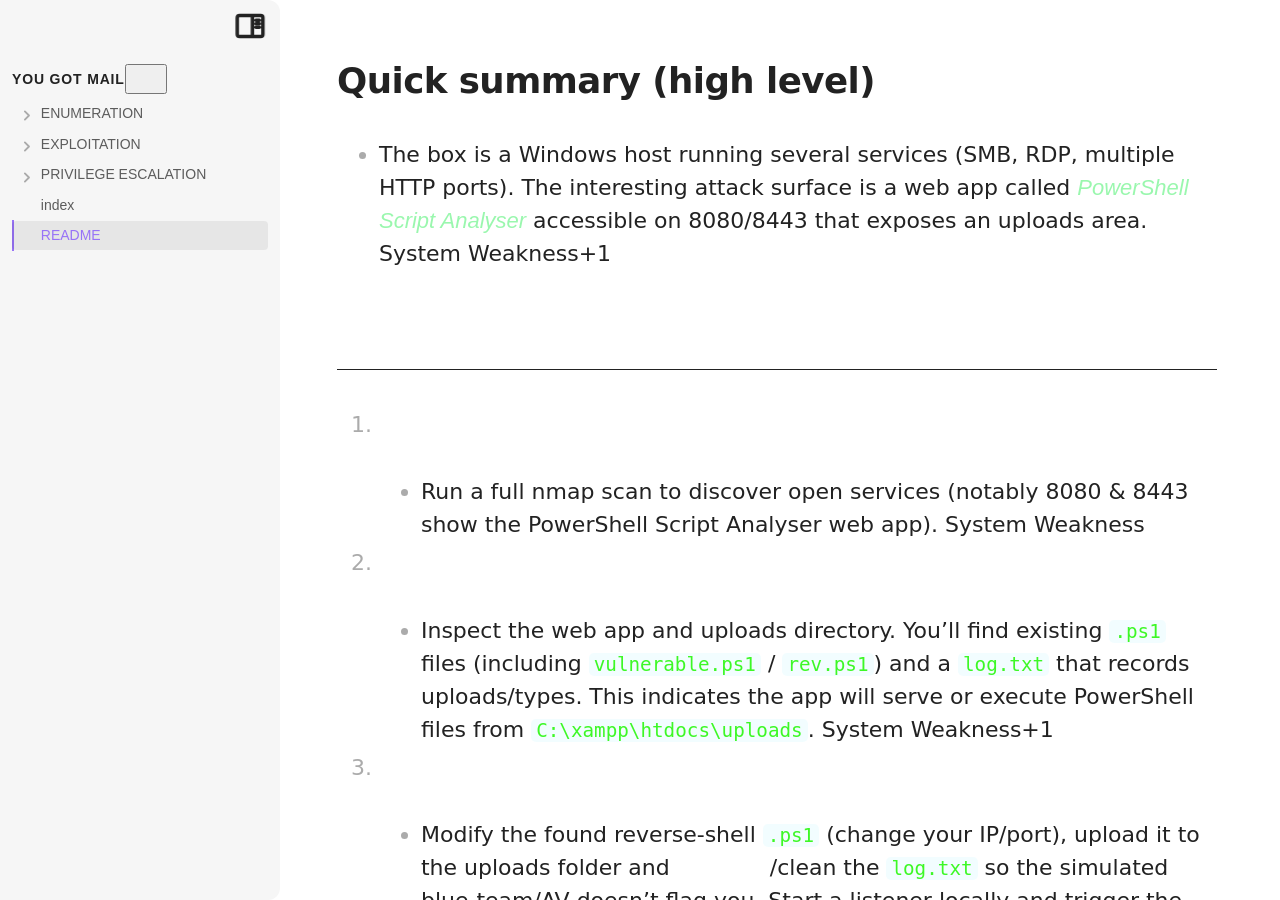
<file: docs/README.html>
<!DOCTYPE html> <html><head>
		<title>README</title>
		<base href="./">
		<meta id="root-path" root-path="./">
		<meta name="viewport" content="width=device-width, initial-scale=1.0, user-scalable=yes, minimum-scale=1.0, maximum-scale=5.0">
		<meta charset="UTF-8">
		<meta name="description" content="You Got Mail - README">
		<meta property="og:title" content="README">
		<meta property="og:description" content="You Got Mail - README">
		<meta property="og:type" content="website">
		<meta property="og:url" content="README.html">
		<meta property="og:image" content="undefined">
		<meta property="og:site_name" content="You Got Mail">
		<link rel="alternate" type="application/rss+xml" title="RSS Feed" href="lib/rss.xml"><script async="">let absoluteBasePath,relativeBasePath,relativePathname,webpageContainer,documentContainer,viewContent,leftSidebar,rightSidebar,sidebarCollapseIcons,sidebarGutters,sidebars,sidebarDefaultWidth,sidebarTargetWidth,contentTargetWidth,themeToggle,searchInput,fileTree,outlineTree,fileTreeItems,outlineTreeItems,canvasWrapper,canvas,canvasNodes,canvasBackground,canvasBackgroundPattern,focusedCanvasNode,loadingIcon,documentType,embedType,customType,deviceSize,lastScreenWidth,loadedURL=new URL(window.location.href),isOffline=!1,collapseIconUp=["m7 15 5 5 5-5","m7 9 5-5 5 5"],collapseIconDown=["m7 20 5-5 5 5","m7 4 5 5 5-5"],isTouchDevice=isTouchCapable(),fullyInitialized=!1;async function initGlobalObjects(){"file:"!=window.location.protocol&&await loadIncludes(),loadingIcon=document.createElement("div"),loadingIcon.classList.add("loading-icon"),document.body.appendChild(loadingIcon),loadingIcon.innerHTML="<div></div><div></div><div></div><div></div>",webpageContainer=document.querySelector(".webpage-container"),documentContainer=document.querySelector(".document-container"),leftSidebar=document.querySelector(".sidebar-left"),rightSidebar=document.querySelector(".sidebar-right"),fileTree=document.querySelector(".file-tree"),outlineTree=document.querySelector(".outline-tree"),fileTreeItems=Array.from(document.querySelectorAll(".tree-container.file-tree .tree-item")),sidebars=[],sidebarGutters=[],sidebarCollapseIcons=[],leftSidebar&&rightSidebar&&(sidebarCollapseIcons=Array.from(document.querySelectorAll(".sidebar-collapse-icon")),sidebarGutters=[sidebarCollapseIcons[0].parentElement,sidebarCollapseIcons[1].parentElement],sidebars=[sidebarGutters[0].parentElement,sidebarGutters[1].parentElement]),themeToggle=document.querySelector(".theme-toggle-input")}async function initializePage(){focusedCanvasNode=null,canvasWrapper=document.querySelector(".canvas-wrapper")??canvasWrapper,canvas=document.querySelector(".canvas")??canvas;let e=document.querySelectorAll(".canvas-node");canvasNodes=e.length>0?e:canvasNodes,canvasBackground=document.querySelector(".canvas-background")??canvasBackground,canvasBackgroundPattern=document.querySelector(".canvas-background pattern")??canvasBackgroundPattern,viewContent=document.querySelector(".document-container > .view-content")??document.querySelector(".document-container > .markdown-preview-view")??viewContent,outlineTreeItems=Array.from(document.querySelectorAll(".tree-container.outline-tree .tree-item")),fullyInitialized||("file:"==window.location.protocol&&initializeForFileProtocol(),await initGlobalObjects(),initializeDocumentTypes(document),setupSidebars(),setupThemeToggle(),await setupSearch(),setupRootPath(document),sidebarDefaultWidth=await getComputedPixelValue("--sidebar-width"),contentTargetWidth=.9*await getComputedPixelValue("--line-width"),window.addEventListener("resize",(()=>onResize())),onResize()),setTimeout((()=>documentContainer.classList.remove("hide"))),!rightSidebar||"video"!=embedType&&"embed"!=embedType&&"excalidraw"!=customType&&"kanban"!=customType&&"canvas"!=documentType?rightSidebar&&rightSidebar.temporarilyCollapsed&&rightSidebar.collapsed&&(rightSidebar.collapse(!1),rightSidebar.temporarilyCollapsed=!1):rightSidebar.collapsed||rightSidebar.temporaryCollapse(),parseURLParams(),relativePathname=getVaultRelativePath(loadedURL.href)}function initializePageEvents(e){e&&(setupHeaders(e),setupTrees(e),setupLists(e),setupCallouts(e),setupCheckboxes(e),setupCanvas(e),setupCodeblocks(e),setupLinks(e),setupScroll(e))}function initializeDocumentTypes(e){e.querySelector(".document-container > .markdown-preview-view")?documentType="markdown":e.querySelector(".canvas-wrapper")?documentType="canvas":(documentType="custom",e.querySelector(".kanban-plugin")?customType="kanban":e.querySelector(".excalidraw-plugin")&&(customType="excalidraw"))}function initializeForFileProtocol(){let e=document.querySelector(".graph-view-placeholder");e&&(console.log("Running locally, skipping graph view initialization and hiding graph."),e.style.display="none",e.previousElementSibling.style.display="none")}function onEndResize(){document.body.classList.toggle("resizing",!1)}function onStartResize(){document.body.classList.toggle("resizing",!0)}window.onload=async function(){await initializePage(),initializePageEvents(document),setActiveDocument(loadedURL,!0,!1,!1),fullyInitialized=!0},window.onpopstate=function(e){if(e.preventDefault(),e.stopPropagation(),document.body.classList.contains("floating-sidebars")&&(!leftSidebar.collapsed||!rightSidebar.collapsed))return leftSidebar.collapse(!0),void rightSidebar.collapse(!0);loadDocument(getURLPath(),!1,!0),console.log("Popped state: "+getURLPath())};let checkStillResizingTimeout,isResizing=!1;function onResize(e=!1){function t(e,t){let o=window.innerWidth;return o>e&&o<t&&null==lastScreenWidth||o>e&&o<t&&(lastScreenWidth<=e||lastScreenWidth>=t)}function o(e){let t=window.innerWidth;return t>e&&null==lastScreenWidth||t>e&&lastScreenWidth<e}function n(e){let t=window.innerWidth;return t<e&&null==lastScreenWidth||t<e&&lastScreenWidth>e}isResizing||(onStartResize(),isResizing=!0),o(contentTargetWidth+2*sidebarDefaultWidth)||o(1025)?(deviceSize="large-screen",document.body.classList.toggle("floating-sidebars",!1),document.body.classList.toggle("is-large-screen",!0),document.body.classList.toggle("is-small-screen",!1),document.body.classList.toggle("is-tablet",!1),document.body.classList.toggle("is-phone",!1),sidebars.forEach((function(e){e.collapse(!1)})),sidebarGutters.forEach((function(e){e.collapse(!1)}))):t(1*(contentTargetWidth+sidebarDefaultWidth),contentTargetWidth+2*sidebarDefaultWidth)||t(769,1024)?(deviceSize="small screen",document.body.classList.toggle("floating-sidebars",!1),document.body.classList.toggle("is-large-screen",!1),document.body.classList.toggle("is-small-screen",!0),document.body.classList.toggle("is-tablet",!1),document.body.classList.toggle("is-phone",!1),sidebarGutters.forEach((function(e){e.collapse(!1)})),leftSidebar&&rightSidebar&&!leftSidebar.collapsed&&rightSidebar.collapse(!0)):t(2*sidebarDefaultWidth,1*(contentTargetWidth+sidebarDefaultWidth))||t(481,768)?(deviceSize="tablet",document.body.classList.toggle("floating-sidebars",!0),document.body.classList.toggle("is-large-screen",!1),document.body.classList.toggle("is-small-screen",!1),document.body.classList.toggle("is-tablet",!0),document.body.classList.toggle("is-phone",!1),sidebarGutters.forEach((function(e){e.collapse(!1)})),leftSidebar&&rightSidebar&&!leftSidebar.collapsed&&rightSidebar.collapse(!0),leftSidebar&&!fullyInitialized&&leftSidebar.collapse(!0)):(n(2*sidebarDefaultWidth)||n(480))&&(deviceSize="phone",document.body.classList.toggle("floating-sidebars",!0),document.body.classList.toggle("is-large-screen",!1),document.body.classList.toggle("is-small-screen",!1),document.body.classList.toggle("is-tablet",!1),document.body.classList.toggle("is-phone",!0),sidebars.forEach((function(e){e.collapse(!0)})),sidebarGutters.forEach((function(e){e.collapse(!1)}))),lastScreenWidth=window.innerWidth,null!=checkStillResizingTimeout&&clearTimeout(checkStillResizingTimeout);let i=window.innerWidth;checkStillResizingTimeout=setTimeout((function(){window.innerWidth==i&&(checkStillResizingTimeout=void 0,isResizing=!1,onEndResize())}),200)}function clamp(e,t,o){return Math.min(Math.max(e,t),o)}async function delay(e){return new Promise((t=>setTimeout(t,e)))}async function waitUntil(e,t=100,o=2e3){return new Promise((n=>{let i=0,a=setTimeout((()=>{clearInterval(i),n()}),o);i=setInterval((()=>{e()&&(clearInterval(i),clearTimeout(a),n())}),t)}))}function getElBounds(e){let t=e.getBoundingClientRect(),o=t.x,n=t.y,i=t.width,a=t.height;return{x:o,y:n,width:i,height:a,minX:o,minY:n,maxX:o+i,maxY:n+a,centerX:t.x+t.width/2,centerY:t.y+t.height/2}}async function getComputedPixelValue(e){const t=document.createElement("div");document.body.appendChild(t),t.style.position="absolute",t.style.width=`var(${e})`,await new Promise((e=>setTimeout(e,10)));const o=window.getComputedStyle(t).width;return t.remove(),parseFloat(o)}function getPointerPosition(e){let t=e.touches?Array.from(e.touches):[];return{x:t.length>0?t.reduce(((e,t)=>e+t.clientX),0)/e.touches.length:e.clientX,y:t.length>0?t.reduce(((e,t)=>e+t.clientY),0)/e.touches.length:e.clientY}}function getTouchPosition(e){return{x:e.clientX,y:e.clientY}}function getAllChildrenRecursive(e){let t=[];for(let o=0;o<e.children.length;o++){const n=e.children[o];t.push(n),t=t.concat(getAllChildrenRecursive(n))}return t}function isMobile(){let e=!1;var t;return t=navigator.userAgent||navigator.vendor||window.opera,(/(android|bb\d+|meego).+mobile|avantgo|bada\/|blackberry|blazer|compal|elaine|fennec|hiptop|iemobile|ip(hone|od)|iris|kindle|lge |maemo|midp|mmp|mobile.+firefox|netfront|opera m(ob|in)i|palm( os)?|phone|p(ixi|re)\/|plucker|pocket|psp|series(4|6)0|symbian|treo|up\.(browser|link)|vodafone|wap|windows ce|xda|xiino/i.test(t)||/1207|6310|6590|3gso|4thp|50[1-6]i|770s|802s|a wa|abac|ac(er|oo|s\-)|ai(ko|rn)|al(av|ca|co)|amoi|an(ex|ny|yw)|aptu|ar(ch|go)|as(te|us)|attw|au(di|\-m|r |s )|avan|be(ck|ll|nq)|bi(lb|rd)|bl(ac|az)|br(e|v)w|bumb|bw\-(n|u)|c55\/|capi|ccwa|cdm\-|cell|chtm|cldc|cmd\-|co(mp|nd)|craw|da(it|ll|ng)|dbte|dc\-s|devi|dica|dmob|do(c|p)o|ds(12|\-d)|el(49|ai)|em(l2|ul)|er(ic|k0)|esl8|ez([4-7]0|os|wa|ze)|fetc|fly(\-|_)|g1 u|g560|gene|gf\-5|g\-mo|go(\.w|od)|gr(ad|un)|haie|hcit|hd\-(m|p|t)|hei\-|hi(pt|ta)|hp( i|ip)|hs\-c|ht(c(\-| |_|a|g|p|s|t)|tp)|hu(aw|tc)|i\-(20|go|ma)|i230|iac( |\-|\/)|ibro|idea|ig01|ikom|im1k|inno|ipaq|iris|ja(t|v)a|jbro|jemu|jigs|kddi|keji|kgt( |\/)|klon|kpt |kwc\-|kyo(c|k)|le(no|xi)|lg( g|\/(k|l|u)|50|54|\-[a-w])|libw|lynx|m1\-w|m3ga|m50\/|ma(te|ui|xo)|mc(01|21|ca)|m\-cr|me(rc|ri)|mi(o8|oa|ts)|mmef|mo(01|02|bi|de|do|t(\-| |o|v)|zz)|mt(50|p1|v )|mwbp|mywa|n10[0-2]|n20[2-3]|n30(0|2)|n50(0|2|5)|n7(0(0|1)|10)|ne((c|m)\-|on|tf|wf|wg|wt)|nok(6|i)|nzph|o2im|op(ti|wv)|oran|owg1|p800|pan(a|d|t)|pdxg|pg(13|\-([1-8]|c))|phil|pire|pl(ay|uc)|pn\-2|po(ck|rt|se)|prox|psio|pt\-g|qa\-a|qc(07|12|21|32|60|\-[2-7]|i\-)|qtek|r380|r600|raks|rim9|ro(ve|zo)|s55\/|sa(ge|ma|mm|ms|ny|va)|sc(01|h\-|oo|p\-)|sdk\/|se(c(\-|0|1)|47|mc|nd|ri)|sgh\-|shar|sie(\-|m)|sk\-0|sl(45|id)|sm(al|ar|b3|it|t5)|so(ft|ny)|sp(01|h\-|v\-|v )|sy(01|mb)|t2(18|50)|t6(00|10|18)|ta(gt|lk)|tcl\-|tdg\-|tel(i|m)|tim\-|t\-mo|to(pl|sh)|ts(70|m\-|m3|m5)|tx\-9|up(\.b|g1|si)|utst|v400|v750|veri|vi(rg|te)|vk(40|5[0-3]|\-v)|vm40|voda|vulc|vx(52|53|60|61|70|80|81|83|85|98)|w3c(\-| )|webc|whit|wi(g |nc|nw)|wmlb|wonu|x700|yas\-|your|zeto|zte\-/i.test(t.substr(0,4)))&&(e=!0),e}function isTouchCapable(){return"ontouchstart"in window||navigator.maxTouchPoints>0||navigator.msMaxTouchPoints>0}function downloadBlob(e,t="file.txt"){if(window.navigator&&window.navigator.msSaveOrOpenBlob)return window.navigator.msSaveOrOpenBlob(e);const o=window.URL.createObjectURL(e),n=document.createElement("a");n.href=o,n.download=t,n.dispatchEvent(new MouseEvent("click",{bubbles:!0,cancelable:!0,view:window})),setTimeout((()=>{window.URL.revokeObjectURL(o),n.remove()}),100)}function extentionToTag(e){return["png","jpg","jpeg","svg","gif","bmp","ico"].includes(e)?"img":["mp4","mov","avi","webm","mpeg"].includes(e)?"video":["mp3","wav","ogg","aac"].includes(e)?"audio":["pdf"].includes(e)?"embed":void 0}let slideUp=(e,t=500)=>{e.style.transitionProperty="height, margin, padding",e.style.transitionDuration=t+"ms",e.style.boxSizing="border-box",e.style.height=e.offsetHeight+"px",e.offsetHeight,e.style.overflow="hidden",e.style.height=0,e.style.paddingTop=0,e.style.paddingBottom=0,e.style.marginTop=0,e.style.marginBottom=0,window.setTimeout((async()=>{e.style.display="none",e.style.removeProperty("height"),e.style.removeProperty("padding-top"),e.style.removeProperty("padding-bottom"),e.style.removeProperty("margin-top"),e.style.removeProperty("margin-bottom"),e.style.removeProperty("overflow"),e.style.removeProperty("transition-duration"),e.style.removeProperty("transition-property")}),t)},slideUpAll=(e,t=500)=>{e.forEach((async e=>{e&&(e.style.transitionProperty="height, margin, padding",e.style.transitionDuration=t+"ms",e.style.boxSizing="border-box",e.style.height=e.offsetHeight+"px",e.offsetHeight,e.style.overflow="hidden",e.style.height=0,e.style.paddingTop=0,e.style.paddingBottom=0,e.style.marginTop=0,e.style.marginBottom=0)})),window.setTimeout((async()=>{e.forEach((async e=>{e&&(e.style.display="none",e.style.removeProperty("height"),e.style.removeProperty("padding-top"),e.style.removeProperty("padding-bottom"),e.style.removeProperty("margin-top"),e.style.removeProperty("margin-bottom"),e.style.removeProperty("overflow"),e.style.removeProperty("transition-duration"),e.style.removeProperty("transition-property"))}))}),t)},slideDown=(e,t=500)=>{e.style.removeProperty("display");let o=window.getComputedStyle(e).display;"none"===o&&(o="block"),e.style.display=o;let n=e.offsetHeight;e.style.overflow="hidden",e.style.height=0,e.style.paddingTop=0,e.style.paddingBottom=0,e.style.marginTop=0,e.style.marginBottom=0,e.offsetHeight,e.style.boxSizing="border-box",e.style.transitionProperty="height, margin, padding",e.style.transitionDuration=t+"ms",e.style.height=n+"px",e.style.removeProperty("padding-top"),e.style.removeProperty("padding-bottom"),e.style.removeProperty("margin-top"),e.style.removeProperty("margin-bottom"),window.setTimeout((async()=>{e.style.removeProperty("height"),e.style.removeProperty("overflow"),e.style.removeProperty("transition-duration"),e.style.removeProperty("transition-property")}),t)},slideDownAll=(e,t=500)=>{e.forEach((async e=>{if(!e)return;e.style.removeProperty("display");let o=window.getComputedStyle(e).display;"none"===o&&(o="block"),e.style.display=o;let n=e.offsetHeight;e.style.overflow="hidden",e.style.height=0,e.style.paddingTop=0,e.style.paddingBottom=0,e.style.marginTop=0,e.style.marginBottom=0,e.offsetHeight,e.style.boxSizing="border-box",e.style.transitionProperty="height, margin, padding",e.style.transitionDuration=t+"ms",e.style.height=n+"px",e.style.removeProperty("padding-top"),e.style.removeProperty("padding-bottom"),e.style.removeProperty("margin-top"),e.style.removeProperty("margin-bottom")})),window.setTimeout((async()=>{e.forEach((async e=>{e&&(e.style.removeProperty("height"),e.style.removeProperty("overflow"),e.style.removeProperty("transition-duration"),e.style.removeProperty("transition-property"))}))}),t)};var slideToggle=(e,t=500)=>"none"===window.getComputedStyle(e).display?slideDown(e,t):slideUp(e,t),slideToggleAll=(e,t=500)=>"none"===window.getComputedStyle(e[0]).display?slideDownAll(e,t):slideUpAll(e,t);function getURLExtention(e){return e.split(".").pop().split("?")[0].split("#")[0].toLowerCase().trim()}let transferDocument=document.implementation.createHTMLDocument(),loading=!1;async function loadDocument(e,t,o){if(e=decodeURI(e),loading)return void console.log("Already loading document.");loading=!0;let n=new URL(e,absoluteBasePath);if(relativePathname=getVaultRelativePath(n.href),console.log("Loading document: ",n.pathname),n.pathname==loadedURL?.pathname)return console.log("Document already loaded."),loadedURL=n,setActiveDocument(loadedURL,!1,!1),await initializePage(),void(loading=!1);loadedURL=n;let i,a=loadedURL.pathname;await showLoading(!0);try{i=await fetch(a)}catch(e){return window.location.assign(a),void(loading=!1)}if(i.ok){setActiveDocument(loadedURL,o,t);let n=getURLExtention(e);if("/"==n&&(n="html"),documentType="none",embedType="none",customType="none","html"==n){let e=(await i.text()).replaceAll("<!DOCTYPE html>","").replaceAll("<html>","").replaceAll("</html>","");transferDocument.write(e),setupRootPath(transferDocument),initializeDocumentTypes(transferDocument);let t=transferDocument.querySelector(".document-container");documentContainer.innerHTML=t.innerHTML;let o=transferDocument.querySelector(".outline-tree");outlineTree&&o&&(outlineTree.innerHTML=o.innerHTML),document.title=transferDocument.title,transferDocument.close()}else if(documentType="embed",embedType=extentionToTag(n),null!=embedType){let t=document.createElement(embedType);t.controls=!0,t.src=e,t.style.maxWidth="100%","embed"==embedType&&(t.style.width="100%",t.style.height="100%"),t.style.objectFit="contain",viewContent.innerHTML="",viewContent.setAttribute("class","view-content embed"),viewContent.appendChild(t),document.querySelector(".outline-tree")&&(document.querySelector(".outline-tree").innerHTML=""),document.title=e.split("/").pop()}else{downloadBlob(await i.blob(),e.split("/").pop())}await initializePage(),initializePageEvents(documentContainer),initializePageEvents(outlineTree)}else pageNotFound(viewContent);await showLoading(!1),loading=!1}function setActiveDocument(e,t,o,n=!0){let i=getVaultRelativePath(e.href),a=decodeURI(i).split("#")[0].split("?")[0].replace('"','\\"').replace("'","\\'");"/"!=a&&""!=a||(a="index.html");let l=document.querySelector(".file-tree .tree-item.mod-active"),s=document.querySelector(`.file-tree .tree-item:has(>.tree-link[href^="${a}"])`);if(s&&!s.isEqualNode(l)&&(l?.classList.remove("mod-active"),s.classList.add("mod-active"),t&&scrollIntoView(s,{block:"center",inline:"nearest"},n)),"undefined"!=typeof graphData&&window.graphRenderer){let e=graphData?.paths.findIndex((function(e){return e.endsWith(a)}))??-1;e>=0&&(window.graphRenderer.activeNode=e)}console.log("Active document: "+o),o&&"file:"!=window.location.protocol&&(window.history.pushState({path:i},"",i),console.log("Pushed state: "+i))}function parseURLParams(){const e=loadedURL.searchParams.get("mark"),t=loadedURL.searchParams.get("query"),o=decodeURI(loadedURL.hash);if(e&&searchCurrentDocument(e),t&&search(t),o){const e=document.getElementById(o.substring(1));e?scrollIntoView(e,{behavior:"smooth",block:"start"}):console.log("Heading not found: "+o)}}async function showLoading(e){if(documentContainer.style.transitionDuration="",loadingIcon.classList.toggle("show",e),documentContainer.classList.toggle("hide",e),e){let e=getViewBounds();loadingIcon.style.left=e.centerX-loadingIcon.offsetWidth/2+"px",loadingIcon.style.top=e.centerY-loadingIcon.offsetHeight/2+"px","phone"==deviceSize&&leftSidebar.collapse(!0)}await delay(200)}function pageNotFound(e){e.innerHTML="\n\t<div>\n\t\t<center style='position: relative; transform: translateY(20vh); width: 100%; text-align: center;'>\n\t\t\t<h1 style>Page Not Found</h1>\n\t\t</center>\n\t</div>\n\t",document.querySelector(".outline-tree")&&(document.querySelector(".outline-tree").innerHTML=""),console.log("Page not found: "+absoluteBasePath+loadedURL.pathname);let t=getURLRootPath(absoluteBasePath+loadedURL.pathname);relativeBasePath=t,document.querySelector("base").href=t,document.title="Page Not Found"}function setupRootPath(e){let t=e.getElementById("root-path");if(!t)return;let o=t.getAttribute("root-path"),n=document.createElement("base");n.href=o,console.log("Setting root path: "+o),document.querySelector("base").replaceWith(n),document.querySelector("#root-path").setAttribute("root-path",o),relativeBasePath=o,absoluteBasePath=new URL(o,window.location.href).href}function getURLPath(e=window.location.pathname){return null==absoluteBasePath&&setupRootPath(document),e.replace(absoluteBasePath,"")}function getURLRootPath(e=window.location.pathname){let t=getURLPath(e).split("/"),o="";for(let e=0;e<t.length-1;e++)o+="../";return o}function getVaultRelativePath(e){return e.replace(absoluteBasePath,"")}function setupHeaders(e){e.querySelectorAll(".heading-collapse-indicator").forEach((function(e){e.addEventListener("click",(function(){toggleTreeHeaderOpen(e.parentElement.parentElement,!0)}))})),e.querySelectorAll(".heading-wrapper").forEach((function(e){e.collapsed=!1,e.childrenContainer=e.querySelector(".heading-children"),e.parentHeader=e.parentElement.parentElement,e.headerElement=e.querySelector(".heading"),e.markdownPreviewSizer=getHeaderSizerEl(e),e.collapse=function(t,o=!0,n=!1){collapseHeader(e,t,o,n)},e.toggleCollapse=function(t=!0){toggleTreeHeaderOpen(e,t)},e.hide=function(){hideHeader(e)},e.show=function(t=!1,o=!1,n=!1){showHeader(e,t,o,n)}})),e.querySelectorAll(".heading").forEach((function(e){e.headingWrapper=e.parentElement}))}function isHeadingWrapper(e){return!!e&&e.classList.contains("heading-wrapper")}function getHeaderSizerEl(e){let t=e;for(;t&&!t.classList.contains("markdown-preview-sizer");)t=t.parentElement;return t||void 0}async function collapseHeader(e,t,o=!0,n=!1){let i=e.childrenContainer;if(o&&!t){let t=e.parentHeader;isHeadingWrapper(t)&&t.collapse(!1,!0,n)}if(!(e.classList.contains("is-collapsed")!=t))return void(t||"canvas"!=documentType||e.show(!0));if(e.timeout&&(clearTimeout(e.timeout),i.style.transitionDuration="",i.style.height="",e.classList.toggle("is-animating",!1)),t){e.collapseHeight=i.offsetHeight+parseFloat(i.lastChild?.marginBottom||0);let t=e.nextElementSibling;for(;t&&"canvas"==documentType;){let e=t;isHeadingWrapper(e)&&e.show(!1,!0,!0),setTimeout((function(){e.forceShown=!1}),500),t=t.nextElementSibling}}let a=e.collapseHeight;function l(t=void 0){if(null!=t)e.markdownPreviewSizer.style.minHeight=t+"px";else{let t=Array.from(e.markdownPreviewSizer.children).reduce(((e,t)=>e+t.offsetHeight),0);e.markdownPreviewSizer.style.minHeight=t+"px"}}if(i.style.height=a+"px",t||"canvas"!=documentType||e.show(!0),e.collapsed=t,n)return i.style.transitionDuration="0s",e.classList.toggle("is-collapsed",t),i.style.height="",i.style.transitionDuration="",void l();let s=getComputedStyle(i).transitionDuration;s=s.endsWith("s")?parseFloat(s):s.endsWith("ms")?parseFloat(s)/1e3:0;let r=Math.min(s*Math.sqrt(a)/16,.5);i.style.transitionDuration=`${r}s`,i.style.height=t?"0px":a+"px",e.classList.toggle("is-animating",!0),e.classList.toggle("is-collapsed",t),e.markdownPreviewSizer.closest(".markdown-embed")&&l(t?0:void 0),setTimeout((function(){i.style.transitionDuration="",t||(i.style.height=""),e.classList.toggle("is-animating",!1),l()}),1e3*r)}function toggleTreeHeaderOpen(e,t=!0){e.collapse(!e.collapsed,t)}function hideHeader(e){if(e.forceShown)return;if(e.classList.contains("is-hidden")||e.classList.contains("is-collapsed"))return;if("none"==getComputedStyle(e).display)return;let t=e.offsetHeight;e.classList.toggle("is-hidden",!0),0!=t&&(e.style.height=t+"px"),e.style.visibility="hidden"}function showHeader(e,t=!0,o=!1,n=!1){if(n&&(e.forceShown=!0),t){let t=e.parentHeader;isHeadingWrapper(t)&&t.show(!0,!1,n)}if(o){e.querySelectorAll(".heading-wrapper").forEach((function(e){e.show(!1,!0,n)}))}e.classList.contains("is-hidden")&&!e.classList.contains("is-collapsed")&&(e.classList.toggle("is-hidden",!1),e.style.height="",e.style.visibility="")}function setupTrees(e){e.querySelectorAll(".collapse-tree-button").forEach((function(e){e.treeRoot=e.closest(".tree-container"),e.icon=e.firstChild,e.icon.innerHTML="<path d></path><path d></path>",e.setIcon=function(t){e.icon.children[0].setAttribute("d",t?collapseIconUp[0]:collapseIconDown[0]),e.icon.children[1].setAttribute("d",t?collapseIconUp[1]:collapseIconDown[1])},e.collapse=function(t){setTreeCollapsedAll(e.treeRoot.classList.contains("file-tree")?fileTreeItems:outlineTreeItems,t),e.setIcon(t),e.collapsed=t},e.toggleCollapse=function(){e.collapse(!e.collapsed)},e.toggleState=function(t){void 0===t&&(t=!e.collapsed),e.collapsed=t,e.setIcon(t)},e.addEventListener("click",(function(t){return t.preventDefault(),t.stopPropagation(),e.toggleCollapse(),!1})),(e.treeRoot.classList.contains("file-tree")?fileTreeItems:outlineTreeItems).some((e=>!e.classList.contains("is-collapsed")&&e.classList.contains("mod-collapsible")))&&e.toggleState(!1)}));let t=Array.from(e.querySelectorAll(".tree-container.file-tree .tree-item:has(.collapse-icon) > .tree-link")),o=Array.from(e.querySelectorAll(".tree-container.outline-tree .tree-item:has(.collapse-icon) > .tree-link .collapse-icon")),n=Array.from(t).concat(Array.from(o));for(let e of n){let t=e?.closest(".tree-item");t&&e&&e?.addEventListener("click",(function(e){e.preventDefault(),e.stopPropagation(),toggleTreeCollapsed(t)}))}}async function setTreeCollapsed(e,t,o=!0,n=!0){if(e.classList.contains("mod-collapsible")||(e=e.closest(".mod-collapsible")),!e||!e.classList.contains("mod-collapsible"))return;if(e.classList.contains("is-collapsed")==t)return;if(n){let t=e.parentElement.closest(".mod-collapsible");t&&await setTreeCollapsed(t,!1,o,n)}let i=e.querySelector(".tree-item-children");if(t)e.classList.add("is-collapsed"),o?slideUp(i,100):i.style.display="none";else{e.classList.remove("is-collapsed"),o?slideDown(i,100):i.style.display="";let t=e.closest(".tree-container");if(t){let e=t.querySelector(".collapse-tree-button");e&&e.toggleState(!1)}}}async function setTreeCollapsedAll(e,t,o=!0){let n=[];e.forEach((async e=>{if(!e||!e.classList.contains("mod-collapsible"))return;let o=e.querySelector(".tree-item-children");t?e.classList.add("is-collapsed"):e.classList.remove("is-collapsed"),n.push(o)})),t?o?slideUpAll(n,100):n.forEach((async e=>{e&&(e.style.display="none")})):o?slideDownAll(n,100):n.forEach((async e=>{e&&(e.style.display="")}))}function toggleTreeCollapsed(e){(e=e.closest(".tree-item"))&&setTreeCollapsed(e,!e.classList.contains("is-collapsed"))}function toggleTreeCollapsedAll(e){e&&setTreeCollapsedAll(e,!e[0].classList.contains("is-collapsed"))}function getFileTreeItemFromPath(e){return document.querySelector(`.file-tree .tree-item:has(> .tree-link[href^="${e}"])`)}async function filterFileTree(e,t,o,n=!0){n&&await setTreeCollapsedAll(fileTreeItems,!1,!1);let i=Array.from(document.querySelectorAll(".file-tree .tree-item:not(.filtered-out)"));for await(let l of i)l.classList.add("filtered-out");await removeTreeHintLabels();for(let s=0;s<e.length;s++){let r=e[s],c=t[s],d=getFileTreeItemFromPath(r);if(d){d.classList.remove("filtered-out");let u=d.querySelector(".tree-link");u&&(u.href=r+"?mark="+o);let m=d.parentElement.closest(".tree-item");for(;m;)m.classList.remove("filtered-out"),m=m.parentElement.closest(".tree-item");if(c.length>0){let p=d.querySelector(".tree-link").appendChild(document.createElement("div"));function a(e,t){if(""==(e=e.trim()))return;let o=document.createElement("a");o.classList.add("tree-hint-label"),o.classList.add("internal-link"),o.textContent=e,o.href=decodeURI(t).replaceAll(" ","_"),p.appendChild(o)}p.classList.add("tree-hint-container");for(let h of c)a(h,r+"#"+h);setupLinks(p)}}}}async function clearFileTreeFilter(e=!0){await removeTreeHintLabels();let t=document.querySelectorAll(".file-tree .filtered-out");for await(let e of t)e.classList.remove("filtered-out");let o=document.querySelectorAll(".file-tree .tree-link[href*='?mark=']");for await(let e of o){let t=e.href.split("?")[0];t=getVaultRelativePath(t),e.href=t}e&&await setTreeCollapsedAll(fileTreeItems,!0,!1)}async function removeTreeHintLabels(){let e=document.querySelectorAll(".tree-hint-container");for await(let t of e)t.remove()}function sortFileTreeDocuments(e){let t=Array.from(document.querySelectorAll(".file-tree .tree-item.mod-tree-file:not(.filtered-out)"));t.sort(e);for(let e=1;e<t.length;e++){let o=t[e],n=t[e-1];o.parentElement==n.parentElement&&n.after(o)}let o=Array.from(document.querySelectorAll(".file-tree .tree-item.mod-tree-folder:not(.filtered-out)"));o.sort((function(e,o){let n=e.querySelector(".tree-item.mod-tree-file:not(.filtered-out)"),i=o.querySelector(".tree-item.mod-tree-file:not(.filtered-out)");return t.indexOf(n)-t.indexOf(i)}));for(let e=1;e<o.length;e++){let t=o[e],n=!1;for(let i=e-1;i>=0;i--){let e=o[i];if(t.parentElement==e.parentElement){e.after(t),n=!0;break}}n||t.parentElement.prepend(t)}}function sortFileTree(e){let t=Array.from(document.querySelectorAll(".file-tree .tree-item.mod-tree-file:not(.filtered-out)"));t.sort(e);for(let e=1;e<t.length;e++){let o=t[e],n=t[e-1];o.parentElement==n.parentElement&&n.after(o)}let o=Array.from(document.querySelectorAll(".file-tree .tree-item.mod-tree-folder:not(.filtered-out)"));o.sort(e);for(let e=1;e<o.length;e++){let t=o[e],n=!1;for(let i=e-1;i>=0;i--){let e=o[i];if(t.parentElement==e.parentElement){e.after(t),n=!0;break}}n||t.parentElement.prepend(t)}}function sortFileTreeAlphabetically(e=!1){sortFileTree((function(t,o){const n=t.querySelector(".tree-item-title"),i=o.querySelector(".tree-item-title");if(!n||!i)return 0;const a=n.textContent.toLowerCase(),l=i.textContent.toLowerCase();return a.localeCompare(l,void 0,{numeric:!0})*(e?-1:1)}))}function setupLists(e){let t=Array.from(e.querySelectorAll(".list-collapse-indicator"));for(let e=0;e<t.length;e++){let o=t[e];o.addEventListener("click",(function(e){let t=o.closest("li");t&&(t.classList.toggle("is-collapsed"),o.classList.toggle("is-collapsed"))}))}}function setupCanvas(e){if("canvas"!=documentType||!e.querySelector(".canvas-wrapper"))return;e.querySelector(".canvas")?.setAttribute("style","translate: 0px 1px; scale: 1;");let t=getNodesBounds();setViewCenter(t.centerX,t.centerY),e.querySelectorAll(".canvas-node-container").forEach((function(e){var t=e.parentElement;function o(e){t.classList.toggle("is-focused"),null!=focusedCanvasNode&&focusedCanvasNode!=t&&(focusedCanvasNode.classList.remove("is-focused"),focusedCanvasNode.querySelector(".canvas-node-container").style.display=""),focusedCanvasNode=t,t.addEventListener("mouseleave",n),t.addEventListener("touchend",n)}function n(e){focusedCanvasNode&&(focusedCanvasNode.classList.remove("is-focused"),focusedCanvasNode=null),t.removeEventListener("mouseleave",n),t.removeEventListener("touchend",n)}e.addEventListener("mouseenter",o),e.addEventListener("touchstart",o)})),e.querySelectorAll(".canvas-node").forEach((function(e){e.addEventListener("dblclick",(function(t){fitViewToNode(e)}))})),e.querySelectorAll(".canvas-background").forEach((function(e){e.addEventListener("dblclick",(function(e){fitViewToCanvas()}))})),canvasWrapper.addEventListener("mousedown",n),canvasWrapper.addEventListener("touchstart",n);let o=!1;function n(e){let t=e.touches??[];if(o=!1,!(t.length>1)&&(1==e.button||0==e.button||t.length>0)){let n=getPointerPosition(e),i=!1,a=0,l=t.length,s=function(t){let s=t.touches??[],r=getPointerPosition(t);l!=s.length&&(n=r,l=s.length);let c=r.x-n.x,d=r.y-n.y;if((1==e.button||1==s.length)&&focusedCanvasNode){let e=Math.abs(c)>Math.abs(1.5*d),t=Math.abs(d)>Math.abs(1.5*c),n=focusedCanvasNode.querySelector(".markdown-preview-sizer");if(n){let i=n.scrollHeight>n.parentElement.clientHeight+1,a=n.scrollWidth>n.parentElement.clientWidth+1;o=!(!(e&&a||t&&i)||!(window?.navigator?.platform?.startsWith("Win")??1))}}if(0==e.button&&focusedCanvasNode&&""!=focusedCanvasNode.querySelector(".canvas-node-content").textContent.trim()&&(o=!0),o||(translateCanvas(c,d),n=r),2==s.length){let e=getPointerPosition(t,!1),o=getTouchPosition(t.touches[0]),n=getTouchPosition(t.touches[1]),l=Math.sqrt(Math.pow(o.x-n.x,2)+Math.pow(o.y-n.y,2));i||(i=!0,a=l),scaleCanvasAroundPoint(1+(l-a)/a,e.x,e.y),a=l}},r=function(e){document.body.removeEventListener("mousemove",s),document.body.removeEventListener("mouseup",r),document.body.removeEventListener("mouseenter",c),document.body.removeEventListener("touchmove",s),document.body.removeEventListener("touchend",r),document.body.removeEventListener("touchcancel",r),o=!1},c=function(e){1!=e.buttons&&4!=e.buttons&&r(e)};document.body.addEventListener("mousemove",s),document.body.addEventListener("mouseup",r),document.body.addEventListener("mouseenter",c),document.body.addEventListener("touchmove",s),document.body.addEventListener("touchend",r),document.body.addEventListener("touchcancel",r)}}let i=0,a=0;canvasWrapper.addEventListener("mousemove",(function(e){let t=getPointerPosition(e);i=t.x,a=t.y}));let l=1,s=0,r=!1;canvasWrapper.addEventListener("wheel",(function(e){if(focusedCanvasNode){let e=focusedCanvasNode.querySelector(".markdown-preview-sizer");if(e&&e.scrollHeight>e.parentElement.clientHeight)return}if(e.preventDefault(),e.stopPropagation(),r){let t=1;t-=e.deltaY/700*t,t=clamp(t,.1,10);let o=getViewBounds();scaleCanvasAroundPoint(t,o.centerX,o.centerY)}else{let t=0==s;s-=e.deltaY/200;const o=.14*l;s=clamp(s,-o,o),t&&requestAnimationFrame(m)}}));let c=0,d=0,u=0;function m(e){if(c=e-d,0==d&&(c=30),d=e,u=.05*c+.95*u,u>50)return console.log("Scrolling too slow, turning on instant scroll"),void(r=!0);let t=l;l+=s*(c/1e3)*30,l=clamp(l,.1,10);getViewBounds();scaleCanvasAroundPoint(l/t,i,a),s*=.4,Math.abs(s)<.01?(s=0,d=0):requestAnimationFrame(m)}setTimeout(fitViewToCanvas,300)}function getViewBounds(){let e=viewContent.getBoundingClientRect(),t=e.x,o=e.y,n=e.x+e.width,i=e.y+e.height;return{x:t,y:o,width:n-t,height:i-o,minX:t,minY:o,maxX:n,maxY:i,centerX:e.x+e.width/2,centerY:e.y+e.height/2}}function getNodesBounds(){let e=1/0,t=1/0,o=-1/0,n=-1/0;canvasNodes.forEach((function(i){let a=i.getBoundingClientRect();a.x<e&&(e=a.x),a.y<t&&(t=a.y),a.x+a.width>o&&(o=a.x+a.width),a.y+a.height>n&&(n=a.y+a.height)}));let i=o-e,a=n-t;return{x:e,y:t,width:i,height:a,minX:e,minY:t,maxX:o,maxY:n,centerX:e+i/2,centerY:t+a/2}}function getCanvasBounds(){let e=canvas.getBoundingClientRect(),t=e.x,o=e.y,n=e.width,i=e.height;return{x:t,y:o,width:n,height:i,minX:t,minY:o,maxX:t+n,maxY:o+i,centerX:e.x+e.width/2,centerY:e.y+e.height/2}}function scaleCanvasAroundPoint(e,t,o){let n=getCanvasBounds(),i=t-n.x,a=o-n.y,l=t-(n.x+i*e),s=o-(n.y+a*e);return scaleCanvas(e),translateCanvas(l,s),{x:l,y:s}}function scaleCanvas(e){let t=Math.max(e*canvas.style.scale,.001);canvas.style.scale=t,canvasWrapper.style.setProperty("--zoom-multiplier",1/Math.sqrt(t))}function translateCanvas(e,t){let o=canvas.style.translate,n=o.split(" "),i=n.length>0?parseFloat(o.split(" ")[0].trim()):0,a=n.length>1?parseFloat(o.split(" ")[1].trim()):i;canvas.style.translate=`${i+e}px ${a+t}px`}function setViewCenter(e,t){let o=getViewBounds();translateCanvas(o.centerX-e,o.centerY-t)}function getCanvasTranslation(){let e=canvas.style.translate,t=e.split(" "),o=t.length>0?parseFloat(e.split(" ")[0].trim()):0;return{x:o,y:t.length>1?parseFloat(e.split(" ")[1].trim()):o}}function scaleCanvasBackground(e){let t=e*canvasBackgroundPattern.getAttribute("width"),o=e*canvasBackgroundPattern.getAttribute("height");canvasBackgroundPattern.setAttribute("width",t),canvasBackgroundPattern.setAttribute("height",o)}function translateCanvasBackground(e,t){canvasBackgroundPattern.setAttribute("x",e+canvasBackgroundPattern.getAttribute("x")),canvasBackgroundPattern.setAttribute("y",t+canvasBackgroundPattern.getAttribute("y"))}function fitViewToNode(e){let t=getElBounds(e),o=getViewBounds(),n=getCanvasBounds(),i=.8*Math.min(o.width/t.width,o.height/t.height),a=n.x,l=n.y,s=a+(t.centerX-a)*i,r=l+(t.centerY-l)*i,c=o.centerX-s,d=o.centerY-r;t=getElBounds(e),canvas.style.transition="scale 0.5s cubic-bezier(0.5, -0.1, 0.5, 1.1), translate 0.5s cubic-bezier(0.5, -0.1, 0.5, 1.1)",scaleCanvas(i),translateCanvas(c,d),setTimeout((function(){canvas.style.transition=""}),550)}function fitViewToCanvas(){let e=getNodesBounds(),t=getViewBounds(),o=getCanvasBounds(),n=.8*Math.min(t.width/e.width,t.height/e.height),i=o.x,a=o.y,l=i+(e.centerX-i)*n,s=a+(e.centerY-a)*n,r=t.centerX-l,c=t.centerY-s;canvas.style.transition="scale 0.5s cubic-bezier(0.5, -0.1, 0.5, 1.1), translate 0.5s cubic-bezier(0.5, -0.1, 0.5, 1.1)",scaleCanvas(n),translateCanvas(r,c),setTimeout((function(){canvas.style.transition=""}),550)}function setupCallouts(e){e.querySelectorAll(".callout.is-collapsible .callout-title").forEach((function(e){e.addEventListener("click",(function(){var t=this.parentElement;t.classList.toggle("is-collapsed"),e.querySelector(".callout-fold").classList.toggle("is-collapsed"),slideToggle(t.querySelector(".callout-content"),100)}))}))}function setupCheckboxes(e){e.querySelectorAll(".task-list-item-checkbox").forEach((function(e){e.addEventListener("click",(function(){var e=this.parentElement;e.classList.toggle("is-checked"),e.setAttribute("data-task",e.classList.contains("is-checked")?"x":" ")}))})),e.querySelectorAll('.plugin-tasks-list-item input[type="checkbox"]').forEach((function(e){e.checked=e.parentElement.classList.contains("is-checked")})),e.querySelectorAll(".kanban-plugin__item.is-complete").forEach((function(e){e.querySelector('input[type="checkbox"]').checked=!0}))}function setupCodeblocks(e){e.querySelectorAll(".copy-code-button").forEach((function(t){t.addEventListener("click",(function(){var t=this.parentElement.querySelector("code").textContent;navigator.clipboard.writeText(t),this.textContent="Copied!",setTimeout((function(){e.querySelectorAll(".copy-code-button").forEach((function(e){e.textContent="Copy"}))}),2e3)}))}))}function setupLinks(e){e.querySelectorAll(".internal-link, a.tag, .tree-link, .footnote-link").forEach((function(e){e.addEventListener("click",(function(t){let o=e.getAttribute("href");if(t.preventDefault(),t.stopPropagation(),!o)return void console.log("No target found for link");let n=relativePathname.split("#")[0].split("?")[0];(o.startsWith("#")||o.startsWith("?"))&&(o=n+o),loadDocument(o,!0,!e.classList.contains("tree-link"))}))}))}function setupSidebars(){rightSidebar&&leftSidebar&&(sidebarCollapseIcons[0].otherIcon=sidebarCollapseIcons[1],sidebarCollapseIcons[1].otherIcon=sidebarCollapseIcons[0],sidebarCollapseIcons[0].gutter=sidebarGutters[0],sidebarCollapseIcons[1].gutter=sidebarGutters[1],sidebarCollapseIcons[0].sidebar=sidebars[0],sidebarCollapseIcons[1].sidebar=sidebars[1],sidebarGutters[0].otherGutter=sidebarGutters[1],sidebarGutters[1].otherGutter=sidebarGutters[0],sidebarGutters[0].collapseIcon=sidebarCollapseIcons[0],sidebarGutters[1].collapseIcon=sidebarCollapseIcons[1],sidebars[0].otherSidebar=sidebars[1],sidebars[1].otherSidebar=sidebars[0],sidebars[0].gutter=sidebarGutters[0],sidebars[1].gutter=sidebarGutters[1],sidebars.forEach((function(e){e.collapsed=e.classList.contains("is-collapsed"),e.collapse=function(t=!0){if(!t&&this.temporarilyCollapsed&&"large-screen"==deviceSize&&this.gutter.collapse(!0),!t&&document.body.classList.contains("floating-sidebars")){document.body.addEventListener("click",(function t(o){o.target.closest(".sidebar")||(e.collapse(!0),document.body.removeEventListener("click",t))}))}"phone"==deviceSize&&(t||e.otherSidebar.fullCollapse(!0,!0),t&&e.gutter.otherGutter.collapse(!1,!0)),"tablet"==deviceSize&&(t||e.otherSidebar.collapse(!0)),this.classList.toggle("is-collapsed",t),this.collapsed=t},e.temporaryCollapse=function(e=!0){this.temporarilyCollapsed=!0,this.collapse(!0),this.gutter.collapse(!1),this.collapsed=e},e.fullCollapse=function(e=!0,t=!1){this.collapse(e),this.gutter.collapse(!0,t),this.collapsed=e},e.toggleCollapse=function(){this.collapse(!this.collapsed)},e.toggleFullCollapse=function(){this.fullCollapse(!this.collapsed)}})),sidebarGutters.forEach((function(e){e.collapsed=e.classList.contains("is-collapsed"),e.collapse=function(e,t=!1){t&&(this.classList.toggle("is-collapsed",e),this.collapsed=e)},e.toggleCollapse=function(){this.collapse(!this.collapsed)}})),sidebarCollapseIcons.forEach((function(e){e.addEventListener("click",(function(t){t.stopPropagation(),e.sidebar.toggleCollapse()}))})),isMobile()||setupSidebarResize())}function setupSidebarResize(){let e=document.querySelector(".sidebar-left .sidebar-handle"),t=document.querySelector(".sidebar-right .sidebar-handle");if(!e||!t)return;let o=null,n=15*parseFloat(getComputedStyle(e.parentElement).fontSize),i=n/4,a=localStorage.getItem("sidebar-right-width"),l=localStorage.getItem("sidebar-left-width");function s(e){if(!o)return;var t=o.classList.contains("sidebar-left")?e.clientX:window.innerWidth-e.clientX,a=`min(max(${t}px, 15em), 40vw)`;t<i?(o.collapse(!0),o.style.removeProperty("transition-duration")):(o.collapse(!1),o.style.setProperty("--sidebar-width",a),t>n&&(o.style.transitionDuration="0s"))}function r(e){o=e.target.closest(".sidebar"),o.classList.add("is-resizing"),document.addEventListener("pointermove",s),document.addEventListener("pointerup",(function(){document.removeEventListener("pointermove",s);var e=getComputedStyle(o).getPropertyValue("--sidebar-width");let t=o.classList.contains("sidebar-left");localStorage.setItem(t?"sidebar-left-width":"sidebar-right-width",e),o.classList.remove("is-resizing"),o.style.removeProperty("transition-duration")}))}function c(e){let t=e.target.closest(".sidebar");if(t){t.style.removeProperty("transition-duration"),t.style.removeProperty("--sidebar-width");let e=t.classList.contains("sidebar-left");localStorage.removeItem(e?"sidebar-left-width":"sidebar-right-width")}}a&&document.querySelector(".sidebar-right").style.setProperty("--sidebar-width",a),l&&document.querySelector(".sidebar-left").style.setProperty("--sidebar-width",l),e.addEventListener("pointerdown",r),t.addEventListener("pointerdown",r),e.addEventListener("dblclick",c),t.addEventListener("dblclick",c)}function getSidebarWidthProp(){return getComputedPixelValue("--sidebar-width")}function setupThemeToggle(){function e(e,t=!1){if(themeToggle.checked=e,t){var o=document.body.style.transition;document.body.style.transition="none"}!themeToggle.classList.contains("is-checked")&&e?themeToggle.classList.add("is-checked"):themeToggle.classList.contains("is-checked")&&!e&&themeToggle.classList.remove("is-checked"),e?(document.body.classList.contains("theme-dark")&&document.body.classList.remove("theme-dark"),document.body.classList.contains("theme-light")||document.body.classList.add("theme-light")):(document.body.classList.contains("theme-light")&&document.body.classList.remove("theme-light"),document.body.classList.contains("theme-dark")||document.body.classList.add("theme-dark")),t&&setTimeout((function(){document.body.style.transition=o}),100),localStorage.setItem("theme",e?"light":"dark")}themeToggle&&(null!=localStorage.getItem("theme")&&e("light"==localStorage.getItem("theme")),document.body.classList.contains("theme-light")?e(!0):e(!1),document.querySelector(".theme-toggle-input")?.addEventListener("change",(t=>{let o=!("light"==localStorage.getItem("theme"));console.log("Theme toggle changed to: "+o),e(o)})))}let index,searchResults,flashElement=null,flashAnimation=null;function scrollIntoView(e,t,o=!0){setTreeCollapsed(e,!1,o);flashElement&&(flashElement.remove(),flashAnimation.cancel()),flashElement=document.createElement("div"),flashElement.classList.add("scroll-highlight"),e.appendChild(flashElement),t?flashElement.scrollIntoView({behavior:o?"smooth":"auto",...t}):flashElement.scrollIntoView({behavior:o?"smooth":"auto"});var n=e.style.position;e.style.position="relative",flashAnimation=flashElement.animate([{opacity:0},{opacity:.8},{opacity:.8},{opacity:.8},{opacity:.8},{opacity:.8},{opacity:0}],{duration:1500,iterations:1,delay:300}),flashAnimation.onfinish=function(){flashElement.remove(),e.style.position=n}}function setupScroll(e){if("canvas"!=documentType)return;let t=Array.from(e.querySelectorAll(".markdown-preview-view")),o=0,n=0;t.forEach((async function(e){console.log("Setting up markdown view");let t=Array.from(e.querySelectorAll(".heading-wrapper"));e.updateVisibleWindowMarkdown=function(o=!0,i=!0){let a=e.getBoundingClientRect();n=Math.min(.1*a.height,150);let l=a.top-n,s=a.bottom+n;async function r(e){let t=e?.getBoundingClientRect();if(!t)return;let n=t.top<l&&t.bottom<l||t.top>s&&t.bottom>s;n&&o?e.hide():!n&&i&&e.show()}for(let e=0;e<t.length;e++){let o=t[e];o&&r(o)}};let o=0;e.addEventListener("scroll",(function(){Math.abs(e.scrollTop-o)>n/3&&e.updateVisibleWindowMarkdown(!1,!0),o=e.scrollTop}))})),setInterval((async function(){t.length>0&&(t[o].updateVisibleWindowMarkdown(),o=(o+1)%t.length)}),200)}function setupExcalidraw(e){e.querySelectorAll(".excalidraw-svg svg").forEach((function(e){let t=e.querySelector("rect").getAttribute("fill")>"#7F7F7F";e.classList.add(t?"light":"dark")}))}async function setupSearch(){if(isFileProtocol)return;if(searchInput=document.querySelector('input[type="search"]'),!searchInput)return;const e=await fetch("lib/search-index.json"),t=await e.text();index=MiniSearch.loadJSON(t,{fields:["title","path","tags","headers"]});document.querySelector(".search-input-clear-button").addEventListener("click",(e=>{search("")})),searchInput.addEventListener("input",(e=>{const t=e.target.value??"";startsWithAny(t,["#","tag:","title:","name:","header:","H:"])?searchInput.style.color="var(--text-accent)":searchInput.style.color="",search(t)})),searchResults=document.createElement("div"),searchResults.setAttribute("id","search-results")}async function search(e){searchInput.value=e;let t=["title","content","tags","headers","path"];if(e.startsWith("#")&&(t=["tags","headers"]),e.startsWith("tag:")&&(e=e.substring(e.indexOf(":")+1),t=["tags"]),startsWithAny(e,["title:","name:"])&&(e=e.substring(e.indexOf(":")+1),t=["title"]),startsWithAny(e,["header:","H:"])&&(e=e.substring(e.indexOf(":")+1),t=["headers"]),startsWithAny(e,["path:"])&&(e=e.substring(e.indexOf(":")+1),t=["path"]),e.length>=1){const o=index.search(e,{prefix:!0,fuzzy:.3,boost:{title:4,headers:3,tags:2,path:1},fields:t});let n=[],i=[];for(let t of o){if((t.score<.33*o[0].score||n.length>12)&&n.length>3||t.score<.1*o[0].score)break;n.push(t.path);let a=[],l=!1;for(match in t.match){if(t.match[match].includes("headers"))for(let o of t.headers)if(o.toLowerCase().includes(match.toLowerCase())&&(a.push(o),e.toLowerCase()!=match.toLowerCase())){l=!0;break}if(l)break}i.push(a)}if(document.querySelector(".file-tree"))filterFileTree(n,i,e).then((()=>sortFileTreeDocuments(((e,t)=>{if(!e||!t)return 0;let o=getVaultRelativePath(e.firstChild.href),i=getVaultRelativePath(t.firstChild.href);return n.findIndex((e=>o.startsWith(e)))-n.findIndex((e=>i.startsWith(e)))}))));else{const t=document.createElement("div");o.slice(0,10).forEach((o=>{const n=document.createElement("div");n.classList.add("search-result");const i=document.createElement("a");i.classList.add("tree-link");const a=o.path+"?mark="+encodeURIComponent(e);i.setAttribute("href",a),i.appendChild(document.createTextNode(o.title)),n.appendChild(i),t.append(n)})),searchResults.replaceChildren(t),searchInput.parentElement.after(searchResults),initializePageEvents(searchResults)}}else searchResults&&searchResults.parentElement&&searchResults.parentNode.removeChild(searchResults),clearCurrentDocumentSearch(),fileTree&&clearFileTreeFilter().then((()=>sortFileTreeAlphabetically()))}function startsWithAny(e,t){for(let o=0;o<t.length;o++)if(e.startsWith(t[o]))return!0;return!1}async function searchCurrentDocument(e){clearCurrentDocumentSearch();getTextNodes(document.querySelector(".markdown-preview-sizer")??documentContainer).forEach((async t=>{const o=t.nodeValue,n=o.replace(new RegExp(e,"gi"),(e=>`<mark>${e}</mark>`));if(n!==o){const e=document.createElement("div");e.innerHTML=n;Array.from(e.childNodes).forEach((e=>{e.nodeType!=Node.TEXT_NODE&&e.setAttribute("class","search-mark"),t.parentNode.insertBefore(e,t)})),t.parentNode.removeChild(t)}}));let t=document.querySelector(".search-mark");setTimeout((()=>{t&&scrollIntoView(t,{behavior:"smooth",block:"start"})}),500)}function clearCurrentDocumentSearch(){document.querySelectorAll(".search-mark").forEach((e=>{e.outerHTML=e.innerHTML}))}function getTextNodes(e){const t=[],o=document.createTreeWalker(e,NodeFilter.SHOW_TEXT,null,!1);let n;for(;n=o.nextNode();)t.push(n);return t}</script><link rel="icon" href="[data-uri]"><style>body{--line-width:40em;--line-width-adaptive:40em;--file-line-width:40em;--sidebar-width:min(20em, 80vw);--collapse-arrow-size:11px;--tree-horizontal-spacing:0.6em;--tree-vertical-spacing:0.6em;--sidebar-margin:12px}.sidebar{height:100%;min-width:calc(var(--sidebar-width) + var(--divider-width-hover));max-width:calc(var(--sidebar-width) + var(--divider-width-hover));font-size:14px;z-index:10;position:relative;overflow:hidden;transition:min-width ease-in-out,max-width ease-in-out;transition-duration:.2s;contain:size}.sidebar-left{left:0}.sidebar-right{right:0}.sidebar.is-collapsed{min-width:0;max-width:0}body.floating-sidebars .sidebar{position:absolute}.sidebar-content{height:100%;min-width:calc(var(--sidebar-width) - var(--divider-width-hover));top:0;padding:var(--sidebar-margin);padding-top:4em;line-height:var(--line-height-tight);background-color:var(--background-secondary);transition:background-color,border-right,border-left,box-shadow;transition-duration:var(--color-fade-speed);transition-timing-function:ease-in-out;position:absolute;display:flex;flex-direction:column}.sidebar:not(.is-collapsed) .sidebar-content{min-width:calc(max(100%,var(--sidebar-width)) - 3px);max-width:calc(max(100%,var(--sidebar-width)) - 3px)}.sidebar-left .sidebar-content{left:0;border-top-right-radius:var(--radius-l);border-bottom-right-radius:var(--radius-l)}.sidebar-right .sidebar-content{right:0;border-top-left-radius:var(--radius-l);border-bottom-left-radius:var(--radius-l)}.sidebar:has(.sidebar-content:empty):has(.topbar-content:empty){display:none}.sidebar-topbar{height:2em;width:var(--sidebar-width);top:var(--sidebar-margin);padding-inline:var(--sidebar-margin);z-index:1;position:fixed;display:flex;align-items:center;transition:width ease-in-out;transition-duration:inherit}.sidebar.is-collapsed .sidebar-topbar{width:calc(2.3em + var(--sidebar-margin) * 2)}.sidebar .sidebar-topbar.is-collapsed{width:0}.sidebar-left .sidebar-topbar{left:0}.sidebar-right .sidebar-topbar{right:0}.topbar-content{overflow:hidden;overflow:clip;width:100%;height:100%;display:flex;align-items:center;transition:inherit}.sidebar.is-collapsed .topbar-content{width:0;transition:inherit}.clickable-icon.sidebar-collapse-icon{background-color:transparent;color:var(--icon-color-focused);padding:0!important;margin:0!important;height:100%!important;width:2.3em!important;margin-inline:0.14em!important;position:absolute}.sidebar-left .clickable-icon.sidebar-collapse-icon{transform:rotateY(180deg);right:var(--sidebar-margin)}.sidebar-right .clickable-icon.sidebar-collapse-icon{transform:rotateY(180deg);left:var(--sidebar-margin)}.clickable-icon.sidebar-collapse-icon svg.svg-icon{width:100%;height:100%}.sidebar-section-header{margin:0 0 1em 0;text-transform:uppercase;letter-spacing:.06em;font-weight:600}body{transition:background-color var(--color-fade-speed) ease-in-out}.webpage-container{display:flex;flex-direction:row;height:100%;width:100%;align-items:stretch;justify-content:center}.document-container{opacity:1;flex-basis:100%;max-width:100%;width:100%;height:100%;display:flex;flex-direction:column;align-items:center;transition:opacity .2s ease-in-out;contain:inline-size}.hide{opacity:0;transition:opacity .2s ease-in-out}.document-container>.markdown-preview-view{margin:var(--sidebar-margin);margin-bottom:0;width:100%;width:-webkit-fill-available;width:-moz-available;width:fill-available;background-color:var(--background-primary);transition:background-color var(--color-fade-speed) ease-in-out;border-top-right-radius:var(--window-radius,var(--radius-m));border-top-left-radius:var(--window-radius,var(--radius-m));overflow-x:hidden!important;overflow-y:auto!important;display:flex!important;flex-direction:column!important;align-items:center!important;contain:inline-size}.document-container>.markdown-preview-view>.markdown-preview-sizer{padding-bottom:80vh!important;width:100%!important;max-width:var(--line-width)!important;flex-basis:var(--line-width)!important;transition:background-color var(--color-fade-speed) ease-in-out;contain:inline-size}.markdown-rendered img:not([width]),.view-content img:not([width]){max-width:100%;outline:0}.document-container>.view-content.embed{display:flex;padding:1em;height:100%;width:100%;align-items:center;justify-content:center}.document-container>.view-content.embed>*{max-width:100%;max-height:100%;object-fit:contain}:has(> :is(.math,table)){overflow-x:auto!important}.document-container>.view-content{overflow-x:auto;contain:content;padding:0;margin:0;height:100%}.scroll-highlight{position:absolute;width:100%;height:100%;pointer-events:none;z-index:1000;background-color:hsla(var(--color-accent-hsl),.25);opacity:0;padding:1em;inset:50%;translate:-50% -50%;border-radius:var(--radius-s)}</style><script defer="">async function loadIncludes(){if("file:"!=location.protocol){let e=document.querySelectorAll("include");for(let t=0;t<e.length;t++){let o=e[t],l=o.getAttribute("src");try{const e=await fetch(l);if(!e.ok){console.log("Could not include file: "+l),o?.remove();continue}let t=await e.text(),n=document.createRange().createContextualFragment(t),i=Array.from(n.children);for(let e of i)e.classList.add("hide"),e.style.transition="opacity 0.5s ease-in-out",setTimeout((()=>{e.classList.remove("hide")}),10);o.before(n),o.remove(),console.log("Included file: "+l)}catch(e){o?.remove(),console.log("Could not include file: "+l,e);continue}}}else{if(document.querySelectorAll("include").length>0){var e=document.createElement("div");e.id="error",e.textContent="Web server exports must be hosted on an http / web server to be viewed correctly.",e.style.position="fixed",e.style.top="50%",e.style.left="50%",e.style.transform="translate(-50%, -50%)",e.style.fontSize="1.5em",e.style.fontWeight="bold",e.style.textAlign="center",document.body.appendChild(e),document.querySelector(".document-container")?.classList.remove("hide")}}}document.addEventListener("DOMContentLoaded",(()=>{loadIncludes()}));let isFileProtocol="file:"==location.protocol;function waitLoadScripts(e,t){let o=e.map((e=>document.getElementById(e+"-script"))),l=0;!function e(){let n=o[l];l++,n&&"true"!=n.getAttribute("loaded")||l<o.length&&e(),l<o.length?n.addEventListener("load",e):t()}()}</script><style>.dialog{--csstools-light-dark-toggle--4:var(--csstools-color-scheme--dark) white;--dialog-bg-color:var(--csstools-light-dark-toggle--4, #1c1b22);--csstools-light-dark-toggle--5:var(--csstools-color-scheme--dark) white;--dialog-border-color:var(--csstools-light-dark-toggle--5, #1c1b22);--csstools-light-dark-toggle--33:var(--csstools-color-scheme--dark) rgba(58, 57, 68, 0.2);--dialog-shadow:0 2px 14px 0 var(--csstools-light-dark-toggle--33, #15141a);--csstools-light-dark-toggle--6:var(--csstools-color-scheme--dark) #15141a;--text-primary-color:var(--csstools-light-dark-toggle--6, #fbfbfe);--csstools-light-dark-toggle--7:var(--csstools-color-scheme--dark) #5b5b66;--text-secondary-color:var(--csstools-light-dark-toggle--7, #cfcfd8);--hover-filter:brightness(0.9);--csstools-light-dark-toggle--8:var(--csstools-color-scheme--dark) #0060df;--link-fg-color:var(--csstools-light-dark-toggle--8, #0df);--csstools-light-dark-toggle--9:var(--csstools-color-scheme--dark) #0250bb;--link-hover-fg-color:var(--csstools-light-dark-toggle--9, #80ebff);--csstools-light-dark-toggle--10:var(--csstools-color-scheme--dark) #f0f0f4;--separator-color:var(--csstools-light-dark-toggle--10, #52525e);--textarea-border-color:#8f8f9d;--csstools-light-dark-toggle--11:var(--csstools-color-scheme--dark) white;--textarea-bg-color:var(--csstools-light-dark-toggle--11, #42414d);--textarea-fg-color:var(--text-secondary-color);--csstools-light-dark-toggle--12:var(--csstools-color-scheme--dark) #f0f0f4;--radio-bg-color:var(--csstools-light-dark-toggle--12, #2b2a33);--csstools-light-dark-toggle--13:var(--csstools-color-scheme--dark) #fbfbfe;--radio-checked-bg-color:var(--csstools-light-dark-toggle--13, #15141a);--radio-border-color:#8f8f9d;--csstools-light-dark-toggle--14:var(--csstools-color-scheme--dark) #0060df;--radio-checked-border-color:var(--csstools-light-dark-toggle--14, #0df);--csstools-light-dark-toggle--34:var(--csstools-color-scheme--dark) rgba(21, 20, 26, 0.07);--button-secondary-bg-color:var(--csstools-light-dark-toggle--34, rgba(251, 251, 254, 0.07));--button-secondary-fg-color:var(--text-primary-color);--button-secondary-border-color:var(--button-secondary-bg-color);--csstools-light-dark-toggle--35:var(--csstools-color-scheme--dark) rgba(21, 20, 26, 0.21);--button-secondary-active-bg-color:var(--csstools-light-dark-toggle--35, rgba(251, 251, 254, 0.21));--button-secondary-active-fg-color:var(--button-secondary-fg-color);--button-secondary-active-border-color:var(--button-secondary-bg-color);--csstools-light-dark-toggle--36:var(--csstools-color-scheme--dark) rgba(21, 20, 26, 0.14);--button-secondary-hover-bg-color:var(--csstools-light-dark-toggle--36, rgba(251, 251, 254, 0.14));--button-secondary-hover-fg-color:var(--button-secondary-fg-color);--button-secondary-hover-border-color:var(--button-secondary-hover-bg-color);--button-secondary-disabled-bg-color:var(--button-secondary-bg-color);--button-secondary-disabled-border-color:var(--button-secondary-border-color);--button-secondary-disabled-fg-color:var(--button-secondary-fg-color);--csstools-light-dark-toggle--15:var(--csstools-color-scheme--dark) #0060df;--button-primary-bg-color:var(--csstools-light-dark-toggle--15, #0df);--csstools-light-dark-toggle--16:var(--csstools-color-scheme--dark) #fbfbfe;--button-primary-fg-color:var(--csstools-light-dark-toggle--16, #15141a);--button-primary-border-color:var(--button-primary-bg-color);--csstools-light-dark-toggle--17:var(--csstools-color-scheme--dark) #054096;--button-primary-active-bg-color:var(--csstools-light-dark-toggle--17, #aaf2ff);--button-primary-active-fg-color:var(--button-primary-fg-color);--button-primary-active-border-color:var(--button-primary-active-bg-color);--csstools-light-dark-toggle--18:var(--csstools-color-scheme--dark) #0250bb;--button-primary-hover-bg-color:var(--csstools-light-dark-toggle--18, #80ebff);--button-primary-hover-fg-color:var(--button-primary-fg-color);--button-primary-hover-border-color:var(--button-primary-hover-bg-color);--button-primary-disabled-bg-color:var(--button-primary-bg-color);--button-primary-disabled-border-color:var(--button-primary-border-color);--button-primary-disabled-fg-color:var(--button-primary-fg-color);--button-disabled-opacity:0.4;--csstools-light-dark-toggle--19:var(--csstools-color-scheme--dark) white;--input-text-bg-color:var(--csstools-light-dark-toggle--19, #42414d);--input-text-fg-color:var(--text-primary-color);font-variant:normal;font-size:13px;font-weight:400;line-height:150%;border-radius:4px;padding:12px 16px;--csstools-light-dark-toggle--37:var(--csstools-color-scheme--dark) white;border:1px solid var(--dialog-border-color);--csstools-light-dark-toggle--38:var(--csstools-color-scheme--dark) white;background:var(--dialog-bg-color);--csstools-light-dark-toggle--39:var(--csstools-color-scheme--dark) #15141a;color:var(--text-primary-color);--csstools-light-dark-toggle--40:var(--csstools-color-scheme--dark) rgba(58, 57, 68, 0.2);box-shadow:var(--dialog-shadow)}.dialog *{--csstools-light-dark-toggle--33:var(--csstools-color-scheme--dark) rgba(58, 57, 68, 0.2);--dialog-shadow:0 2px 14px 0 var(--csstools-light-dark-toggle--33, #15141a)}.dialog *{--csstools-light-dark-toggle--34:var(--csstools-color-scheme--dark) rgba(21, 20, 26, 0.07);--button-secondary-bg-color:var(--csstools-light-dark-toggle--34, rgba(251, 251, 254, 0.07))}.dialog *{--csstools-light-dark-toggle--35:var(--csstools-color-scheme--dark) rgba(21, 20, 26, 0.21);--button-secondary-active-bg-color:var(--csstools-light-dark-toggle--35, rgba(251, 251, 254, 0.21))}.dialog *{--csstools-light-dark-toggle--36:var(--csstools-color-scheme--dark) rgba(21, 20, 26, 0.14);--button-secondary-hover-bg-color:var(--csstools-light-dark-toggle--36, rgba(251, 251, 254, 0.14))}.dialog *{--csstools-light-dark-toggle--4:var(--csstools-color-scheme--dark) white;--dialog-bg-color:var(--csstools-light-dark-toggle--4, #1c1b22)}.dialog *{--csstools-light-dark-toggle--5:var(--csstools-color-scheme--dark) white;--dialog-border-color:var(--csstools-light-dark-toggle--5, #1c1b22)}.dialog *{--csstools-light-dark-toggle--6:var(--csstools-color-scheme--dark) #15141a;--text-primary-color:var(--csstools-light-dark-toggle--6, #fbfbfe)}.dialog *{--csstools-light-dark-toggle--7:var(--csstools-color-scheme--dark) #5b5b66;--text-secondary-color:var(--csstools-light-dark-toggle--7, #cfcfd8)}.dialog *{--csstools-light-dark-toggle--8:var(--csstools-color-scheme--dark) #0060df;--link-fg-color:var(--csstools-light-dark-toggle--8, #0df)}.dialog *{--csstools-light-dark-toggle--9:var(--csstools-color-scheme--dark) #0250bb;--link-hover-fg-color:var(--csstools-light-dark-toggle--9, #80ebff)}.dialog *{--csstools-light-dark-toggle--10:var(--csstools-color-scheme--dark) #f0f0f4;--separator-color:var(--csstools-light-dark-toggle--10, #52525e)}.dialog *{--csstools-light-dark-toggle--11:var(--csstools-color-scheme--dark) white;--textarea-bg-color:var(--csstools-light-dark-toggle--11, #42414d)}.dialog *{--csstools-light-dark-toggle--12:var(--csstools-color-scheme--dark) #f0f0f4;--radio-bg-color:var(--csstools-light-dark-toggle--12, #2b2a33)}.dialog *{--csstools-light-dark-toggle--13:var(--csstools-color-scheme--dark) #fbfbfe;--radio-checked-bg-color:var(--csstools-light-dark-toggle--13, #15141a)}.dialog *{--csstools-light-dark-toggle--14:var(--csstools-color-scheme--dark) #0060df;--radio-checked-border-color:var(--csstools-light-dark-toggle--14, #0df)}.dialog *{--csstools-light-dark-toggle--15:var(--csstools-color-scheme--dark) #0060df;--button-primary-bg-color:var(--csstools-light-dark-toggle--15, #0df)}.dialog *{--csstools-light-dark-toggle--16:var(--csstools-color-scheme--dark) #fbfbfe;--button-primary-fg-color:var(--csstools-light-dark-toggle--16, #15141a)}.dialog *{--csstools-light-dark-toggle--17:var(--csstools-color-scheme--dark) #054096;--button-primary-active-bg-color:var(--csstools-light-dark-toggle--17, #aaf2ff)}.dialog *{--csstools-light-dark-toggle--18:var(--csstools-color-scheme--dark) #0250bb;--button-primary-hover-bg-color:var(--csstools-light-dark-toggle--18, #80ebff)}.dialog *{--csstools-light-dark-toggle--19:var(--csstools-color-scheme--dark) white;--input-text-bg-color:var(--csstools-light-dark-toggle--19, #42414d)}.dialog .mainContainer :focus-visible{--csstools-light-dark-toggle--28:var(--csstools-color-scheme--dark) #0060df;outline:var(--focus-ring-outline);outline-offset:2px}.dialog .mainContainer .title{display:flex;width:auto;flex-direction:column;justify-content:flex-end;align-items:flex-start;gap:12px}.dialog .mainContainer .title>span{font-size:13px;font-style:normal;font-weight:590;line-height:150%}.dialog .mainContainer .dialogSeparator{width:100%;height:0;margin-top:4px;margin-bottom:4px;border-top:1px solid var(--separator-color);border-bottom:none}.dialog .mainContainer .dialogButtonsGroup{display:flex;gap:12px;align-self:flex-end}.dialog .mainContainer .radio{display:flex;flex-direction:column;align-items:flex-start;gap:4px}.dialog .mainContainer .radio>.radioButton{display:flex;gap:8px;align-self:stretch;align-items:center}.dialog .mainContainer .radio>.radioButton input{appearance:none;box-sizing:border-box;width:16px;height:16px;border-radius:50%;background-color:var(--radio-bg-color);border:1px solid var(--radio-border-color)}.dialog .mainContainer .radio>.radioButton input:hover{filter:var(--hover-filter)}.dialog .mainContainer .radio>.radioButton input:checked{background-color:var(--radio-checked-bg-color);border:4px solid var(--radio-checked-border-color)}.dialog .mainContainer .radio>.radioLabel{display:flex;padding-left:24px;align-items:flex-start;gap:10px;align-self:stretch}.dialog .mainContainer .radio>.radioLabel>span{flex:1 0 0px;font-size:11px;color:var(--text-secondary-color)}.dialog .mainContainer button:not(.toggle-button):not(.closeButton):not(.clearInputButton){border-radius:4px;border:1px solid;font-variant:normal;font-weight:590;font-size:13px;padding:4px 16px;width:auto;height:32px}.dialog .mainContainer button:not(.toggle-button):not(.closeButton):not(.clearInputButton):hover{cursor:pointer;filter:var(--hover-filter)}.dialog .mainContainer button:not(.toggle-button):not(.closeButton):not(.clearInputButton)>span{color:inherit;font:inherit}.dialog .mainContainer button.secondaryButton:not(.toggle-button):not(.closeButton):not(.clearInputButton){color:var(--button-secondary-fg-color);background-color:var(--button-secondary-bg-color);border-color:var(--button-secondary-border-color)}.dialog .mainContainer button.secondaryButton:not(.toggle-button):not(.closeButton):not(.clearInputButton):hover{color:var(--button-secondary-hover-fg-color);background-color:var(--button-secondary-hover-bg-color);border-color:var(--button-secondary-hover-border-color)}.dialog .mainContainer button.secondaryButton:not(.toggle-button):not(.closeButton):not(.clearInputButton):active{color:var(--button-secondary-active-fg-color);background-color:var(--button-secondary-active-bg-color);border-color:var(--button-secondary-active-border-color)}.dialog .mainContainer button.secondaryButton:not(.toggle-button):not(.closeButton):not(.clearInputButton):disabled{background-color:var(--button-secondary-disabled-bg-color);border-color:var(--button-secondary-disabled-border-color);color:var(--button-secondary-disabled-fg-color);opacity:var(--button-disabled-opacity)}.dialog .mainContainer button.primaryButton:not(.toggle-button):not(.closeButton):not(.clearInputButton){color:var(--button-primary-fg-color);background-color:var(--button-primary-bg-color);border-color:var(--button-primary-border-color);opacity:1}.dialog .mainContainer button.primaryButton:not(.toggle-button):not(.closeButton):not(.clearInputButton):hover{color:var(--button-primary-hover-fg-color);background-color:var(--button-primary-hover-bg-color);border-color:var(--button-primary-hover-border-color)}.dialog .mainContainer button.primaryButton:not(.toggle-button):not(.closeButton):not(.clearInputButton):active{color:var(--button-primary-active-fg-color);background-color:var(--button-primary-active-bg-color);border-color:var(--button-primary-active-border-color)}.dialog .mainContainer button.primaryButton:not(.toggle-button):not(.closeButton):not(.clearInputButton):disabled{background-color:var(--button-primary-disabled-bg-color);border-color:var(--button-primary-disabled-border-color);color:var(--button-primary-disabled-fg-color);opacity:var(--button-disabled-opacity)}.dialog .mainContainer button:not(.toggle-button):not(.closeButton):not(.clearInputButton):disabled{pointer-events:none}.dialog .mainContainer a{color:var(--link-fg-color)}.dialog .mainContainer a:hover{color:var(--link-hover-fg-color)}.dialog .mainContainer textarea{font:inherit;padding:8px;resize:none;margin:0;box-sizing:border-box;border-radius:4px;border:1px solid var(--textarea-border-color);background:var(--textarea-bg-color);color:var(--textarea-fg-color)}.dialog .mainContainer textarea:focus{outline-offset:0px;border-color:transparent}.dialog .mainContainer textarea:disabled{pointer-events:none;opacity:.4}.dialog .mainContainer input[type=text]{background-color:var(--input-text-bg-color);color:var(--input-text-fg-color)}.dialog .mainContainer .toggler{display:flex;align-items:center;gap:8px;align-self:stretch}.dialog .mainContainer .toggler>.togglerLabel{user-select:none}:root{--xfa-unfocused-field-background:url("data:image/svg+xml; charset=UTF-8,<svg width='1px' height='1px' xmlns='http://www.w3.org/2000/svg'><rect width='100%' height='100%' style='fill:rgba(0, 54, 255, 0.13); '/></svg>");--xfa-focus-outline:auto}:root{--csstools-color-scheme--dark: ;color-scheme:light dark;--viewer-container-height:0;--pdfViewer-padding-bottom:0;--page-margin:1px auto -8px;--page-border:9px solid transparent;--spreadHorizontalWrapped-margin-LR:-3.5px;--loading-icon-delay:400ms;--csstools-light-dark-toggle--23:var(--csstools-color-scheme--dark) #0060df;--focus-ring-color:var(--csstools-light-dark-toggle--23, #0df);--focus-ring-outline:2px solid var(--focus-ring-color)}:root *{--csstools-light-dark-toggle--23:var(--csstools-color-scheme--dark) #0060df;--focus-ring-color:var(--csstools-light-dark-toggle--23, #0df)}[data-main-rotation="90"]{transform:rotate(90deg) translateY(-100%)}[data-main-rotation="180"]{transform:rotate(180deg) translate(-100%,-100%)}[data-main-rotation="270"]{transform:rotate(270deg) translateX(-100%)}.hiddenCanvasElement,.hiddenCopyElement{position:absolute;top:0;left:0;width:0;height:0;display:none}.spread{margin-left:3.5px;margin-right:3.5px;text-align:center}.spread{white-space:nowrap}.spread .dummyPage,.spread .page{display:inline-block;vertical-align:middle}.spread .page{margin-left:var(--spreadHorizontalWrapped-margin-LR);margin-right:var(--spreadHorizontalWrapped-margin-LR)}body{--anim-duration-none:0;--anim-duration-superfast:70ms;--anim-duration-fast:140ms;--anim-duration-moderate:300ms;--anim-duration-slow:560ms;--anim-motion-smooth:cubic-bezier(0.45, 0.05, 0.55, 0.95);--anim-motion-delay:cubic-bezier(0.65, 0.05, 0.36, 1);--anim-motion-jumpy:cubic-bezier(0.68, -0.55, 0.27, 1.55);--anim-motion-swing:cubic-bezier(0, 0.55, 0.45, 1);--bases-header-border-width:0 0 1px 0;--bases-header-height:40px;--bases-header-padding-start:2px;--bases-header-padding-end:2px;--bases-toolbar-label-display:block;--bases-toolbar-badge-display:none;--bases-embed-border-width:0px;--bases-embed-border-color:var(--background-modifier-border);--bases-embed-border-radius:var(--radius-s);--bases-filter-menu-width:520px;--bases-group-heading-property-size:var(--font-ui-smaller);--bases-group-heading-property-weight:var(--font-normal);--bases-group-heading-property-color:var(--text-muted);--bases-group-heading-value-size:var(--font-smaller);--bases-group-heading-value-weight:var(--font-semibold);--bases-group-heading-property-display:block;--bases-table-container-border-width:1px;--bases-table-container-border-radius:var(--radius-s);--bases-table-group-background:var(--background-primary-alt);--bases-table-header-weight:var(--font-weight);--bases-table-header-color:var(--text-muted);--bases-table-header-icon-display:flex;--bases-table-header-background:var(--background-primary);--bases-table-header-background-hover:var(--background-modifier-hover);--bases-table-header-sort-mask:linear-gradient(to left, transparent var(--size-4-6), black var(--size-4-6));--bases-table-summary-background:var(--background-primary);--bases-table-summary-background-hover:var(--background-modifier-hover);--bases-table-border-color:var(--table-border-color);--bases-table-column-border-width:1px;--bases-table-group-gap:10px;--bases-table-row-border-width:1px;--bases-table-row-background-hover:var(--table-row-background-hover);--bases-table-row-height:30px;--bases-table-font-size:var(--font-smaller);--bases-table-column-max-width:300;--bases-table-column-min-width:40;--bases-table-cell-radius-active:2px;--bases-table-cell-shadow-active:0 0 0 2px var(--background-modifier-border-focus);--bases-table-cell-radius-focus:2px;--bases-table-cell-shadow-focus:0 0 0 2px var(--interactive-accent);--bases-table-cell-background-active:var(--background-primary);--bases-table-cell-background-disabled:var(--background-primary-alt);--bases-table-cell-background-selected:var(--table-selection);--bases-cards-container-background:transparent;--bases-cards-background:var(--background-primary);--bases-cards-cover-background:var(--background-primary-alt);--bases-cards-scale:1;--bases-cards-line-height:24px;--bases-cards-border-width:1px;--bases-cards-shadow:0 0 0 1px var(--background-modifier-border);--bases-cards-shadow-hover:0 0 0 1px var(--background-modifier-border-hover);--bases-cards-font-size:var(--font-smaller);--blockquote-border-thickness:2px;--blockquote-border-color:var(--interactive-accent);--blockquote-font-style:normal;--blockquote-color:inherit;--blockquote-background-color:transparent;--bold-modifier:200;--bold-color:inherit;--bold-weight:calc(var(--font-weight) + var(--bold-modifier));--border-width:1px;--button-radius:var(--input-radius);--corner-smoothing:0;--callout-border-width:0px;--callout-border-opacity:0.25;--callout-padding:var(--size-4-3) var(--size-4-3) var(--size-4-3) var(--size-4-6);--callout-radius:var(--radius-s);--callout-blend-mode:var(--highlight-mix-blend-mode);--callout-title-color:inherit;--callout-title-padding:0;--callout-title-size:inherit;--callout-title-weight:calc(var(--font-weight) + var(--bold-modifier));--callout-content-padding:0;--callout-content-background:transparent;--callout-bug:var(--color-red-rgb);--callout-default:var(--color-blue-rgb);--callout-error:var(--color-red-rgb);--callout-example:var(--color-purple-rgb);--callout-fail:var(--color-red-rgb);--callout-important:var(--color-cyan-rgb);--callout-info:var(--color-blue-rgb);--callout-question:var(--color-orange-rgb);--callout-success:var(--color-green-rgb);--callout-summary:var(--color-cyan-rgb);--callout-tip:var(--color-cyan-rgb);--callout-todo:var(--color-blue-rgb);--callout-warning:var(--color-orange-rgb);--callout-quote:158,158,158;--canvas-background:var(--background-primary);--canvas-card-label-color:var(--text-faint);--canvas-color-1:var(--color-red-rgb);--canvas-color-2:var(--color-orange-rgb);--canvas-color-3:var(--color-yellow-rgb);--canvas-color-4:var(--color-green-rgb);--canvas-color-5:var(--color-cyan-rgb);--canvas-color-6:var(--color-purple-rgb);--canvas-dot-pattern:var(--color-base-30);--caret-color:var(--text-normal);--checkbox-radius:var(--radius-s);--checkbox-size:var(--font-text-size);--checkbox-marker-color:var(--background-primary);--checkbox-color:var(--interactive-accent);--checkbox-color-hover:var(--interactive-accent-hover);--checkbox-border-color:var(--text-faint);--checkbox-border-color-hover:var(--text-muted);--checkbox-margin-inline-start:0.85em;--checklist-done-decoration:line-through;--checklist-done-color:var(--text-muted);--code-white-space:pre-wrap;--code-border-width:0px;--code-border-color:var(--background-modifier-border);--code-bracket-background:var(--background-modifier-hover);--code-radius:var(--radius-s);--code-size:var(--font-smaller);--code-background:var(--background-primary-alt);--code-normal:var(--text-normal);--code-comment:var(--text-faint);--code-function:var(--color-yellow);--code-important:var(--color-orange);--code-keyword:var(--color-pink);--code-operator:var(--color-red);--code-property:var(--color-cyan);--code-punctuation:var(--text-muted);--code-string:var(--color-green);--code-tag:var(--color-red);--code-value:var(--color-purple);--collapse-icon-color:var(--text-faint);--collapse-icon-color-collapsed:var(--text-accent);--cursor:default;--cursor-link:pointer;--dialog-width:560px;--dialog-max-width:80vw;--dialog-max-height:85vh;--divider-color:var(--background-modifier-border);--divider-color-hover:var(--interactive-accent);--divider-width:1px;--divider-width-hover:3px;--divider-vertical-height:calc(100% - var(--header-height));--drag-ghost-background:rgba(0, 0, 0, 0.85);--drag-ghost-text-color:#fff;--dropdown-background-blend-mode:hard-light;--dropdown-background-position:right 0.5em top 50%,0 0;--dropdown-background-size:1em auto,100%;--dropdown-padding:0 1.9em 0 0.8em;--embed-max-height:4000px;--embed-canvas-max-height:400px;--embed-background:inherit;--embed-border-start:2px solid var(--interactive-accent);--embed-border-end:none;--embed-border-top:none;--embed-border-bottom:none;--embed-padding:0 0 0 var(--size-4-6);--embed-font-style:inherit;--embed-block-shadow-hover:0 0 0 1px var(--background-modifier-border),inset 0 0 0 1px var(--background-modifier-border);--file-line-width:700px;--file-folding-offset:24px;--file-margins:var(--size-4-8);--file-header-font:var(--font-interface);--file-header-font-size:var(--font-ui-small);--file-header-font-weight:400;--file-header-border:var(--border-width) solid transparent;--file-header-justify:center;--font-smallest:0.8em;--font-smaller:0.875em;--font-small:0.933em;--flair-background:var(--interactive-normal);--flair-color:var(--text-normal);--font-ui-smaller:12px;--font-ui-small:13px;--font-ui-medium:15px;--font-ui-large:20px;--font-weight:var(--font-normal);--font-thin:100;--font-extralight:200;--font-light:300;--font-normal:400;--font-medium:500;--font-semibold:600;--font-bold:700;--font-extrabold:800;--font-black:900;--footnote-divider-color-active:var(--metadata-divider-color-focus);--footnote-divider-color:var(--metadata-divider-color);--footnote-divider-width:1px;--footnote-gap:var(--size-4-1);--footnote-id-color-no-occurrences:var(--text-faint);--footnote-id-color:var(--text-muted);--footnote-id-delimiter:".";--footnote-input-background-active:var(--metadata-input-background-active);--footnote-input-background:var(--metadata-input-background);--footnote-line-height:var(--line-height-normal);--footnote-padding-block:var(--size-2-3);--footnote-padding-inline:var(--size-2-3);--footnote-radius:var(--radius-s);--footnote-size:var(--font-smaller);--graph-controls-width:240px;--graph-text:var(--text-normal);--graph-line:var(--color-base-35, var(--background-modifier-border-focus));--graph-node:var(--text-muted);--graph-node-unresolved:var(--text-faint);--graph-node-focused:var(--text-accent);--graph-node-tag:var(--color-green);--graph-node-attachment:var(--color-yellow);--heading-formatting:var(--text-faint);--heading-spacing:calc(var(--p-spacing) * 2.5);--h1-color:inherit;--h2-color:inherit;--h3-color:inherit;--h4-color:inherit;--h5-color:inherit;--h6-color:inherit;--h1-font:inherit;--h2-font:inherit;--h3-font:inherit;--h4-font:inherit;--h5-font:inherit;--h6-font:inherit;--h1-letter-spacing:-0.015em;--h2-letter-spacing:-0.011em;--h3-letter-spacing:-0.008em;--h4-letter-spacing:-0.005em;--h5-letter-spacing:-0.002em;--h6-letter-spacing:0em;--h1-line-height:1.2;--h2-line-height:1.2;--h3-line-height:1.3;--h4-line-height:1.4;--h5-line-height:var(--line-height-normal);--h6-line-height:var(--line-height-normal);--h1-size:1.618em;--h2-size:1.462em;--h3-size:1.318em;--h4-size:1.188em;--h5-size:1.076em;--h6-size:1em;--h1-style:normal;--h2-style:normal;--h3-style:normal;--h4-style:normal;--h5-style:normal;--h6-style:normal;--h1-variant:normal;--h2-variant:normal;--h3-variant:normal;--h4-variant:normal;--h5-variant:normal;--h6-variant:normal;--h1-weight:700;--h2-weight:600;--h3-weight:600;--h4-weight:600;--h5-weight:600;--h6-weight:600;--header-height:40px;--hr-color:var(--background-modifier-border);--hr-thickness:2px;--icon-size:var(--icon-m);--icon-stroke:var(--icon-m-stroke-width);--icon-xs:14px;--icon-s:16px;--icon-m:18px;--icon-l:18px;--icon-xl:32px;--icon-xs-stroke-width:2px;--icon-s-stroke-width:2px;--icon-m-stroke-width:1.75px;--icon-l-stroke-width:1.75px;--icon-xl-stroke-width:1.25px;--icon-color:var(--text-muted);--icon-color-hover:var(--text-muted);--icon-color-active:var(--text-accent);--icon-color-focused:var(--text-normal);--icon-opacity:0.85;--icon-opacity-hover:1;--icon-opacity-active:1;--clickable-icon-radius:var(--radius-s);--indent-size:4;--indent-unit:0.5625em;--indentation-guide-width:1px;--indentation-guide-width-active:1px;--indentation-guide-color:rgba(var(--mono-rgb-100), 0.12);--indentation-guide-color-active:rgba(var(--mono-rgb-100), 0.3);--indentation-guide-editing-indent:0.85em;--indentation-guide-reading-indent:-0.85em;--indentation-guide-source-indent:0.25em;--inline-title-color:var(--h1-color);--inline-title-font:var(--h1-font);--inline-title-line-height:var(--h1-line-height);--inline-title-size:var(--h1-size);--inline-title-style:var(--h1-style);--inline-title-variant:var(--h1-variant);--inline-title-weight:var(--h1-weight);--inline-title-margin-bottom:0.5em;--input-height:30px;--input-padding:var(--size-4-1) var(--size-4-2);--input-radius:5px;--input-font-weight:var(--font-normal);--input-border-width:1px;--input-border-width-focus:2px;--input-placeholder-color:var(--text-faint);--input-date-separator:var(--text-faint);--italic-color:inherit;--italic-weight:inherit;--layer-cover:5;--layer-sidedock:10;--layer-status-bar:15;--layer-popover:30;--layer-slides:45;--layer-modal:50;--layer-notice:60;--layer-menu:65;--layer-tooltip:70;--layer-dragged-item:80;--line-height-normal:1.5;--line-height-tight:1.3;--link-color:var(--text-accent);--link-color-hover:var(--text-accent-hover);--link-decoration:underline;--link-decoration-hover:underline;--link-decoration-thickness:auto;--link-weight:var(--font-weight);--link-external-color:var(--text-accent);--link-external-color-hover:var(--text-accent-hover);--link-external-decoration:underline;--link-external-decoration-hover:underline;--link-external-filter:none;--link-unresolved-color:var(--text-accent);--link-unresolved-opacity:0.7;--link-unresolved-filter:none;--link-unresolved-decoration-style:solid;--link-unresolved-decoration-color:hsla(var(--interactive-accent-hsl), 0.3);--list-indent:calc(var(--indent-unit) * var(--indent-size));--list-indent-editing:0.75em;--list-indent-source:0;--list-spacing:0.075em;--list-marker-color:var(--text-faint);--list-marker-color-hover:var(--text-muted);--list-marker-color-collapsed:var(--text-accent);--list-bullet-border:none;--list-bullet-radius:50%;--list-bullet-size:0.3em;--list-bullet-transform:none;--list-numbered-style:decimal;--list-bullet-end-padding:1.3rem;--nav-item-size:var(--font-ui-small);--nav-item-color:var(--text-muted);--nav-item-color-hover:var(--text-normal);--nav-item-color-active:var(--text-normal);--nav-item-color-selected:var(--text-normal);--nav-item-color-highlighted:var(--text-accent);--nav-item-background-hover:var(--background-modifier-hover);--nav-item-background-active:var(--background-modifier-hover);--nav-item-background-selected:hsla(var(--color-accent-hsl), 0.15);--nav-item-padding:var(--size-4-1) var(--size-4-2) var(--size-4-1) var(--size-4-6);--nav-item-parent-padding:var(--nav-item-padding);--nav-item-children-padding-start:var(--size-2-2);--nav-item-children-margin-start:var(--size-4-3);--nav-item-weight:inherit;--nav-item-weight-hover:inherit;--nav-item-weight-active:inherit;--nav-item-white-space:pre;--nav-indentation-guide-width:var(--indentation-guide-width);--nav-indentation-guide-color:var(--indentation-guide-color);--nav-collapse-icon-color:var(--collapse-icon-color);--nav-collapse-icon-color-collapsed:var(--text-faint);--nav-heading-color:var(--text-normal);--nav-heading-color-hover:var(--text-normal);--nav-heading-color-collapsed:var(--text-faint);--nav-heading-color-collapsed-hover:var(--text-muted);--nav-heading-weight:var(--font-medium);--nav-heading-weight-hover:var(--font-medium);--nav-tag-background:transparent;--nav-tag-radius:var(--radius-s);--nav-tag-color:var(--text-faint);--nav-tag-color-hover:var(--text-muted);--nav-tag-color-active:var(--text-muted);--nav-tag-weight:var(--font-semibold);--menu-padding:var(--size-2-3);--menu-shadow:var(--shadow-s);--menu-radius:var(--radius-m);--menu-background:var(--background-secondary);--menu-border-color:var(--background-modifier-border-hover);--menu-border-width:1px;--menu-backdrop-filter:none;--metadata-background:transparent;--metadata-display-reading:block;--metadata-display-editing:block;--metadata-max-width:none;--metadata-padding:var(--size-4-2) 0;--metadata-border-color:var(--background-modifier-border);--metadata-border-radius:0;--metadata-border-width:0;--metadata-divider-color:var(--background-modifier-border);--metadata-divider-color-hover:transparent;--metadata-divider-color-focus:transparent;--metadata-divider-width:0;--metadata-gap:3px;--metadata-property-padding:0;--metadata-property-radius:6px;--metadata-property-radius-hover:6px;--metadata-property-radius-focus:6px;--metadata-property-background:transparent;--metadata-property-background-hover:transparent;--metadata-property-background-active:var(--background-modifier-hover);--metadata-property-box-shadow-hover:0 0 0 1px var(--background-modifier-border-hover);--metadata-property-box-shadow-focus:0 0 0 2px var(--background-modifier-border-focus);--metadata-label-background:transparent;--metadata-label-background-hover:transparent;--metadata-label-background-active:var(--background-modifier-hover);--metadata-label-font:var(--font-interface);--metadata-label-font-size:var(--font-smaller);--metadata-label-font-weight:inherit;--metadata-label-text-color:var(--text-muted);--metadata-label-text-color-hover:var(--text-muted);--metadata-label-width:9em;--metadata-input-height:calc(var(--font-text-size) * 1.75);--metadata-input-text-color:var(--text-normal);--metadata-input-font:var(--font-interface);--metadata-input-font-size:var(--font-smaller);--metadata-input-background:transparent;--metadata-input-background-hover:transparent;--metadata-input-background-active:var(--background-modifier-hover);--metadata-input-longtext-lines:3;--metadata-sidebar-label-font-size:var(--font-ui-small);--metadata-sidebar-input-font-size:var(--font-ui-small);--modal-background:var(--background-primary);--modal-width:90vw;--modal-height:85vh;--modal-max-width:1100px;--modal-max-height:1000px;--modal-max-width-narrow:800px;--modal-border-width:var(--border-width);--modal-border-color:var(--color-base-40, var(--background-modifier-border-focus));--modal-radius:var(--radius-l);--modal-community-sidebar-width:280px;--pill-color:var(--text-muted);--pill-color-hover:var(--text-normal);--pill-color-remove:var(--text-faint);--pill-color-remove-hover:var(--text-accent);--pill-decoration:none;--pill-decoration-hover:none;--pill-background:transparent;--pill-background-hover:transparent;--pill-border-color:var(--background-modifier-border);--pill-border-color-hover:var(--background-modifier-border-hover);--pill-border-width:var(--border-width);--pill-padding-x:0.65em;--pill-padding-y:0.25em;--pill-radius:2em;--pill-weight:inherit;--p-spacing:1rem;--p-spacing-empty:0rem;--pdf-background:var(--background-primary);--pdf-page-background:var(--background-primary);--pdf-shadow:0 0 0 1px rgba(0, 0, 0, 0.05),0 2px 8px rgba(0, 0, 0, 0.1);--pdf-spread-shadow:0 0 0 1px rgba(0, 0, 0, 0.05);--pdf-sidebar-background:var(--background-primary);--pdf-thumbnail-shadow:0 0 0 1px rgba(0, 0, 0, 0.15),0 2px 8px rgba(0, 0, 0, 0.2);--popover-width:450px;--popover-height:400px;--popover-max-height:95vh;--popover-pdf-width:450px;--popover-pdf-height:400px;--popover-font-size:var(--font-text-size);--prompt-input-height:40px;--prompt-width:700px;--prompt-max-width:80vw;--prompt-max-height:70vh;--prompt-border-width:var(--border-width);--prompt-border-color:var(--color-base-40, var(--background-modifier-border-focus));--radius-s:4px;--radius-m:8px;--radius-l:12px;--radius-xl:16px;--ribbon-background:var(--background-secondary);--ribbon-background-collapsed:var(--background-primary);--ribbon-width:44px;--ribbon-padding:var(--size-4-2) var(--size-4-1) var(--size-4-3);--scrollbar-width:12px;--scrollbar-height:12px;--scrollbar-border-width:3px 3px 3px 2px;--scrollbar-radius:var(--radius-l);--scrollbar-active-thumb-bg:rgba(var(--mono-rgb-100), 0.2);--scrollbar-bg:rgba(var(--mono-rgb-100), 0.05);--scrollbar-thumb-bg:rgba(var(--mono-rgb-100), 0.1);--search-clear-button-color:var(--text-muted);--search-clear-button-size:13px;--search-icon-color:var(--text-muted);--search-icon-size:18px;--search-result-background:var(--background-primary);--size-2-1:2px;--size-2-2:4px;--size-2-3:6px;--size-4-1:4px;--size-4-2:8px;--size-4-3:12px;--size-4-4:16px;--size-4-5:20px;--size-4-6:24px;--size-4-8:32px;--size-4-9:36px;--size-4-10:40px;--size-4-12:48px;--size-4-16:64px;--size-4-18:72px;--sidebar-markdown-font-size:calc(var(--font-text-size) * 0.9);--sidebar-tab-text-display:none;--sidebar-left-toggle-inner-width:8.33%;--sidebar-right-toggle-inner-width:8.33%;--sidebar-left-toggle-inner-width-open:24%;--sidebar-right-toggle-inner-width-open:24%;--slider-thumb-border-width:1px;--slider-thumb-border-color:var(--background-modifier-border-hover);--slider-thumb-height:18px;--slider-thumb-width:18px;--slider-thumb-y:-6px;--slider-thumb-radius:50%;--slider-s-thumb-size:15px;--slider-s-thumb-position:-5px;--slider-track-background:var(--background-modifier-border);--slider-track-height:3px;--status-bar-background:var(--background-secondary);--status-bar-border-color:var(--divider-color);--status-bar-border-width:1px 0 0 1px;--status-bar-font-size:var(--font-ui-smaller);--status-bar-text-color:var(--text-muted);--status-bar-position:fixed;--status-bar-radius:var(--radius-m) 0 0 0;--sync-avatar-color-current-user:transparent;--sync-avatar-color-1:var(--color-red);--sync-avatar-color-2:var(--color-orange);--sync-avatar-color-3:var(--color-yellow);--sync-avatar-color-4:var(--color-green);--sync-avatar-color-5:var(--color-cyan);--sync-avatar-color-6:var(--color-blue);--sync-avatar-color-7:var(--color-purple);--sync-avatar-color-8:var(--color-pink);--swatch-radius:14px;--swatch-height:22px;--swatch-width:22px;--swatch-shadow:inset 0 0 0 1px rgba(var(--mono-rgb-100), 0.15);--tab-background-active:var(--background-primary);--tab-text-color:var(--text-faint);--tab-text-color-active:var(--text-muted);--tab-text-color-focused:var(--text-muted);--tab-text-color-focused-active:var(--text-muted);--tab-text-color-focused-highlighted:var(--text-accent);--tab-text-color-focused-active-current:var(--text-normal);--tab-font-size:var(--font-ui-small);--tab-font-weight:inherit;--tab-container-background:var(--background-secondary);--tab-divider-color:var(--background-modifier-border-hover);--tab-outline-color:var(--divider-color);--tab-outline-width:1px;--tab-curve:6px;--tab-radius:var(--radius-s);--tab-radius-active:6px 6px 0 0;--tab-width:200px;--tab-max-width:320px;--tab-switcher-menubar-background:var(--mobile-sidebar-background);--tab-switcher-background:var(--background-secondary);--tab-switcher-preview-radius:var(--radius-xl);--tab-switcher-preview-background-shadow:0 4px 30px 2px rgba(0, 0, 0, 0.2);--tab-switcher-preview-shadow:0 0 0 1px rgba(var(--mono-rgb-100), 0.05);--tab-switcher-preview-shadow-active:0 0 0 2px var(--color-accent);--tab-stacked-pane-width:700px;--tab-stacked-header-width:var(--header-height);--tab-stacked-font-size:var(--font-ui-small);--tab-stacked-font-weight:400;--tab-stacked-text-align:start;--tab-stacked-text-transform:rotate(0deg);--tab-stacked-text-writing-mode:vertical-lr;--tab-stacked-shadow:-8px 0 8px 0 rgba(0, 0, 0, 0.05);--table-background:transparent;--table-border-width:1px;--table-border-color:var(--background-modifier-border);--table-white-space:break-spaces;--table-header-background:var(--table-background);--table-header-background-hover:inherit;--table-header-border-width:var(--table-border-width);--table-header-border-color:var(--table-border-color);--table-header-font:inherit;--table-header-size:var(--table-text-size);--table-header-weight:calc(var(--font-weight) + var(--bold-modifier));--table-header-color:var(--text-normal);--table-line-height:var(--line-height-tight);--table-text-size:var(--font-text-size);--table-text-color:inherit;--table-column-min-width:6ch;--table-column-max-width:none;--table-column-alt-background:var(--table-background);--table-column-first-border-width:var(--table-border-width);--table-column-last-border-width:var(--table-border-width);--table-row-background-hover:var(--table-background);--table-row-alt-background:var(--table-background);--table-row-alt-background-hover:var(--table-background);--table-row-last-border-width:var(--table-border-width);--table-selection:hsla(var(--color-accent-hsl), 0.1);--table-selection-blend-mode:var(--highlight-mix-blend-mode);--table-selection-border-color:var(--interactive-accent);--table-selection-border-width:2px;--table-selection-border-radius:4px;--table-cell-vertical-alignment:top;--table-drag-handle-background:transparent;--table-drag-handle-background-active:var(--table-selection-border-color);--table-drag-handle-color:var(--text-faint);--table-drag-handle-color-active:var(--text-on-accent);--table-drop-indicator-half-width:2px;--table-add-button-background:transparent;--table-add-button-border-width:var(--table-border-width);--table-add-button-border-color:var(--background-modifier-border);--tag-size:var(--font-smaller);--tag-color:var(--text-accent);--tag-color-hover:var(--text-accent);--tag-decoration:none;--tag-decoration-hover:none;--tag-background:hsla(var(--interactive-accent-hsl), 0.1);--tag-background-hover:hsla(var(--interactive-accent-hsl), 0.2);--tag-border-color:hsla(var(--interactive-accent-hsl), 0.15);--tag-border-color-hover:hsla(var(--interactive-accent-hsl), 0.15);--tag-border-width:0px;--tag-padding-x:0.65em;--tag-padding-y:0.25em;--tag-radius:2em;--tag-weight:inherit;--titlebar-background:var(--background-secondary);--titlebar-background-focused:var(--background-secondary-alt);--titlebar-border-width:0px;--titlebar-border-color:var(--background-modifier-border);--titlebar-text-color:var(--text-muted);--titlebar-text-color-focused:var(--text-normal);--titlebar-text-weight:var(--font-bold);--toggle-border-width:2px;--toggle-width:40px;--toggle-radius:18px;--toggle-thumb-color:white;--toggle-thumb-radius:18px;--toggle-thumb-height:18px;--toggle-thumb-width:18px;--toggle-s-border-width:2px;--toggle-s-width:34px;--toggle-s-thumb-height:15px;--toggle-s-thumb-width:15px;--vault-profile-display:flex;--vault-profile-actions-display:flex;--vault-profile-font-size:var(--font-ui-small);--vault-profile-font-weight:var(--font-medium);--vault-profile-color:var(--text-normal);--vault-profile-color-hover:var(--vault-profile-color);--workspace-background-translucent:rgba(var(--mono-rgb-0), 0.6);--accent-h:258;--accent-s:88%;--accent-l:66%;--background-primary:var(--color-base-00);--background-primary-alt:var(--color-base-10);--background-secondary:var(--color-base-20);--background-modifier-hover:rgba(var(--mono-rgb-100), 0.067);--background-modifier-active-hover:hsla(var(--interactive-accent-hsl), 0.1);--background-modifier-border:var(--color-base-30);--background-modifier-border-hover:var(--color-base-35);--background-modifier-border-focus:var(--color-base-40);--background-modifier-error-rgb:var(--color-red-rgb);--background-modifier-error:var(--color-red);--background-modifier-error-hover:var(--color-red);--background-modifier-success-rgb:var(--color-green-rgb);--background-modifier-success:var(--color-green);--background-modifier-message:rgba(0, 0, 0, 0.9);--background-modifier-form-field:var(--color-base-00);--background-modifier-form-field-hover:var(--background-modifier-form-field);--text-normal:var(--color-base-100);--text-muted:var(--color-base-70);--text-faint:var(--color-base-50);--text-on-accent:white;--text-on-accent-inverted:black;--text-error:var(--color-red);--text-warning:var(--color-orange);--text-success:var(--color-green);--text-selection:hsla(var(--color-accent-hsl), 0.2);--text-highlight-bg-rgb:255,208,0;--text-highlight-bg:rgba(var(--text-highlight-bg-rgb), 0.4);--text-accent:var(--color-accent);--text-accent-hover:var(--color-accent-2);--interactive-normal:var(--color-base-00);--interactive-hover:var(--color-base-10);--interactive-accent-hsl:var(--color-accent-hsl);--interactive-accent:var(--color-accent-1);--interactive-accent-hover:var(--color-accent-2)}.theme-dark,.theme-light{--dropdown-background:var(--interactive-normal);--dropdown-background-hover:var(--interactive-hover)}.theme-light{color-scheme:light;--highlight-mix-blend-mode:darken;--mono-rgb-0:255,255,255;--mono-rgb-100:0,0,0;--color-red-rgb:233,49,71;--color-red:#e93147;--color-orange-rgb:236,117,0;--color-orange:#ec7500;--color-yellow-rgb:224,172,0;--color-yellow:#e0ac00;--color-green-rgb:8,185,78;--color-green:#08b94e;--color-cyan-rgb:0,191,188;--color-cyan:#00bfbc;--color-blue-rgb:8,109,221;--color-blue:#086ddd;--color-purple-rgb:120,82,238;--color-purple:#7852ee;--color-pink-rgb:213,57,132;--color-pink:#d53984;--color-base-00:#ffffff;--color-base-05:#fcfcfc;--color-base-10:#fafafa;--color-base-20:#f6f6f6;--color-base-25:#e3e3e3;--color-base-30:#e0e0e0;--color-base-35:#d4d4d4;--color-base-40:#bdbdbd;--color-base-50:#ababab;--color-base-60:#707070;--color-base-70:#5c5c5c;--color-base-100:#222222;--color-accent-hsl:var(--accent-h),var(--accent-s),var(--accent-l);--color-accent:hsl(var(--accent-h), var(--accent-s), var(--accent-l));--color-accent-1:hsl(calc(var(--accent-h) - 1), calc(var(--accent-s) * 1.01), calc(var(--accent-l) * 1.075));--color-accent-2:hsl(calc(var(--accent-h) - 3), calc(var(--accent-s) * 1.02), calc(var(--accent-l) * 1.15));--background-secondary-alt:var(--color-base-05);--background-modifier-box-shadow:rgba(0, 0, 0, 0.1);--background-modifier-cover:rgba(220, 220, 220, 0.4);--input-shadow:inset 0 0 0 1px rgba(0, 0, 0, 0.12),0 2px 3px 0 rgba(0, 0, 0, 0.05),0 1px 1.5px 0 rgba(0, 0, 0, 0.03),0 1px 2px 0 rgba(0, 0, 0, 0.04),0 0 0 0 transparent;--input-shadow-hover:inset 0 0 0 1px rgba(0, 0, 0, 0.17),0 2px 3px 0 rgba(0, 0, 0, 0.1),0 1px 1.5px 0 rgba(0, 0, 0, 0.03),0 1px 2px 0 rgba(0, 0, 0, 0.04),0 0 0 0 transparent;--shadow-s:0px 1px 2px rgba(0, 0, 0, 0.028),0px 3.4px 6.7px rgba(0, 0, 0, 0.042),0px 15px 30px rgba(0, 0, 0, 0.07);--shadow-l:0px 1.8px 7.3px rgba(0, 0, 0, 0.071),0px 6.3px 24.7px rgba(0, 0, 0, 0.112),0px 15px 30px rgba(0, 0, 0, 0.1)}.theme-dark{color-scheme:dark;--highlight-mix-blend-mode:lighten;--mono-rgb-0:0,0,0;--mono-rgb-100:255,255,255;--color-red-rgb:251,70,76;--color-red:#fb464c;--color-orange-rgb:233,151,63;--color-orange:#e9973f;--color-yellow-rgb:224,222,113;--color-yellow:#e0de71;--color-green-rgb:68,207,110;--color-green:#44cf6e;--color-cyan-rgb:83,223,221;--color-cyan:#53dfdd;--color-blue-rgb:2,122,255;--color-blue:#027aff;--color-purple-rgb:168,130,255;--color-purple:#a882ff;--color-pink-rgb:250,153,205;--color-pink:#fa99cd;--color-base-00:#1e1e1e;--color-base-05:#212121;--color-base-10:#242424;--color-base-20:#262626;--color-base-25:#2a2a2a;--color-base-30:#363636;--color-base-35:#3f3f3f;--color-base-40:#555555;--color-base-50:#666666;--color-base-60:#999999;--color-base-70:#b3b3b3;--color-base-100:#dadada;--color-accent-hsl:var(--accent-h),var(--accent-s),var(--accent-l);--color-accent:hsl(var(--accent-h), var(--accent-s), var(--accent-l));--color-accent-1:hsl(calc(var(--accent-h) - 3), calc(var(--accent-s) * 1.02), calc(var(--accent-l) * 1.15));--color-accent-2:hsl(calc(var(--accent-h) - 5), calc(var(--accent-s) * 1.05), calc(var(--accent-l) * 1.29));--background-modifier-form-field:var(--color-base-25);--background-secondary-alt:var(--color-base-30);--interactive-normal:var(--color-base-30);--interactive-hover:var(--color-base-35);--text-accent:var(--color-accent-1);--interactive-accent:var(--color-accent);--interactive-accent-hover:var(--color-accent-1);--background-modifier-box-shadow:rgba(0, 0, 0, 0.3);--background-modifier-cover:rgba(10, 10, 10, 0.4);--text-selection:hsla(var(--interactive-accent-hsl), 0.33);--input-shadow:inset 0 0.5px 0.5px 0.5px rgba(255, 255, 255, 0.09),0 2px 4px 0 rgba(0, 0, 0, 0.15),0 1px 1.5px 0 rgba(0, 0, 0, 0.1),0 1px 2px 0 rgba(0, 0, 0, 0.2),0 0 0 0 transparent;--input-shadow-hover:inset 0 0.5px 1px 0.5px rgba(255, 255, 255, 0.16),0 2px 3px 0 rgba(0, 0, 0, 0.3),0 1px 1.5px 0 rgba(0, 0, 0, 0.2),0 1px 2px 0 rgba(0, 0, 0, 0.4),0 0 0 0 transparent;--shadow-s:0px 1px 2px rgba(0, 0, 0, 0.121),0px 3.4px 6.7px rgba(0, 0, 0, 0.179),0px 15px 30px rgba(0, 0, 0, 0.3);--shadow-l:0px 1.8px 7.3px rgba(0, 0, 0, 0.071),0px 6.3px 24.7px rgba(0, 0, 0, 0.112),0px 30px 90px rgba(0, 0, 0, 0.2);--pdf-shadow:0 0 0 1px var(--background-modifier-border);--pdf-thumbnail-shadow:0 0 0 1px var(--background-modifier-border)}iframe{color-scheme:normal}@font-face{font-family:"Avenir Next";font-weight:400;font-style:normal;font-display:swap;src:url("../../lib/fonts/94f2f163d4b698242fef.otf")}@font-face{font-family:Inter;font-style:normal;font-weight:200;font-display:swap;src:url("../../lib/fonts/72505e6a122c6acd5471.woff2") format("woff2")}@font-face{font-family:Inter;font-style:normal;font-weight:300;font-display:swap;src:url("../../lib/fonts/2d5198822ab091ce4305.woff2") format("woff2")}@font-face{font-family:Inter;font-weight:400;font-style:normal;font-display:swap;src:url("../../lib/fonts/c8ba52b05a9ef10f4758.woff2")}@font-face{font-family:Inter;font-weight:400;font-style:italic;font-display:swap;src:url("../../lib/fonts/cb10ffd7684cd9836a05.woff2")}@font-face{font-family:Inter;font-weight:500;font-style:normal;font-display:swap;src:url("../../lib/fonts/293fd13dbca5a3e450ef.woff2")}@font-face{font-family:Inter;font-weight:500;font-style:italic;font-display:swap;src:url("../../lib/fonts/085cb93e613ba3d40d2b.woff2")}@font-face{font-family:Inter;font-weight:600;font-style:normal;font-display:swap;src:url("../../lib/fonts/b5f0f109bc88052d4000.woff2")}@font-face{font-family:Inter;font-weight:800;font-style:normal;font-display:swap;src:url("../../lib/fonts/cbe0ae49c52c920fd563.woff2")}@font-face{font-family:Inter;font-weight:800;font-style:italic;font-display:swap;src:url("../../lib/fonts/535a6cf662596b3bd6a6.woff2")}@font-face{font-family:"Source Code Pro";font-weight:400;font-style:normal;font-display:swap;src:url("../../lib/fonts/70cc7ff27245e82ad414.ttf")}@font-face{font-family:"Source Code Pro";font-weight:400;font-style:italic;font-display:swap;src:url("../../lib/fonts/454577c22304619db035.ttf")}@font-face{font-family:"Source Code Pro";font-weight:700;font-style:normal;font-display:swap;src:url("../../lib/fonts/52ac8f3034507f1d9e53.ttf")}@font-face{font-family:"Source Code Pro";font-weight:700;font-style:italic;font-display:swap;src:url("../../lib/fonts/05b618077343fbbd92b7.ttf")}@font-face{font-family:"Flow Circular";font-display:swap;src:url("../../lib/fonts/4bb6ac751d1c5478ff3a.woff2")}@font-face{font-family:"??";unicode-range:U+0}body{--font-default:ui-sans-serif,-apple-system,BlinkMacSystemFont,system-ui,"Segoe UI",Roboto,"Inter","Apple Color Emoji","Segoe UI Emoji","Segoe UI Symbol",sans-serif;--font-monospace-default:ui-monospace,SFMono-Regular,"Cascadia Mono","Roboto Mono","DejaVu Sans Mono","Liberation Mono",Menlo,Monaco,"Consolas","Source Code Pro",monospace;--font-interface-override:'??';--font-interface-theme:'??';--font-interface:var(--font-interface-override),var(--font-interface-theme),var(--default-font, '??'),var(--font-default);--font-text-override:'??';--font-text-theme:'??';--font-text:var(--font-text-override),var(--font-text-theme),var(--font-default);--font-print-override:'??';--font-print:var(--font-print-override),var(--font-text-override),var(--font-text-theme),'Arial';--font-monospace-override:'??';--font-monospace-theme:'??';--font-monospace:var(--font-monospace-override),var(--font-monospace-theme),var(--font-monospace-default);--font-text-size:16px;--font-mermaid:var(--font-text)}*{box-sizing:border-box}body,html{margin:0;padding:0;height:100%;width:100%;overscroll-behavior:none}body{text-rendering:optimizelegibility;font-family:var(--font-interface);line-height:var(--line-height-tight);font-size:var(--font-ui-medium);background-color:var(--background-primary);color:var(--text-normal);-webkit-tap-highlight-color:rgba(255,255,255,0);overflow:clip;contain:strict}.node-insert-event{animation-duration:10ms;animation-name:node-inserted}.is-flashing{transition:color .25s,background-color .25s;color:var(--text-normal);mix-blend-mode:var(--highlight-mix-blend-mode);border-radius:var(--radius-s);background-color:var(--text-highlight-bg)!important}body{user-select:none;caret-color:var(--caret-color)}body [contenteditable=""],body [contenteditable=true]{user-select:text}body.is-grabbing{cursor:grabbing!important}body.is-grabbing iframe:not(.is-controlled),body.is-grabbing webview{pointer-events:none}.app-container{display:flex;height:100%;width:100%;flex-direction:column}.app-container.no-transition *{transition:none!important}.horizontal-main-container{width:100%;display:flex;overflow:hidden;flex:1 0 0px}:focus{outline:0}.is-text-garbled *{font-family:"Flow Circular",sans-serif!important;line-height:1.45em!important}.download-attachments .download-attachment-item input[type=checkbox]{position:absolute;bottom:var(--size-4-2);inset-inline-end:var(--size-4-2);margin-inline:0px;z-index:2}.download-attachments .download-attachment-item input[type=checkbox]:not(:checked){background-color:var(--background-primary)}.markdown-source-view.mod-cm6.is-readable-line-width .cm-line.HyperMD-table-row{max-width:100%}.markdown-source-view.mod-cm6 .cm-content>[contenteditable=false]{contain:paint!important}.markdown-source-view.mod-cm6 .cm-table-widget{white-space:normal;overflow-wrap:normal;word-break:normal}.markdown-source-view.mod-cm6 .cm-table-widget{--table-drag-handle-size:var(--size-4-4);padding:var(--table-drag-handle-size);overflow:auto hidden;margin:0 calc(-1 * var(--size-4-4))!important}.is-mobile .markdown-source-view.mod-cm6 .cm-table-widget{--table-drag-handle-size:var(--size-4-6)}.markdown-source-view.mod-cm6 .cm-table-widget.is-loading{padding:0;margin:0!important}.markdown-source-view.mod-cm6 .cm-table-widget .table-wrapper{position:relative;width:fit-content}.markdown-source-view.mod-cm6 .cm-table-widget tr{height:1px}.markdown-source-view.mod-cm6 .cm-table-widget td,.markdown-source-view.mod-cm6 .cm-table-widget th{height:inherit;min-width:var(--table-column-min-width);cursor:text;overflow:visible;padding:0;position:relative}.markdown-source-view.mod-cm6 .cm-table-widget td.is-selected .table-cell-wrapper,.markdown-source-view.mod-cm6 .cm-table-widget th.is-selected .table-cell-wrapper{user-select:none}.markdown-source-view.mod-cm6 .cm-table-widget td.is-selected::after,.markdown-source-view.mod-cm6 .cm-table-widget th.is-selected::after{pointer-events:none;content:"";display:block;position:absolute;top:calc(-1 * var(--table-border-width));inset-inline-end:calc(-1 * var(--table-border-width));bottom:calc(-1 * var(--table-border-width));inset-inline-start:calc(-1 * var(--table-border-width));background-color:var(--table-selection);border:0 solid var(--table-selection-border-color);mix-blend-mode:var(--table-selection-blend-mode);z-index:1}.markdown-source-view.mod-cm6 .cm-table-widget td.top::after,.markdown-source-view.mod-cm6 .cm-table-widget th.top::after{border-top-width:var(--table-selection-border-width);top:calc(-1 * var(--table-selection-border-width))}.markdown-source-view.mod-cm6 .cm-table-widget td.bottom::after,.markdown-source-view.mod-cm6 .cm-table-widget th.bottom::after{border-bottom-width:var(--table-selection-border-width);bottom:calc(-1 * var(--table-selection-border-width))}.markdown-source-view.mod-cm6 .cm-table-widget.has-selection{--text-selection:transparent}.markdown-source-view.mod-cm6 .cm-table-widget.has-selection .cm-content{caret-color:transparent}.markdown-source-view.mod-cm6 .cm-table-widget.has-selection .cm-cursorLayer,.markdown-source-view.mod-cm6 .cm-table-widget.has-selection .cm-selectionLayer{display:none}.markdown-source-view.mod-cm6 .cm-table-widget.is-selected{--text-selection:transparent}.markdown-source-view.mod-cm6 .cm-table-widget.is-selected table{position:relative}.markdown-source-view.mod-cm6 .cm-table-widget.is-selected table::after{pointer-events:none;content:"";display:block;position:absolute;top:calc(-1 * var(--table-border-width));inset-inline-end:calc(-1 * var(--table-border-width));bottom:calc(-1 * var(--table-border-width));inset-inline-start:calc(-1 * var(--table-border-width));background-color:var(--table-selection)}.markdown-source-view.mod-cm6 .cm-table-widget .table-cell-wrapper{height:100%;padding:var(--size-2-2) var(--size-4-2)}.markdown-source-view.mod-cm6 .cm-table-widget .table-col-drag-handle,.markdown-source-view.mod-cm6 .cm-table-widget .table-row-drag-handle{--icon-size:var(--icon-s);--icon-stroke:var(--icon-s-stroke-width);position:absolute;display:flex;align-items:center;justify-content:center;cursor:grab;background-color:var(--table-drag-handle-background);color:var(--table-drag-handle-color);touch-action:none;opacity:0}.markdown-source-view.mod-cm6 .cm-table-widget .table-col-drag-handle:active,.markdown-source-view.mod-cm6 .cm-table-widget .table-col-drag-handle:hover,.markdown-source-view.mod-cm6 .cm-table-widget .table-row-drag-handle:active,.markdown-source-view.mod-cm6 .cm-table-widget .table-row-drag-handle:hover{opacity:1}.markdown-source-view.mod-cm6 .cm-table-widget .table-col-drag-handle:active,.markdown-source-view.mod-cm6 .cm-table-widget .table-row-drag-handle:active{cursor:grabbing;background-color:var(--table-drag-handle-background-active);color:var(--table-drag-handle-color-active);box-shadow:0 0 0 var(--table-selection-border-width) var(--table-selection-border-color)}.markdown-source-view.mod-cm6 .cm-table-widget .table-col-drag-handle *,.markdown-source-view.mod-cm6 .cm-table-widget .table-row-drag-handle *{pointer-events:none}.markdown-source-view.mod-cm6 .cm-table-widget .table-row-drag-handle{top:0;inset-inline-end:100%;width:calc(var(--table-drag-handle-size) - var(--table-selection-border-width));height:100%;border-start-start-radius:var(--radius-s);border-end-start-radius:var(--radius-s)}.markdown-source-view.mod-cm6 .cm-table-widget .table-col-drag-handle{inset-block-end:100%;width:100%;height:calc(var(--table-drag-handle-size) - var(--table-selection-border-width));border-start-start-radius:var(--radius-s);border-start-end-radius:var(--radius-s)}.markdown-source-view.mod-cm6 .cm-table-widget.is-dragging .table-col-drag-handle,.markdown-source-view.mod-cm6 .cm-table-widget.is-dragging .table-row-drag-handle{display:none}.markdown-source-view.mod-cm6 .cm-table-widget.is-dragging .table-col-drag-handle:active,.markdown-source-view.mod-cm6 .cm-table-widget.is-dragging .table-row-drag-handle:active{display:flex}.markdown-source-view.mod-cm6 .cm-table-widget .table-col-btn,.markdown-source-view.mod-cm6 .cm-table-widget .table-row-btn{--icon-size:var(--icon-s);--icon-stroke:var(--icon-s-stroke-width);position:absolute;display:flex;align-items:center;justify-content:center;height:var(--table-drag-handle-size);width:var(--table-drag-handle-size);background-color:var(--table-add-button-background);border:var(--table-add-button-border-width) solid var(--table-add-button-border-color);color:var(--text-faint);transition:opacity .1s;opacity:0;user-select:none}.is-mobile .markdown-source-view.mod-cm6 .cm-table-widget .table-col-drag-handle,.is-mobile .markdown-source-view.mod-cm6 .cm-table-widget .table-row-drag-handle{display:none}.is-mobile .markdown-source-view.mod-cm6 .cm-table-widget .mod-active-col-handle>.table-col-drag-handle,.is-mobile .markdown-source-view.mod-cm6 .cm-table-widget .mod-active-row-handle>.table-row-drag-handle{opacity:1;display:flex}.is-mobile .markdown-source-view.mod-cm6 .cm-table-widget:not(.has-focus) .table-col-btn,.is-mobile .markdown-source-view.mod-cm6 .cm-table-widget:not(.has-focus) .table-row-btn{pointer-events:none}.is-mobile .markdown-source-view.mod-cm6 .cm-table-widget.has-focus .table-col-btn,.is-mobile .markdown-source-view.mod-cm6 .cm-table-widget.has-focus .table-row-btn{opacity:1}.markdown-source-view.mod-cm6 .cm-table-widget .table-row-btn{top:100%;inset-inline-start:0px;width:100%;border-top:none;cursor:s-resize}.markdown-source-view.mod-cm6 .cm-table-widget .table-col-btn{top:0;height:100%}.markdown-source-view.mod-cm6 .cm-table-widget .cm-content,.markdown-source-view.mod-cm6 .cm-table-widget .cm-line{max-width:none}.markdown-source-view.mod-cm6 .cm-table-widget .cm-content{width:auto}.markdown-source-view.mod-cm6 .cm-table-widget .cm-content.cm-lineWrapping{overflow-wrap:normal;white-space:var(--table-white-space);word-break:normal}.markdown-source-view.mod-cm6 .cm-table-widget .cm-scroller{overflow-y:hidden;scrollbar-gutter:auto;line-height:var(--table-line-height)}.markdown-source-view.mod-cm6 .cm-table-widget .table-col-btn{inset-inline-start:100%;border-inline-start:none;cursor:e-resize}.markdown-source-view.mod-cm6 .cm-table-widget td.is-selected.start::after,.markdown-source-view.mod-cm6 .cm-table-widget th.is-selected.start::after{border-inline-start-width:var(--table-selection-border-width);inset-inline-start:calc(-1 * var(--table-selection-border-width))}.markdown-source-view.mod-cm6 .cm-table-widget td.is-selected.end::after,.markdown-source-view.mod-cm6 .cm-table-widget th.is-selected.end::after{border-inline-end-width:var(--table-selection-border-width);inset-inline-end:calc(-1 * var(--table-selection-border-width))}.markdown-source-view.mod-cm6 .cm-table-widget td.is-selected.top.end::after,.markdown-source-view.mod-cm6 .cm-table-widget th.is-selected.top.end::after{border-start-end-radius:var(--table-selection-border-radius)}.markdown-source-view.mod-cm6 .cm-table-widget td.is-selected.bottom.end::after,.markdown-source-view.mod-cm6 .cm-table-widget th.is-selected.bottom.end::after{border-end-end-radius:var(--table-selection-border-radius)}.markdown-source-view.mod-cm6 .cm-table-widget td.is-selected.top.start::after,.markdown-source-view.mod-cm6 .cm-table-widget th.is-selected.top.start::after{border-start-start-radius:var(--table-selection-border-radius)}.markdown-source-view.mod-cm6 .cm-table-widget td.is-selected.bottom.start::after,.markdown-source-view.mod-cm6 .cm-table-widget th.is-selected.bottom.start::after{border-end-start-radius:var(--table-selection-border-radius)}.markdown-source-view.mod-cm6 .cm-table-widget:dir(rtl) .table-col-btn,.markdown-source-view.mod-cm6.is-rtl .cm-table-widget .table-col-btn{cursor:w-resize}.markdown-source-view.mod-cm6 .cm-panels.cm-panels-bottom input[type=text]:focus{background-color:transparent;box-shadow:none}.empty-state{position:absolute;height:100%;width:100%;top:0;inset-inline-start:0px;display:flex;align-items:center;justify-content:center;flex-direction:column}.empty-state-container{max-width:480px;max-height:280px;margin:20px;text-align:center}.empty-state-title{margin:20px 0;font-weight:var(--h2-weight);font-size:var(--h2-size);line-height:var(--line-height-tight);position:relative}.empty-state-action-list{font-size:var(--font-text-size);line-height:var(--line-height-tight);color:var(--text-muted);margin-top:20px}.empty-state-action{cursor:var(--cursor);line-height:36px;color:var(--text-accent)}.feedback-banner-container{display:none;border-bottom:var(--border-width) solid var(--background-modifier-border);padding-top:var(--size-4-4);padding-bottom:var(--size-4-5);padding-right:max(var(--size-4-5),var(--safe-area-inset-right));padding-left:max(var(--size-4-5),var(--safe-area-inset-left))}.feedback-banner{position:relative;padding-top:var(--size-4-1)}.feedback-banner-title{font-weight:var(--font-bold);font-size:var(--font-ui-large);margin-bottom:var(--size-4-2)}.feedback-banner-content{font-size:var(--font-ui-small);display:flex;flex-direction:column;row-gap:var(--size-4-4)}.feedback-banner-dismiss-button{position:absolute;font-weight:var(--font-semibold);top:0;right:0;padding:var(--size-4-2) var(--size-4-1);color:var(--interactive-accent);font-size:var(--font-ui-smaller)}body{--zoom-factor:1;--titlebar-height:30px}.is-fullscreen){padding-top:calc(var(--titlebar-height)/ var(--zoom-factor))}.pane-empty{color:var(--text-faint);font-size:var(--font-ui-small);margin:var(--size-4-2) auto;padding:var(--size-4-6) var(--size-4-4);text-align:center}.pane-empty .pane-empty-actions{margin-top:var(--size-4-4)}.view-header-title::-webkit-scrollbar{display:none}.view-content{width:100%;height:calc(100% - var(--header-height))}.inline-title{color:var(--inline-title-color);white-space:pre-wrap;margin-block-end:var(--inline-title-margin-bottom)}.inline-title:not([data-level]){font-size:var(--inline-title-size);font-weight:var(--inline-title-weight);line-height:var(--inline-title-line-height);font-style:var(--inline-title-style);font-variant:var(--inline-title-variant);font-family:var(--inline-title-font);letter-spacing:-.015em}.inline-title h1,.inline-title h2,.inline-title h3,.inline-title h4,.inline-title h5,.inline-title h6{margin-block:0px}.inline-embed .inline-title{display:none}body:not(.show-inline-title) .inline-title:not([data-level]){display:none}::selection{background-color:var(--text-selection)}.markdown-reading-view{display:flex;flex-direction:column}.markdown-preview-view{font-size:var(--font-text-size);font-family:var(--font-text);line-height:var(--line-height-normal);width:100%;height:100%;padding:var(--file-margins);position:relative;overflow-y:auto;overflow-wrap:break-word;color:var(--text-normal);user-select:text;scrollbar-gutter:stable}.markdown-preview-view.is-readable-line-width .markdown-preview-sizer{max-width:var(--file-line-width);margin-left:auto;margin-right:auto}.markdown-rendered{tab-size:var(--indent-size)}.markdown-rendered.rtl{direction:rtl}.markdown-rendered>.markdown-preview-section>.markdown-preview-pusher+div:not(.mod-ui)>:first-child,.markdown-rendered>.markdown-preview-section>.mod-ui+div:not(.mod-ui)>:first-child{margin-top:0}.markdown-rendered>.markdown-preview-section>div:last-child>:last-child{margin-bottom:0}body:not(.show-ribbon){--ribbon-width:0px}.side-dock-actions{flex-direction:column}.side-dock-actions .side-dock-ribbon-action{margin:0 auto}.release-notes-view{padding:var(--file-margins)}.release-notes-view .markdown-preview-view{overflow:visible}.release-notes-view .is-readable-line-width{max-width:var(--file-line-width);margin-left:auto;margin-right:auto}.bases-table-header-name,.bases-toolbar-result-count,.inline-title,.inline-title h1,.metadata-input-longtext,.metadata-property-key-input,.multi-select-pill-content,.nav-file-title-content,.nav-folder-title-content,.search-result-file-match,.table-cell-wrapper,.tree-item-inner,input{unicode-bidi:plaintext}[dir=ltr],body{--direction:1}.mod-rtl,[dir=rtl]{--direction:-1}.is-rtl,.mod-rtl,.rtl{--callout-padding:var(--size-4-3) var(--size-4-6) var(--size-4-3) var(--size-4-3);--embed-padding:0 var(--size-4-6) 0 0;--nav-item-padding:var(--size-4-1) var(--size-4-6) var(--size-4-1) var(--size-4-2)}.is-rtl .metadata-container,.mod-rtl .metadata-container,.rtl .metadata-container{--direction:-1}.is-rtl .metadata-container,.is-rtl input.metadata-input-number,.is-rtl input.metadata-property-key-input,.mod-rtl .metadata-container,.mod-rtl input.metadata-input-number,.mod-rtl input.metadata-property-key-input,.rtl .metadata-container,.rtl input.metadata-input-number,.rtl input.metadata-property-key-input{text-align:right}.is-rtl input[type=date],.is-rtl input[type=datetime-local],.mod-rtl input[type=date],.mod-rtl input[type=datetime-local],.rtl input[type=date],.rtl input[type=datetime-local]{direction:rtl}.is-rtl input[type=date]::-webkit-calendar-picker-indicator,.is-rtl input[type=datetime-local]::-webkit-calendar-picker-indicator,.mod-rtl input[type=date]::-webkit-calendar-picker-indicator,.mod-rtl input[type=datetime-local]::-webkit-calendar-picker-indicator,.rtl input[type=date]::-webkit-calendar-picker-indicator,.rtl input[type=datetime-local]::-webkit-calendar-picker-indicator{right:var(--size-4-1);left:auto}.mod-rtl{--dropdown-background-position:left 0.5em top 50%,0 0;--dropdown-padding:0 0.8em 0 1.9em;--tab-stacked-text-transform:rotate(180deg)}.mod-rtl .canvas-wrapper{direction:ltr}.mod-rtl .modal,.mod-rtl .notice{direction:rtl}.mod-rtl input{text-align:right}.mod-rtl .checkbox-container,.mod-rtl .search-input-container::before{transform:scale(-1,1)}.buttonWidgetAnnotation.pushButton):not(.hasBorder) > a:hover{opacity:1;background-color:hsla(var(--color-accent-hsl),.1);box-shadow:none}.popupWrapper{--pdf-popup-width:280px;font-size:var(--font-ui-medium);pointer-events:none;position:absolute;transform:translate(-50%,0);z-index:10000}.popupWrapper>div{margin:var(--size-4-3);background-color:var(--background-primary);border-radius:var(--radius-s);filter:drop-shadow(rgba(0, 0, 0, .2) 0px 0px 1px) drop-shadow(rgba(0, 0, 0, .3) 0px 1px 2px) drop-shadow(rgba(0, 0, 0, .3) 0px 4px 6px);position:relative}.popupWrapper>div::after{background:var(--background-primary);border-start-start-radius:2px;content:"";height:var(--size-4-3);inset-inline-start:calc(50% - 2px);position:absolute;top:-5px;transform:rotate(45deg);width:var(--size-4-3);z-index:-1}.popup{cursor:initial;display:flex;flex-direction:column;pointer-events:auto;user-select:text;white-space:normal;width:var(--pdf-popup-width);overflow-wrap:break-word}.popupContent{font-size:var(--font-ui-small);line-height:var(--line-height-tight);max-height:200px;overflow:auto;padding:var(--size-4-4);text-align:start}.popupContent:empty{display:none}.popupMeta{--icon-size:var(--font-ui-small);--icon-stroke:2.5px;align-items:center;background-color:var(--background-secondary);border-top:1px solid var(--background-modifier-border);color:var(--text-muted);display:flex;font-size:var(--font-ui-smaller);gap:var(--size-4-1);justify-content:space-between;padding:var(--size-4-1) var(--size-4-2);border-bottom-left-radius:var(--radius-s);border-bottom-right-radius:var(--radius-s)}.popupContent:empty+.popupMeta{border-top:none;background-color:var(--background-primary);border-top-left-radius:var(--radius-s);border-top-right-radius:var(--radius-s)}.popupMeta .clickable-icon{margin-inline-end:calc(var(--size-4-1) * -1);margin-inline-start:calc(var(--size-2-1) * -1)}.popupDate{white-space:nowrap}.markdown-rendered video{max-width:100%;outline:0}.markdown-rendered blockquote{color:var(--blockquote-color);font-style:var(--blockquote-font-style);background-color:var(--blockquote-background-color);border-inline-start:var(--blockquote-border-thickness) solid var(--blockquote-border-color);padding-top:0;padding-bottom:0;padding-inline-start:var(--size-4-6);margin-inline:0px}.markdown-rendered blockquote>:first-child{margin-top:0}.markdown-rendered blockquote>:last-child{margin-bottom:0}.callout{--callout-color:var(--callout-default);--callout-icon:lucide-pencil}.callout[data-callout=abstract],.callout[data-callout=summary],.callout[data-callout=tldr]{--callout-color:var(--callout-summary);--callout-icon:lucide-clipboard-list}.callout[data-callout=info]{--callout-color:var(--callout-info);--callout-icon:lucide-info}.callout[data-callout=todo]{--callout-color:var(--callout-todo);--callout-icon:lucide-check-circle-2}.callout[data-callout=important]{--callout-color:var(--callout-important);--callout-icon:lucide-flame}.callout[data-callout=hint],.callout[data-callout=tip]{--callout-color:var(--callout-tip);--callout-icon:lucide-flame}.callout[data-callout=check],.callout[data-callout=done],.callout[data-callout=success]{--callout-color:var(--callout-success);--callout-icon:lucide-check}.callout[data-callout=faq],.callout[data-callout=help],.callout[data-callout=question]{--callout-color:var(--callout-question);--callout-icon:help-circle}.callout[data-callout=attention],.callout[data-callout=caution],.callout[data-callout=warning]{--callout-color:var(--callout-warning);--callout-icon:lucide-alert-triangle}.callout[data-callout=fail],.callout[data-callout=failure],.callout[data-callout=missing]{--callout-color:var(--callout-fail);--callout-icon:lucide-x}.callout[data-callout=danger],.callout[data-callout=error]{--callout-color:var(--callout-error);--callout-icon:lucide-zap}.callout[data-callout=bug]{--callout-color:var(--callout-bug);--callout-icon:lucide-bug}.callout[data-callout=example]{--callout-color:var(--callout-example);--callout-icon:lucide-list}.callout[data-callout=cite],.callout[data-callout=quote]{--callout-color:var(--callout-quote);--callout-icon:quote-glyph}.callout{overflow:hidden;border-style:solid;border-color:rgba(var(--callout-color),var(--callout-border-opacity));border-width:var(--callout-border-width);border-radius:var(--callout-radius);margin:1em 0;mix-blend-mode:var(--callout-blend-mode);background-color:rgba(var(--callout-color),.1);padding:var(--callout-padding)}.callout.is-collapsible .callout-title{cursor:var(--cursor)}.callout-title{padding:var(--callout-title-padding);display:flex;gap:var(--size-4-1);font-size:var(--callout-title-size);color:rgb(var(--callout-color));line-height:var(--line-height-tight);align-items:flex-start}.callout-content{overflow-x:auto;padding:var(--callout-content-padding);background-color:var(--callout-content-background)}.callout-content .callout{margin-top:20px}.callout-icon{flex:0 0 auto;display:flex;align-items:center}.callout-icon .svg-icon{color:rgb(var(--callout-color))}.callout-icon::after{content:"​"}.callout-title-inner{--font-weight:var(--callout-title-weight);font-weight:var(--font-weight);color:var(--callout-title-color)}.callout-fold{display:flex;align-items:center;padding-inline-end:var(--size-4-2)}.callout-fold::after{content:"​"}.callout-fold .svg-icon{transition:transform .1s ease-in-out}.callout-fold.is-collapsed .svg-icon{transform:rotate(calc(var(--direction) * -1 * 90deg))}.markdown-rendered code{color:var(--code-normal);font-family:var(--font-monospace);background-color:var(--code-background);border-radius:var(--code-radius);font-size:var(--code-size);padding:.15em .3em;border:var(--code-border-width) solid var(--code-border-color);-webkit-box-decoration-break:clone}.cm-s-obsidian span.cm-inline-code span.cm-inline-code.hmd-hidden-token{font-size:0px}.markdown-rendered pre{position:relative;padding:var(--size-4-3) var(--size-4-4);min-height:38px;background-color:var(--code-background);border-radius:var(--code-radius);white-space:var(--code-white-space);border:var(--code-border-width) solid var(--code-border-color);overflow-x:auto}.markdown-rendered pre code{border:none;padding:0;background-color:transparent}.markdown-rendered li>pre{margin:0}.markdown-rendered pre:not(:hover)>button.copy-code-button{display:none}.markdown-rendered button.copy-code-button{margin:6px;padding:6px 8px;height:auto;background-color:transparent;box-shadow:none;color:var(--text-muted);font-size:var(--font-ui-smaller);font-family:var(--font-interface);position:absolute;top:0;inset-inline-end:0px}.theme-dark .mermaid>svg{filter:invert(100%) hue-rotate(180deg) saturate(1.25)}code[class*=language-]{color:var(--code-normal);background:0 0;overflow-wrap:break-word;white-space:pre-wrap;word-break:normal;direction:ltr;font-family:var(--font-monospace);text-align:left;word-spacing:normal;line-height:var(--line-height-normal);hyphens:none}.token.bold,.token.important{font-weight:700}.token.italic{font-style:italic}.token.entity{cursor:help}.token.cdata,.token.comment,.token.doctype,.token.prolog{color:var(--code-comment)}.token.namespace{opacity:.7}.token.constant,.token.deleted,.token.symbol,.token.tag{color:var(--code-tag)}.token.punctuation{color:var(--code-punctuation)}.token.boolean,.token.number{color:var(--code-value)}.token.attr-name,.token.char,.token.inserted,.token.selector,.token.string{color:var(--code-string)}.token.operator{color:var(--code-operator)}.language-css .token.string,.style .token.string,.token.entity,.token.parameter,.token.property,.token.url,.token.variable{color:var(--code-property)}.token.atrule,.token.attr-value,.token.builtin,.token.class-name,.token.function,.token.property-access{color:var(--code-function)}.token.keyword{color:var(--code-keyword)}.token.important,.token.regex{color:var(--code-important)}.markdown-preview-view .markdown-embed .markdown-preview-view{--file-folding-offset:0px;height:100%;padding:0}.markdown-preview-view .markdown-embed .markdown-preview-view .markdown-preview-pusher h1,.markdown-preview-view .markdown-embed .markdown-preview-view .markdown-preview-pusher h2,.markdown-preview-view .markdown-embed .markdown-preview-view .markdown-preview-pusher h3,.markdown-preview-view .markdown-embed .markdown-preview-view .markdown-preview-pusher h4,.markdown-preview-view .markdown-embed .markdown-preview-view .markdown-preview-pusher h5,.markdown-preview-view .markdown-embed .markdown-preview-view .markdown-preview-pusher h6{margin-top:0}.file-embed,.markdown-embed{position:relative}.file-embed-link,.markdown-embed-link{position:absolute;top:4px;inset-inline-end:4px;color:var(--icon-color);opacity:var(--icon-opacity);cursor:var(--cursor-link);padding:var(--size-2-2);border-radius:var(--radius-s);display:flex;align-items:center;--icon-size:var(--icon-s);--icon-stroke:var(--icon-s-stroke-width)}.file-embed-title{display:flex;align-items:center;justify-content:center;gap:var(--size-4-2)}.file-embed-icon{color:var(--text-muted);display:flex}.file-embed{display:flex;justify-content:center;border-radius:var(--radius-m);background-color:var(--background-primary-alt)}.file-embed.mod-empty,.file-embed.mod-generic{cursor:var(--cursor-link);padding:var(--size-4-2);color:var(--text-muted);text-align:center;font-size:var(--font-smaller)}.file-embed.mod-empty-attachment{padding:var(--size-4-2);color:var(--text-muted);text-align:center;font-size:var(--font-smaller)}.markdown-embed-content{height:100%}.embed-title{align-items:center;display:flex;gap:var(--size-4-1);font-size:var(--font-text-size);font-weight:calc(var(--font-weight) + var(--bold-modifier));text-align:start;text-overflow:ellipsis;white-space:nowrap;padding:0 0 var(--size-4-2) 0}.markdown-embed{font-style:var(--embed-font-style);background-color:var(--embed-background);border-top:var(--embed-border-top);border-inline-end:var(--embed-border-end,var(--embed-border-right));border-bottom:var(--embed-border-bottom);border-inline-start:var(--embed-border-start,var(--embed-border-left));margin:0}.markdown-embed .markdown-preview-view{padding:0}.internal-embed:not(.image-embed){display:block}.internal-embed audio,.internal-embed img:not([width]),.internal-embed video{max-width:100%}.inline-embed>.markdown-embed-title{padding:var(--embed-padding)}.inline-embed>.markdown-embed-content{height:fit-content;max-height:var(--embed-max-height);overflow:auto}.inline-embed>.markdown-embed-content>.markdown-preview-view,.inline-embed>.markdown-embed-content>.markdown-source-view{padding:var(--embed-padding)}.inline-embed .markdown-source-view.mod-cm6 .cm-editor{min-height:unset}.embed-iframe{width:100%;height:100%}iframe.external-embed{width:600px;max-width:100%;height:350px}.footnote-link{text-decoration:none}.footnotes{font-size:var(--footnote-size)}.footnote-ref{vertical-align:super}.footnote-backref{display:inline-block;margin-inline-start:var(--size-4-1);color:var(--text-faint);text-decoration:none}.markdown-rendered .frontmatter.mod-failed{position:relative}.markdown-rendered .frontmatter.mod-failed .mod-error{color:var(--text-error);font-size:var(--font-smaller)}.markdown-rendered .frontmatter.mod-failed::after{content:"";position:absolute;top:0;inset-inline-end:0px;width:100%;height:100%;background-color:var(--background-modifier-error);opacity:.3;mix-blend-mode:var(--highlight-mix-blend-mode)}.metadata-container{--input-height:var(--metadata-input-height);border-radius:var(--metadata-border-radius);background-color:var(--metadata-background);border-color:var(--metadata-border-color);border-style:solid;border-width:var(--metadata-border-width);padding:var(--metadata-padding);color:var(--text-muted);position:relative;max-width:var(--metadata-max-width);margin-block-end:var(--p-spacing)}.markdown-preview-view .metadata-container{transform:translateX(calc(var(--size-4-1) * -1 * var(--direction)))}.metadata-container .metadata-add-button{padding-inline-start:var(--size-2-3);margin-top:.5em;font-size:var(--metadata-label-font-size);font-family:var(--metadata-label-font)}.metadata-container.is-collapsed .metadata-property{display:none}.metadata-container:focus-within .metadata-property.is-selected{color:var(--nav-item-color-selected);background-color:var(--nav-item-background-selected)}.metadata-properties{display:flex;flex-direction:column;gap:var(--metadata-gap)}.metadata-properties .metadata-input-longtext{-webkit-box-orient:vertical;-webkit-line-clamp:var(--metadata-input-longtext-lines)}.metadata-properties .metadata-input-longtext:not(:empty){display:-webkit-box}.metadata-properties .metadata-input-longtext:focus{-webkit-line-clamp:unset}.metadata-properties-heading{display:inline-block;padding:var(--size-4-1);margin-bottom:var(--size-4-2);position:relative;line-height:1.2}.metadata-properties-heading::before{content:"";border-radius:var(--metadata-property-radius);position:absolute;display:inline-block;inset:0px}.metadata-properties-heading:focus::before{box-shadow:0 0 0 2px var(--background-modifier-border-focus)}.metadata-properties-heading .collapse-indicator{position:absolute;inset-inline-start:-22px;padding:0 6px}.metadata-properties-title{user-select:none;font-size:max(var(--font-ui-small), 1em);color:var(--text-normal);font-weight:var(--font-medium);font-family:var(--font-interface)}.metadata-error-container{border-radius:var(--callout-radius);padding:var(--size-4-1) var(--size-4-2);background-color:rgba(var(--callout-error),.1)}.metadata-error-title{color:var(--text-error);font-size:max(var(--font-ui-small), 1em);font-weight:var(--font-medium)}.metadata-error-cta{cursor:var(--cursor);color:var(--text-accent);font-size:var(--font-ui-small);font-weight:var(--font-medium);margin-left:auto}.metadata-error-cta:hover{color:var(--text-accent-hover)}input[type=checkbox].metadata-input-checkbox{margin:var(--input-padding)}.metadata-input-text{background-color:transparent;width:100%;min-height:var(--input-height);border-width:0;resize:none;overflow-y:hidden}.metadata-input-text::-webkit-date-and-time-value{text-align:start}.metadata-input-text.mod-date{padding-inline-end:0px;width:auto}.metadata-property{--input-border-width:0;--input-border-width-focus:0;--input-radius:0;position:relative;display:flex;align-items:start;padding:var(--metadata-property-padding);border-radius:var(--metadata-property-radius);overflow:hidden;background-color:var(--metadata-property-background);box-shadow:var(--metadata-property-box-shadow)}.metadata-property.has-focus,.metadata-property:focus-within{--metadata-divider-color:var(--metadata-divider-color-focus);background-color:var(--metadata-property-background-hover);box-shadow:var(--metadata-property-box-shadow-focus);border-radius:var(--metadata-property-radius-focus)}.metadata-property-icon{cursor:var(--cursor);color:var(--icon-color);display:flex;align-items:center;padding:var(--size-4-1) 0;height:var(--input-height);user-select:none}.metadata-property-icon::before{content:"​";width:var(--size-4-1)}.metadata-input-number{background-color:transparent;width:100%;border-width:0}.metadata-property-key{display:flex;align-self:stretch;align-items:flex-start;flex-direction:row;flex-shrink:0;font-family:var(--metadata-label-font);border-bottom:var(--metadata-divider-width) solid var(--metadata-divider-color);background-color:var(--metadata-label-background);width:var(--metadata-label-width);min-width:var(--metadata-label-width)}.metadata-property-key:focus-within{background-color:var(--metadata-label-background-active)}input.metadata-property-key-input{border:none;flex-grow:1;color:var(--metadata-label-text-color);font-size:var(--metadata-label-font-size);font-weight:var(--metadata-label-font-weight);height:var(--input-height);background-color:transparent;display:flex;align-items:center;text-overflow:ellipsis;overflow:hidden;width:100%;text-align:left}input.metadata-property-key-input:active,input.metadata-property-key-input:focus{background-color:transparent}.metadata-property-warning-icon{--icon-size:var(--icon-s);position:absolute;inset-inline-end:var(--size-2-1);top:var(--size-2-1);bottom:var(--size-2-1);align-items:center;display:flex;color:var(--text-warning)}.metadata-property[data-property-key=tags] .multi-select-pill{--pill-color:var(--tag-color);--pill-color-hover:var(--tag-color-hover);--pill-color-remove:var(--tag-color);--pill-color-remove-hover:var(--tag-color-hover);--pill-decoration:var(--tag-decoration);--pill-decoration-hover:var(--tag-decoration-hover);--pill-background:var(--tag-background);--pill-background-hover:var(--tag-background-hover);--pill-border-color:var(--tag-border-color);--pill-border-color-hover:var(--tag-border-color-hover);--pill-border-width:var(--tag-border-width);--pill-padding-x:var(--tag-padding-x);--pill-padding-y:var(--tag-padding-y);--pill-radius:var(--tag-radius);--pill-weight:var(--tag-weight);--pill-focus-width:100%;--pill-focus-left-adjust:0;cursor:var(--cursor-link);line-height:1}.metadata-property-value{display:flex;flex:1 1 auto;gap:var(--size-2-2);align-items:center;align-self:stretch;overflow:hidden;font-family:var(--metadata-input-font);min-height:var(--input-height);background-color:var(--metadata-input-background);border-bottom:var(--metadata-divider-width) solid var(--metadata-divider-color)}.metadata-property-value .metadata-input-number,.metadata-property-value .metadata-input-text,.metadata-property-value .multi-select-container{background-color:transparent}.metadata-property-value .metadata-input-number:hover,.metadata-property-value .metadata-input-text:hover,.metadata-property-value .multi-select-container:hover{background-color:transparent}.metadata-property-value .metadata-input-number:active,.metadata-property-value .metadata-input-number:focus,.metadata-property-value .metadata-input-number:focus-within,.metadata-property-value .metadata-input-text:active,.metadata-property-value .metadata-input-text:focus,.metadata-property-value .metadata-input-text:focus-within,.metadata-property-value .multi-select-container:active,.metadata-property-value .multi-select-container:focus,.metadata-property-value .multi-select-container:focus-within{background-color:transparent}.metadata-property-value .multi-select-pill{--pill-border-width:0;--pill-padding-x:0;--pill-padding-y:0;--pill-color:var(--metadata-input-text-color);line-height:var(--line-height-tight)}.metadata-property-value .metadata-input-text{text-overflow:ellipsis;overflow:hidden}.metadata-property-value.mod-external-link:not(:placeholder-shown){text-decoration-line:var(--link-decoration);text-decoration-thickness:var(--link-decoration-thickness);text-decoration-color:var(--text-faint)}.metadata-property-value .mod-unknown{color:var(--text-warning);padding:var(--input-padding);font-size:var(--metadata-input-font-size);text-overflow:ellipsis;overflow:hidden;white-space:nowrap}.metadata-property-value .multi-select-input{font-size:inherit}.metadata-property-value .metadata-link-inner,.metadata-property-value .multi-select-container,.metadata-property-value input{font-size:var(--metadata-input-font-size)}.metadata-property-value .multi-select-container{--background-modifier-form-field:transparent;--background-modifier-border:transparent;align-items:center;overflow:hidden}.metadata-property-value .multi-select-container input{background-color:transparent}.metadata-property-value .multi-select-container .multi-select-pill.is-invalid{--pill-background:transparent;--pill-color:var(--text-error);--pill-color-remove:var(--text-error);text-decoration-line:line-through}.metadata-property-value .external-link .multi-select-pill-content,.metadata-property-value .internal-link .multi-select-pill-content{overflow:hidden;text-overflow:ellipsis;white-space:nowrap}.metadata-property-value .clickable-icon{--icon-size:var(--icon-xs);--icon-stroke:var(--icon-xs-stroke-width);margin-inline:-4px 2px;padding:4px}.metadata-property-value .clickable-icon:hover{background:0 0;color:var(--text-normal);cursor:var(--cursor-link)}.metadata-property-value:focus-within{background-color:var(--metadata-input-background-active)}.metadata-input-longtext{flex-grow:1;cursor:text;white-space:pre-wrap;color:var(--metadata-input-text-color);font-size:var(--metadata-input-font-size);max-height:300px;padding:var(--input-padding)}.metadata-input-longtext:focus{overflow-y:auto}.metadata-input-longtext:empty::before{content:attr(placeholder);color:var(--input-placeholder-color)}.metadata-link{cursor:text;align-items:center;padding:var(--input-padding);display:flex;flex:1 1 auto;gap:var(--size-4-2)}.metadata-link-inner{cursor:var(--cursor-link);color:var(--link-color);text-decoration-line:var(--link-decoration);text-decoration-thickness:var(--link-decoration-thickness);text-overflow:ellipsis;overflow:hidden;white-space:nowrap}.metadata-link-flair{--icon-size:var(--icon-xs);background-color:transparent;cursor:text;margin-inline-start:auto;display:flex;align-items:center;justify-content:center;padding:var(--size-2-1);border-radius:var(--clickable-icon-radius);color:var(--icon-color);opacity:0;transition:opacity var(--anim-duration-fast) ease-in-out;height:auto}.markdown-preview-view .metadata-container:not(.mod-error){display:none}.markdown-preview-view.show-properties .metadata-container{display:var(--metadata-display-reading)}.markdown-preview-view.show-properties .metadata-container[data-property-count="0"]:not(.mod-error){display:none}.inline-embed .markdown-preview-view.show-properties .metadata-container:not(.mod-error),.inline-embed .markdown-source-view.is-live-preview.show-properties .metadata-container:not(.mod-error){display:none}.markdown-rendered li h1,.markdown-rendered li h2,.markdown-rendered li h3,.markdown-rendered li h4,.markdown-rendered li h5{margin-top:0;margin-bottom:0}.markdown-rendered :is(p,pre,table,ul,ol)+:is(h1,h2,h3,h4,h5,h6),.markdown-rendered div:is(.el-p,.el-pre,.el-table,.el-ul,.el-ol)+div>:is(h1,h2,h3,h4,h5,h6){margin-top:var(--heading-spacing)}h1,h2,h3,h4,h5,h6{margin-block-start:var(--p-spacing);margin-block-end:var(--p-spacing)}.markdown-rendered h1,h1{--font-weight:var(--h1-weight);font-variant:var(--h1-variant);letter-spacing:var(--h1-letter-spacing);line-height:var(--h1-line-height);font-size:var(--h1-size);color:var(--h1-color);font-weight:var(--font-weight);font-style:var(--h1-style);font-family:var(--h1-font)}.markdown-rendered h1 a,h1 a{--link-weight:var(--h1-weight)}.markdown-rendered h2,h2{--font-weight:var(--h2-weight);font-variant:var(--h2-variant);letter-spacing:var(--h2-letter-spacing);line-height:var(--h2-line-height);font-size:var(--h2-size);color:var(--h2-color);font-weight:var(--font-weight);font-style:var(--h2-style);font-family:var(--h2-font)}.markdown-rendered h2 a,h2 a{--link-weight:var(--h2-weight)}.markdown-rendered h3,h3{--font-weight:var(--h3-weight);font-variant:var(--h3-variant);letter-spacing:var(--h3-letter-spacing);line-height:var(--h3-line-height);font-size:var(--h3-size);color:var(--h3-color);font-weight:var(--font-weight);font-style:var(--h3-style);font-family:var(--h3-font)}.markdown-rendered h3 a,h3 a{--link-weight:var(--h3-weight)}.markdown-rendered h4,h4{--font-weight:var(--h4-weight);font-variant:var(--h4-variant);letter-spacing:var(--h4-letter-spacing);line-height:var(--h4-line-height);font-size:var(--h4-size);color:var(--h4-color);font-weight:var(--font-weight);font-style:var(--h4-style);font-family:var(--h4-font)}.markdown-rendered h4 a,h4 a{--link-weight:var(--h4-weight)}.markdown-rendered h5,h5{--font-weight:var(--h5-weight);font-variant:var(--h5-variant);letter-spacing:var(--h5-letter-spacing);font-size:var(--h5-size);line-height:var(--h5-line-height);color:var(--h5-color);font-weight:var(--font-weight);font-style:var(--h5-style);font-family:var(--h5-font)}.markdown-rendered h5 a,h5 a{--link-weight:var(--h5-weight)}.markdown-rendered h6,h6{--font-weight:var(--h6-weight);font-variant:var(--h6-variant);letter-spacing:var(--h6-letter-spacing);font-size:var(--h6-size);line-height:var(--h6-line-height);color:var(--h6-color);font-weight:var(--font-weight);font-style:var(--h6-style);font-family:var(--h6-font)}.markdown-rendered h6 a,h6 a{--link-weight:var(--h6-weight)}.inline-title h1{--font-weight:var(--h1-weight);font-variant:var(--h1-variant);letter-spacing:var(--h1-letter-spacing);line-height:var(--h1-line-height);font-size:var(--h1-size);color:var(--h1-color);font-weight:var(--font-weight);font-style:var(--h1-style);font-family:var(--h1-font)}.inline-title h1 a{--link-weight:var(--h1-weight)}.inline-title h2{--font-weight:var(--h2-weight);font-variant:var(--h2-variant);letter-spacing:var(--h2-letter-spacing);line-height:var(--h2-line-height);font-size:var(--h2-size);color:var(--h2-color);font-weight:var(--font-weight);font-style:var(--h2-style);font-family:var(--h2-font)}.inline-title h2 a{--link-weight:var(--h2-weight)}.inline-title h3{--font-weight:var(--h3-weight);font-variant:var(--h3-variant);letter-spacing:var(--h3-letter-spacing);line-height:var(--h3-line-height);font-size:var(--h3-size);color:var(--h3-color);font-weight:var(--font-weight);font-style:var(--h3-style);font-family:var(--h3-font)}.inline-title h3 a{--link-weight:var(--h3-weight)}.inline-title h4{--font-weight:var(--h4-weight);font-variant:var(--h4-variant);letter-spacing:var(--h4-letter-spacing);line-height:var(--h4-line-height);font-size:var(--h4-size);color:var(--h4-color);font-weight:var(--font-weight);font-style:var(--h4-style);font-family:var(--h4-font)}.inline-title h4 a{--link-weight:var(--h4-weight)}.inline-title h5{--font-weight:var(--h5-weight);font-variant:var(--h5-variant);font-size:var(--h5-size);letter-spacing:var(--h5-letter-spacing);line-height:var(--h5-line-height);color:var(--h5-color);font-weight:var(--font-weight);font-style:var(--h5-style);font-family:var(--h5-font)}.inline-title h5 a{--link-weight:var(--h5-weight)}.inline-title h6{--font-weight:var(--h6-weight);font-variant:var(--h6-variant);letter-spacing:var(--h6-letter-spacing);font-size:var(--h6-size);line-height:var(--h6-line-height);color:var(--h6-color);font-weight:var(--font-weight);font-style:var(--h6-style);font-family:var(--h6-font)}.inline-title h6 a{--link-weight:var(--h6-weight)}hr{border-right-width:initial;border-bottom-width:initial;border-left-width:initial;border-right-style:none;border-bottom-style:none;border-left-style:none;border-image:initial;border-color:var(--hr-color);margin:2rem 0}.markdown-rendered hr{border-right-width:initial;border-bottom-width:initial;border-left-width:initial;border-right-style:none;border-bottom-style:none;border-left-style:none;border-image:initial;border-color:var(--hr-color)}.cm-s-obsidian .hmd-fold-html-stub.omittable,.cm-s-obsidian .omittable.hmd-fold-code-stub{display:none}.cm-s-obsidian .hmd-fold-html:hover .hmd-fold-html-stub.omittable,.cm-s-obsidian .hmd-fold-html:hover .omittable.hmd-fold-code-stub{display:block;right:0;bottom:100%;margin:0;position:absolute;z-index:100}.markdown-preview-view img,.markdown-rendered img{image-rendering:-webkit-optimize-contrast}.markdown-preview-view img:not([width]),.markdown-rendered img:not([width]){max-width:100%;outline:0}.internal-query{margin:0;border-top:1px solid var(--background-modifier-border)}.internal-query .search-result-container{padding:var(--size-4-2);max-height:800px;overflow:auto;border:1px solid var(--background-modifier-border);background-color:var(--background-secondary);border-radius:var(--radius-m)}ol ol ul,ol ul,ol ul ul,ul ol ul,ul ul,ul ul ul{list-style-type:disc}ol{list-style-type:var(--list-numbered-style)}ol>li,ul>li{text-align:start}ol>li::marker,ul>li::marker{color:var(--list-marker-color)}ol>li.is-collapsed::marker,ul>li.is-collapsed::marker{color:var(--list-marker-color-collapsed)}.markdown-rendered ol,.markdown-rendered ul{padding-inline-start:0px;margin-block-start:var(--p-spacing);margin-block-end:var(--p-spacing)}.markdown-rendered ol ol,.markdown-rendered ol ul,.markdown-rendered ul ol,.markdown-rendered ul ul{margin-block:0px}.markdown-rendered ol li p:first-of-type,.markdown-rendered ul li p:first-of-type{margin-block-start:0px}.markdown-rendered ol li p:last-of-type,.markdown-rendered ul li p:last-of-type{margin-block-end:0px}.markdown-rendered ol>li,.markdown-rendered ul>li{padding-top:var(--list-spacing);padding-bottom:var(--list-spacing);position:relative}.markdown-rendered ul>li{margin-inline-start:3ch}.markdown-rendered ol>li{margin-inline-start:3ch}.markdown-rendered ol ol>li,.markdown-rendered ul ul>li{margin-inline-start:var(--list-indent)}.markdown-preview-view ol>li,.markdown-preview-view ul>li{padding-top:var(--list-spacing);padding-bottom:var(--list-spacing)}.markdown-rendered .list-collapse-indicator{margin-inline-start:-2.65em;padding-inline-end:2em}.markdown-rendered .list-bullet{float:inline-start;margin-inline-start:-.8em}.markdown-rendered .task-list-item>.list-bullet{display:none}.markdown-rendered ul.has-list-bullet{list-style-type:"​"}.markdown-rendered ul.has-list-bullet>li::marker{color:transparent}.list-bullet{color:transparent;position:relative;display:inline-flex;justify-content:center;align-items:center}.list-bullet::before{content:"​"}.list-bullet::after{position:absolute;content:"​";pointer-events:none;color:var(--list-marker-color);border-radius:var(--list-bullet-radius);width:var(--list-bullet-size);height:var(--list-bullet-size);border:var(--list-bullet-border);transform:var(--list-bullet-transform);background-color:var(--list-marker-color);transition:transform .15s,box-shadow .15s}.list-bullet::selection{background-color:transparent!important}li.is-collapsed .list-bullet::after{background-color:var(--list-marker-color-collapsed);box-shadow:0 0 0 4px var(--background-modifier-active-hover)}a{--font-weight:var(--link-weight);color:var(--link-color);font-weight:var(--link-weight);outline:0;text-decoration-line:var(--link-decoration);text-decoration-thickness:var(--link-decoration-thickness);cursor:var(--cursor-link);transition:opacity var(--anim-duration-fast) ease-in-out}.external-link{color:var(--link-external-color);text-decoration-line:var(--link-external-decoration);background-position:right .25em;background-repeat:no-repeat;background-image:linear-gradient(transparent,transparent),url("../../lib/media/6155340132a851f6089e.svg");background-size:.825em;padding-inline-end:0.9em;cursor:var(--cursor-link);filter:var(--link-external-filter);transition:opacity var(--anim-duration-fast) ease-in-out}.markdown-rendered .internal-link,.metadata-property-value .internal-link{cursor:var(--cursor-link);text-decoration-line:var(--link-decoration);color:var(--link-color);transition:opacity var(--anim-duration-fast) ease-in-out}.markdown-rendered .internal-link.mobile-tap{opacity:.5}.markdown-rendered .internal-link.is-unresolved,.metadata-property-value .internal-link.is-unresolved{color:var(--link-unresolved-color);opacity:var(--link-unresolved-opacity);filter:var(--link-unresolved-filter);text-decoration-style:var(--link-unresolved-decoration-style);text-decoration-color:var(--link-unresolved-decoration-color)}.inline-block{display:inline-block;vertical-align:middle}.hidden-token{display:inline;letter-spacing:-1ch;font-family:monospace;color:transparent;font-size:1px!important}.cm-s-obsidian span.hmd-hidden-token.cm-formatting-code,.cm-s-obsidian span.hmd-hidden-token.cm-formatting-em,.cm-s-obsidian span.hmd-hidden-token.cm-formatting-link,.cm-s-obsidian span.hmd-hidden-token.cm-formatting-strikethrough,.cm-s-obsidian span.hmd-hidden-token.cm-formatting-strong{display:inline;letter-spacing:-1ch;font-family:monospace;color:transparent;font-size:1px!important}.cm-s-obsidian .cm-s-obsidian span.hmd-hidden-token.cm-formatting-task{color:transparent!important}mjx-container{outline:0}.markdown-rendered table{margin-block-start:var(--p-spacing);margin-block-end:var(--p-spacing);word-break:normal}.cm-html-embed table,.markdown-rendered table{border-collapse:collapse;line-height:var(--table-line-height)}.markdown-rendered td,.markdown-rendered th{padding:var(--size-2-2) var(--size-4-2);border:var(--table-border-width) solid var(--table-border-color);max-width:var(--table-column-max-width);min-width:var(--table-column-min-width);vertical-align:var(--table-cell-vertical-alignment)}.markdown-rendered td{font-size:var(--table-text-size);color:var(--table-text-color)}.markdown-rendered th{font-size:var(--table-header-size);font-weight:var(--table-header-weight);color:var(--table-header-color);font-family:var(--table-header-font);line-height:var(--line-height-tight)}.markdown-rendered td,.markdown-rendered th{text-align:start}.markdown-rendered td[align=left],.markdown-rendered th[align=left]{text-align:start}.markdown-rendered td[align=center],.markdown-rendered th[align=center]{text-align:center}.markdown-rendered td[align=right],.markdown-rendered th[align=right]{text-align:end}.markdown-rendered tbody>tr>td,.markdown-rendered thead>tr>th{white-space:var(--table-white-space);text-overflow:ellipsis;overflow:hidden}.markdown-rendered tbody>tr>td>.markdown-embed,.markdown-rendered thead>tr>th>.markdown-embed{white-space:normal}.markdown-rendered tbody tr{background-color:var(--table-background)}.markdown-rendered tbody tr:nth-child(odd){background-color:var(--table-row-alt-background)}.markdown-rendered tbody tr>td:nth-child(2n+2){background-color:var(--table-column-alt-background)}.markdown-rendered tbody tr:last-child>td{border-bottom-width:var(--table-row-last-border-width)}.markdown-rendered tbody tr>td:first-child{border-left-width:var(--table-column-first-border-width)}.markdown-rendered tbody tr>td:last-child{border-right-width:var(--table-column-last-border-width)}.markdown-rendered thead tr{background-color:var(--table-header-background)}.markdown-rendered thead tr>th{border-top-width:var(--table-header-border-width);border-color:var(--table-header-border-color)}.markdown-rendered thead tr>th:nth-child(2n+2){background-color:var(--table-column-alt-background)}.markdown-rendered thead tr>th:first-child{border-left-width:var(--table-column-first-border-width)}.markdown-rendered thead tr>th:last-child{border-right-width:var(--table-column-last-border-width)}.cm-s-obsidian .HyperMD-table-row{white-space:pre;word-break:normal;overflow-wrap:normal;font-size:var(--code-size);font-family:var(--font-monospace)}.cm-s-obsidian .HyperMD-table-row span.cm-inline-code{--code-size:1em}.cm-s-obsidian .HyperMD-table-rtl{direction:rtl}.cm-s-obsidian .hmd-table-column,.cm-s-obsidian .hmd-table-column-content{display:inline-block}.cm-s-obsidian .hmd-table-column-left{text-align:left}.cm-s-obsidian .hmd-table-column-center{text-align:center}.cm-s-obsidian .hmd-table-column-right{text-align:right}.cm-s-obsidian .HyperMD-table-row span.cm-hmd-table-sep,.cm-s-obsidian .HyperMD-table-row-1{color:var(--text-faint)}.cm-s-obsidian .HyperMD-table-row-0{color:var(--table-header-color)}.cm-s-obsidian .hmd-fold-html table{border-collapse:collapse}.cm-s-obsidian .hmd-fold-html table td,.cm-s-obsidian .hmd-fold-html table th{padding:10px;border:1px solid #ccc}.cm-s-obsidian .hmd-inactive-line.HyperMD-table-row-1{color:transparent;text-shadow:none}.cm-s-obsidian .hmd-inactive-line.HyperMD-table-row-1>span{background:url("data:image/png; base64,iVBORw0KGgoAAAANSUhEUgAAAAEAAAACCAQAAAAziH6sAAAADklEQVR42mOc+Z9x5n8ACTkDM4ikM1IAAAAASUVORK5CYII=") 0 center repeat-x}.cm-s-obsidian .hmd-inactive-line.HyperMD-table-row span.cm-hmd-table-sep{color:transparent}.markdown-source-view.mod-cm6 .cm-line.HyperMD-table-row{min-width:max-content}.markdown-source-view.mod-cm6 .cm-table-widget table{margin-top:0;margin-bottom:0}.table-drag-target{position:absolute;z-index:2}.table-drag-target::after{content:"";position:absolute;inset:0px;border-radius:2px;background-color:var(--interactive-accent)}.table-drag-target.mod-row::after{inset-block:calc(-1 * var(--table-drop-indicator-half-width))}.table-drag-target.mod-col::after{inset-inline:calc(-1 * var(--table-drop-indicator-half-width))}a.tag{background-color:var(--tag-background);border:var(--tag-border-width) solid var(--tag-border-color);border-radius:var(--tag-radius);color:var(--tag-color);font-size:var(--tag-size);font-weight:var(--tag-weight);text-decoration:var(--tag-decoration);padding:var(--tag-padding-y) var(--tag-padding-x);line-height:1}a.tag{background-color:var(--tag-background);border:var(--tag-border-width) solid var(--tag-border-color);border-radius:var(--tag-radius);color:var(--tag-color);font-size:var(--tag-size);font-weight:var(--tag-weight);text-decoration:var(--tag-decoration);padding:var(--tag-padding-y) var(--tag-padding-x);line-height:1}input[type=checkbox]{appearance:none;border-radius:var(--checkbox-radius);border:1px solid var(--checkbox-border-color);flex-shrink:0;padding:0;margin:0;margin-inline-end:6px;width:var(--checkbox-size);height:var(--checkbox-size);position:relative;transition:box-shadow .15s ease-in-out}input[type=checkbox][disabled=true]{pointer-events:none}input[type=checkbox]:active,input[type=checkbox]:focus,input[type=checkbox]:hover{outline:0;border-color:var(--checkbox-border-color-hover)}input[type=checkbox]:focus-visible{box-shadow:0 0 0 2px var(--background-modifier-border-focus)}input[type=checkbox]:checked::after{content:"";top:-1px;inset-inline-start:-1px;position:absolute;width:var(--checkbox-size);height:var(--checkbox-size);display:block;background-color:var(--checkbox-marker-color);mask-position:52% 52%;mask-size:65%;mask-repeat:no-repeat;mask-image:url("data:image/svg+xml;  utf8, <svg width=\"12px\" height=\"10px\" viewBox=\"0 0 12 8\" version=\"1.1\" xmlns=\"http://www.w3.org/2000/svg\" xmlns:xlink=\"http://www.w3.org/1999/xlink\"><g stroke=\"none\" stroke-width=\"1\" fill=\"none\" fill-rule=\"evenodd\"><g transform=\"translate%28-4.000000, -6.000000%29\" fill=\"%23000000\"><path d=\"M8.1043257,14.0367999 L4.52468714,10.5420499 C4.32525014,10.3497722 4.32525014,10.0368095 4.52468714,9.8424863 L5.24777413,9.1439454 C5.44721114,8.95166768 5.77142411,8.95166768 5.97086112,9.1439454 L8.46638057,11.5903727 L14.0291389,6.1442083 C14.2285759,5.95193057 14.5527889,5.95193057 14.7522259,6.1442083 L15.4753129,6.84377194 C15.6747499,7.03604967 15.6747499,7.35003511 15.4753129,7.54129009 L8.82741268,14.0367999 C8.62797568,14.2290777 8.3037627,14.2290777 8.1043257,14.0367999\"></path></g></g></svg>")}input[type=checkbox]:checked{background-color:var(--checkbox-color);border-color:var(--checkbox-color)}input[type=checkbox][data-indeterminate=true]:not(:checked)::after{content:"";position:absolute;top:calc(var(--checkbox-size)/ 2 - 2px);width:calc(var(--checkbox-size) - 6px);left:0;right:0;margin:0 auto;height:2px;display:block;border-radius:2px;background-color:var(--text-normal)}.task-list-item-checkbox{width:var(--checkbox-size);height:var(--checkbox-size)}.markdown-preview-view .task-list-item-checkbox{position:relative;top:.2em;margin-inline-end:.6em}ul>li.task-list-item{list-style:none}ul>li.task-list-item>.task-list-item-checkbox,ul>li.task-list-item>p>.task-list-item-checkbox{margin-inline-start:calc(var(--checkbox-size) * -1.5)}ul>li.task-list-item[data-task="X"],ul>li.task-list-item[data-task="x"]{text-decoration:var(--checklist-done-decoration);color:var(--checklist-done-color)}.cm-s-obsidian span.hmd-hidden-token.cm-formatting-task{color:transparent!important}b,strong{font-weight:calc(var(--font-weight) + var(--bold-modifier));color:var(--bold-color)}b a,strong a{font-weight:calc(var(--link-weight) + var(--bold-modifier))}em,i{font-style:italic;color:var(--italic-color)}.markdown-rendered p{margin-block-start:var(--p-spacing);margin-block-end:var(--p-spacing);unicode-bidi:plaintext}.markdown-rendered mark{background-color:var(--text-highlight-bg);color:var(--text-normal)}.markdown-rendered mark .internal-link{color:var(--text-normal)}.outgoing-link-pane{padding-top:var(--size-4-3)}.outgoing-link-pane{overflow-y:auto;flex:1 0 0px;padding-inline-start:var(--size-4-3);padding-inline-end:var(--size-4-3);padding-bottom:max(var(--safe-area-inset-bottom),var(--size-4-8))}.outgoing-link-pane .search-result-container{padding:var(--size-4-1) 1px var(--size-4-4)}.backlink-pane>.tree-item-self,.outgoing-link-pane>.tree-item-self{color:var(--nav-heading-color);padding-inline-start:var(--size-4-2)}.backlink-pane>.tree-item-self .tree-item-inner,.outgoing-link-pane>.tree-item-self .tree-item-inner{font-weight:var(--nav-heading-weight)}.backlink-pane>.tree-item-self.is-clickable.is-collapsed,.outgoing-link-pane>.tree-item-self.is-clickable.is-collapsed{color:var(--nav-heading-color-collapsed)}.backlink-pane>.tree-item-self .collapse-icon,.outgoing-link-pane>.tree-item-self .collapse-icon{display:none}.embedded-backlinks .backlink-pane .tree-item-self{font-size:max(var(--font-ui-small),var(--font-smaller));align-items:center}.embedded-backlinks .backlink-pane>.tree-item-self{font-size:max(var(--font-ui-small),1em);width:fit-content}.embedded-backlinks .backlink-pane>.tree-item-self .tree-item-inner{margin-inline-end:var(--size-2-3)}.embedded-backlinks .backlink-pane .tree-item-flair{font-size:max(var(--font-ui-small),var(--font-smallest))}.bases-view{overflow:auto;flex-grow:1;padding:var(--bases-view-padding);scrollbar-gutter:stable}.bases-error{padding:0 var(--size-4-2);color:var(--text-warning);font-size:var(--font-ui-small);text-align:center}.bases-error .formula-preview{background-color:var(--background-secondary);padding:var(--size-4-2)}.bases-formula-error{display:flex;align-items:center;font-size:var(--font-ui-smaller);color:var(--text-error);text-decoration:underline dotted;text-underline-offset:2px;overflow:hidden}.bases-formula-error .warning-icon{--icon-size:var(--icon-xs);--icon-stroke:var(--icon-xs-stroke-width);color:rgba(var(--background-modifier-error-rgb),.6);display:flex;align-items:center;margin-inline-end:var(--size-4-1)}.bases-embed,.block-language-base{cursor:var(--cursor)}.app-container .bases-embed,.app-container .block-language-base{--bases-header-border-width:0}.canvas-node .bases-embed{--bases-embed-border-width:0;--bases-embed-border-radius:0;--bases-header-border-width:0 0 1px 0}.canvas-node-content.bases-embed{width:100%;height:100%;padding:0;display:flex;flex-direction:column;overflow:hidden}.bases-rendered-value{--input-border-width:0;padding:var(--input-padding);font-size:var(--bases-table-font-size);text-overflow:ellipsis;overflow:hidden}.bases-rendered-value input{background:0 0;padding:0}.bases-rendered-value input[disabled=true]{pointer-events:none;min-height:0}.bases-rendered-value input[disabled=true][type=date],.bases-rendered-value input[disabled=true][type=datetime-local]{width:auto}.bases-rendered-value img{width:auto;max-height:100%}.bases-group-heading{--link-color:var(--bases-group-heading-value-color);--link-unresolved-color:var(--bases-group-heading-value-color);--link-unresolved-opacity:1;--link-decoration:none;--link-weight:var(--bases-group-heading-value-weight);--link-color-hover:var(--bases-group-heading-value-color);display:flex;align-items:baseline;line-height:var(--bases-table-row-height);gap:var(--size-4-1);overflow:hidden;text-overflow:ellipsis;white-space:nowrap;max-width:100%}.bases-group-heading .bases-group-property{font-size:var(--bases-group-heading-property-size);font-weight:var(--bases-group-heading-property-weight);color:var(--bases-group-heading-property-color);display:var(--bases-group-heading-property-display)}.bases-group-heading .bases-group-value{font-size:var(--bases-group-heading-value-size);font-weight:var(--bases-group-heading-value-weight);overflow:hidden;text-overflow:ellipsis}.bases-toolbar{align-items:center;position:relative;display:flex;column-gap:var(--size-2-2);width:100%}.bases-toolbar .text-icon-button{margin:2px}.bases-toolbar .bases-toolbar-item{margin:0 -2px;display:flex}.bases-toolbar-result-count) .text-button-label{display:var(--bases-toolbar-label-display)}.bases-toolbar .bases-toolbar-result-count{color:var(--text-muted);user-select:none;white-space:nowrap;overflow:hidden;text-overflow:ellipsis;margin-inline-end:auto}.bases-toolbar .bases-toolbar-result-count .text-button-icon{display:none}.bases-toolbar .bases-toolbar-result-count .text-button-label{font-size:var(--font-ui-smaller);unicode-bidi:plaintext}.bases-toolbar .bases-toolbar-result-count .text-icon-button.is-active{color:var(--icon-color-active)}.bases-toolbar .toolbar-badge{--flair-background:transparent;padding:0;color:inherit;opacity:.61;display:var(--bases-toolbar-badge-display);padding-inline-end:var(--size-2-1);font-size:var(--font-ui-smaller)}.bases-toolbar .mod-error{--flair-background:var(--text-error);--flair-color:var(--text-on-accent);color:var(--text-error)}.bases-toolbar-menu-container .search-input-container input[type=search]{border:0;box-shadow:none;background-color:transparent}.bases-toolbar-items{display:flex;flex-direction:column;min-height:0}.bases-toolbar-items:empty{display:none}.bases-toolbar-items .grip-handle{display:flex;align-items:center;align-self:center;color:var(--text-faint);cursor:grab}.bases-toolbar-items .grip-handle:active{cursor:grabbing}.bases-toolbar-items .grip-handle circle{fill:var(--text-faint)}.bases-toolbar-items .grip-handle:hover{color:var(--text-muted)}.bases-toolbar-items .grip-handle:hover circle{fill:var(--text-muted)}.base-toolbar-groupby-item,.base-toolbar-sort-item{--input-shadow:none;--icon-size:var(--icon-s);--icon-stroke:var(--icon-s-stroke-width);--metadata-divider-width:0px;--metadata-label-width:7em;--metadata-property-background:var(--interactive-normal);display:flex;align-items:center;gap:var(--size-4-1);border-radius:var(--radius-s);background-color:var(--menu-background)}.base-toolbar-groupby-item .combobox-button,.base-toolbar-sort-item .combobox-button{box-shadow:none;border-radius:0}.base-toolbar-groupby-item .combobox-button.has-focus,.base-toolbar-groupby-item .combobox-button:focus,.base-toolbar-groupby-item .combobox-button:hover,.base-toolbar-sort-item .combobox-button.has-focus,.base-toolbar-sort-item .combobox-button:focus,.base-toolbar-sort-item .combobox-button:hover{box-shadow:none}.base-toolbar-groupby-item .metadata-property,.base-toolbar-sort-item .metadata-property{flex:1 1 auto}.base-toolbar-groupby-item .bases-sort-property,.base-toolbar-sort-item .bases-sort-property{max-width:14em}.bases-toolbar-menu-item.is-selected input[type=checkbox]{box-shadow:0 0 0 2px var(--background-modifier-border-focus)}.bases-query-container{padding:var(--size-4-2)}.bases-view[data-view-type=cards]{--bases-view-padding:var(--size-4-3);--bases-embed-padding:var(--size-4-1) 1px}.bases-cards-container{background-color:var(--bases-cards-container-background);position:relative;width:100%;gap:var(--size-4-2)}.is-grouped .bases-cards-container .bases-group-heading{position:absolute;padding:var(--size-4-1) 0 var(--size-4-2)}.is-grouped .bases-cards-container .bases-cards-group{padding:0 0 var(--size-4-4) 0;border-color:var(--background-modifier-border);border-width:0 0 1px;border-style:solid}.bases-cards-group{position:absolute;gap:var(--size-4-3)}.bases-cards-item{position:absolute;cursor:var(--cursor-link);user-select:none;border-radius:var(--radius-m);background-color:var(--bases-cards-background);box-shadow:var(--bases-cards-shadow);overflow:hidden;transition:box-shadow var(--anim-duration-fast) ease-in-out;contain:strict;padding:var(--size-4-2) 0 var(--size-2-1);gap:var(--size-4-2);--input-height:var(--bases-cards-line-height)}.bases-cards-cover{position:absolute;overflow:hidden;height:100px;background-color:var(--bases-cards-cover-background);background-repeat:no-repeat;background-position:center center}.bases-cards-property{position:absolute;overflow:hidden}.bases-cards-property.mod-title{--link-color:var(--text-normal);--link-unresolved-color:var(--text-normal);--link-unresolved-opacity:1;--link-decoration:none;--link-weight:calc(var(--font-weight) + var(--bold-modifier));font-weight:calc(var(--font-weight) + var(--bold-modifier));pointer-events:none}.bases-cards-property.mod-title .bases-cards-label{display:none}.bases-cards-property.mod-title .bases-cards-line{font-size:var(--font-ui-medium)}.bases-cards-label,.bases-cards-line{overflow:hidden;white-space:nowrap;text-overflow:ellipsis}.bases-cards-label{font-size:var(--font-ui-smaller);color:var(--text-muted);padding:0 var(--size-4-2)}.bases-cards-line{height:var(--bases-cards-line-height);display:block;line-height:1;align-items:center;position:relative}.bases-cards-line:empty::before{content:"—";color:var(--text-faint)}.bases-cards-line .metadata-input-text{position:absolute;top:0}.bases-cards-line .multi-select-container{flex-wrap:nowrap}.bases-cards-line .value-list-container{flex-wrap:nowrap}.bases-cards-line .value-list-container:empty::before{content:"—";color:var(--text-faint)}.bases-view[data-view-type=list]{--bases-view-padding:var(--size-4-2) var(--size-4-4) 60px var(--size-4-2);--bases-embed-padding:0}.bases-view[data-view-type=list].is-grouped{--bases-view-padding:0 var(--size-4-4) 60px var(--size-4-4)}.bases-list-container{position:relative;user-select:text;cursor:text}.bases-list-group{position:absolute;width:100%}.bases-list-group-list{position:relative}.bases-list-item{position:absolute;gap:var(--size-2-2);padding-inline-start:var(--list-indent-editing);margin-inline-start:2ch;padding-top:var(--list-spacing);padding-bottom:var(--list-spacing)}.bases-list-item .list-number{font-size:var(--bases-table-font-size);color:var(--list-marker-color);text-align:end;display:inline-block;padding-inline-end:0.25em;width:3em;margin-inline-start:-3em;font-variant:tabular-nums}.bases-list-item .list-bullet{font-size:var(--bases-table-font-size);padding-inline-end:0.25em;margin-inline-start:-.8em;width:.8em;float:none}.bases-list-item .list-bullet+.bases-rendered-value{overflow:visible}.bases-list-item .bases-rendered-value{padding:0;word-break:break-word}.bases-list-item .bases-rendered-value .value-list-container{display:inline}.bases-list-item .bases-list-item-properties{position:relative}.bases-list-item .bases-list-item-properties.nested{padding-inline-start:var(--list-indent)}.bases-list-item .bases-list-item-properties.nested .bases-list-property{display:block}.bases-list-item .bases-list-property{padding:0;cursor:text}.bases-list-item .bases-list-property p{margin-block:0px}.bases-list-item .bases-list-property a{user-select:text}.bases-list-item .bases-list-separator{font-size:var(--bases-table-font-size);color:var(--text-muted)}.show-indentation-guide .bases-list-item-properties.nested::before{content:"​";position:absolute;display:block;inset-inline-start:-0.5em;top:0;bottom:0;border-inline-end:var(--indentation-guide-width) solid var(--indentation-guide-color)}.bases-view[data-view-type=table]{--bases-view-padding:0;--bases-embed-border-width:1px;position:relative}.mod-sidedock{--bases-table-header-background:var(--background-secondary)}.bases-table-container{position:relative;min-width:100%;background:var(--bases-table-group-background);--metadata-input-font-size:var(--bases-table-font-size);--metadata-input-background-active:transparent;--metadata-input-longtext-lines:1;--metadata-divider-width:0px;--input-placeholder-color:transparent}.bases-table-container .multi-select-container,.bases-table-container input[type=date],.bases-table-container input[type=datetime-local],.bases-table-container input[type=number],.bases-table-container input[type=text]{border-radius:0;border:none}.bases-table-container .multi-select-container:active,.bases-table-container .multi-select-container:focus,.bases-table-container .multi-select-container:hover,.bases-table-container input[type=date]:active,.bases-table-container input[type=date]:focus,.bases-table-container input[type=date]:hover,.bases-table-container input[type=datetime-local]:active,.bases-table-container input[type=datetime-local]:focus,.bases-table-container input[type=datetime-local]:hover,.bases-table-container input[type=number]:active,.bases-table-container input[type=number]:focus,.bases-table-container input[type=number]:hover,.bases-table-container input[type=text]:active,.bases-table-container input[type=text]:focus,.bases-table-container input[type=text]:hover{box-shadow:none;border:none}.bases-table-container .add-column-button{border:none;border-radius:0;opacity:1}.bases-table{position:absolute;flex:1 1 0%;min-width:100%}.bases-table .bases-group-heading{width:100%;height:var(--bases-table-row-height);padding-inline-start:var(--size-4-2)}.bases-thead{position:sticky;width:100%;height:var(--bases-table-row-height);top:0;z-index:var(--layer-cover);justify-content:space-between;background-color:var(--bases-table-header-background);box-shadow:inset 0 calc(var(--bases-table-row-border-width) * -1) 0 var(--bases-table-border-color)}.bases-thead .bases-table-header{display:flex;width:100%;align-items:center;height:var(--bases-table-row-height)}.bases-thead .bases-td{white-space:nowrap;align-items:center}.bases-thead .bases-td[data-sort] .bases-table-header{mask-image:var(--bases-table-header-sort-mask)}.bases-thead .bases-td[data-sort] .bases-table-header-name{padding-inline-end:var(--size-4-4)}.mod-rtl,[dir=rtl]{--bases-table-header-sort-mask:linear-gradient(to right, transparent var(--size-4-6), black var(--size-4-6))}.bases-table-header-sort{--icon-size:var(--icon-xs);--icon-stroke:var(--icon-xs-stroke-width);color:var(--text-muted);position:absolute;inset-inline-end:0px;top:-1px;height:100%;padding-top:var(--size-2-1);padding-inline-end:var(--size-2-3);display:flex;align-items:center;margin-inline-start:auto}.bases-table-header-label{--icon-size:var(--icon-xs);--icon-stroke:var(--icon-xs-stroke-width);display:flex;gap:var(--size-4-1);align-items:stretch;cursor:var(--cursor);user-select:none;text-align:start;font-size:var(--bases-table-font-size);color:var(--bases-table-header-color);font-weight:var(--bases-table-header-weight);padding-inline-start:var(--size-4-2);padding-inline-end:var(--size-4-2)}.bases-table-header-icon{align-items:center;display:var(--bases-table-header-icon-display)}.bases-table-header-resizer{position:absolute;right:-1px;top:0;bottom:0;width:6px;cursor:col-resize;z-index:var(--layer-cover)}body.mod-rtl .bases-table-header-resizer{right:unset;left:-1px}.bases-table-header-resizer.is-active{background-color:var(--divider-color-hover)}.bases-table-header-resizer:hover{background-color:var(--divider-color-hover)}.bases-tbody{position:relative;width:100%;background:var(--background-primary);box-shadow:0 var(--bases-table-row-border-width) 0 var(--table-border-color)}.bases-tbody .bases-tr:hover{background-color:var(--bases-table-row-background-hover)}.bases-table-footer{bottom:0;background-color:var(--bases-table-summary-background);width:100%;z-index:var(--layer-sidedock);position:sticky!important}.bases-table-footer .bases-td{box-shadow:none}.bases-table-group-summary-row.bases-tr{position:relative!important;background-color:var(--bases-table-group-background)}.bases-table-group-summary-row.bases-tr .summary-function-value{color:var(--text-muted)}.bases-table-summary-cell{display:flex;min-width:100%;height:100%;padding-inline-end:var(--size-4-2);padding-inline-start:var(--size-2-1);justify-content:flex-end;--icon-size:var(--icon-xs);--icon-stroke:var(--icon-xs-stroke-width)}.bases-table-summary-cell.has-active-menu{background-color:var(--bases-table-summary-background-hover)}.bases-table-summary-cell.has-active-menu .summary-expand-button{opacity:1;display:flex}.bases-table-summary-cell.has-active-menu .placeholder{opacity:1;color:var(--text-faint)}.bases-table-summary-cell .placeholder{opacity:0;font-size:var(--font-ui-smaller);overflow:hidden;text-overflow:ellipsis;unicode-bidi:plaintext;padding-inline-start:var(--size-2-1)}.bases-table-summary-cell .summary-content{--input-placeholder-color:var(--text-faint);cursor:var(--cursor);color:var(--text-muted);flex-grow:0;display:flex;align-items:center;justify-content:flex-end;font-size:var(--font-ui-small);line-height:var(--line-height-tight);gap:var(--size-2-3);max-width:100%;overflow:hidden;text-overflow:ellipsis;white-space:nowrap}.bases-table-summary-cell .summary-function-name{color:var(--text-muted);font-size:var(--font-smaller);padding-inline-start:var(--size-2-2);overflow:hidden;text-overflow:ellipsis;unicode-bidi:plaintext}.bases-table-summary-cell .summary-expand-button{display:none;opacity:0;align-items:center;color:var(--text-faint);margin-inline-start:auto}.bases-tr{position:absolute;height:var(--bases-table-row-height);display:flex;flex-direction:row;min-width:100%;box-shadow:0 calc(var(--bases-table-row-border-width) * -1) 0 var(--table-border-color)}.bases-table-cell[disabled=true]{background-color:var(--bases-table-cell-background-disabled)}.bases-td{box-shadow:calc(var(--bases-table-column-border-width) * -1) 0 0 var(--table-border-color);display:flex;position:absolute;height:var(--bases-table-row-height);overflow:hidden;text-overflow:ellipsis;flex:1 0 auto}.bases-td:focus-within{background-color:var(--bases-table-cell-background-active);border-radius:var(--bases-table-cell-radius-focus);box-shadow:var(--bases-table-cell-shadow-focus);z-index:1;height:fit-content;min-height:var(--bases-table-row-height)}.bases-td .metadata-input-longtext:not(:empty){display:block}.bases-td .metadata-input.mod-date,.bases-td .metadata-input.mod-datetime{--input-placeholder-color:var(--text-faint)}.bases-td .metadata-input.mod-date.is-empty,.bases-td .metadata-input.mod-datetime.is-empty{opacity:0}.bases-td .metadata-input.mod-date.is-empty:focus-within,.bases-td .metadata-input.mod-date.is-empty:hover,.bases-td .metadata-input.mod-datetime.is-empty:focus-within,.bases-td .metadata-input.mod-datetime.is-empty:hover{opacity:1}.bases-td .bases-metadata-value .clickable-icon{opacity:0}.bases-td:focus-within .clickable-icon,.bases-td:hover .clickable-icon{opacity:1}.bases-table-cell{display:flex;height:100%;width:100%}.bases-table-cell[data-property-type=checkbox]{justify-content:center}.bases-table-cell .metadata-input-number,.bases-table-cell[data-property-type=number]{justify-content:flex-end;text-align:right;font-variant-numeric:tabular-nums}.bases-table-container:not(.mod-multiline) .bases-tr{--input-height:var(--bases-table-row-height)}.bases-table-container:not(.mod-multiline) .bases-td{white-space:nowrap;align-items:center}.bases-table-container:not(.mod-multiline) .bases-table-cell{align-items:center}.bases-table-container:not(.mod-multiline) .metadata-input-longtext:not(:focus-within){white-space:nowrap;text-overflow:ellipsis;overflow:hidden}.bases-table-container:not(.mod-multiline) .multi-select-container:not(:focus-within){flex-wrap:nowrap}.bases-table-active-cell,.bases-table-selection{position:absolute;display:flex;pointer-events:none}.bases-table-container.is-selecting .bases-table-cell{pointer-events:none}.bases-table-container:focus .bases-table-active-cell{box-shadow:var(--bases-table-cell-shadow-active);border-radius:var(--bases-table-cell-radius-active)}.bases-table-container:focus .bases-table-active-cell.mod-selection{box-shadow:var(--bases-table-cell-shadow-focus)}.bases-table-container:focus .bases-table-selection{background-color:var(--bases-table-cell-background-selected);mix-blend-mode:var(--table-selection-blend-mode)}.bases-table-container.mod-multiline .bases-table-cell{align-items:start}.bases-table-container.mod-multiline .metadata-input-longtext{overflow-y:auto}.table-col-drag-ghost{--icon-size:var(--icon-s);--icon-stroke:var(--icon-s-stroke-width);position:absolute;pointer-events:none;touch-action:none;top:0;width:100%;height:100%;background-color:var(--table-drag-handle-background-active);color:var(--table-drag-handle-color-active);box-shadow:0 0 0 var(--table-selection-border-width) var(--table-selection-border-color)}.view-action.mod-bookmarked{--icon-color:var(--icon-color-active);--icon-color-hover:var(--icon-color-active)}.nav-files-container{flex-grow:1;overflow:hidden auto;padding-bottom:max(var(--safe-area-inset-bottom),var(--size-4-6));scroll-padding-block:var(--size-4-2)}.nav-file-tag{background-color:var(--nav-tag-background);border-radius:var(--nav-tag-radius);color:var(--nav-tag-color);font-size:9px;font-weight:var(--nav-tag-weight);letter-spacing:.05em;line-height:var(--line-height-normal);margin-inline-start:auto;padding:0 var(--size-4-1);text-transform:uppercase;align-self:center}.nav-file-icon{display:inline-flex;align-items:center;margin-inline-end:var(--size-2-3);position:relative;color:var(--icon-color);opacity:var(--icon-opacity)}.nav-files-container:not(.show-unsupported) .is-unsupported{display:none}.nav-file-title-content,.nav-folder-title-content{display:inline-block;overflow-wrap:anywhere;overflow:hidden;white-space:var(--nav-item-white-space)}.nav-file-title-content:not([contenteditable=true]),.nav-folder-title-content:not([contenteditable=true]){text-overflow:ellipsis}.nav-folder.is-being-dragged-over{border-radius:var(--radius-s);background:hsla(var(--interactive-accent-hsl),.1)}.nav-folder.is-being-dragged-over>.nav-folder-title{color:var(--nav-item-color-highlighted)}.nav-folder.is-being-dragged-over>.nav-folder-title .collapse-icon{color:var(--nav-item-color-highlighted)}.nav-folder-title{padding:var(--nav-item-parent-padding)}.nav-file-title{padding:var(--nav-item-padding)}.nav-file-title,.nav-folder-title{margin-bottom:var(--size-2-1);display:flex;border-radius:var(--radius-s);cursor:var(--cursor);color:var(--nav-item-color);font-size:var(--nav-item-size);font-weight:var(--nav-item-weight);line-height:var(--line-height-tight)}.nav-file-title.is-active,.nav-folder-title.is-active,body:not(.is-grabbing) .nav-file-title.is-active:hover,body:not(.is-grabbing) .nav-folder-title.is-active:hover{color:var(--nav-item-color-active);background-color:var(--nav-item-background-active);font-weight:var(--nav-item-weight-active)}.nav-file-title.is-active .nav-file-tag,.nav-folder-title.is-active .nav-file-tag,body:not(.is-grabbing) .nav-file-title.is-active:hover .nav-file-tag,body:not(.is-grabbing) .nav-folder-title.is-active:hover .nav-file-tag{color:var(--nav-tag-color-active)}.nav-file-title.is-selected,.nav-folder-title.is-selected,body:not(.is-grabbing) .nav-file-title.is-selected:hover,body:not(.is-grabbing) .nav-folder-title.is-selected:hover{color:var(--nav-item-color-selected);background-color:var(--nav-item-background-selected)}.nav-file-title.is-being-dragged,.nav-folder-title.is-being-dragged,body:not(.is-grabbing) .nav-file-title.is-being-dragged,body:not(.is-grabbing) .nav-folder-title.is-being-dragged{background-color:var(--interactive-accent);color:var(--text-on-accent)}.nav-file-title.is-being-dragged .tree-item-icon.collapse-icon,.nav-folder-title.is-being-dragged .tree-item-icon.collapse-icon,body:not(.is-grabbing) .nav-file-title.is-being-dragged .tree-item-icon.collapse-icon,body:not(.is-grabbing) .nav-folder-title.is-being-dragged .tree-item-icon.collapse-icon{color:var(--text-on-accent)}.nav-file-title.is-being-dragged .nav-file-tag,.nav-folder-title.is-being-dragged .nav-file-tag,body:not(.is-grabbing) .nav-file-title.is-being-dragged .nav-file-tag,body:not(.is-grabbing) .nav-folder-title.is-being-dragged .nav-file-tag{color:var(--text-normal)}.file-tree-item-checkbox,.file-tree-item-icon{flex-shrink:0}.file-tree-item-title{flex-grow:1;word-break:break-word}.file-tree-item-icon{--icon-size:var(--icon-s);--icon-stroke:var(--icon-s-stroke-width);margin-right:var(--size-4-1);color:var(--icon-color);position:relative;top:var(--size-2-1)}.file-tree .tree-item-inner{display:flex;align-items:center;position:relative;width:100%}.file-tree .tree-item-flair{line-height:1;padding:var(--size-2-1) var(--size-2-3);color:var(--text-on-accent)}.file-tree .is-selected{color:var(--text-normal)}.file-tree .mod-changed.is-selected{background-color:hsla(var(--interactive-accent-hsl),.2)}.file-tree .mod-changed .tree-item-flair{color:var(--text-accent-hover)}.file-tree .mod-new.is-selected{background-color:rgba(var(--background-modifier-success-rgb),.2)}.file-tree .mod-new .tree-item-flair{color:var(--text-success)}.file-tree .mod-deleted.is-selected,.file-tree .mod-to-delete.is-selected{background-color:rgba(var(--background-modifier-error-rgb),.2)}.file-tree .mod-deleted .tree-item-flair,.file-tree .mod-to-delete .tree-item-flair{color:var(--text-error)}.file-tree .mod-to-delete .tree-item-flair{display:none}.file-tree .mod-to-delete.is-selected .tree-item-flair{display:block}.file-tree .clickable-icon{display:flex;--icon-size:var(--icon-s);--icon-stroke:var(--icon-s-stroke-width)}.file-recovery-list-item-container{overflow:auto;flex:1 1 0px}.file-recovery-list{overflow:auto;padding:var(--size-4-3) var(--size-4-2);flex-grow:1;display:flex;flex-direction:column}.file-recovery-list .search-input-container{width:100%}.file-recovery-list-container{display:flex;flex-direction:column;flex-basis:250px;flex-shrink:0;border-inline-end:1px solid var(--background-modifier-border)}.file-recovery-text{font-family:var(--font-monospace);tab-size:4;resize:none;flex:1 0 0px;padding:var(--size-4-6);font-size:var(--font-ui-medium);background-color:var(--background-primary)}.file-recovery-text[data-ext=md]{font-family:var(--font-text);font-size:var(--font-text-size)}.graph-view.color-fill{color:var(--graph-node)}.graph-view.color-fill-focused{color:var(--graph-node-focused)}.graph-view.color-fill-tag{color:var(--graph-node-tag)}.graph-view.color-fill-attachment{color:var(--graph-node-attachment)}.graph-view.color-fill-unresolved{color:var(--graph-node-unresolved);opacity:.5}.graph-view.color-fill-1{color:var(--text-muted)}.graph-view.color-fill-2{color:var(--text-muted)}.graph-view.color-fill-3{color:var(--text-muted)}.graph-view.color-fill-4{color:var(--text-muted)}.graph-view.color-fill-5{color:var(--text-muted)}.graph-view.color-fill-6{color:var(--text-muted)}.graph-view.color-arrow{color:var(--text-normal);opacity:.5}.graph-view.color-circle{color:var(--graph-node-focused)}.graph-view.color-line{color:var(--graph-line)}.graph-view.color-text{color:var(--graph-text)}.graph-view.color-fill-highlight{color:var(--interactive-accent)}.graph-view.color-line-highlight{color:var(--interactive-accent)}.graph-controls{border-radius:var(--radius-m);position:absolute;inset-inline-end:var(--size-4-3);top:var(--size-4-3);padding:0;background-color:var(--menu-background);width:var(--graph-controls-width);overflow:auto}.graph-controls:not(.is-close){max-height:calc(100% - var(--size-4-4));border:var(--menu-border-width) solid var(--menu-border-color);box-shadow:var(--shadow-s)}.graph-controls.is-close{min-width:inherit;width:auto;background-color:var(--background-primary);border:var(--menu-border-width) solid transparent;padding:var(--size-2-3)}.graph-controls.is-close>.graph-control-section{display:none}.graph-controls input[type=range],.graph-controls input[type=text]{width:100%;font-size:var(--font-ui-small)}.graph-controls .mod-cta{margin-top:var(--size-2-3);width:100%}.graph-controls::-webkit-scrollbar,.graph-controls::-webkit-scrollbar-thumb{display:none}.graph-color-group{--swatch-height:18px;--swatch-width:18px;position:relative;display:flex;align-items:center;padding:0 0 6px;transition:top .2s ease-in-out}.graph-color-group input[type=color]{margin:0 2px 0 6px}.graph-color-group .clickable-icon{padding:var(--size-2-2)}.graph-color-button-container{text-align:center;margin-bottom:10px}.graph-color-button-container button{margin:0;width:100%}.graph-color-group.drag-ghost input[type=text]{width:100%}.graph-color-group.drag-ghost input[type=color]{margin-inline-start:6px}.graph-control-section.mod-color-groups .tree-item-children.is-grabbing .graph-color-groups-container{padding-bottom:40px}.graph-controls-button{display:none;z-index:1}.graph-controls-button.mod-close,.graph-controls-button.mod-reset{position:absolute;top:var(--size-2-3);inset-inline-end:var(--size-4-2);padding:var(--size-2-2)}.graph-controls:not(.is-close) .graph-controls-button.mod-close,.graph-controls:not(.is-close) .graph-controls-button.mod-reset{display:flex}.graph-controls-button.mod-reset{inset-inline-end:36px}.graph-controls.is-close .graph-controls-button.mod-open{display:flex}.graph-controls-button.mod-animate{margin-top:var(--size-4-2)}.graph-controls.is-close .graph-controls-button.mod-animate{display:flex}.graph-control-section{padding:var(--size-2-3) var(--size-4-3);border-bottom:1px solid var(--background-modifier-border)}.graph-control-section:last-child{border-bottom:none}.graph-control-section:last-child .tree-item-children{padding-bottom:var(--size-4-4)}.graph-control-section>.tree-item-self{padding-inline-start:var(--size-4-4)}.graph-control-section .tree-item-children{margin:0;padding:var(--size-4-1) 0;border-inline-start:none}.metadata-container{container:metadata/inline-size}.site-list-container{border-top:1px solid var(--background-modifier-border);margin-bottom:var(--size-4-4)}.site-list-container .list-item:last-child{padding-top:var(--size-4-4)}.site-list-item-name{flex-grow:1}.slug-input{text-transform:lowercase}.passwords-container{margin-bottom:var(--size-4-4)}.password-item{border-radius:var(--radius-s);padding:var(--size-4-2) var(--size-4-4);margin:var(--size-4-1) 0}.tree-item.mod-custom-nav.hidden .tree-item-self{color:var(--text-faint)}.tree-item.mod-custom-nav .tree-item-inner{display:flex;align-items:center;position:relative}.tree-list{padding:var(--size-4-4) 0}.tree-list-header{border-bottom:1px solid var(--background-modifier-border);padding:var(--size-4-2) 0;line-height:1.1;display:flex;align-items:center;justify-content:space-between}.tree-list-title{font-size:var(--font-ui-medium);font-weight:var(--font-semibold)}.tree-list-action{align-items:center;display:flex;color:var(--text-muted);font-size:var(--font-ui-small)}.search-input-container{position:relative}.search-input-container::before{top:calc((var(--input-height) - var(--search-icon-size))/ 2);inset-inline-start:var(--size-4-2);position:absolute;content:"";height:var(--search-icon-size);width:var(--search-icon-size);display:block;background-color:var(--search-icon-color);mask-image:url("data:image/svg+xml,<svg xmlns=%27http://www.w3.org/2000/svg%27 viewBox=%270 0 24 24%27 fill=%27none%27 stroke=%27currentColor%27 stroke-width=%272%27 stroke-linecap=%27round%27 stroke-linejoin=%27round%27><circle cx=%2711%27 cy=%2711%27 r=%278%27></circle><line x1=%2721%27 y1=%2721%27 x2=%2716.65%27 y2=%2716.65%27></line></svg>");mask-repeat:no-repeat}.search-input-container input{display:block;width:100%;padding-inline-start:36px}.search-input-clear-button{position:absolute;background:0 0;border-radius:50%;color:var(--search-clear-button-color);cursor:var(--cursor);top:0;inset-inline-end:2px;bottom:0;line-height:0;height:var(--input-height);width:28px;margin:auto;padding:0;text-align:center;display:flex;justify-content:center;align-items:center;transition:color var(--anim-duration-fast) ease-in-out}.search-input-clear-button::after{content:"";height:var(--search-clear-button-size);width:var(--search-clear-button-size);display:block;background-color:currentcolor;mask-image:url("data:image/svg+xml,<svg viewBox=%270 0 12 12%27 fill=%27none%27 xmlns=%27http://www.w3.org/2000/svg%27%3E%3Cpath fill-rule=%27evenodd%27 clip-rule=%27evenodd%27 d=%27M6 12C9.31371 12 12 9.31371 12 6C12 2.68629 9.31371 0 6 0C2.68629 0 0 2.68629 0 6C0 9.31371 2.68629 12 6 12ZM3.8705 3.09766L6.00003 5.22718L8.12955 3.09766L8.9024 3.8705L6.77287 6.00003L8.9024 8.12955L8.12955 8.9024L6.00003 6.77287L3.8705 8.9024L3.09766 8.12955L5.22718 6.00003L3.09766 3.8705L3.8705 3.09766Z%27 fill=%27currentColor%27/></svg>");mask-repeat:no-repeat}.search-input-clear-button:active,.search-input-clear-button:hover{color:var(--text-normal);transition:color var(--anim-duration-fast) ease-in-out}.search-input-suggest-button{position:absolute;left:0;top:0;color:var(--text-faint);cursor:var(--cursor);padding:var(--size-4-1) var(--size-4-2);opacity:0;z-index:10}.search-result-container{padding:var(--size-4-3) var(--size-4-3) var(--size-4-4);position:relative;flex:1 0 0px}.search-result-container.mod-global-search{overflow-y:auto;padding-bottom:max(var(--safe-area-inset-bottom),var(--size-4-3))}.search-result-container::before{content:" ";position:absolute;top:0;width:0;height:3px}.search-suggest-info-text{color:var(--text-muted);margin-inline-start:4px}.search-suggest-icon{padding:4px;border-radius:var(--radius-s)}.search-suggest-icon{align-items:center;display:flex}.search-suggest-item{padding:var(--size-4-1) var(--size-4-2);border-radius:var(--radius-s)}.search-suggest-item.mod-group{align-items:center;margin:0;color:var(--text-muted);padding:0 0 0 var(--size-4-2);cursor:default;font-weight:var(--font-semibold);font-size:var(--font-ui-smaller);border-radius:0}.search-suggest-item.mod-group:not(:first-child){border-top:1px solid var(--background-modifier-border);margin-top:6px;padding-top:6px;padding-inline:14px 6px;padding-bottom:0;margin-inline-end:-6px}.search-suggest-item.mod-group.is-selected,.search-suggest-item.mod-group:hover{background-color:initial}.search-empty-state{color:var(--text-faint);font-size:var(--font-ui-small);margin:0 0 var(--size-4-3);padding-inline-start:var(--size-4-2)}.search-result{word-break:break-word}.search-result:not(.is-collapsed) .search-result-file-title{color:var(--nav-item-color-active)}.search-result-file-matches{font-size:var(--font-ui-smaller);line-height:var(--line-height-tight);background-color:var(--search-result-background);border-radius:var(--radius-s);overflow:hidden;margin:var(--size-4-1) 0 var(--size-4-2);color:var(--text-muted);box-shadow:0 0 0 1px var(--background-modifier-border)}.search-result-file-matches:empty{display:none}.search-info-more-matches{color:var(--text-faint)}.search-result-file-match{cursor:var(--cursor);position:relative;padding:var(--size-4-2) var(--size-4-5) var(--size-4-2) var(--size-4-3);white-space:pre-wrap;width:100%;border-bottom:1px solid var(--background-modifier-border)}.search-result-file-match:last-child{border-bottom:none}.search-result-file-match-replace-button{display:none;position:absolute;height:auto;bottom:5px;inset-inline-end:24px;padding:var(--size-4-1) var(--size-4-2);color:var(--text-muted);font-size:var(--font-ui-smaller)}.search-result-hover-button{position:absolute;display:flex;inset-inline-end:2px;border-radius:var(--radius-s);color:var(--text-faint);padding:1px 3px}.search-result-hover-button.mod-top{top:2px}.search-result-hover-button.mod-bottom{bottom:2px}.search-result-file-matched-text{color:var(--text-normal);background-color:var(--text-highlight-bg)}.search-info-container{color:var(--text-muted);padding:var(--size-4-1) var(--size-4-4) var(--size-4-2);font-size:var(--font-ui-smaller)}.search-info-children{padding-inline-start:20px;border-inline-start:1px solid var(--background-modifier-border);margin:1px 0}.copy-search-result-container{display:flex;flex-direction:column}.copy-search-result-textarea{height:300px;max-height:20vh;resize:none}.search-result-file-match-destination-file-container{display:flex;flex-wrap:wrap;margin-top:var(--size-2-3);gap:var(--size-2-1)}.search-result-file-match-destination-file{display:inline-flex;background-color:var(--interactive-normal);border-radius:var(--radius-s);box-shadow:var(--input-shadow);color:var(--text-muted);padding:var(--size-2-2) var(--size-2-3)}.search-result-file-match-destination-file-icon{--icon-size:var(--icon-xs);--icon-stroke:var(--icon-xs-stroke-width);margin-inline-end:var(--size-4-1);display:flex;color:var(--text-faint)}.search-result-file-match-destination-file-icon .svg-icon{align-self:center}.search-result-file-match-destination-file-name{white-space:pre-wrap;word-break:break-all}body:not(.is-phone) .workspace-leaf.mod-active .search-result.has-focus .tree-item-self{border-radius:var(--radius-s);box-shadow:inset 0 0 0 var(--input-border-width-focus) var(--background-modifier-border-focus)}.search-results-info{color:var(--text-muted);display:flex;align-items:center;justify-content:space-between;border-bottom:1px solid var(--background-modifier-border);margin:0;min-width:0;padding:0 var(--size-4-3) var(--size-4-2);white-space:nowrap}.search-results-result-count{font-size:var(--font-ui-smaller);font-variant-numeric:tabular-nums}.search-row{display:flex;margin:var(--size-4-3) var(--size-4-3) var(--size-4-2);gap:var(--size-4-1)}.search-params{margin:var(--size-4-1) var(--size-4-4)}.search-params input[type=range],.search-params input[type=text]{width:100%;font-size:var(--font-ui-small)}.search-params .mod-cta{margin-top:var(--size-2-3);width:100%}.search-params::-webkit-scrollbar,.search-params::-webkit-scrollbar-thumb{display:none}.global-search-input-container{flex-grow:1}.more-options-icon{--icon-size:10px;background-color:var(--icon-color);border-radius:50%;color:var(--background-secondary);display:flex;margin-inline-start:var(--size-2-3);opacity:var(--icon-opacity);padding:.5px}.clickable-icon:hover .more-options-icon{background-color:var(--icon-color-hover);opacity:var(--icon-opacity-hover)}.slides-container{position:fixed;top:0;inset-inline-start:0px;height:100vh;width:100vw;transition:-webkit-transform .8s;background-color:#191919;z-index:var(--layer-slides);border:none}.slides-container li .collapse-indicator{display:none}.slides-close-btn{display:inline-block;position:absolute;top:var(--size-4-2);inset-inline-end:var(--size-4-2);color:var(--text-faint);cursor:var(--cursor);z-index:1}.reveal input[type=checkbox]{width:24px;height:24px}.reveal .footnote-item,.reveal .task-list-item{list-style:none}.reveal .task-list-item{margin-inline-start:-1.5em}.sync-history-list-item-header .tree-item-flair{padding:var(--size-4-1)}.file-recovery-diff{flex:1 0 0px;padding:var(--size-4-6);font-size:var(--font-ui-medium);background-color:var(--background-primary)}.file-recovery-diff{overflow:auto;user-select:text}.sync-file-tree-container{max-height:calc(min(90vh,var(--modal-max-height)) - 250px);overflow:auto}.recent-changes-container{padding:var(--size-4-3) var(--size-4-3) var(--size-4-8);overflow:hidden auto}.recent-changes-container .nav-folder-title{font-weight:var(--nav-heading-weight);color:var(--nav-heading-color)}.recent-changes-container .nav-folder-title:hover{font-weight:var(--nav-heading-weight)!important}.recent-changes-container .nav-folder-title .collapse-icon{display:none}.recent-changes-container .tree-item.nav-folder.is-collapsed .nav-folder-title{color:var(--nav-heading-color-collapsed)}.recent-changes-container .nav-folder-children{margin-bottom:var(--size-4-4)}.recent-changes-container .nav-file-title,.recent-changes-container .nav-folder-title{padding-inline-start:var(--size-4-2)}.recent-changes-container .tree-item-children{border-inline-start:unset;padding-inline-start:0px;margin-inline-start:0}.recent-changes-container .more-button{justify-content:center;color:var(--text-faint)}.tag-pane-tag.is-active{background-color:var(--interactive-accent);color:var(--text-on-accent)}.tag-pane-tag.is-active .tag-pane-tag-count{background-color:var(--background-modifier-hover);color:var(--text-normal)}.tag-container{font-size:var(--font-ui-small);padding-bottom:max(var(--safe-area-inset-bottom),var(--size-4-8));overflow:auto}.tree-item-children .tag-pane-tag .tag-pane-tag-parent{display:none}body:not(.is-phone) .workspace-leaf.mod-active .tree-item.has-focus>.tag-pane-tag{border-radius:var(--radius-s);box-shadow:0 0 0 2px var(--background-modifier-border-focus)}.mod-canvas-color-1{--canvas-color:var(--canvas-color-1)}.mod-canvas-color-2{--canvas-color:var(--canvas-color-2)}.mod-canvas-color-3{--canvas-color:var(--canvas-color-3)}.mod-canvas-color-4{--canvas-color:var(--canvas-color-4)}.mod-canvas-color-5{--canvas-color:var(--canvas-color-5)}.mod-canvas-color-6{--canvas-color:var(--canvas-color-6)}body{--canvas-color:192,192,192}body.theme-dark{--canvas-color:126,126,126}.canvas-wrapper{position:absolute;width:100%;height:100%;left:0;top:0;--resizer-size:20px;--shadow-stationary:0px 0.5px 1px 0.5px rgba(0, 0, 0, 0.1);--shadow-drag:0px 2px 10px rgba(0, 0, 0, 0.1);--shadow-border-accent:0 0 0 2px var(--color-accent);--zoom-multiplier:1;background-color:var(--canvas-background);overflow:hidden;contain:strict;touch-action:none;user-select:none}.canvas-wrapper.is-dragging{cursor:grabbing}.canvas-wrapper.is-dragging iframe:not(.is-controlled),.canvas-wrapper.is-dragging webview{pointer-events:none}.canvas-wrapper.is-screenshotting{z-index:999999}.canvas-wrapper.is-screenshotting .canvas-controls{display:none!important}.canvas-wrapper.is-screenshotting *{pointer-events:none!important}.canvas-mover{position:absolute;width:100%;height:100%;left:0;top:0;cursor:grab}.canvas-mover:active{cursor:grabbing}.canvas-background{position:absolute;width:100%;height:100%;left:0;top:0;pointer-events:none}.canvas-background circle{fill:var(--canvas-dot-pattern)}.canvas{position:absolute;width:100%;height:100%;left:0;top:0;transform-origin:0px 0px;pointer-events:none}.canvas>*{pointer-events:initial}.canvas-selection{pointer-events:none;position:absolute;background-color:hsla(var(--color-accent-hsl),.1);border:2px solid var(--color-accent);z-index:-1}.canvas-selection.mod-group-selection{border-width:3px;border-radius:3px;background-color:hsla(var(--color-accent-hsl),.03);border-color:hsla(var(--color-accent-hsl),.3);pointer-events:initial}.canvas-wrapper:not(.mod-readonly) .canvas-selection.mod-group-selection{cursor:grab}.canvas-wrapper:not(.mod-readonly) .canvas-selection.mod-group-selection:active{cursor:grabbing}.canvas-selection.mod-node-highlight{border-radius:var(--radius-m)}.canvas-controls{display:flex;position:absolute;z-index:var(--layer-cover);font-size:var(--font-ui-medium)}.canvas-controls{right:var(--size-4-2);top:var(--size-4-2);gap:var(--size-4-2);display:flex;flex-direction:column}.canvas-control-group{border-radius:var(--radius-s);background-color:var(--background-primary);border:1px solid var(--background-modifier-border);box-shadow:var(--input-shadow);display:flex;flex-direction:column;overflow:hidden}.canvas-control-item{border-radius:0;box-shadow:none;height:auto;display:flex;line-height:1;font-size:inherit;align-items:center;justify-content:center;cursor:var(--cursor);padding:var(--size-4-2);border-bottom:1px solid var(--background-modifier-border);color:var(--text-muted);background-color:var(--interactive-normal);--icon-size:var(--icon-s);--icon-stroke:var(--icon-s-stroke-width)}.canvas-control-item:last-child{border-bottom:none}.canvas-control-item.is-active{color:var(--color-accent)}.canvas-control-item.is-disabled svg{color:var(--text-faint)}.canvas-control-item svg{pointer-events:none}.canvas-node-container{background-color:var(--background-primary);border-radius:var(--radius-m);border:1px solid rgb(var(--canvas-color));contain:strict;display:flex;flex-direction:column;overflow:hidden;position:absolute;left:0;top:0;width:100%;height:100%;box-shadow:var(--shadow-stationary)}.canvas-node-label{position:absolute;left:0;top:calc(-1 * var(--size-4-1) * var(--zoom-multiplier));transform:translate(0,-100%) scale(var(--zoom-multiplier));transform-origin:left bottom;max-width:calc(100% / var(--zoom-multiplier));overflow:hidden;text-overflow:ellipsis;white-space:nowrap;color:var(--canvas-card-label-color);--icon-size:1em}body:not(.is-ios) .canvas-wrapper.mod-animating .canvas-node-label{transition:transform .5s cubic-bezier(.16, 1, .3, 1)}.canvas-node-label svg{position:relative;top:2px;margin-right:var(--size-4-1)}.canvas-node-label.mod-hover-label{opacity:0}.canvas-wrapper.mod-zoomed-out .canvas-node-label{display:none}.canvas-node-placeholder{display:flex;align-items:center;justify-content:center;text-align:center;width:100%;height:100%;overflow:hidden;overflow-wrap:anywhere;padding:var(--size-4-6);font-size:32px;font-weight:var(--font-semibold)}.canvas-node-placeholder::after{border-radius:var(--radius-s);content:" ";display:block;position:absolute;top:var(--size-4-4);right:var(--size-4-4);bottom:var(--size-4-4);left:var(--size-4-4);background-color:rgba(var(--canvas-color),.1)}.canvas-icon-placeholder{display:flex;width:40%;height:40%}.canvas-icon-placeholder svg{opacity:.3;color:rgb(var(--canvas-color));width:100%;height:100%}.canvas-node-interaction-layer{position:absolute;width:0;height:0;pointer-events:none}.canvas-node-interaction-layer>*{pointer-events:initial}.canvas-node{--shadow-border-themed-inset:inset 0 0 0 1px rgb(var(--canvas-color));--shadow-border-themed:0 0 0 2px rgb(var(--canvas-color));position:absolute;width:0;height:0}.canvas-node.is-dragging{pointer-events:none}.canvas-node.is-dragging .canvas-node-container{box-shadow:var(--shadow-drag)}.canvas-node.is-focused,.canvas-node.is-selected{touch-action:initial}.canvas-node.is-focused .canvas-node-label,.canvas-node.is-selected .canvas-node-label{color:var(--text-muted)}.canvas-node.is-focused .canvas-node-container,.canvas-node.is-selected .canvas-node-container{border-color:var(--color-accent);box-shadow:var(--shadow-stationary),var(--shadow-border-accent)}.canvas-node.is-focused.is-dragging .canvas-node-container,.canvas-node.is-selected.is-dragging .canvas-node-container{box-shadow:var(--shadow-drag),var(--shadow-border-accent)}.canvas-node.is-themed .canvas-node-container{border-color:rgba(var(--canvas-color),.7);box-shadow:inset 0 0 0 1px rgba(var(--canvas-color),.7),var(--shadow-stationary)}.canvas-node.is-focused.is-themed .canvas-node-container,.canvas-node.is-selected.is-themed .canvas-node-container{border-color:rgb(var(--canvas-color));box-shadow:var(--shadow-border-themed-inset),var(--shadow-border-themed)}.canvas-node.is-focused.is-themed.is-dragging .canvas-node-container,.canvas-node.is-selected.is-themed.is-dragging .canvas-node-container{box-shadow:var(--shadow-border-themed-inset),var(--shadow-border-themed)}.canvas-node.is-dummy{cursor:grabbing}.canvas-node.is-dummy .canvas-node-container{border:4px solid var(--color-accent);box-shadow:rgba(0,0,0,.15) 0 2px 10px;background-color:hsla(var(--color-accent-hsl),.2)}.canvas-node.is-focused:not(.is-dragging) .canvas-node-content-blocker{display:none}.canvas-node-content-blocker{position:absolute;width:100%;height:100%;left:0;top:0;z-index:var(--layer-cover)}.canvas-node-group:not(.is-focused):not(.is-selected){pointer-events:none}.canvas-node-group .canvas-node-resizer{pointer-events:initial}.canvas-node-group .canvas-node-container{background-color:transparent}.canvas-node-group .canvas-node-content{background-color:rgba(var(--canvas-color),.07)}.canvas-group-label{position:absolute;left:0;top:calc(-1 * var(--size-4-1) * var(--zoom-multiplier));transform:translate(0,-100%) scale(var(--zoom-multiplier));transform-origin:left bottom;max-width:calc(100% / var(--zoom-multiplier));overflow:hidden;text-overflow:ellipsis;white-space:nowrap;pointer-events:initial;font-size:1.5em;padding:var(--size-4-1) var(--size-4-2);border-radius:var(--radius-s);color:var(--text-muted);background-color:rgba(var(--canvas-color),.1);line-height:1}body:not(.is-ios) .canvas-wrapper.mod-animating .canvas-group-label{transition:transform .5s cubic-bezier(.16, 1, .3, 1)}.canvas-wrapper:not(.mod-readonly) .canvas-group-label{cursor:grab}.canvas-wrapper:not(.mod-readonly) .canvas-group-label:active{cursor:grabbing}.canvas-group-label[contenteditable=true]{cursor:text;background-color:var(--background-primary);box-shadow:0 0 0 2px rgb(var(--canvas-color));color:var(--text-normal);text-overflow:initial}.canvas-node-group.is-themed .canvas-group-label:not([contenteditable=true]){background-color:rgb(var(--canvas-color))}.canvas-node-group.is-themed .canvas-group-label:not([contenteditable=true]).mod-foreground-light{color:var(--text-on-accent)}.canvas-node-group.is-themed .canvas-group-label:not([contenteditable=true]).mod-foreground-dark{color:var(--text-on-accent-inverted)}.canvas-node-content{width:100%;height:100%;overflow:hidden;position:relative}.canvas-node-content.markdown-embed{border:none;padding:0}.canvas-node-content.markdown-embed .inline-title{cursor:text}.canvas-node-content.markdown-embed>.markdown-embed-link{display:none}.canvas-node-content.markdown-embed>.markdown-embed-content>.markdown-preview-view{padding:0 var(--size-4-4);display:flex;flex-direction:column}.canvas-wrapper:not(.mod-readonly) .canvas-node-content.markdown-embed>.markdown-embed-content>.markdown-preview-view{user-select:none}.canvas-node-content.markdown-embed>.markdown-embed-content>.markdown-preview-view::after,.canvas-node-content.markdown-embed>.markdown-embed-content>.markdown-preview-view::before{content:" ";display:block;min-height:min(calc(var(--canvas-node-height) * .1 - 3px),var(--size-4-4));max-height:var(--size-4-4);flex:1 1 0px}.canvas-node-content.markdown-embed>.markdown-embed-content>.markdown-preview-view>.markdown-preview-sizer{flex:1 0 0px}.canvas-node-content.markdown-embed>.markdown-embed-content>.markdown-preview-view .callout{mix-blend-mode:normal}.is-focused .canvas-node-content.markdown-embed>.markdown-embed-content>.markdown-preview-view{transform:translateZ(0)}.canvas-node.is-themed .canvas-node-content{background-color:rgba(var(--canvas-color),.07)}.canvas-node-content.media-embed{justify-content:center;align-items:center;display:flex}.canvas-node-content.media-embed audio,.canvas-node-content.media-embed img,.canvas-node-content.media-embed video{flex-shrink:0;flex-grow:1}.canvas-node-content.media-embed audio,.canvas-node-content.media-embed img:not([width]),.canvas-node-content.media-embed video{max-width:100%}.canvas-node-resizer{position:absolute;height:calc(var(--resizer-size) * var(--zoom-multiplier));width:calc(var(--resizer-size) * var(--zoom-multiplier))}.is-selected .canvas-node-resizer{pointer-events:none}.canvas-wrapper.mod-readonly .canvas-node-resizer{display:none}.canvas-node-resizer[data-resize=top]{left:0;right:0;width:auto;top:calc(var(--resizer-size) * var(--zoom-multiplier) * -.5);cursor:ns-resize}.canvas-node-resizer[data-resize=bottom]{left:0;right:0;width:auto;bottom:calc(var(--resizer-size) * var(--zoom-multiplier) * -.5);cursor:ns-resize}.canvas-node-resizer[data-resize=left]{top:0;bottom:0;height:auto;left:calc(var(--resizer-size) * var(--zoom-multiplier) * -.5);cursor:ew-resize}.canvas-node-resizer[data-resize=right]{top:0;bottom:0;height:auto;right:calc(var(--resizer-size) * var(--zoom-multiplier) * -.5);cursor:ew-resize}.canvas-node-resizer[data-resize=topright]{right:calc(var(--resizer-size) * var(--zoom-multiplier) * -.5);top:calc(var(--resizer-size) * var(--zoom-multiplier) * -.5);cursor:nesw-resize}.canvas-node-resizer[data-resize=bottomright]{right:calc(var(--resizer-size) * var(--zoom-multiplier) * -.5);bottom:calc(var(--resizer-size) * var(--zoom-multiplier) * -.5);cursor:nwse-resize}.canvas-node-resizer[data-resize=topleft]{left:calc(var(--resizer-size) * var(--zoom-multiplier) * -.5);top:calc(var(--resizer-size) * var(--zoom-multiplier) * -.5);cursor:nwse-resize}.canvas-node-resizer[data-resize=bottomleft]{left:calc(var(--resizer-size) * var(--zoom-multiplier) * -.5);bottom:calc(var(--resizer-size) * var(--zoom-multiplier) * -.5);cursor:nesw-resize}.canvas-node-connection-point{width:calc(var(--resizer-size) * var(--zoom-multiplier));height:calc(var(--resizer-size) * var(--zoom-multiplier));position:absolute;pointer-events:all;cursor:pointer}.canvas-node-connection-point[data-side=top]{top:1px;left:calc(50% - var(--resizer-size) * var(--zoom-multiplier)/ 2)}.canvas-node-connection-point[data-side=right]{right:1px;top:calc(50% - var(--resizer-size) * var(--zoom-multiplier)/ 2)}.canvas-node-connection-point[data-side=bottom]{bottom:1px;left:calc(50% - var(--resizer-size) * var(--zoom-multiplier)/ 2)}.canvas-node-connection-point[data-side=left]{left:1px;top:calc(50% - var(--resizer-size) * var(--zoom-multiplier)/ 2)}.canvas-node-connection-point::after{content:" ";background-color:var(--color-accent);border-radius:50%;border:3px solid var(--background-modifier-border);box-sizing:border-box;display:block;height:calc(var(--resizer-size) * var(--zoom-multiplier));opacity:0;position:relative;width:calc(var(--resizer-size) * var(--zoom-multiplier));left:0;top:0}.canvas-node-resizer:hover .canvas-node-connection-point::after{opacity:1}.canvas-snaps{position:absolute;width:100%;height:100%;left:0;top:0;overflow:visible;pointer-events:none;opacity:.6}.canvas-snaps line{stroke-width:1px;stroke:var(--color-accent)}.canvas-snaps circle{fill:var(--color-accent)}.canvas-edges{position:absolute;width:100%;height:100%;left:0;top:0;overflow:visible;pointer-events:none}.canvas-edges>*{pointer-events:initial}.canvas-edges path.canvas-display-path{pointer-events:none;stroke-width:calc(2px * var(--zoom-multiplier));stroke:rgb(var(--canvas-color));fill:none;transition:stroke-width .1s ease-out}.canvas-edges path.canvas-interaction-path{pointer-events:stroke;stroke-width:calc(24px * var(--zoom-multiplier));stroke-linecap:round;stroke:transparent;fill:none;transition:stroke .1s ease-out}.canvas-wrapper:not(.mod-readonly) .canvas-edges path.canvas-interaction-path{cursor:grab}.canvas-wrapper:not(.mod-readonly) .canvas-edges path.canvas-interaction-path:active{cursor:grabbing}.canvas-edges polygon.canvas-path-end{pointer-events:none;stroke:rgb(var(--canvas-color));fill:rgb(var(--canvas-color));stroke-linecap:round;stroke-linejoin:round;stroke-width:1px;transform-box:fill-box;transform:scale(var(--zoom-multiplier));transform-origin:center top}.canvas-edges g.is-focused path.canvas-display-path,.canvas:not(.is-connecting) .canvas-edges g:hover path.canvas-display-path{stroke-width:calc(5.5px * var(--zoom-multiplier))}.canvas-edges g.is-focused path.canvas-interaction-path,.canvas:not(.is-connecting) .canvas-edges g:hover path.canvas-interaction-path{stroke:rgba(var(--canvas-color),0.1)}.canvas-path-label-wrapper{position:absolute;width:fit-content;height:fit-content}.canvas-path-label{font-size:calc(var(--font-ui-large) * var(--zoom-multiplier));background-color:var(--background-primary);border-radius:var(--radius-s);padding:calc(var(--size-2-3) * var(--zoom-multiplier));line-height:var(--line-height-tight);white-space:pre-wrap;transform:translate(-50%,-50%);text-align:center;max-width:calc(17em * var(--zoom-multiplier))}.canvas-color-picker-item{cursor:var(--cursor);width:24px;height:24px;margin:2px;border-radius:12px;border:2px solid var(--background-primary);background-color:rgb(var(--canvas-color))}.canvas-color-picker-item.is-active{box-shadow:0 0 0 2px rgb(var(--canvas-color))}.canvas-color-picker-item input[type=color]{margin:-4px 0 0 -2px;--swatch-width:20px;--swatch-height:20px;opacity:0}.canvas-color-picker-item.canvas-color-picker-custom:not(.is-active){background:conic-gradient(var(--color-red),var(--color-yellow),var(--color-green),var(--color-blue),var(--color-purple),var(--color-red))}.canvas-empty-embed-container{align-items:center;display:flex;flex-direction:column;gap:var(--size-4-6);justify-content:center;height:100%;padding:var(--size-4-3);text-align:center}.canvas-empty-embed-action-list{display:flex;flex-direction:column;gap:var(--size-4-3)}.canvas-empty-embed-action-list button{font-size:var(--font-text-size);padding:var(--size-4-5) var(--size-4-9)}.canvas-help{display:flex;flex-direction:column;gap:var(--size-4-3)}.canvas-instruction{display:flex;justify-content:space-between}.canvas-instruction-desc{display:flex;gap:var(--size-4-1)}.canvas-minimap{width:100%;height:100%;padding:var(--size-4-1)}.inline-embed>.canvas-minimap{max-height:var(--embed-canvas-max-height)}.canvas-minimap rect{stroke-width:5px;stroke:var(--background-modifier-border);fill:var(--background-modifier-border);fill-opacity:0.65}.canvas-minimap rect.is-themed{stroke:rgb(var(--canvas-color));fill:rgb(var(--canvas-color));fill-opacity:0.5}.canvas-minimap path{stroke:rgb(192,192,192);fill:none}.canvas-minimap path.is-themed{stroke:rgb(var(--canvas-color))}.canvas-cursor{position:absolute;width:1px;height:1px;border:5px solid var(--color-accent);border-radius:5px;pointer-events:none}.canvas-watermark *{font-family:var(--font-default)!important}.webviewer-favicon-container{display:flex;align-items:center}.webviewer-favicon-container>*{height:var(--icon-size);max-width:var(--icon-size)}.view-action.mod-webviewer{--icon-color:var(--icon-color-active);--icon-color-hover:var(--icon-color-active)}.webviewer-container{height:100%;display:flex;flex-direction:column}.webviewer-address{width:100%;display:flex;margin:0 2px}.webviewer-address input{flex-grow:1;min-width:50px}.webviewer-address-container{padding:0 var(--size-4-2)}.webviewer-address-container::after{background:0 0!important}.view-content.webviewer-content{padding:0}.webviewer-content{border-top:1px solid var(--divider-color);height:100%;display:flex;flex-direction:column}.webviewer-content webview{flex-grow:1;width:100%}.webviewer-content .reader-mode-content{overflow-y:auto}.webviewer-content .reader-mode-content.is-readable-line-width .markdown-preview-sizer{max-width:var(--file-line-width);margin-left:auto;margin-right:auto}.webviewer-content .markdown-preview-view .external-link{background-image:none;padding-right:0}.webviewer-content .error-notice{max-width:var(--file-line-width);margin:25% auto 0;padding:var(--file-margins)}.webviewer-history-view-item{text-wrap:nowrap;overflow:hidden}textarea.webviewer-adblock-lists{flex-grow:1}.footnotes-view .footnote{background-color:var(--footnote-input-background);border-radius:var(--footnote-radius);display:flex;gap:var(--footnote-gap);padding-inline:var(--footnote-padding-inline);padding-block:var(--footnote-padding-block)}.footnotes-view .footnote-list-item{border-bottom:var(--footnote-divider-width) solid var(--footnote-divider-color)}.footnotes-view .footnote-list-item:last-child{border-bottom-width:0}.footnotes-view .footnote-id{color:var(--footnote-id-color);font-size:var(--footnote-size);font-variant-numeric:tabular-nums;line-height:var(--footnote-line-height)}.footnotes-view .footnote-id::after{content:var(--footnote-id-delimiter)}.footnotes-view .footnote-id.mod-no-occurrences{color:var(--footnote-id-color-no-occurrences)}.footnotes-view .footnote-content{width:100%;cursor:text}.footnotes-view .footnote-content .markdown-preview-view{padding:0;font-size:var(--footnote-size);line-height:var(--footnote-line-height)}.footnotes-view .markdown-embed{padding:0;border:none}.footnotes-view .inline-title{display:none}.starter{user-select:none;padding-top:0!important}.starter-screen{display:flex;flex-direction:column;background-color:var(--background-primary);width:100%;height:100%}.starter-screen-inner{flex-grow:1;display:flex;height:calc(100% - 24px)}.splash{align-items:center;background-color:var(--background-primary);display:flex;flex-direction:column;justify-content:center;flex:1 1 auto;text-align:center;padding:36px 0 0}.splash-brand{flex:0 0 content;padding:20px 0}.splash-brand-logo-text{margin-top:20px;color:#fff}.splash-brand-version{color:var(--text-muted);margin-top:8px;font-size:var(--font-ui-small)}.help-options-container{flex:1 0 0px;overflow:auto;width:100%;max-width:82%;text-align:start;padding:var(--size-4-6) 0}.help-options-container::-webkit-scrollbar{display:none}.open-vault-options-container::-webkit-scrollbar{display:none}.open-vault-options input[type=text]{width:150px}.open-vault-options.mod-login input[type=text]{width:250px}.quick-start-container{margin-bottom:10px}.quick-start-container button{font-size:var(--font-ui-medium);padding:8px 60px}.open-folder-input[type=text]{font-size:var(--font-ui-small);width:200px;height:28px}.browse-folder-button{margin-left:10px}.open-folder-button{margin-top:14px;padding:6px 36px}.starter .notice{top:38px}.recent-vaults-list-item-name[contenteditable]{cursor:text;border-color:var(--interactive-accent);background-color:var(--background-modifier-hover);font-size:.9em;padding:0 var(--size-4-1)}:root{--safe-area-inset-top:env(safe-area-inset-top);--safe-area-inset-bottom:env(safe-area-inset-bottom);--safe-area-inset-left:env(safe-area-inset-left);--safe-area-inset-right:env(safe-area-inset-right);--keyboard-height:0px}body.hide-cursor{caret-color:transparent!important}body.is-screenshotting ::-webkit-scrollbar{display:none}.is-tablet{--nav-item-padding:var(--size-2-3) var(--size-4-2) var(--size-2-3) var(--size-4-6);--tab-font-size:var(--font-ui-smaller);--system-status-background:var(--titlebar-background)}.is-tablet.theme-dark{--titlebar-background:var(--background-primary);--titlebar-background-focused:var(--background-primary);--modal-background:var(--background-secondary)}.is-mobile .tree-item .tree-item-self{padding-inline-end:var(--size-4-2)}.is-mobile input[type=text]{width:100%}.is-mobile .markdown-rendered pre:not(:hover)>button.copy-code-button{display:block}.is-mobile .markdown-rendered button.copy-code-button{width:auto}.is-mobile .markdown-rendered .heading-collapse-indicator{margin-inline-start:-20px}.is-tablet button:not(.clickable-icon){padding:var(--size-4-1) var(--size-4-5)}.mod-fade{--scroll-fade-offset-right:0;--scroll-fade-offset-left:0}.mod-fade:not(.mod-at-start)::before{content:" ";pointer-events:none;position:absolute;top:0;z-index:1;left:var(--scroll-fade-offset-left);width:30px;height:100%;background:linear-gradient(to right,var(--background-primary),transparent)}.mod-fade:not(.mod-at-end)::after{content:" ";position:absolute;pointer-events:none;top:0;right:var(--scroll-fade-offset-right);width:30px;height:100%;background:linear-gradient(to right,transparent,var(--background-primary))}.is-phone .bases-toolbar-menu-container input[type=search]{border:0;box-shadow:none;border-radius:var(--radius-l);background-color:var(--background-modifier-form-field)}.mobile-onboarding-feature-table{display:flex;flex-direction:column;font-size:var(--font-ui-small);margin-top:var(--size-4-4)}.mobile-onboarding-feature-table .feature-row{display:flex;flex-direction:row;justify-content:space-between}.mobile-onboarding-feature-table .feature-row:not(:last-child){border-bottom:var(--input-border-width) solid var(--background-modifier-border)}.mobile-onboarding-feature-table .feature-cell{display:flex;align-items:center;gap:var(--size-4-1);padding:var(--size-4-1) 0}.mobile-onboarding-feature-table .feature-cell.mod-value{color:var(--text-muted);font-size:var(--font-ui-smaller)}.mobile-onboarding-feature-table .feature-cell.is-enabled{color:var(--text-success);font-size:var(--font-ui-smaller)}.is-tablet .mod-left-split-toggle{display:none}.is-tablet .horizontal-tab-nav-item,.is-tablet .vertical-tab-nav-item{padding:var(--size-4-2) var(--size-4-3)}.is-tablet .modal.mod-settings .vertical-tab-header{max-width:none}.is-tablet.theme-dark .community-item,.is-tablet.theme-dark .vertical-tab-content{background-color:var(--background-secondary)}body.is-tablet .workspace-drawer.mod-left .workspace-drawer-inner{padding-left:var(--ribbon-width)}.workspace-drawer .nav-buttons-container::-webkit-scrollbar,.workspace-drawer .nav-buttons-container::-webkit-scrollbar-thumb,.workspace-drawer .workspace-drawer-actions::-webkit-scrollbar,.workspace-drawer .workspace-drawer-actions::-webkit-scrollbar-thumb{visibility:hidden}.workspace-drawer-ribbon::-webkit-scrollbar,.workspace-drawer-ribbon::-webkit-scrollbar-thumb{visibility:hidden;width:0}body.is-tablet .sidebar-toggle-button{--icon-color:var(--interactive-accent);--icon-color-hover:var(--interactive-accent);--icon-color-active:var(--interactive-accent-hover);--icon-color-focus:var(--interactive-accent-hover);--icon-size:var(--icon-l);--icon-stroke:var(--icon-l-stroke-width)}body.is-tablet .sidebar-toggle-button.mod-left{padding-left:var(--size-4-2)}body.is-tablet .mobile-navbar{display:none}.is-mobile .prompt-input[type=text]{padding:var(--size-4-4)}.is-ios.is-tablet .prompt{transform:translateZ(0)}.is-phone .prompt-input[type=text]{border:none;padding-inline-end:var(--size-4-12)}.pull-action{position:absolute;background-color:var(--background-secondary);z-index:var(--layer-popover);color:var(--text-muted);font-size:var(--font-ui-smaller);transition:background-color 150ms ease-in-out}.pull-action.mod-activated{background-color:var(--interactive-accent);color:var(--text-on-accent)}.pull-down-action{top:0;left:0;right:0;width:96%;max-width:500px;margin:var(--safe-area-inset-top) auto 0 auto;padding:var(--size-4-3) var(--size-4-4);text-align:center;border-radius:40px}.pull-out-action{top:50%;padding:var(--size-4-3) var(--size-4-4);border-radius:40px;margin:0 var(--size-4-4)}.is-tablet{--toolbar-option-width:50px}.mobile-toolbar-options-list::-webkit-scrollbar{width:0!important;height:0!important}.mobile-tab-preview-embed ::-webkit-scrollbar{display:none}.is-tablet.theme-dark .suggestion-container{background-color:var(--background-secondary)}.is-mobile .file-tree .tree-item-self{font-size:var(--font-ui-small)}.markdown-preview-view .heading-collapse-indicator{margin-left:calc(0px - var(--collapse-arrow-size) - 10px)!important;padding:0 0!important}.node-insert-event{animation-duration:unset!important;animation-name:none!important}hr{border:none;border-top:var(--hr-thickness) solid;border-color:var(--hr-color)}.cm-fold-indicator.is-collapsed .collapse-indicator,.cm-gutterElement .is-collapsed .collapse-indicator,.cm-gutterElement:hover .collapse-indicator,.cm-line:hover .cm-fold-indicator .collapse-indicator,.collapse-indicator:hover,.fold-gutter.is-collapsed,.fold-gutter:hover,.is-collapsed .collapse-indicator,.metadata-properties-heading:hover .collapse-indicator,h1:hover .collapse-indicator,h2:hover .collapse-indicator,h3:hover .collapse-indicator,h4:hover .collapse-indicator,h5:hover .collapse-indicator,h6:hover .collapse-indicator{opacity:1;transition:opacity .15s ease-in-out}.collapse-indicator,.fold-gutter{opacity:0;transition:opacity .15s ease-in-out}@media print{html body>:not(.print){display:unset!important}.collapse-indicator{display:none!important}.is-collapsed>element>.collapse-indicator{display:unset!important}}.mod-header .metadata-container{display:none!important}.markdown-embed .heading-collapse-indicator{translate:-1em 0}.markdown-embed.internal-embed.inline-embed .markdown-embed-content,.markdown-embed.internal-embed.inline-embed .markdown-embed-content .markdown-preview-view{overflow:visible!important}.markdown-embed-link{display:none!important}.canvas-wrapper:not(.mod-readonly) .canvas-node-content.markdown-embed>.markdown-embed-content>.markdown-preview-view{user-select:text!important}.canvas-card-menu{display:none;cursor:default!important}.canvas-controls{display:none;cursor:default!important}.canvas-background{pointer-events:visible!important;cursor:grab!important}.canvas-background:active{cursor:grabbing!important}.canvas-node-connection-point{display:none;cursor:default!important}.canvas-node-content{backface-visibility:visible!important}.canvas-menu-container{display:none}.canvas-node-content-blocker{cursor:pointer!important}.canvas-wrapper{position:relative;cursor:default!important}.canvas-node-resizer{cursor:default!important}.canvas-node-container{cursor:default!important}.markdown-rendered pre:not(:hover)>button.copy-code-button{display:unset;opacity:0}.markdown-rendered pre:hover>button.copy-code-button{opacity:1}.markdown-rendered pre button.copy-code-button{transition:opacity .2s ease-in-out,width .3s ease-in-out,background-color .2s ease-in-out;text-overflow:clip}.markdown-rendered pre>button.copy-code-button:hover{background-color:var(--interactive-normal)}.markdown-rendered pre>button.copy-code-button:active{background-color:var(--interactive-hover);box-shadow:var(--input-shadow);transition:none}.webpage-container .is-collapsed .collapse-indicator svg.svg-icon,.webpage-container .is-collapsed .list-collapse-indicator svg.svg-icon{color:var(--collapse-icon-color-collapsed)}</style><style>.theme-dark{--background-primary:#100e17;--background-primary-alt:#0d0b12;--background-secondary:#191621;--background-secondary-alt:#0d0b12;--text-normal:#fdfdfd;--text-accent:#2ad60f;--text-sub-accent:#f4569d;--text-dim:#45aaff;--text-faint:#8ff77a;--text-title-h1:var(--text-accent);--text-title-h2:#cbdbe5;--text-title-h3:#cbdbe5;--text-title-h4:#cbdbe5;--text-title-h5:#cbdbe5;--text-link:#b4b4b4;--text-a:#6bcafb;--text-a-hover:#6bcafb;--text-mark:#263d92;--code-background:var(--background-secondary);--interactive-accent:rgba(41, 247, 14, 0.5);--interactive-accent-hover:rgba(45, 247, 14, 0.8);--interactive-before:#5e6565;--blockquote-border:#4aa8fb;--tag-background:rgba(14, 210, 247, 0.15);--interactive-accent-rgb:#3dd7fb;--font-family-editor:'Rubik';--font-family-preview:'Rubik';--bg-sub-accent-55:rgba(49, 245, 35, 0.55);--bg-accent-55:rgba(49, 247, 14, 0.55);--bg-accent-25:rgba(68, 247, 14, 0.885);--text-highlight-bg:rgba(244, 86, 157, 0.25);--background-modifier-border:rgba(14, 210, 247, 0.05);--table-border-color:rgb(14, 210, 247, 0.15);--test-color:rgb(122, 162, 247);--editor-border-color:#101014}:root{--default-font:'Rubik','Glow Sans SC',-apple-system,BlinkMacSystemFont,'Segoe UI',Roboto,Helvetica,Arial,sans-serif,'Apple Color Emoji','Segoe UI Emoji',sans-serif;--default-font-size:18px;--body-font-weight:450;--tag-font-family:'OperatorMonoSSmLig-Book','Glow Sans SC','华文细黑','STXihei','PingFang TC','微软雅黑体','Microsoft YaHei New','微软雅黑','Microsoft Yahei','宋体','SimSun','Helvetica Neue','Helvetica',Arial,sans-serif!important;--code-mono-font:'OperatorMonoSSmLig-Book'}a.tag[href*='#todo'],a.tag[href*='#待完成']{background-color:#be2e5e;color:#fff}.cm-s-obsidian .CodeMirror-line span.cm-tag-todo:not(.cm-formatting-hashtag){color:#ee6a96}a.tag[href*='#working-draft'],a.tag[href*='#进行中']{background-color:#4d3ca6;color:#fff}.cm-s-obsidian .CodeMirror-line span.cm-tag-working-draft:not(.cm-formatting-hashtag){color:#a897ff}a.tag[href*='#notes'],a.tag[href*='#笔记']{background-color:#17b978;color:#fff}.cm-s-obsidian .CodeMirror-line span.cm-tag-notes:not(.cm-formatting-hashtag){color:#45e0a2}a.tag[href*='#knowledge'],a.tag[href*='#知识']{background-color:#005792;color:#fff}.cm-s-obsidian .CodeMirror-line span.cm-tag-knowledge:not(.cm-formatting-hashtag){color:#6cbdf3}a.tag[href*='#writing'],a.tag[href*='#文章']{background-color:#f95959;color:#fff}.cm-s-obsidian .CodeMirror-line span.cm-tag-writing:not(.cm-formatting-hashtag){color:#ff7a7a}a.tag[href*='#ideas'],a.tag[href*='#想法']{background-color:#ffc93c;color:#000}.cm-s-obsidian .CodeMirror-line span.cm-tag-ideas:not(.cm-formatting-hashtag){color:#ffdc82}::-webkit-scrollbar{opacity:1;width:.6rem}::-webkit-scrollbar-thumb{background-color:var(--background-modifier-border);border-radius:999px}::-webkit-scrollbar-track,::-webkit-scrollbar-track-piece{background:var(--background-secondary)}.markdown-preview-view .internal-link.is-unresolved{opacity:.7}.titlebar{background-color:var(--background-primary-alt)}.status-bar{background-color:var(--background-primary-alt);border-color:#101014;color:var(--text-faint);position:absolute;margin:auto;right:0;bottom:0;display:flex;align-items:center;border-top-left-radius:8px;padding:8px 6px 6px 10px;max-height:unset;opacity:.4;transition:.5s}.status-bar:hover{opacity:1;transition:.2s}.titlebar-text{color:var(--text-accent)}.theme-dark .notice{background-color:var(--background-primary-alt);color:var(--text-accent)}.nav-file-title,.nav-folder-title{border:1px solid transparent}.nav-folder-collapse-indicator{color:var(--text-accent)}.nav-file.is-active>.nav-file-title,.nav-file.is-active>.nav-folder-collapse-indicator,.nav-file.is-active>.nav-folder-title,.nav-folder.is-active>.nav-file-title,.nav-folder.is-active>.nav-folder-collapse-indicator,.nav-folder.is-active>.nav-folder-title{color:var(--text-accent)}.side-dock-ribbon-action,.side-dock-ribbon-tab,.workspace-ribbon-collapse-btn,.workspace-tab-header{transition:all 350ms ease-in-out;opacity:.5;cursor:pointer}.side-dock-ribbon-action:hover,.side-dock-ribbon-tab:hover,.workspace-ribbon-collapse-btn:hover,.workspace-tab-header:hover{opacity:1;color:var(--text-accent)}.workspace-ribbon.is-collapsed{background-color:var(--background-primary-alt)}.workspace-ribbon.mod-left.is-collapsed,.workspace-ribbon.mod-right.is-collapsed{border-color:var(--editor-border-color)}.is-focused .workspace-tab-header.is-active{opacity:1}.is-focused .mod-active .workspace-tab-header.is-active .workspace-tab-header-inner-icon,.is-focused .mod-active .workspace-tab-header.is-active .workspace-tab-header-inner-title{background:var(--background-modifier-border);color:var(--text-accent)}.nav-file-title.is-active,.nav-folder-title.is-active{background:var(--background-secondary);border:1px solid var(--bg-accent-25);color:var(--text-accent)}body:not(.is-grabbing) .nav-file-title:hover,body:not(.is-grabbing) .nav-folder-title:hover{background:var(--background-modifier-border);border:1px solid var(--interactive-accent-hover)}body:not(.is-grabbing) .nav-file-title:hover,body:not(.is-grabbing) .nav-folder-title:hover{color:var(--text-accent)}body:not(.is-grabbing) .nav-file-title:hover .nav-folder-collapse-indicator,body:not(.is-grabbing) .nav-folder-title:hover .nav-folder-collapse-indicator{color:var(--text-accent)}.nav-folder.mod-root>.nav-file-title,.nav-folder.mod-root>.nav-folder-title{color:var(--text-accent)}.workspace-leaf.mod-active .view-header-title{color:var(--text-accent)}.pane-list-item:hover .pane-list-item-ending-flair{background-color:var(--background-secondary);color:var(--text-accent)}.checkbox-container.is-enabled{background-color:rgba(14,210,247,.7)}.workspace-drop-overlay{background-color:var(--background-primary-alt)}span.cm-formatting-code-block.cm-hmd-codeblock,span.cm-formatting-header,span.cm-formatting-list{display:inline!important}.markdown-source-view.mod-cm6 .task-list-label{position:relative;top:-2px;padding-top:0}.contains-task-list .task-list-item .contains-task-list{padding-inline-start:5px}.contains-task-list .task-list-item ul.contains-task-list::before{left:-46px!important;border-width:2px}.contains-task-list .task-list-item{position:relative;vertical-align:middle;box-sizing:border-box;padding-left:30px}.markdown-preview-view ul>li.task-list-item{text-indent:-3em}.contains-task-list .task-list-item input[type=checkbox]{position:relative;top:2px;left:-8px;width:20px;height:20px;margin:0;opacity:0;z-index:10}.markdown-preview-view .list-collapse-indicator{margin-left:-80px!important;box-sizing:border-box}.contains-task-list .task-list-item::before{content:'';position:absolute;top:2px;left:-25px;width:20px;height:20px;display:inline-flex;justify-content:center;border:2px solid #9e9e9e;margin-right:15px;border-radius:3px;transition:all .3s;box-sizing:border-box;z-index:1}.contains-task-list .is-checked.task-list-item::before{border:10px solid var(--text-accent);animation:bounce .3s}.contains-task-list .is-checked.task-list-item::after{content:'';position:absolute;top:8px;left:-21px;border-right:3px solid transparent;border-bottom:3px solid transparent;transform:rotate(45deg);transform-origin:0% 100%;animation:checked-box 125ms 250ms forwards;z-index:5}.markdown-preview-view ul>li.task-list-item.is-checked{text-decoration:line-through!important;color:var(--interactive-accent)!important}.markdown-preview-view ul>li.task-list-item.is-checked ul>li:not(.is-checked){text-decoration:none!important;color:var(--text-normal)!important}@keyframes checked-box{0%{width:0;height:0;border-color:#212121;transform:translate(0,0) rotate(45deg)}33%{width:4px;height:0;border-color:#212121;transform:translate(0,0) rotate(45deg)}100%{width:4px;height:8px;border-color:#212121;transform:translate(0,-8px) rotate(45deg)}}@keyframes bounce{0%{border-width:2px}33%{border-width:4px}100%{border-width:10px}}h1,h2,h3,h4,h5,h6{font-family:var(--default-font);font-weight:600}.HyperMD-header.HyperMD-header-2,.HyperMD-header.HyperMD-header-3,.HyperMD-header.HyperMD-header-4,.HyperMD-header.HyperMD-header-5,.HyperMD-header.HyperMD-header-6{border-bottom:1px solid;border-width:1px;border-image-slice:1;border-image-source:linear-gradient(to right,var(--text-sub-accent),#100e17,#100e17,#100e17)}.HyperMD-header{padding:20px}.cm-header-1,.markdown-preview-section h1{font-size:34px;color:var(--text-title-h1)}.cm-header-2,.markdown-preview-section h2{font-size:26px;color:var(--text-title-h2)}.cm-header-3,.markdown-preview-section h3{font-size:22px;color:var(--text-title-h3)}.cm-header-4,.markdown-preview-section h4{font-size:18px;color:var(--text-title-h4)}.cm-header-5,.markdown-preview-section h5{font-size:18px;color:var(--text-title-h5)}.cm-header-6,.markdown-preview-section h6{font-size:18px;color:var(--text-title-h5)}.markdown-preview-view h2,.markdown-preview-view h3,.markdown-preview-view h4,.markdown-preview-view h5,.markdown-preview-view h6{margin:45px 0 20px 0;position:relative;padding-bottom:10px;border-bottom:1px solid;border-width:35%;border-image-slice:1;border-image-source:linear-gradient(to right,var(--text-sub-accent),#100e17,#100e17,#100e17)}.view-header-icon{color:var(--text-accent)}.cm-formatting.cm-formatting-header.cm-header{color:var(--text-accent);opacity:.45}.cm-line hr,.markdown-preview-view hr{margin-block-start:4em;margin-block-end:4em;border:none;height:0;border-bottom:1px solid;border-image-slice:1;border-width:1px;border-image-source:linear-gradient(to right,transparent,var(--text-accent),transparent)}.cm-line hr::after,.markdown-preview-view hr::after{content:'§';display:inline-block;position:absolute;left:50%;transform:translate(-50%,-50%) rotate(60deg);transform-origin:50% 50%;padding:.5rem;color:var(--text-sub-accent);background-color:var(--background-primary)}.cm-strong,strong{-webkit-background-clip:text;-webkit-text-fill-color:transparent;padding:0;color:#fff;background-color:#fff}strong .math.math-inline .MathJax{position:inherit!important}.cm-strong .cm-selection,strong::selection{-webkit-text-fill-color:var(--text-faint)}.cm-strong kbd,strong kbd{-webkit-text-fill-color:initial}.cm-em,em{color:#9af7ae;font-family:OperatorMonoSSmLig-Book,Rubik,var(--default-font)!important}.cm-em.cm-formatting-em{display:inline-flex;width:.45rem;font-size:.6rem;vertical-align:text-top}.cm-s-obsidian span.cm-formatting-list{color:var(--text-accent)}.markdown-source-view.mod-cm6 .cm-indent::before{border-width:2px;border-color:var(--text-accent);margin-left:-1px;opacity:.35;transition:opacity .5s linear ease-in-out}.markdown-source-view.mod-cm6 .cm-active-indent::before{opacity:.8}.cm-s-obsidian span.cm-hmd-internal-link .cm-underline,.cm-s-obsidian span.cm-link:not(.cm-formatting-link) .cm-underline{color:var(--text-normal);-webkit-text-fill-color:var(--text-normal);background-position:0 100%;background-repeat:repeat-x;background-size:1px 1px;text-decoration:none}cm-s-obsidian span.cm-link:not(.cm-formatting-link) .cm-underline{background-image:linear-gradient(to bottom,var(--bg-sub-accent-55) 0,var(--bg-sub-accent-55) 100%)}.cm-s-obsidian span.cm-formatting-link{color:var(--text-faint)!important;opacity:.25}.external-link{padding:0}.external-link,.internal-link{color:var(--text-normal);background-position:0 100%;background-repeat:repeat-x;background-size:1px 1px;text-decoration:none;transition:background 350ms ease-in-out}.cm-s-obsidian span.cm-link:not(.cm-formatting-link) .cm-underline,.external-link{background-image:linear-gradient(to bottom,var(--bg-sub-accent-55) 0,var(--bg-sub-accent-55) 100%);transition:background 350ms ease-in-out}.cm-s-obsidian span.cm-hmd-internal-link .cm-underline,.internal-link{background-image:linear-gradient(to bottom,var(--bg-accent-55) 0,var(--bg-accent-55) 100%);transition:background 350ms ease-in-out}.cm-s-obsidian span.cm-hmd-internal-link .cm-underline:hover,.internal-link:hover{-webkit-text-fill-color:#fff;color:#fff;background-size:4px 50px;text-decoration-line:none!important}.cm-s-obsidian span.cm-link:not(.cm-formatting-link) .cm-underline:hover,.external-link:hover{-webkit-text-fill-color:#fff;color:#fff;background-size:4px 50px;text-decoration-line:none!important}.cm-hmd-internal-link,.cm-link,.internal-link,a{text-decoration:none!important;color:var(--text-normal);position:relative;z-index:1}.cm-url{color:var(--text-faint)!important;opacity:.4;font-weight:400}.cm-formatting-image{color:var(--text-accent)!important;opacity:.7}.internal-link:hover,a:hover{text-decoration:none!important;color:var(--text-accent)}.cm-s-obsidian span.cm-hashtag{position:relative;color:var(--text-accent);opacity:1;font-family:var(--tag-font-family);font-style:italic;text-decoration:none;font-size:.86rem;font-weight:500}.cm-s-obsidian span.cm-hashtag:hover{text-decoration-line:underline;text-decoration-color:var(--text-accent)}.cm-s-obsidian span.cm-formatting-hashtag{color:var(--text-faint)}a.tag{background-color:var(--tag-background);color:var(--text-accent);white-space:nowrap;border-radius:var(--tag-radius);padding:var(--tag-padding-y) var(--tag-padding-x);font-family:var(--tag-font-family);text-decoration:none;font-style:italic;font-size:.86rem;font-weight:500}a.tag:hover{border-color:var(--text-accent);opacity:1;background-color:var(--tag-background)!important;text-decoration:underline!important;text-decoration-color:var(--text-accent)}h1 a.tag,h2 a.tag,h3 a.tag,h4 a.tag,h5 a.tag,h6 a.tag{font-size:inherit!important}.CodeMirror-activeline span.cm-inline-code:not(.cm-formatting):not(.cm-hmd-indented-code):not(
.obsidian-search-match-highlight
){padding:0!important;margin:0!important}.cm-s-obsidian span.cm-inline-code{color:var(--text-accent)}.cm-s-obsidian span.cm-inline-code.cm-formatting-code{display:inline-flex;min-width:.55rem}.cm-s-obsidian span.cm-formatting-highlight,.cm-s-obsidian span.cm-highlight{background-image:none!important;background-color:var(--text-highlight-bg);color:#fff;-webkit-text-fill-color:#fff;-webkit-background-clip:initial}.cm-s-obsidian span.code-block-flair:not(:empty){color:var(--text-accent);font-weight:600;text-transform:uppercase;font-size:.6rem;background:rgba(16,14,23,.86);border-radius:8px;padding:.1em .8em;margin-top:.3rem;margin-right:.3rem}.cm-s-obsidian pre.HyperMD-codeblock{color:var(--text-sub-accent)}.cm-s-obsidian div.HyperMD-codeblock-bg{background-color:#191621}.cm-s-obsidian div.HyperMD-codeblock-begin-bg{border-top-left-radius:.3em;border-top-right-radius:.3em;border:none}.cm-s-obsidian div.HyperMD-codeblock-begin-bg:before{position:absolute;content:'';top:-5%;left:0;width:100%;height:60%;margin-top:1.5em;border-top-left-radius:.3em;border-top-right-radius:.3em;background-color:#191621}.cm-s-obsidian div.HyperMD-codeblock-end-bg{border-bottom-left-radius:.3em;border-bottom-right-radius:.3em;border:none}pre{position:relative}pre[class*=language-]:before{font-family:Rubik,Lato,Lucida Grande,Lucida Sans Unicode,Tahoma,Sans-Serif;font-style:normal;font-weight:700;font-size:.6rem;color:#fff;position:absolute;top:.3rem;right:.3rem;padding:0;color:var(--text-accent)!important;content:'';text-transform:uppercase;background:rgba(16,14,23,.86);border-radius:8px;padding:.1em .8em;z-index:10}pre[class$=javascript]:before,pre[class$=js]:before{content:'JavaScript'}pre[class$=ts]:before,pre[class$=typescript]:before{content:'typescript'}pre[class$=html]:before{content:'html'}pre[class$=css]:before{content:'css'}pre[class$=ejs]:before{content:'ejs'}pre[class$=vue]:before{content:'vue'}pre[class$=react]:before{content:'react'}pre[class$=shell]:before{content:'Shell'}pre[class$=powershell]:before{content:'PowerShell'}pre[class$=json]:before{content:'Json'}pre[class$=python]:before{content:'python'}blockquote{margin-inline-start:0}.markdown-preview-view blockquote,.markdown-source-view.mod-cm6.is-live-preview .HyperMD-quote{position:relative;padding:1rem 2rem 1rem 3rem;color:#bdbdbd;border-top-right-radius:5px;border-bottom-right-radius:5px;margin-bottom:2em;margin-right:0!important;border-left:3px rgba(16,215,13,.5) solid;border-top:transparent;border-bottom:transparent;border-right:transparent;background:linear-gradient(135deg,rgba(32,28,41,.45),#100e17)}.markdown-preview-view blockquote::before,.markdown-source-view.mod-cm6.is-live-preview .HyperMD-quote::before{content:'';position:absolute;top:0;left:0;height:2px;width:60%;background:linear-gradient(90deg,rgba(16,215,13,.5),#13111a)}.markdown-source-view.mod-cm6.is-live-preview .HyperMD-quote+.HyperMD-quote::before{display:none}.HyperMD-quote::after,.markdown-preview-view blockquote::after{content:'';position:absolute;bottom:0;left:0;height:2px;width:25%;background:linear-gradient(90deg,rgba(16,215,13,.5),#15131c)}.HyperMD-quote.HyperMD-quote-2::before,.HyperMD-quote.HyperMD-quote-3::before,.HyperMD-quote.HyperMD-quote-4::before,.HyperMD-quote.HyperMD-quote-5::before{height:0}.markdown-preview-view blockquote p{position:relative}.markdown-preview-view blockquote p:first-of-type::before{content:'!!';font-style:italic;font-weight:700;font-size:18px;color:var(--text-accent);position:absolute;top:.1rem;left:-1.8rem}.cm-s-obsidian span.cm-atom,.cm-s-obsidian span.cm-def{color:var(--text-faint)}.cm-s-obsidian span.cm-meta{color:var(--text-accent)}.cm-s-obsidian span.cm-string{color:var(--text-sub-accent)}.cm-s-obsidian span.cm-inline-code:not(.cm-formatting):not(.cm-hmd-indented-code):not(
.obsidian-search-match-highlight
),.markdown-preview-view code{overflow-wrap:break-word;background-color:rgba(14,210,247,.05);word-wrap:break-word;padding:0 5px;border-radius:.3rem;color:rgba(41,247,14,.9)!important}.theme-dark :not(pre)>code[class*=language-],.theme-dark pre[class*=language-]{background-color:var(--background-secondary)}.markdown-preview-view img{border-radius:8px}.theme-dark .cm-s-obsidian pre.HyperMD-codeblock span.cm-comment{color:#6272a4}.theme-dark .cm-s-obsidian pre.HyperMD-codeblock span.cm-string,.theme-dark .cm-s-obsidian pre.HyperMD-codeblock span.cm-string-2{color:#f1fa8c}.theme-dark .cm-s-obsidian pre.HyperMD-codeblock span.cm-number{color:#bd93f9}.theme-dark .cm-s-obsidian pre.HyperMD-codeblock span.cm-variable{color:#50fa7b}.theme-dark .cm-s-obsidian pre.HyperMD-codeblock span.cm-variable-2{color:#fff}.theme-dark .cm-s-obsidian pre.HyperMD-codeblock span.cm-def{color:#50fa7b}.theme-dark .cm-s-obsidian pre.HyperMD-codeblock span.cm-operator{color:#ff79c6}.theme-dark .cm-s-obsidian pre.HyperMD-codeblock span.cm-keyword{color:#ff79c6}.theme-dark .cm-s-obsidian pre.HyperMD-codeblock span.cm-atom{color:#bd93f9}.theme-dark .cm-s-obsidian pre.HyperMD-codeblock span.cm-meta{color:#f8f8f2}.theme-dark .cm-s-obsidian pre.HyperMD-codeblock span.cm-tag{color:#ff79c6}.theme-dark .cm-s-obsidian pre.HyperMD-codeblock span.cm-attribute{color:#50fa7b}.theme-dark .cm-s-obsidian pre.HyperMD-codeblock span.cm-qualifier{color:#50fa7b}.theme-dark .cm-s-obsidian pre.HyperMD-codeblock span.cm-property{color:#66d9ef}.theme-dark .cm-s-obsidian pre.HyperMD-codeblock span.cm-builtin{color:#50fa7b}.theme-dark .cm-s-obsidian pre.HyperMD-codeblock span.cm-type,.theme-dark .cm-s-obsidian pre.HyperMD-codeblock span.cm-variable-3{color:#ffb86c}pre::-webkit-scrollbar{width:14px}code[class*=language-],pre[class*=language-]{color:#ccc;background:#282936;text-shadow:none;font-family:OperatorMonoSSmLig-Book,PT Mono,Consolas,Monaco,'Andale Mono','Ubuntu Mono',monospace!important;text-align:left;white-space:pre;word-spacing:normal;word-break:normal;word-wrap:normal;line-height:1.5;-moz-tab-size:4;-o-tab-size:4;tab-size:4;-webkit-hyphens:none;-moz-hyphens:none;-ms-hyphens:none;hyphens:none}code[class*=language-] ::-moz-selection,code[class*=language-]::-moz-selection,pre[class*=language-] ::-moz-selection,pre[class*=language-]::-moz-selection{text-shadow:none;background-color:#5a5f80}code[class*=language-] ::selection,code[class*=language-]::selection,pre[class*=language-] ::selection,pre[class*=language-]::selection{text-shadow:none;background-color:#5a5f80}@media print{code[class*=language-],pre[class*=language-]{text-shadow:none}}:not(pre)>code[class*=language-],pre[class*=language-]{background:#282936}:not(pre)>code[class*=language-]{padding:4px 7px;border-radius:.3em;white-space:normal}.limit-300{height:300px!important}.limit-400{height:400px!important}.limit-500{height:500px!important}.limit-600{height:600px!important}.limit-700{height:700px!important}.limit-800{height:800px!important}.theme-dark .token.comment{color:#6272a4}.theme-dark .token.prolog{color:#cfcfc2}.theme-dark .token.tag{color:#dc68aa}.theme-dark .token.entity{color:#8be9fd}.theme-dark .token.atrule{color:#62ef75}.theme-dark .token.url{color:#66d9ef}.theme-dark .token.selector{color:#cfcfc2}.theme-dark .token.string{color:#f1fa8c}.theme-dark .token.property{color:#ffb86c}.theme-dark .token.important{color:#ff79c6;font-weight:700}.theme-dark .token.punctuation{color:#fff}.theme-dark .token.number{color:#bd93f9}.theme-dark .token.function{color:#50fa7b}.theme-dark .token.class-name{color:#ffb86c}.theme-dark .token.keyword{color:#ff79c6}.theme-dark .token.boolean{color:#ffb86c}.theme-dark .token.operator{color:#8be9fd}.theme-dark .token.char{color:#ff879d}.theme-dark .token.regex{color:#50fa7b}.theme-dark .token.variable{color:#50fa7b}.theme-dark .token.constant{color:#ffb86c}.theme-dark .token.symbol{color:#ffb86c}.theme-dark .token.builtin{color:#ff79c6}.theme-dark .token.attr-value{color:#7ec699}.theme-dark .token.deleted{color:#e2777a}.theme-dark .token.namespace{color:#e2777a}.theme-dark .token.bold{font-weight:700}.theme-dark .token.italic{font-style:italic}.theme-dark .token{color:#ff79c6}.language-cpp .theme-dark .token.string{color:#8be9fd}.language-c .theme-dark .token.string{color:#8be9fd}.theme-dark .language-css .token.selector{color:#50fa7b}.theme-dark .language-css .token.property{color:#ffb86c}.language-java span.theme-dark .token.class-name{color:#8be9fd}.language-java .theme-dark .token.class-name{color:#8be9fd}.language-markup .theme-dark .token.attr-value{color:#66d9ef}.language-markup .theme-dark .token.tag{color:#50fa7b}.language-objectivec .theme-dark .token.property{color:#66d9ef}.language-objectivec .theme-dark .token.string{color:#50fa7b}.language-php .theme-dark .token.boolean{color:#8be9fd}.language-php .theme-dark .token.function{color:#ff79c6}.language-php .theme-dark .token.keyword{color:#66d9ef}.language-ruby .theme-dark .token.symbol{color:#8be9fd}.language-ruby .theme-dark .token.class-name{color:#cfcfc2}pre.line-numbers{position:relative;padding-left:3.8em;counter-reset:linenumber}pre.line-numbers>code{position:relative;white-space:inherit}.line-numbers .line-numbers-rows{position:absolute;pointer-events:none;top:0;font-size:100%;left:-3.8em;width:3em;letter-spacing:-1px;border-right:1px solid #999;-webkit-user-select:none;-moz-user-select:none;-ms-user-select:none;user-select:none}.line-numbers-rows>span{pointer-events:none;display:block;counter-increment:linenumber}.line-numbers-rows>span:before{content:counter(linenumber);color:#999;display:block;padding-right:.8em;text-align:right}</style><style>:root body{--line-width:min(40em, calc(100vw - 2em));--line-width-adaptive:min(40em, calc(100vw - 2em));--file-line-width:min(40em, calc(100vw - 2em));--sidebar-width:min(20em, 80vw)}body{--zoom-factor:1!important;--font-text-size:22px!important;--indent-size:4}</style><style>body{--color-fade-speed:0.2s}.tree-container{position:relative;height:100%;width:auto;margin-top:3em;margin-bottom:0}.tree-container .tree-header{display:flex;flex-direction:row;align-items:center;position:absolute;top:-3em}.tree-container .tree-header .sidebar-section-header{margin-block:1em;white-space:nowrap}.tree-container:has(.tree-scroll-area:empty){display:none}body .webpage-container .tree-container .tree-scroll-area{width:100%;height:100%;max-height:100%;overflow-y:auto;border-radius:0;position:absolute;margin:0;background-color:transparent}.tree-container .tree-item{display:flex;flex-direction:column;align-items:flex-start;padding:0;padding-block:1px;overflow:hidden!important;flex:none}.tree-container .tree-item-children{padding:0;margin:0;border-left:none;width:100%}.tree-item-title>*{padding:0;margin:0;overflow:hidden;display:inline;text-overflow:ellipsis}.tree-container .tree-item-icon *{color:var(--text-muted);font-family:emoji}.tree-container .tree-item-icon :is(svg,img){-webkit-mask-image-repeat:no-repeat;-webkit-mask-image-position:center;max-width:1.3em;height:100%}.tree-container .tree-item-icon :has(svg){display:contents!important}.tree-container .tree-item-icon{min-width:1.6em;max-width:1.6em;margin-left:2px;display:flex;align-items:center;justify-content:flex-start}.tree-container .tree-item.mod-active>.tree-link>.tree-item-contents{color:var(--interactive-accent)}.tree-container .tree-link{position:relative;display:flex;flex-direction:row;align-items:center;flex-wrap:wrap;border-radius:var(--radius-s);color:var(--nav-item-color);text-decoration-line:none;width:-webkit-fill-available;width:-moz-available;width:fill-available;margin-left:var(--tree-horizontal-spacing)}.tree-container .tree-link:active{color:var(--nav-item-color-active)}.tree-container .tree-item-contents{width:100%;height:100%;margin:0!important;padding:0!important;font-size:unset!important;padding-left:calc(var(--tree-horizontal-spacing) * 2 + var(--collapse-arrow-size))!important;border-radius:var(--radius-s);display:flex!important;flex-direction:row!important;align-items:center!important;color:var(--nav-item-color);transition:background-color .1s}.tree-container .tree-item-title{overflow:hidden;text-overflow:ellipsis!important;text-wrap:nowrap!important;white-space:nowrap!important;position:relative!important;border:none!important;width:100%;width:-webkit-fill-available;width:-moz-available;width:fill-available;background-color:transparent!important;padding-top:calc(var(--tree-vertical-spacing)/ 2)!important;padding-bottom:calc(var(--tree-vertical-spacing)/ 2)!important;margin:0!important;left:0!important;right:0!important;top:0!important;bottom:0!important}.tree-container .tree-item-title::after{right:0;position:absolute!important;margin-right:.5em!important}.tree-container .mod-tree-folder:not(:has(.mod-tree-folder)) .mod-tree-file>.tree-link>.tree-item-contents{padding-left:calc(var(--tree-horizontal-spacing) * 2)!important}.tree-container .collapse-icon{translate:calc(0px - var(--collapse-arrow-size) - var(--tree-horizontal-spacing) * 2) 0;position:absolute;height:100%;padding:var(--tree-horizontal-spacing)}.tree-container .tree-item.mod-tree-folder>.tree-link>.collapse-icon{width:100%}.collapse-icon:hover{color:var(--nav-item-color-hover)}.tree-container .clickable-icon{width:3.2em;height:2.2em}.tree-container .tree-item.is-collapsed>.tree-link>.tree-item-contents>.collapse-icon>svg{transition:transform .1s ease-in-out;transform:rotate(-90deg)}.tree-container .tree-item-contents:hover{color:var(--nav-item-color-hover)}.filtered-out{display:none!important}.tree-container>.tree-scroll-area>* .tree-item{margin-left:calc(var(--tree-horizontal-spacing) * 2 + var(--collapse-arrow-size)/ 2)}.tree-container>.tree-scroll-area>* .tree-item{border-left:var(--nav-indentation-guide-width) solid var(--nav-indentation-guide-color)}.tree-container .tree-scroll-area>*>*>.tree-item{margin-left:calc(var(--tree-horizontal-spacing) + var(--collapse-arrow-size)/ 2)}.tree-container:not(.mod-nav-indicator) .tree-scroll-area .tree-item{border-color:transparent!important}.tree-container .tree-item.mod-active{border-color:var(--interactive-accent)!important;box-shadow:2px 0 0 0 var(--interactive-accent) inset;transition:box-shadow .4s ease-in-out}.tree-container .tree-item:hover:not(.mod-active):not(.mod-collapsible):not(:has(.tree-item:hover)):not(.mod-root > * > *){border-left:var(--nav-indentation-guide-width) solid var(--nav-item-color-hover)}.tree-container .mod-active>.tree-link,.tree-container .tree-link:hover{background-color:var(--nav-item-background-hover);cursor:pointer}.webpage-container .tree-container .tree-item:not(.mod-collapsible)>.tree-item-children>.tree-item>.tree-link,.webpage-container .tree-container>.tree-scroll-area>.tree-item>.tree-link{margin-left:0!important}.tree-container.outline-tree .tree-item[data-depth='1']>.tree-link>.tree-item-contents{font-weight:900;font-size:1.1em;margin-left:0;padding-left:1em}.nav-folder.mod-root .nav-folder>.nav-folder-children{padding:0!important;margin:0!important;border:none!important}.nav-file{border-radius:0!important}.nav-folder.mod-root .nav-folder>.nav-folder-children{border-radius:var(--radius-s)!important}.webpage-container .nav-file-tag{margin-right:1em}.nav-file-title-content,.nav-folder-title-content{margin-bottom:unset!important;display:unset!important;border-radius:unset!important;cursor:unset!important;font-size:unset!important;font-weight:unset!important;line-height:unset!important;padding:unset!important}#webpage-icon :is(svg,img){width:100%;height:100%;box-shadow:none!important;border:none!important;border-radius:0!important;stroke:currentColor}#webpage-icon :has(:is(svg,img)){display:contents!important}#webpage-icon:has(:is(svg,img)){font-size:40px;width:40px;height:40px}#webpage-icon{font-size:40px;margin-bottom:8px;font-family:emoji;width:fit-content}body.show-inline-title .page-title{font-weight:var(--inline-title-weight);font-size:var(--inline-title-size);font-style:var(--inline-title-style);font-variant:var(--inline-title-variant);font-family:var(--inline-title-font);letter-spacing:-.015em;color:var(--inline-title-color)}.heading{position:relative}.heading-wrapper.is-collapsed>.heading::after{content:"..."!important;display:inline-block!important;position:absolute!important;margin:0!important;padding:0!important;margin-left:.3em!important;color:var(--text-muted)}.heading-wrapper{transition:height ease-in-out,margin-bottom ease-in-out;transition-duration:.2s;display:flex;flex-direction:column;position:relative}html>body>.webpage-container>.document-container>.markdown-preview-view>.markdown-preview-sizer>div{margin-inline:0!important;margin:0!important;padding:0!important;width:100%;max-width:100%}.markdown-rendered .heading-wrapper:has(> .heading-children > div:last-child > :is(p,pre,table,ul,ol))+.heading-wrapper>.heading:first-child{margin-top:var(--heading-spacing)}.heading-children{transition:height ease-in-out,margin-bottom ease-in-out;transition-duration:.2s;display:flow;position:relative;contain:inline-size}.heading-children.is-collapsed{padding-top:0}.heading-wrapper.is-animating>.heading-children,.heading-wrapper.is-collapsed>.heading-children{overflow:hidden;overflow:clip}.heading-wrapper>.heading>.heading-after{display:none}.heading-wrapper.is-collapsed>.heading>.heading-after{display:inline-block;margin-left:.3em;opacity:.4;font-size:1em;cursor:auto;user-select:none}.heading-wrapper.is-hidden>*{display:none}.heading-wrapper.is-hidden{visibility:hidden}.collapse-icon:not(.list-collapse-indicator) svg.svg-icon{color:var(--nav-collapse-icon-color);width:var(--collapse-arrow-size);height:var(--collapse-arrow-size);transition:transform .1s ease-in-out 0s;stroke-width:4px;min-width:10px;min-height:10px}div.is-collapsed>*>.heading-collapse-indicator.collapse-icon>svg{transition:transform .1s ease-in-out;transform:rotate(-90deg)}.heading-wrapper .heading-collapse-indicator{opacity:0;transition:opacity .15s ease-in-out;position:absolute;z-index:1;padding:0!important;padding-left:40px!important;padding-right:40px!important;left:-40px!important}.heading-wrapper .heading-collapse-indicator:hover,.heading:hover>.heading-collapse-indicator{opacity:1}.heading-wrapper-span{position:absolute;width:200vw;height:calc(100% + var(--p-spacing) * 2);top:calc(0px - var(--p-spacing));left:-100vw;z-index:-1}.markdown-embed .markdown-embed-content .markdown-preview-view .heading-wrapper-span{width:100%}.theme-toggle-container{--toggle-width:3.5em;--toggle-height:1.75em;--border-radius:calc(var(--toggle-height) / 2);--handle-width:calc(var(--toggle-height) * 0.65);--handle-radius:calc(var(--handle-width) / 2);--handle-margin:calc((var(--toggle-height) / 2.0) - var(--handle-radius));--handle-translation:calc(var(--toggle-width) - var(--handle-width) - (var(--handle-margin) * 2));display:inline-block;cursor:pointer}.clickable-icon,.sidebar-section-header{transition:color var(--color-fade-speed) ease-in-out}@keyframes toggle-slide-right{0%{width:var(--handle-width);transform:translateX(0)}50%{width:calc(var(--toggle-width) * .5)}90%{width:var(--handle-width)}100%{transform:translateX(var(--handle-translation))}}@keyframes toggle-slide-left{0%{width:var(--handle-width);transform:translateX(calc(var(--handle-translation) - ((var(--toggle-width) * .33) - var(--handle-width))))}70%{width:calc(var(--toggle-width) * .5)}100%{width:var(--handle-width);transform:translateX(0)}}@keyframes toggle-expand-right{0%{width:var(--handle-width)}100%{width:calc(var(--toggle-width) * .33)}}@keyframes toggle-expand-left{0%{width:var(--handle-width);transform:translateX(var(--handle-translation))}100%{width:calc(var(--toggle-width) * .33);transform:translateX(calc(var(--handle-translation) - ((var(--toggle-width) * .33) - var(--handle-width))))}}@keyframes toggle-contract{0%{width:calc(var(--toggle-width) * .33)}100%{width:var(--handle-width)}}.theme-toggle-input{display:none;z-index:1000}.toggle-background{position:relative;width:var(--toggle-width);height:var(--toggle-height);border-radius:var(--border-radius);background-color:var(--background-modifier-border);transition:background-color var(--color-fade-speed);z-index:1000;animation-duration:.2s}.toggle-background::before{content:"";position:absolute;left:var(--handle-margin);top:var(--handle-margin);height:var(--handle-width);width:var(--handle-width);border-radius:var(--handle-radius);background-color:var(--text-normal);box-shadow:inset 0 1px 1px rgba(0,0,0,.2);animation:toggle-slide-left ease-in-out normal both;animation-duration:inherit;z-index:1000}.theme-toggle-input:checked~.toggle-background::before{animation:toggle-slide-right ease-in-out normal both;animation-duration:inherit}.theme-toggle-input:active~.toggle-background::before{animation:toggle-expand-right ease-in-out normal both;animation-duration:inherit}.theme-toggle-input:active:checked~.toggle-background::before{animation:toggle-expand-left ease-in-out normal both;animation-duration:inherit}.toggle-background::after{content:"";position:absolute;right:var(--handle-margin);top:calc(var(--handle-margin));height:var(--handle-width);width:var(--handle-width);transition:transform .3s;background:url('data:image/svg+xml,<svg xmlns="http://www.w3.org/2000/svg" viewBox="0 0 24 24" fill="none" stroke="white" stroke-width="2" stroke-linecap="round" stroke-linejoin="round" class="lucide lucide-moon"><path d="M12 3a6 6 0 0 0 9 9 9 9 0 1 1-9-9Z"/></svg>') no-repeat center center;transform:scale(.9)}.theme-toggle-input:checked~.toggle-background::after{transform:translateX(calc(var(--handle-translation) * -1)) scale(.9);background:url('data:image/svg+xml,<svg xmlns="http://www.w3.org/2000/svg" viewBox="0 0 24 24" fill="none" stroke="black" stroke-width="2" stroke-linecap="round" stroke-linejoin="round" class="lucide lucide-sun"><circle cx="12" cy="12" r="4"/><path d="M12 2v2"/><path d="M12 20v2"/><path d="m4.93 4.93 1.41 1.41"/><path d="m17.66 17.66 1.41 1.41"/><path d="M2 12h2"/><path d="M20 12h2"/><path d="m6.34 17.66-1.41 1.41"/><path d="m19.07 4.93-1.41 1.41"/></svg>') no-repeat center center}.graph-view-wrapper{--graph-view-max-height:35vh}#graph-canvas{width:100%;height:100%;aspect-ratio:1;transition:opacity .2s ease-in-out}.graph-view-container.expanded{position:fixed;width:90%;height:90%;max-height:unset;right:5%;top:5%;background-color:var(--background-secondary);z-index:100}body:is(.is-phone,.is-tablet) .graph-view-container.expanded{width:95%;height:95%;right:2.5%;top:2.5%}.graph-view-container{position:relative;width:100%;aspect-ratio:1;max-height:var(--graph-view-max-height);display:flex;transition:background-color var(--color-fade-speed) ease-in-out;touch-action:none;border:1px solid var(--modal-border-color);border-radius:var(--modal-radius);overflow:hidden}.graph-icon{cursor:pointer;color:var(--text-muted)}.graph-view-container .graph-icon>svg{width:24px;height:24px;background-color:var(--color-base-00);outline-width:6px;outline-color:var(--color-base-00);outline-offset:-1px;outline-style:solid;border-radius:100px;margin:10px;transition:outline-color,background-color;transition-timing-function:ease-in-out;transition-duration:var(--color-fade-speed)}.graph-view-placeholder{padding:0;width:100%;aspect-ratio:1;max-height:var(--graph-view-max-height);position:relative;flex:none}.graph-view-placeholder:has(.expanded){border-radius:var(--modal-radius);border:1px solid var(--modal-border-color)}.scale-down{transition:transform .2s ease-in-out;transform:scale(.9)}.scale-up{transition:transform .2s ease-in-out;transform:scale(1)}.graph-expand{position:absolute;top:5px;right:5px}body :is(.canvas-node-container,.canvas-wrapper){cursor:unset!important}.canvas{translate:0 0;scale:1 1;will-change:translate,scale}.canvas-controls{display:none;cursor:default!important}.canvas-card-menu{display:none;cursor:default!important}.canvas-node-content-blocker{pointer-events:none}body.is-phone .sidebar{font-size:1.15em;--tree-vertical-spacing:0.9em;--sidebar-width:85vw!important}body.is-phone{--collapse-arrow-size:13px;--tree-vertical-spacing:0.8em;--tree-horizontal-spacing:0.5em}body.is-phone .heading-wrapper .heading-collapse-indicator{transition:transform .2s ease-in-out .2s}.loading-icon{--width:80px;--height:80px;display:inline-block;position:fixed;left:calc(50% - var(--width)/ 2);top:calc(50% - var(--height)/ 2);width:var(--width);height:var(--height);opacity:0;transition:opacity .5s ease-in-out;pointer-events:none}.loading-icon.show{opacity:1}.loading-icon div{position:absolute;top:33px;width:13px;height:13px;border-radius:50%;background:var(--interactive-accent);animation-timing-function:cubic-bezier(0,1,1,0)}.loading-icon div:first-child{left:8px;animation:lds-ellipsis1 .6s infinite}.loading-icon div:nth-child(2){left:8px;animation:lds-ellipsis2 .6s infinite}.loading-icon div:nth-child(3){left:32px;animation:lds-ellipsis2 .6s infinite}.loading-icon div:nth-child(4){left:56px;animation:lds-ellipsis3 .6s infinite}.loading-icon:not(.show) div{animation-play-state:paused}@keyframes lds-ellipsis1{0%{transform:scale(0)}100%{transform:scale(1)}}@keyframes lds-ellipsis3{0%{transform:scale(1)}100%{transform:scale(0)}}@keyframes lds-ellipsis2{0%{transform:translate(0,0)}100%{transform:translate(24px,0)}}@media print{body .webpage-container .document-container *{overflow:visible!important;overflow-y:visible!important;overflow-x:visible!important}html body.publish :is(.sidebar,script,style,include){display:none!important}:root,html body.publish>:is(.webpage-container,.document-container,.markdown-preview-view):not(script,style,include){display:contents!important}:root,html body.publish .document-container>.markdown-preview-view{background-color:transparent!important}body{display:inline!important;background:var(--background-primary)}.document-container>.markdown-preview-view>.markdown-preview-sizer{padding:0!important;margin:0!important;padding:var(--file-margins)!important;padding-bottom:0!important}html body.publish :is(.document-container,.markdown-preview-view){margin:0!important;padding:0!important}}.tree-hint-label{font-size:var(--font-smallest);color:var(--text-accent);width:100%;width:-webkit-fill-available;width:-moz-available;width:fill-available;white-space:pre-wrap;text-decoration-line:none}.tree-hint-label:hover{text-decoration-line:underline}.tree-hint-container{width:100%;padding-left:calc(var(--tree-horizontal-spacing) * 2 + var(--collapse-arrow-size));padding-bottom:calc(var(--tree-vertical-spacing)/ 2);display:flex;flex-direction:column}.tree-container .mod-tree-folder:not(:has(.mod-tree-folder)) .mod-tree-file>.tree-link>.tree-hint-container{padding-left:calc(var(--tree-horizontal-spacing) * 2)}.tree-item-contents:has(.tree-item-icon)+.tree-hint-container{margin-left:calc(1.6em + 2px)}a.tree-hint-label:hover{text-decoration-line:underline}.search-mark{margin:0!important;padding:0!important;scroll-margin:2em!important}.search-input-container:has(+ #search-results)>input[type=search]{border-bottom-left-radius:0;border-bottom-right-radius:0}input[type=search]{box-shadow:none!important;height:2.5em;font-size:1em;transition:background,background-color,border;transition-duration:var(--color-fade-speed);transition-timing-function:ease-in-out}.search-input-container{width:100%!important}.search-input-container::before{mask-image:url("data:image/svg+xml,<svg xmlns='http://www.w3.org/2000/svg' viewBox='0 0 24 24' fill='none' stroke='currentColor' stroke-width='2' stroke-linecap='round' stroke-linejoin='round'><circle cx='11' cy='11' r='8'></circle><line x1='21' y1='21' x2='16.65' y2='16.65'></line></svg>");mask-repeat:no-repeat;top:50%;transform:translateY(-50%)}.sidebar .sidebar-handle:hover~.sidebar-content,.sidebar.is-resizing .sidebar-content{box-shadow:0 0 0 var(--divider-width-hover) var(--divider-color-hover)}.sidebar-handle{width:min(max(calc(var(--sidebar-margin)/ 2),3px),12px);height:calc(100vh - 2 * var(--radius-l));margin-top:var(--radius-l);margin-bottom:var(--radius-l);top:0;position:absolute;cursor:ew-resize;z-index:1;transition:background-color .2s ease-in-out}.sidebar-left .sidebar-handle{right:0}.sidebar-right .sidebar-handle{left:0}.nav-folder-children .nav-folder-title-content::before{margin-right:.5em}.tree-item::before{margin-left:calc(var(--tree-horizontal-spacing) - .3em)}.tree-item-contents:has(.tree-item-icon) .tree-item-title::before,.tree-item-contents:has(.tree-item-icon)::before,.tree-item:has(.tree-item-contents > .tree-item-icon)::before{display:none!important}.anp-simple-rainbow-color-toggle.anp-simple-rainbow-indentation-toggle .tree-container.file-tree .tree-item{border-color:rgba(var(--rainbow-folder-color),.5)}.anp-collapse-folders .tree-container .tree-item .collapse-icon{-webkit-mask-image:url("data:image/svg+xml,%3Csvg xmlns='http://www.w3.org/2000/svg' viewBox='0 0 27 24' fill='none' stroke='currentColor' stroke-linejoin='round' stroke-linecap='round' stroke-width='2'%3E%3Cpath d='M6 14l1.45-2.9A2 2 0 0 1 9.24 10H22a2 2 0 0 1 1.94 2.5l-1.55 6a2 2 0 0 1-1.94 1.5H4a2 2 0 0 1-2-2V5c0-1.1.9-2 2-2h3.93a2 2 0 0 1 1.66.9l.82 1.2a2 2 0 0 0 1.66.9H20a2 2 0 0 1 2 2v2'/%3E%3C/svg%3E%0A");mask-image:url("data:image/svg+xml,%3Csvg xmlns='http://www.w3.org/2000/svg' viewBox='0 0 27 24' fill='none' stroke='currentColor' stroke-linejoin='round' stroke-linecap='round' stroke-width='2'%3E%3Cpath d='M6 14l1.45-2.9A2 2 0 0 1 9.24 10H22a2 2 0 0 1 1.94 2.5l-1.55 6a2 2 0 0 1-1.94 1.5H4a2 2 0 0 1-2-2V5c0-1.1.9-2 2-2h3.93a2 2 0 0 1 1.66.9l.82 1.2a2 2 0 0 0 1.66.9H20a2 2 0 0 1 2 2v2'/%3E%3C/svg%3E%0A");-webkit-mask-repeat:no-repeat;mask-repeat:no-repeat;background-color:currentColor;display:flex;flex-basis:100%;height:16px;width:17px}.anp-collapse-folders .tree-container .tree-item.is-collapsed .collapse-icon{-webkit-mask-image:url("data:image/svg+xml,%3Csvg xmlns='http://www.w3.org/2000/svg' viewBox='0 0 27 24' fill='none' stroke='currentColor' stroke-linejoin='round' stroke-linecap='round' stroke-width='2'%3E%3Cpath d='M4 20h16a2 2 0 0 0 2-2V8a2 2 0 0 0-2-2h-7.93a2 2 0 0 1-1.66-.9l-.82-1.2A2 2 0 0 0 7.93 3H4a2 2 0 0 0-2 2v13c0 1.1.9 2 2 2z'/%3E%3Cpath d='M2 10h20' /%3E%3C/svg%3E%0A");mask-image:url("data:image/svg+xml,%3Csvg xmlns='http://www.w3.org/2000/svg' viewBox='0 0 27 24' fill='none' stroke='currentColor' stroke-linejoin='round' stroke-linecap='round' stroke-width='2'%3E%3Cpath d='M4 20h16a2 2 0 0 0 2-2V8a2 2 0 0 0-2-2h-7.93a2 2 0 0 1-1.66-.9l-.82-1.2A2 2 0 0 0 7.93 3H4a2 2 0 0 0-2 2v13c0 1.1.9 2 2 2z'/%3E%3Cpath d='M2 10h20' /%3E%3C/svg%3E%0A")}.anp-file-icons .nav-file .nav-file-title::before{-webkit-mask-image:url("data:image/svg+xml,%3Csvg xmlns='http://www.w3.org/2000/svg' viewBox='0 0 24 24' fill='none' stroke='currentColor' stroke-width='1.5' stroke-linecap='round' stroke-linejoin='round'%3E%3Cpath d='M14.5 2H6a2 2 0 0 0-2 2v16a2 2 0 0 0 2 2h12a2 2 0 0 0 2-2V7.5L14.5 2z'/%3E%3Cpath d='M14 2v6h6'/%3E%3C/svg%3E%0A");mask-image:url("data:image/svg+xml,%3Csvg xmlns='http://www.w3.org/2000/svg' viewBox='0 0 24 24' fill='none' stroke='currentColor' stroke-width='1.5' stroke-linecap='round' stroke-linejoin='round'%3E%3Cpath d='M14.5 2H6a2 2 0 0 0-2 2v16a2 2 0 0 0 2 2h12a2 2 0 0 0 2-2V7.5L14.5 2z'/%3E%3Cpath d='M14 2v6h6'/%3E%3C/svg%3E%0A");-webkit-mask-repeat:no-repeat;mask-repeat:no-repeat;background-color:currentColor;content:"";display:flex;flex-shrink:0;height:var(--size-4-4);margin-left:calc(-1 * var(--size-4-5));opacity:var(--icon-opacity);position:absolute;width:var(--size-4-4)}.anp-collapse-folders .tree-container .tree-item .collapse-icon:hover{color:currentColor}.anp-collapse-folders .tree-container .tree-item .collapse-icon svg{display:none}.document-container .kanban-plugin{position:absolute;padding:0;margin:0;height:100%}.document-container .kanban-plugin{font-family:var(--font-text, var(--default-font));font-size:.875rem;line-height:var(--line-height-tight);width:unset;overflow-y:unset;overflow-wrap:unset;color:unset;user-select:unset;-webkit-user-select:unset}.document-container .kanban-plugin__item-button-wrapper,.kanban-plugin__item-postfix-button.clickable-icon,.kanban-plugin__lane-grip,.kanban-plugin__lane-settings-button.clickable-icon{display:none}.excalidraw-plugin rect,.excalidraw-svg rect{fill:transparent}body.theme-dark .excalidraw-plugin svg.dark,body.theme-dark .excalidraw-svg svg.dark,body.theme-light .excalidraw-plugin svg.light,body.theme-light .excalidraw-svg svg.light{filter:invert(93%) hue-rotate(180deg)}.excalidraw-plugin>svg{width:100%;height:100%}.excalidraw-plugin{display:flex;flex-direction:column;align-items:center;justify-content:center;height:100%;width:100%;padding:10px}.columnParent{display:flex;padding:15px 20px;flex-wrap:wrap;gap:20px}.columnParent{white-space:normal}.columnChild{flex-grow:1;flex-basis:0px}.obsidian-banner .lock-button{display:none}.markdown-preview-view:has(.obsidian-banner-wrapper){padding-top:0!important}.view-content:has(.mm-mindmap){overflow-y:none}.view-content .mm-mindmap{transform:scale(1);translate:-4000px -4000px;top:70%;left:50%;position:absolute;overflow:hidden;width:100vw}</style><style>body{--ribbon-background:black}</style></head><body class="publish css-settings-manager theme-dark show-inline-title show-ribbon"><script defer="">let theme=localStorage.getItem("theme")||(window.matchMedia("(prefers-color-scheme: dark)").matches?"dark":"light");"dark"==theme?(document.body.classList.add("theme-dark"),document.body.classList.remove("theme-light")):(document.body.classList.add("theme-light"),document.body.classList.remove("theme-dark")),window.innerWidth<480?document.body.classList.add("is-phone"):window.innerWidth<768?document.body.classList.add("is-tablet"):window.innerWidth<1024?document.body.classList.add("is-small-screen"):document.body.classList.add("is-large-screen")</script><div class="webpage-container workspace"><div class="sidebar-left sidebar"><div class="sidebar-handle"></div><div class="sidebar-topbar"><div class="topbar-content"></div><div class="clickable-icon sidebar-collapse-icon"><svg xmlns="http://www.w3.org/2000/svg" width="100%" height="100%" viewBox="0 0 24 24" fill="none" stroke="currentColor" stroke-width="3" stroke-linecap="round" stroke-linejoin="round" class="svg-icon"><path d="M21 3H3C1.89543 3 1 3.89543 1 5V19C1 20.1046 1.89543 21 3 21H21C22.1046 21 23 20.1046 23 19V5C23 3.89543 22.1046 3 21 3Z"></path><path d="M10 4V20"></path><path d="M4 7H7"></path><path d="M4 10H7"></path><path d="M4 13H7"></path></svg></div></div><div class="sidebar-content"><div class="tree-container mod-root nav-folder tree-item file-tree mod-nav-indicator" data-depth="0"><div class="tree-header"><span class="sidebar-section-header">You Got Mail</span><button class="clickable-icon collapse-tree-button is-collapsed" aria-label="Collapse All"><svg xmlns="http://www.w3.org/2000/svg" width="24" height="24" viewBox="0 0 24 24" fill="none" stroke="currentColor" stroke-width="2" stroke-linecap="round" stroke-linejoin="round"></svg></button></div><div class="tree-scroll-area tree-item-children nav-folder-children" style="display: block;"><div class="tree-item mod-tree-folder nav-folder mod-collapsible is-collapsed" style="display: none;"></div><div class="tree-item mod-tree-folder nav-folder mod-collapsible is-collapsed" data-depth="1"><div class="tree-link"><div class="tree-item-contents nav-folder-title"><div class="collapse-icon"><svg xmlns="http://www.w3.org/2000/svg" width="24" height="24" viewBox="0 0 24 24" fill="none" stroke="currentColor" stroke-width="2" stroke-linecap="round" stroke-linejoin="round" class="svg-icon right-triangle"><path d="M3 8L12 17L21 8"></path></svg></div><span class="tree-item-title nav-folder-title-content tree-item-inner">ENUMERATION</span></div></div><div class="tree-item-children nav-folder-children" style="display: none;"><div class="tree-item mod-tree-file nav-file" data-depth="2"><a class="tree-link" href="ENUMERATION/Network nmap.html"><div class="tree-item-contents nav-file-title"><span class="tree-item-title nav-file-title-content tree-item-inner">Network nmap</span></div></a><div class="tree-item-children nav-folder-children"></div></div><div class="tree-item mod-tree-file nav-file" data-depth="2"><a class="tree-link" href="ENUMERATION/Web Server.html"><div class="tree-item-contents nav-file-title"><span class="tree-item-title nav-file-title-content tree-item-inner">Web Server</span></div></a><div class="tree-item-children nav-folder-children"></div></div></div></div><div class="tree-item mod-tree-folder nav-folder mod-collapsible is-collapsed" data-depth="1"><div class="tree-link"><div class="tree-item-contents nav-folder-title"><div class="collapse-icon"><svg xmlns="http://www.w3.org/2000/svg" width="24" height="24" viewBox="0 0 24 24" fill="none" stroke="currentColor" stroke-width="2" stroke-linecap="round" stroke-linejoin="round" class="svg-icon right-triangle"><path d="M3 8L12 17L21 8"></path></svg></div><span class="tree-item-title nav-folder-title-content tree-item-inner">EXPLOITATION</span></div></div><div class="tree-item-children nav-folder-children" style="display: none;"><div class="tree-item mod-tree-file nav-file" data-depth="2"><a class="tree-link" href="EXPLOITATION/Reverse Shell.html"><div class="tree-item-contents nav-file-title"><span class="tree-item-title nav-file-title-content tree-item-inner">Reverse Shell</span></div></a><div class="tree-item-children nav-folder-children"></div></div><div class="tree-item mod-tree-file nav-file" data-depth="2"><a class="tree-link" href="EXPLOITATION/User level flag.html"><div class="tree-item-contents nav-file-title"><span class="tree-item-title nav-file-title-content tree-item-inner">User level flag</span></div></a><div class="tree-item-children nav-folder-children"></div></div></div></div><div class="tree-item mod-tree-folder nav-folder mod-collapsible is-collapsed" data-depth="1"><div class="tree-link"><div class="tree-item-contents nav-folder-title"><div class="collapse-icon"><svg xmlns="http://www.w3.org/2000/svg" width="24" height="24" viewBox="0 0 24 24" fill="none" stroke="currentColor" stroke-width="2" stroke-linecap="round" stroke-linejoin="round" class="svg-icon right-triangle"><path d="M3 8L12 17L21 8"></path></svg></div><span class="tree-item-title nav-folder-title-content tree-item-inner">PRIVILEGE ESCALATION</span></div></div><div class="tree-item-children nav-folder-children" style="display: none;"><div class="tree-item mod-tree-file nav-file" data-depth="2"><a class="tree-link" href="PRIVILEGE ESCALATION/Root flag.html"><div class="tree-item-contents nav-file-title"><span class="tree-item-title nav-file-title-content tree-item-inner">Root flag</span></div></a><div class="tree-item-children nav-folder-children"></div></div><div class="tree-item mod-tree-file nav-file" data-depth="2"><a class="tree-link" href="PRIVILEGE ESCALATION/SeImpersonatePrivilege.html"><div class="tree-item-contents nav-file-title"><span class="tree-item-title nav-file-title-content tree-item-inner">SeImpersonatePrivilege</span></div></a><div class="tree-item-children nav-folder-children"></div></div><div class="tree-item mod-tree-file nav-file" data-depth="2"><a class="tree-link" href="PRIVILEGE ESCALATION/Webshell.html"><div class="tree-item-contents nav-file-title"><span class="tree-item-title nav-file-title-content tree-item-inner">Webshell</span></div></a><div class="tree-item-children nav-folder-children"></div></div></div></div><div class="tree-item mod-tree-file nav-file" data-depth="1"><a class="tree-link" href="index.html"><div class="tree-item-contents nav-file-title"><span class="tree-item-title nav-file-title-content tree-item-inner">index</span></div></a><div class="tree-item-children nav-folder-children"></div></div><div class="tree-item mod-tree-file nav-file" data-depth="1"><a class="tree-link" href="README.html"><div class="tree-item-contents nav-file-title"><span class="tree-item-title nav-file-title-content tree-item-inner">README</span></div></a><div class="tree-item-children nav-folder-children" style="display: block;"></div></div></div></div></div><script defer="">let ls = document.querySelector(".sidebar-left"); ls.classList.add("is-collapsed"); if (window.innerWidth > 768) ls.classList.remove("is-collapsed"); ls.style.setProperty("--sidebar-width", localStorage.getItem("sidebar-left-width"));</script></div><div class="document-container markdown-reading-view hide"><div class="markdown-preview-view markdown-rendered allow-fold-headings allow-fold-lists is-readable-line-width"><style id="MJX-CHTML-styles"></style><div class="markdown-preview-sizer markdown-preview-section"><h1 class="page-title heading inline-title" id="Quick summary (high level)">Quick summary (high level)</h1><div class="el-h1 heading-wrapper"><div class="heading-children"><div class="el-ul"><ul>
<li data-line="0" dir="auto">The box is a Windows host running several services (SMB, RDP, multiple HTTP ports). The interesting attack surface is a web app called <em>PowerShell Script Analyser</em> accessible on 8080/8443 that exposes an uploads area. <a data-tooltip-position="top" aria-label="https://systemweakness.com/stealth-tryhackme-write-up-aa684e97575a" rel="noopener nofollow" class="external-link" href="https://systemweakness.com/stealth-tryhackme-write-up-aa684e97575a" target="_blank">System Weakness+1</a><br>
</li>
</ul></div><div class="el-h2 heading-wrapper"><h2 data-heading="**Step-by-step walkthrough**" dir="auto" class="heading" id="**Step-by-step_walkthrough**"><div class="heading-collapse-indicator collapse-indicator collapse-icon"><svg xmlns="http://www.w3.org/2000/svg" width="24" height="24" viewBox="0 0 24 24" fill="none" stroke="currentColor" stroke-width="2" stroke-linecap="round" stroke-linejoin="round" class="svg-icon right-triangle"><path d="M3 8L12 17L21 8"></path></svg></div><strong>Step-by-step walkthrough</strong></h2><div class="heading-children"><div class="el-ol"><ol>
<li data-line="0" dir="auto"><div class="list-collapse-indicator collapse-indicator collapse-icon"><svg xmlns="http://www.w3.org/2000/svg" width="24" height="24" viewBox="0 0 24 24" fill="none" stroke="currentColor" stroke-width="2" stroke-linecap="round" stroke-linejoin="round" class="svg-icon right-triangle"><path d="M3 8L12 17L21 8"></path></svg></div>
<p><strong>Recon / port scan</strong></p>
<ul>
<li data-line="2" dir="auto">Run a full nmap scan to discover open services (notably 8080 &amp; 8443 show the PowerShell Script Analyser web app). <a data-tooltip-position="top" aria-label="https://systemweakness.com/stealth-tryhackme-write-up-aa684e97575a" rel="noopener nofollow" class="external-link" href="https://systemweakness.com/stealth-tryhackme-write-up-aa684e97575a" target="_blank">System Weakness</a><br>
</li>
</ul>
</li>
<li data-line="4" dir="auto"><div class="list-collapse-indicator collapse-indicator collapse-icon"><svg xmlns="http://www.w3.org/2000/svg" width="24" height="24" viewBox="0 0 24 24" fill="none" stroke="currentColor" stroke-width="2" stroke-linecap="round" stroke-linejoin="round" class="svg-icon right-triangle"><path d="M3 8L12 17L21 8"></path></svg></div>
<p><strong>Web enumeration → find upload area / scripts</strong></p>
<ul>
<li data-line="6" dir="auto">Inspect the web app and uploads directory. You’ll find existing <code>.ps1</code> files (including <code>vulnerable.ps1</code> / <code>rev.ps1</code>) and a <code>log.txt</code> that records uploads/types. This indicates the app will serve or execute PowerShell files from <code>C:\xampp\htdocs\uploads</code>. <a data-tooltip-position="top" aria-label="https://systemweakness.com/stealth-tryhackme-write-up-aa684e97575a" rel="noopener nofollow" class="external-link" href="https://systemweakness.com/stealth-tryhackme-write-up-aa684e97575a" target="_blank">System Weakness+1</a><br>
</li>
</ul>
</li>
<li data-line="8" dir="auto"><div class="list-collapse-indicator collapse-indicator collapse-icon"><svg xmlns="http://www.w3.org/2000/svg" width="24" height="24" viewBox="0 0 24 24" fill="none" stroke="currentColor" stroke-width="2" stroke-linecap="round" stroke-linejoin="round" class="svg-icon right-triangle"><path d="M3 8L12 17L21 8"></path></svg></div>
<p><strong>Initial foothold: use a PowerShell reverse shell</strong></p>
<ul>
<li data-line="10" dir="auto">Modify the found reverse-shell <code>.ps1</code> (change your IP/port), upload it to the uploads folder and <strong>remove</strong>/clean the <code>log.txt</code> so the simulated blue-team/AV doesn’t flag you. Start a listener locally and trigger the shell (PowerShell execution / the app will load/execute the uploaded script). You get a user shell as <code>evader</code> and can capture the user flag. <a data-tooltip-position="top" aria-label="https://systemweakness.com/stealth-tryhackme-write-up-aa684e97575a" rel="noopener nofollow" class="external-link" href="https://systemweakness.com/stealth-tryhackme-write-up-aa684e97575a" target="_blank">System Weakness+1</a><br>
</li>
</ul>
</li>
<li data-line="12" dir="auto"><div class="list-collapse-indicator collapse-indicator collapse-icon"><svg xmlns="http://www.w3.org/2000/svg" width="24" height="24" viewBox="0 0 24 24" fill="none" stroke="currentColor" stroke-width="2" stroke-linecap="round" stroke-linejoin="round" class="svg-icon right-triangle"><path d="M3 8L12 17L21 8"></path></svg></div>
<p><strong>Post-exploit enumeration</strong></p>
<ul>
<li data-line="14" dir="auto">From the shell, run common Windows enumeration (or a script like <code>PrivescCheck.ps1</code>) — find that the user has <code>SeImpersonatePrivilege</code>/<code>SeImpersonatePrivilege</code> (impersonation) enabled. That points to token-stealing or impersonation-style LPEs (e.g., EfsPotato / JuicyPotato family). <a data-tooltip-position="top" aria-label="https://systemweakness.com/stealth-tryhackme-write-up-aa684e97575a" rel="noopener nofollow" class="external-link" href="https://systemweakness.com/stealth-tryhackme-write-up-aa684e97575a" target="_blank">System Weakness+1</a><br>
</li>
</ul>
</li>
<li data-line="16" dir="auto"><div class="list-collapse-indicator collapse-indicator collapse-icon"><svg xmlns="http://www.w3.org/2000/svg" width="24" height="24" viewBox="0 0 24 24" fill="none" stroke="currentColor" stroke-width="2" stroke-linecap="round" stroke-linejoin="round" class="svg-icon right-triangle"><path d="M3 8L12 17L21 8"></path></svg></div>
<p><strong>Privilege escalation: use EfsPotato (or similar) to get SYSTEM / admin</strong></p>
<ul>
<li data-line="18" dir="auto">Transfer a compiled exploit (EfsPotato binary) to the host, build if needed via <code>csc.exe</code>, run it to abuse <code>SeImpersonatePrivilege</code> and obtain SYSTEM / create an administrator account. Once you have credentials, you can RDP in or otherwise gain full control and capture the root flag. <a data-tooltip-position="top" aria-label="https://systemweakness.com/stealth-tryhackme-write-up-aa684e97575a" rel="noopener nofollow" class="external-link" href="https://systemweakness.com/stealth-tryhackme-write-up-aa684e97575a" target="_blank">System Weakness+1</a><br>
</li>
</ul>
</li>
</ol></div></div></div><div class="el-h2 heading-wrapper"><h2 data-heading="**Practical tips &amp; gotchas**" dir="auto" class="heading" id="**Practical_tips_&amp;_gotchas**"><div class="heading-collapse-indicator collapse-indicator collapse-icon"><svg xmlns="http://www.w3.org/2000/svg" width="24" height="24" viewBox="0 0 24 24" fill="none" stroke="currentColor" stroke-width="2" stroke-linecap="round" stroke-linejoin="round" class="svg-icon right-triangle"><path d="M3 8L12 17L21 8"></path></svg></div><strong>Practical tips &amp; gotchas</strong></h2><div class="heading-children"><div class="el-ul"><ul>
<li data-line="0" dir="auto">The room simulates active defensive controls (logs/AV). Delete/clean evidence files like <code>log.txt</code> if the exercise requires stealth. <a data-tooltip-position="top" aria-label="https://systemweakness.com/stealth-tryhackme-write-up-aa684e97575a" rel="noopener nofollow" class="external-link" href="https://systemweakness.com/stealth-tryhackme-write-up-aa684e97575a" target="_blank">System Weakness</a><br>
</li>
<li data-line="2" dir="auto">Use <code>powershell -ep bypass -c</code> to run downloaded scripts when needed. <a data-tooltip-position="top" aria-label="https://systemweakness.com/stealth-tryhackme-write-up-aa684e97575a" rel="noopener nofollow" class="external-link" href="https://systemweakness.com/stealth-tryhackme-write-up-aa684e97575a" target="_blank">System Weakness</a><br>
</li>
<li data-line="4" dir="auto">Compile exploits on the target if required (<code>csc.exe</code> is commonly available) to avoid AV detection by running unsigned binaries pulled from elsewhere. <a data-tooltip-position="top" aria-label="https://systemweakness.com/stealth-tryhackme-write-up-aa684e97575a" rel="noopener nofollow" class="external-link" href="https://systemweakness.com/stealth-tryhackme-write-up-aa684e97575a" target="_blank">System Weakness</a><br>
</li>
</ul></div></div></div><div class="el-h2 heading-wrapper"><h2 data-heading="Flow" dir="auto" class="heading" id="Flow"><div class="heading-collapse-indicator collapse-indicator collapse-icon"><svg xmlns="http://www.w3.org/2000/svg" width="24" height="24" viewBox="0 0 24 24" fill="none" stroke="currentColor" stroke-width="2" stroke-linecap="round" stroke-linejoin="round" class="svg-icon right-triangle"><path d="M3 8L12 17L21 8"></path></svg></div>Flow</h2><div class="heading-children"><div class="el-ul"><ul>
<li data-line="0" dir="auto">Recon → upload PS reverse shell → get user → PrivescCheck → EfsPotato → admin/RDP.</li>
</ul></div><div class="el-hr"><hr></div></div></div></div></div><div class="el-h1 heading-wrapper"><h1 data-heading="Defense measures" dir="auto" class="heading" id="Defense_measures">Defense measures</h1><div class="heading-children"><div class="el-p"><p dir="auto">Defensive playbook to harden a Windows host like the TryHackMe <strong>Stealth</strong> box (focus: stop malicious PowerShell uploads, block “Potato” LPEs that abuse SeImpersonatePrivilege, and reduce attack surface).</p></div><div class="el-p"><p dir="auto">I’ll split this into focused controls (what to change), <em>why</em> it helps, and short practical steps you can apply.</p></div><div class="el-h2 heading-wrapper"><h2 data-heading="Web application / file-upload hardening" dir="auto" class="heading" id="Web_application_/_file-upload_hardening"><div class="heading-collapse-indicator collapse-indicator collapse-icon"><svg xmlns="http://www.w3.org/2000/svg" width="24" height="24" viewBox="0 0 24 24" fill="none" stroke="currentColor" stroke-width="2" stroke-linecap="round" stroke-linejoin="round" class="svg-icon right-triangle"><path d="M3 8L12 17L21 8"></path></svg></div>Web application / file-upload hardening</h2><div class="heading-children"><div class="el-p"><p dir="auto">Why: the lab’s initial foothold is an uploaded <code>.ps1</code> served/executed from <code>uploads</code> — preventing or inspecting uploads closes that vector. <a data-tooltip-position="top" aria-label="https://cheatsheetseries.owasp.org/cheatsheets/File_Upload_Cheat_Sheet.html?utm_source=chatgpt.com" rel="noopener nofollow" class="external-link" href="https://cheatsheetseries.owasp.org/cheatsheets/File_Upload_Cheat_Sheet.html?utm_source=chatgpt.com" target="_blank">cheatsheetseries.owasp.org</a></p></div><div class="el-p"><p dir="auto">Controls &amp; steps</p></div><div class="el-ul"><ul>
<li data-line="0" dir="auto"><strong>Reject/validate file types server-side</strong> (never rely on client checks). Accept only the exact MIME/bytes you expect; block scripts (<code>.ps1</code>, <code>.exe</code>, <code>.dll</code>) outright unless needed. <a data-tooltip-position="top" aria-label="https://cheatsheetseries.owasp.org/cheatsheets/File_Upload_Cheat_Sheet.html?utm_source=chatgpt.com" rel="noopener nofollow" class="external-link" href="https://cheatsheetseries.owasp.org/cheatsheets/File_Upload_Cheat_Sheet.html?utm_source=chatgpt.com" target="_blank">cheatsheetseries.owasp.org</a><br>
</li>
<li data-line="2" dir="auto"><strong>Store uploads outside the webroot and never serve/execute them directly.</strong> Serve processed/converted content via a safe pipeline. Rename files on save so original names/extensions aren’t usable. <a data-tooltip-position="top" aria-label="https://cheatsheetseries.owasp.org/cheatsheets/File_Upload_Cheat_Sheet.html?utm_source=chatgpt.com" rel="noopener nofollow" class="external-link" href="https://cheatsheetseries.owasp.org/cheatsheets/File_Upload_Cheat_Sheet.html?utm_source=chatgpt.com" target="_blank">cheatsheetseries.owasp.org</a><br>
</li>
<li data-line="4" dir="auto"><strong>Scan uploads in-line</strong> with antivirus / malware-scanning engines (local AV or cloud scanning / WAF content-scanning) before any processing. Consider integration with services that scan content for known malware signatures and suspicious heuristics. <a data-tooltip-position="top" aria-label="https://cheatsheetseries.owasp.org/cheatsheets/File_Upload_Cheat_Sheet.html?utm_source=chatgpt.com" rel="noopener nofollow" class="external-link" href="https://cheatsheetseries.owasp.org/cheatsheets/File_Upload_Cheat_Sheet.html?utm_source=chatgpt.com" target="_blank">cheatsheetseries.owasp.org+1</a><br>
</li>
<li data-line="6" dir="auto"><strong>Enforce size limits, content sniffing, and sanitization.</strong> Log and quarantine suspicious uploads for manual review. <a data-tooltip-position="top" aria-label="https://cheatsheetseries.owasp.org/cheatsheets/File_Upload_Cheat_Sheet.html?utm_source=chatgpt.com" rel="noopener nofollow" class="external-link" href="https://cheatsheetseries.owasp.org/cheatsheets/File_Upload_Cheat_Sheet.html?utm_source=chatgpt.com" target="_blank">cheatsheetseries.owasp.org</a><br>
</li>
</ul></div></div></div><div class="el-h2 heading-wrapper"><h2 data-heading="PowerShell / Script control" dir="auto" class="heading" id="PowerShell_/_Script_control"><div class="heading-collapse-indicator collapse-indicator collapse-icon"><svg xmlns="http://www.w3.org/2000/svg" width="24" height="24" viewBox="0 0 24 24" fill="none" stroke="currentColor" stroke-width="2" stroke-linecap="round" stroke-linejoin="round" class="svg-icon right-triangle"><path d="M3 8L12 17L21 8"></path></svg></div>PowerShell / Script control</h2><div class="heading-children"><div class="el-p"><p dir="auto">Why: the attacker used a PowerShell reverse shell. Hardening PowerShell blocks or detects such abuse. <a data-tooltip-position="top" aria-label="https://learn.microsoft.com/en-us/powershell/scripting/security/security-features?view=powershell-7.5&amp;utm_source=chatgpt.com" rel="noopener nofollow" class="external-link" href="https://learn.microsoft.com/en-us/powershell/scripting/security/security-features?view=powershell-7.5&amp;utm_source=chatgpt.com" target="_blank">Microsoft Learn</a></p></div><div class="el-p"><p dir="auto">Controls &amp; steps</p></div><div class="el-ul"><ul>
<li data-line="0" dir="auto"><strong>Enable PowerShell logging and telemetry</strong>: Script Block Logging, Module Logging, and Transcription (via Group Policy). These create high-fidelity artifacts for detection and forensic review. <a data-tooltip-position="top" aria-label="https://learn.microsoft.com/en-us/answers/questions/620492/configuring-powershell-to-always-use-constrained-l?utm_source=chatgpt.com" rel="noopener nofollow" class="external-link" href="https://learn.microsoft.com/en-us/answers/questions/620492/configuring-powershell-to-always-use-constrained-l?utm_source=chatgpt.com" target="_blank">Microsoft Learn+1</a><br>
</li>
<li data-line="2" dir="auto"><strong>Enforce Constrained Language Mode</strong> where appropriate and block untrusted scripts using AppLocker or Windows Defender Application Control (WDAC). CLM reduces script capabilities (no arbitrary .NET, COM). Use AppLocker rules to block <code>.ps1</code> execution from non-approved locations. <a data-tooltip-position="top" aria-label="https://patchmypc.com/blog/constrained-language-mode-custom-detection/?utm_source=chatgpt.com" rel="noopener nofollow" class="external-link" href="https://patchmypc.com/blog/constrained-language-mode-custom-detection/?utm_source=chatgpt.com" target="_blank">Patch My PC+1</a><br>
</li>
<li data-line="4" dir="auto"><strong>Harden ExecutionPolicy via GPO</strong> and combine with AppLocker/WDAC — ExecutionPolicy alone is insufficient, but useful as part of layered controls. <a data-tooltip-position="top" aria-label="https://learn.microsoft.com/en-us/powershell/module/microsoft.powershell.security/set-executionpolicy?view=powershell-7.5&amp;utm_source=chatgpt.com" rel="noopener nofollow" class="external-link" href="https://learn.microsoft.com/en-us/powershell/module/microsoft.powershell.security/set-executionpolicy?view=powershell-7.5&amp;utm_source=chatgpt.com" target="_blank">Microsoft Learn+1</a><br>
</li>
</ul></div></div></div><div class="el-h2 heading-wrapper"><h2 data-heading="Privilege / Local rights hardening (SeImpersonatePrivilege &amp; “Potato” mitigations)" dir="auto" class="heading" id="Privilege_/_Local_rights_hardening_(SeImpersonatePrivilege_&amp;_“Potato”_mitigations)"><div class="heading-collapse-indicator collapse-indicator collapse-icon"><svg xmlns="http://www.w3.org/2000/svg" width="24" height="24" viewBox="0 0 24 24" fill="none" stroke="currentColor" stroke-width="2" stroke-linecap="round" stroke-linejoin="round" class="svg-icon right-triangle"><path d="M3 8L12 17L21 8"></path></svg></div>Privilege / Local rights hardening (SeImpersonatePrivilege &amp; “Potato” mitigations)</h2><div class="heading-children"><div class="el-p"><p dir="auto">Why: Potato-style exploits (Juicy/Efs/Rotten/…Potato) abuse impersonation rights (SeImpersonatePrivilege). Reducing exposure prevents these LPE chains. <a data-tooltip-position="top" aria-label="https://learn.microsoft.com/en-us/troubleshoot/windows-server/windows-security/seimpersonateprivilege-secreateglobalprivilege?utm_source=chatgpt.com" rel="noopener nofollow" class="external-link" href="https://learn.microsoft.com/en-us/troubleshoot/windows-server/windows-security/seimpersonateprivilege-secreateglobalprivilege?utm_source=chatgpt.com" target="_blank">Microsoft Learn+1</a></p></div><div class="el-p"><p dir="auto">Controls &amp; steps</p></div><div class="el-ul"><ul>
<li data-line="0" dir="auto"><strong>Minimize assignments of SeImpersonatePrivilege</strong> — ensure only required service accounts and SYSTEM have this right. Use Group Policy → Computer Configuration → Windows Settings → Security Settings → Local Policies → User Rights Assignment to review and tighten. <a data-tooltip-position="top" aria-label="https://learn.microsoft.com/en-us/troubleshoot/windows-server/windows-security/seimpersonateprivilege-secreateglobalprivilege?utm_source=chatgpt.com" rel="noopener nofollow" class="external-link" href="https://learn.microsoft.com/en-us/troubleshoot/windows-server/windows-security/seimpersonateprivilege-secreateglobalprivilege?utm_source=chatgpt.com" target="_blank">Microsoft Learn</a><br>
</li>
<li data-line="2" dir="auto"><strong>Avoid running services as high-privilege service accounts</strong> — prefer Managed Service Accounts or least-privileged service accounts. Don’t give unnecessary accounts Local Admin. <a data-tooltip-position="top" aria-label="https://shuciran.github.io/posts/SeImpersonatePrivilege/?utm_source=chatgpt.com" rel="noopener nofollow" class="external-link" href="https://shuciran.github.io/posts/SeImpersonatePrivilege/?utm_source=chatgpt.com" target="_blank">Shuciran Pentesting Notes+1</a><br>
</li>
<li data-line="4" dir="auto"><strong>Block common exploit behaviors with EDR</strong>: monitor token manipulation, suspicious use of <code>csc.exe</code>, <code>rundll32</code>, attempts to call COM objects or LSASS-like behaviors. Modern EDRs detect Potato patterns and token-stealing attempts. <a data-tooltip-position="top" aria-label="https://www.sentinelone.com/labs/relaying-potatoes-another-unexpected-privilege-escalation-vulnerability-in-windows-rpc-protocol/?utm_source=chatgpt.com" rel="noopener nofollow" class="external-link" href="https://www.sentinelone.com/labs/relaying-potatoes-another-unexpected-privilege-escalation-vulnerability-in-windows-rpc-protocol/?utm_source=chatgpt.com" target="_blank">SentinelOne</a><br>
</li>
</ul></div></div></div><div class="el-h2 heading-wrapper"><h2 data-heading="RDP / network &amp; access controls" dir="auto" class="heading" id="RDP_/_network_&amp;_access_controls"><div class="heading-collapse-indicator collapse-indicator collapse-icon"><svg xmlns="http://www.w3.org/2000/svg" width="24" height="24" viewBox="0 0 24 24" fill="none" stroke="currentColor" stroke-width="2" stroke-linecap="round" stroke-linejoin="round" class="svg-icon right-triangle"><path d="M3 8L12 17L21 8"></path></svg></div>RDP / network &amp; access controls</h2><div class="heading-children"><div class="el-p"><p dir="auto">Why: escalation often leads to lateral movement / RDP access; hardening prevents post-exploit takeover. <a data-tooltip-position="top" aria-label="https://security.berkeley.edu/education-awareness/securing-remote-desktop-rdp-system-administrators?utm_source=chatgpt.com" rel="noopener nofollow" class="external-link" href="https://security.berkeley.edu/education-awareness/securing-remote-desktop-rdp-system-administrators?utm_source=chatgpt.com" target="_blank">security.berkeley.edu</a></p></div><div class="el-p"><p dir="auto">Controls &amp; steps</p></div><div class="el-ul"><ul>
<li data-line="0" dir="auto"><strong>Disable RDP if not needed.</strong> If needed: restrict to known management IPs via Windows Firewall, require NLA (Network Level Authentication), and use MFA for remote access. <a data-tooltip-position="top" aria-label="https://security.berkeley.edu/education-awareness/securing-remote-desktop-rdp-system-administrators?utm_source=chatgpt.com" rel="noopener nofollow" class="external-link" href="https://security.berkeley.edu/education-awareness/securing-remote-desktop-rdp-system-administrators?utm_source=chatgpt.com" target="_blank">security.berkeley.edu</a><br>
</li>
<li data-line="2" dir="auto"><strong>Deny direct RDP logon for local Administrator</strong> (set “Deny logon through Remote Desktop Services” for the local admin) and require separate admin jump hosts for privileged sessions. <a data-tooltip-position="top" aria-label="https://serverfault.com/questions/598278/how-to-disable-rdp-access-for-administrator?utm_source=chatgpt.com" rel="noopener nofollow" class="external-link" href="https://serverfault.com/questions/598278/how-to-disable-rdp-access-for-administrator?utm_source=chatgpt.com" target="_blank">Server Fault+1</a><br>
</li>
<li data-line="4" dir="auto"><strong>Use secure admin hosts</strong> (dedicated, locked-down machines for admin work), and restrict which hosts can manage domain/controller operations. <a data-tooltip-position="top" aria-label="https://learn.microsoft.com/en-us/windows-server/identity/ad-ds/plan/security-best-practices/implementing-secure-administrative-hosts?utm_source=chatgpt.com" rel="noopener nofollow" class="external-link" href="https://learn.microsoft.com/en-us/windows-server/identity/ad-ds/plan/security-best-practices/implementing-secure-administrative-hosts?utm_source=chatgpt.com" target="_blank">Microsoft Learn</a><br>
</li>
</ul></div></div></div><div class="el-h2 heading-wrapper"><h2 data-heading="Detection, logging, and response" dir="auto" class="heading" id="Detection,_logging,_and_response"><div class="heading-collapse-indicator collapse-indicator collapse-icon"><svg xmlns="http://www.w3.org/2000/svg" width="24" height="24" viewBox="0 0 24 24" fill="none" stroke="currentColor" stroke-width="2" stroke-linecap="round" stroke-linejoin="round" class="svg-icon right-triangle"><path d="M3 8L12 17L21 8"></path></svg></div>Detection, logging, and response</h2><div class="heading-children"><div class="el-p"><p dir="auto">Why: prevention will fail sometimes — good detection limits impact and speeds response.</p></div><div class="el-p"><p dir="auto">Controls &amp; steps</p></div><div class="el-ul"><ul>
<li data-line="0" dir="auto"><strong>Centralize logs to a SIEM</strong> (Windows Event logs, PowerShell ScriptBlock logs, webserver logs) and create alerts for: uploaded script executions, new accounts, token impersonation events, <code>csc.exe</code> launches, and suspicious network callbacks. <a data-tooltip-position="top" aria-label="https://learn.microsoft.com/en-us/answers/questions/620492/configuring-powershell-to-always-use-constrained-l?utm_source=chatgpt.com" rel="noopener nofollow" class="external-link" href="https://learn.microsoft.com/en-us/answers/questions/620492/configuring-powershell-to-always-use-constrained-l?utm_source=chatgpt.com" target="_blank">Microsoft Learn+1</a><br>
</li>
<li data-line="2" dir="auto"><strong>Enable Windows Defender / EDR</strong> with runtime protection, attack-surface reduction rules, and exploit protection. Configure rules to block known malicious tools and suspicious child processes. <a data-tooltip-position="top" aria-label="https://learn.microsoft.com/en-us/powershell/scripting/security/security-features?view=powershell-7.5&amp;utm_source=chatgpt.com" rel="noopener nofollow" class="external-link" href="https://learn.microsoft.com/en-us/powershell/scripting/security/security-features?view=powershell-7.5&amp;utm_source=chatgpt.com" target="_blank">Microsoft Learn+1</a><br>
</li>
<li data-line="4" dir="auto"><strong>Monitor for account/privilege changes</strong> and create alerts for assignment of SeImpersonatePrivilege or new high-privilege service accounts. <a data-tooltip-position="top" aria-label="https://learn.microsoft.com/en-us/troubleshoot/windows-server/windows-security/seimpersonateprivilege-secreateglobalprivilege?utm_source=chatgpt.com" rel="noopener nofollow" class="external-link" href="https://learn.microsoft.com/en-us/troubleshoot/windows-server/windows-security/seimpersonateprivilege-secreateglobalprivilege?utm_source=chatgpt.com" target="_blank">Microsoft Learn</a><br>
</li>
</ul></div></div></div><div class="el-h2 heading-wrapper"><h2 data-heading="Patching, configuration, and least privilege" dir="auto" class="heading" id="Patching,_configuration,_and_least_privilege"><div class="heading-collapse-indicator collapse-indicator collapse-icon"><svg xmlns="http://www.w3.org/2000/svg" width="24" height="24" viewBox="0 0 24 24" fill="none" stroke="currentColor" stroke-width="2" stroke-linecap="round" stroke-linejoin="round" class="svg-icon right-triangle"><path d="M3 8L12 17L21 8"></path></svg></div>Patching, configuration, and least privilege</h2><div class="heading-children"><div class="el-p"><p dir="auto">Why: basic hygiene stops many chains.</p></div><div class="el-p"><p dir="auto">Controls &amp; steps</p></div><div class="el-ul"><ul>
<li data-line="0" dir="auto"><strong>Keep Windows up to date</strong> and ensure all server apps (web servers, frameworks) are patched.<br>
</li>
<li data-line="2" dir="auto"><strong>Run services with least privilege</strong> (avoid local admin). Use service accounts with only required rights. <a data-tooltip-position="top" aria-label="https://support.microsoft.com/en-us/topic/security-configuration-guidance-support-ea9aef24-347f-15fa-b94f-36f967907f2f?utm_source=chatgpt.com" rel="noopener nofollow" class="external-link" href="https://support.microsoft.com/en-us/topic/security-configuration-guidance-support-ea9aef24-347f-15fa-b94f-36f967907f2f?utm_source=chatgpt.com" target="_blank">Microsoft Support</a><br>
</li>
<li data-line="4" dir="auto"><strong>Remove/lockdown developer tools</strong> on production boxes (e.g., <code>csc.exe</code>, build tools) or restrict who can execute them; attackers often compile on-target to evade AV. Use WDAC/AppLocker to block unexpected compilers. <a data-tooltip-position="top" aria-label="https://learn.microsoft.com/en-us/powershell/scripting/security/security-features?view=powershell-7.5&amp;utm_source=chatgpt.com" rel="noopener nofollow" class="external-link" href="https://learn.microsoft.com/en-us/powershell/scripting/security/security-features?view=powershell-7.5&amp;utm_source=chatgpt.com" target="_blank">Microsoft Learn+1</a><br>
</li>
</ul></div></div></div><div class="el-h2 heading-wrapper"><h2 data-heading="Quick prioritized checklist (apply in this order)" dir="auto" class="heading" id="Quick_prioritized_checklist_(apply_in_this_order)"><div class="heading-collapse-indicator collapse-indicator collapse-icon"><svg xmlns="http://www.w3.org/2000/svg" width="24" height="24" viewBox="0 0 24 24" fill="none" stroke="currentColor" stroke-width="2" stroke-linecap="round" stroke-linejoin="round" class="svg-icon right-triangle"><path d="M3 8L12 17L21 8"></path></svg></div>Quick prioritized checklist (apply in this order)</h2><div class="heading-children"><div class="el-ol"><ol>
<li data-line="0" dir="auto">Move upload directory outside webroot + block script extensions from uploads. <a data-tooltip-position="top" aria-label="https://cheatsheetseries.owasp.org/cheatsheets/File_Upload_Cheat_Sheet.html?utm_source=chatgpt.com" rel="noopener nofollow" class="external-link" href="https://cheatsheetseries.owasp.org/cheatsheets/File_Upload_Cheat_Sheet.html?utm_source=chatgpt.com" target="_blank">cheatsheetseries.owasp.org</a></li>
<li data-line="2" dir="auto">Enable PowerShell ScriptBlock logging, Module logging, and Transcription via GPO. <a data-tooltip-position="top" aria-label="https://learn.microsoft.com/en-us/answers/questions/620492/configuring-powershell-to-always-use-constrained-l?utm_source=chatgpt.com" rel="noopener nofollow" class="external-link" href="https://learn.microsoft.com/en-us/answers/questions/620492/configuring-powershell-to-always-use-constrained-l?utm_source=chatgpt.com" target="_blank">Microsoft Learn+1</a></li>
<li data-line="4" dir="auto">Implement AppLocker or WDAC policies to block unapproved script/binary execution. <a data-tooltip-position="top" aria-label="https://learn.microsoft.com/en-us/powershell/scripting/security/security-features?view=powershell-7.5&amp;utm_source=chatgpt.com" rel="noopener nofollow" class="external-link" href="https://learn.microsoft.com/en-us/powershell/scripting/security/security-features?view=powershell-7.5&amp;utm_source=chatgpt.com" target="_blank">Microsoft Learn</a></li>
<li data-line="6" dir="auto">Audit and remove unnecessary accounts from SeImpersonatePrivilege; apply least privilege. <a data-tooltip-position="top" aria-label="https://learn.microsoft.com/en-us/troubleshoot/windows-server/windows-security/seimpersonateprivilege-secreateglobalprivilege?utm_source=chatgpt.com" rel="noopener nofollow" class="external-link" href="https://learn.microsoft.com/en-us/troubleshoot/windows-server/windows-security/seimpersonateprivilege-secreateglobalprivilege?utm_source=chatgpt.com" target="_blank">Microsoft Learn</a></li>
<li data-line="8" dir="auto">Deploy or tune EDR to detect token-stealing and suspicious child-process behaviors; centralize alerts. <a data-tooltip-position="top" aria-label="https://www.sentinelone.com/labs/relaying-potatoes-another-unexpected-privilege-escalation-vulnerability-in-windows-rpc-protocol/?utm_source=chatgpt.com" rel="noopener nofollow" class="external-link" href="https://www.sentinelone.com/labs/relaying-potatoes-another-unexpected-privilege-escalation-vulnerability-in-windows-rpc-protocol/?utm_source=chatgpt.com" target="_blank">SentinelOne</a></li>
<li data-line="10" dir="auto">Restrict RDP (or require NLA+MFA) and deny local admin RDP logon.</li>
</ol></div><div class="mod-footer mod-ui"></div></div></div></div></div></div></div></div><div class="sidebar-right sidebar"><div class="sidebar-handle"></div><div class="sidebar-topbar"><div class="topbar-content"></div><div class="clickable-icon sidebar-collapse-icon"><svg xmlns="http://www.w3.org/2000/svg" width="100%" height="100%" viewBox="0 0 24 24" fill="none" stroke="currentColor" stroke-width="3" stroke-linecap="round" stroke-linejoin="round" class="svg-icon"><path d="M21 3H3C1.89543 3 1 3.89543 1 5V19C1 20.1046 1.89543 21 3 21H21C22.1046 21 23 20.1046 23 19V5C23 3.89543 22.1046 3 21 3Z"></path><path d="M10 4V20"></path><path d="M4 7H7"></path><path d="M4 10H7"></path><path d="M4 13H7"></path></svg></div></div><div class="sidebar-content"></div><script defer="">let rs = document.querySelector(".sidebar-right"); rs.classList.add("is-collapsed"); if (window.innerWidth > 768) rs.classList.remove("is-collapsed"); rs.style.setProperty("--sidebar-width", localStorage.getItem("sidebar-right-width"));</script></div></div></body></html>
</file>
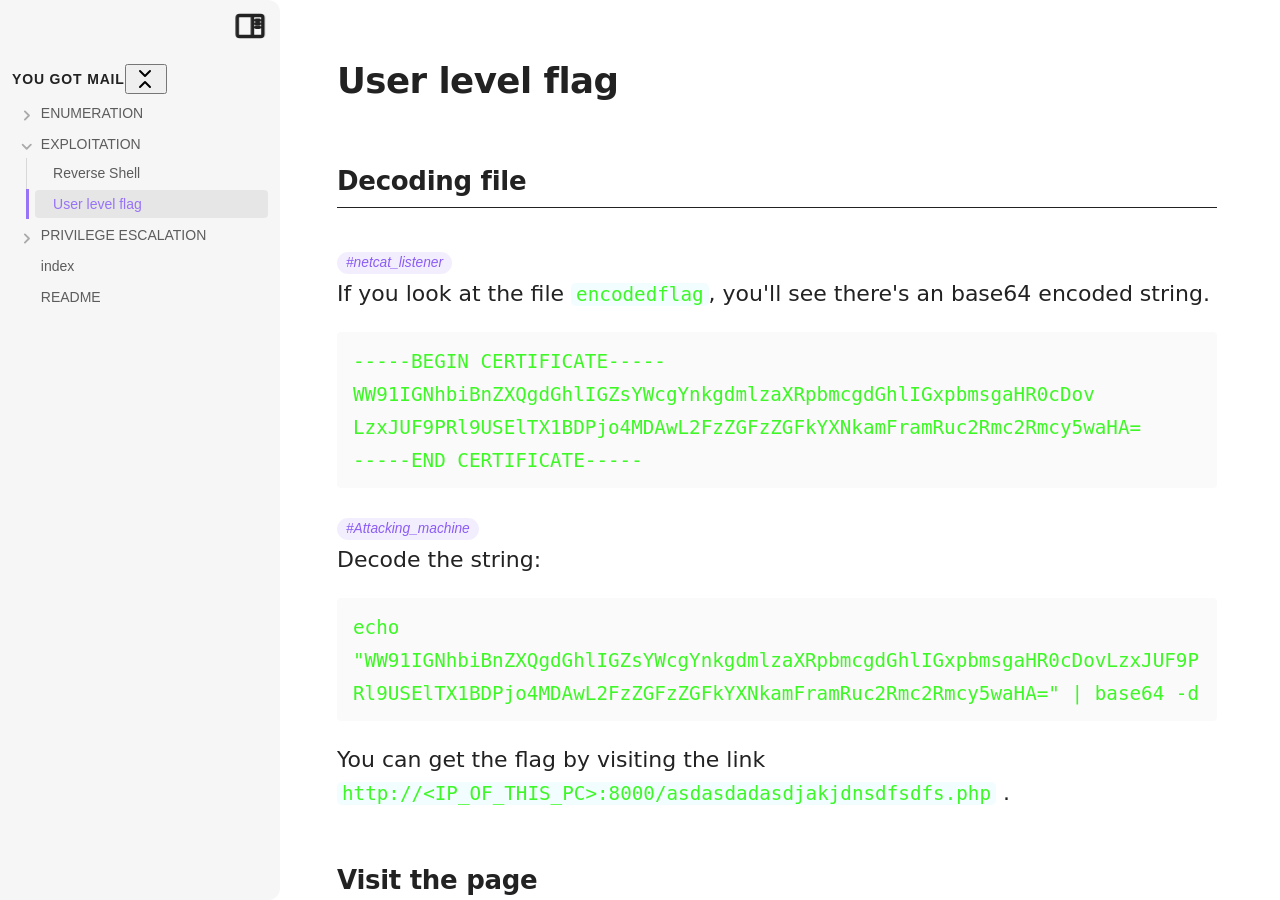
<file: docs/EXPLOITATION/User level flag.html>
<!DOCTYPE html> <html><head>
		<title>User level flag</title>
		<base href="../">
		<meta id="root-path" root-path="../">
		<meta name="viewport" content="width=device-width, initial-scale=1.0, user-scalable=yes, minimum-scale=1.0, maximum-scale=5.0">
		<meta charset="UTF-8">
		<meta name="description" content="You Got Mail - User level flag">
		<meta property="og:title" content="User level flag">
		<meta property="og:description" content="You Got Mail - User level flag">
		<meta property="og:type" content="website">
		<meta property="og:url" content="EXPLOITATION/User level flag.html">
		<meta property="og:image" content="[data-uri]">
		<meta property="og:site_name" content="You Got Mail">
		<link rel="alternate" type="application/rss+xml" title="RSS Feed" href="lib/rss.xml"><script async="">let absoluteBasePath,relativeBasePath,relativePathname,webpageContainer,documentContainer,viewContent,leftSidebar,rightSidebar,sidebarCollapseIcons,sidebarGutters,sidebars,sidebarDefaultWidth,sidebarTargetWidth,contentTargetWidth,themeToggle,searchInput,fileTree,outlineTree,fileTreeItems,outlineTreeItems,canvasWrapper,canvas,canvasNodes,canvasBackground,canvasBackgroundPattern,focusedCanvasNode,loadingIcon,documentType,embedType,customType,deviceSize,lastScreenWidth,loadedURL=new URL(window.location.href),isOffline=!1,collapseIconUp=["m7 15 5 5 5-5","m7 9 5-5 5 5"],collapseIconDown=["m7 20 5-5 5 5","m7 4 5 5 5-5"],isTouchDevice=isTouchCapable(),fullyInitialized=!1;async function initGlobalObjects(){"file:"!=window.location.protocol&&await loadIncludes(),loadingIcon=document.createElement("div"),loadingIcon.classList.add("loading-icon"),document.body.appendChild(loadingIcon),loadingIcon.innerHTML="<div></div><div></div><div></div><div></div>",webpageContainer=document.querySelector(".webpage-container"),documentContainer=document.querySelector(".document-container"),leftSidebar=document.querySelector(".sidebar-left"),rightSidebar=document.querySelector(".sidebar-right"),fileTree=document.querySelector(".file-tree"),outlineTree=document.querySelector(".outline-tree"),fileTreeItems=Array.from(document.querySelectorAll(".tree-container.file-tree .tree-item")),sidebars=[],sidebarGutters=[],sidebarCollapseIcons=[],leftSidebar&&rightSidebar&&(sidebarCollapseIcons=Array.from(document.querySelectorAll(".sidebar-collapse-icon")),sidebarGutters=[sidebarCollapseIcons[0].parentElement,sidebarCollapseIcons[1].parentElement],sidebars=[sidebarGutters[0].parentElement,sidebarGutters[1].parentElement]),themeToggle=document.querySelector(".theme-toggle-input")}async function initializePage(){focusedCanvasNode=null,canvasWrapper=document.querySelector(".canvas-wrapper")??canvasWrapper,canvas=document.querySelector(".canvas")??canvas;let e=document.querySelectorAll(".canvas-node");canvasNodes=e.length>0?e:canvasNodes,canvasBackground=document.querySelector(".canvas-background")??canvasBackground,canvasBackgroundPattern=document.querySelector(".canvas-background pattern")??canvasBackgroundPattern,viewContent=document.querySelector(".document-container > .view-content")??document.querySelector(".document-container > .markdown-preview-view")??viewContent,outlineTreeItems=Array.from(document.querySelectorAll(".tree-container.outline-tree .tree-item")),fullyInitialized||("file:"==window.location.protocol&&initializeForFileProtocol(),await initGlobalObjects(),initializeDocumentTypes(document),setupSidebars(),setupThemeToggle(),await setupSearch(),setupRootPath(document),sidebarDefaultWidth=await getComputedPixelValue("--sidebar-width"),contentTargetWidth=.9*await getComputedPixelValue("--line-width"),window.addEventListener("resize",(()=>onResize())),onResize()),setTimeout((()=>documentContainer.classList.remove("hide"))),!rightSidebar||"video"!=embedType&&"embed"!=embedType&&"excalidraw"!=customType&&"kanban"!=customType&&"canvas"!=documentType?rightSidebar&&rightSidebar.temporarilyCollapsed&&rightSidebar.collapsed&&(rightSidebar.collapse(!1),rightSidebar.temporarilyCollapsed=!1):rightSidebar.collapsed||rightSidebar.temporaryCollapse(),parseURLParams(),relativePathname=getVaultRelativePath(loadedURL.href)}function initializePageEvents(e){e&&(setupHeaders(e),setupTrees(e),setupLists(e),setupCallouts(e),setupCheckboxes(e),setupCanvas(e),setupCodeblocks(e),setupLinks(e),setupScroll(e))}function initializeDocumentTypes(e){e.querySelector(".document-container > .markdown-preview-view")?documentType="markdown":e.querySelector(".canvas-wrapper")?documentType="canvas":(documentType="custom",e.querySelector(".kanban-plugin")?customType="kanban":e.querySelector(".excalidraw-plugin")&&(customType="excalidraw"))}function initializeForFileProtocol(){let e=document.querySelector(".graph-view-placeholder");e&&(console.log("Running locally, skipping graph view initialization and hiding graph."),e.style.display="none",e.previousElementSibling.style.display="none")}function onEndResize(){document.body.classList.toggle("resizing",!1)}function onStartResize(){document.body.classList.toggle("resizing",!0)}window.onload=async function(){await initializePage(),initializePageEvents(document),setActiveDocument(loadedURL,!0,!1,!1),fullyInitialized=!0},window.onpopstate=function(e){if(e.preventDefault(),e.stopPropagation(),document.body.classList.contains("floating-sidebars")&&(!leftSidebar.collapsed||!rightSidebar.collapsed))return leftSidebar.collapse(!0),void rightSidebar.collapse(!0);loadDocument(getURLPath(),!1,!0),console.log("Popped state: "+getURLPath())};let checkStillResizingTimeout,isResizing=!1;function onResize(e=!1){function t(e,t){let o=window.innerWidth;return o>e&&o<t&&null==lastScreenWidth||o>e&&o<t&&(lastScreenWidth<=e||lastScreenWidth>=t)}function o(e){let t=window.innerWidth;return t>e&&null==lastScreenWidth||t>e&&lastScreenWidth<e}function n(e){let t=window.innerWidth;return t<e&&null==lastScreenWidth||t<e&&lastScreenWidth>e}isResizing||(onStartResize(),isResizing=!0),o(contentTargetWidth+2*sidebarDefaultWidth)||o(1025)?(deviceSize="large-screen",document.body.classList.toggle("floating-sidebars",!1),document.body.classList.toggle("is-large-screen",!0),document.body.classList.toggle("is-small-screen",!1),document.body.classList.toggle("is-tablet",!1),document.body.classList.toggle("is-phone",!1),sidebars.forEach((function(e){e.collapse(!1)})),sidebarGutters.forEach((function(e){e.collapse(!1)}))):t(1*(contentTargetWidth+sidebarDefaultWidth),contentTargetWidth+2*sidebarDefaultWidth)||t(769,1024)?(deviceSize="small screen",document.body.classList.toggle("floating-sidebars",!1),document.body.classList.toggle("is-large-screen",!1),document.body.classList.toggle("is-small-screen",!0),document.body.classList.toggle("is-tablet",!1),document.body.classList.toggle("is-phone",!1),sidebarGutters.forEach((function(e){e.collapse(!1)})),leftSidebar&&rightSidebar&&!leftSidebar.collapsed&&rightSidebar.collapse(!0)):t(2*sidebarDefaultWidth,1*(contentTargetWidth+sidebarDefaultWidth))||t(481,768)?(deviceSize="tablet",document.body.classList.toggle("floating-sidebars",!0),document.body.classList.toggle("is-large-screen",!1),document.body.classList.toggle("is-small-screen",!1),document.body.classList.toggle("is-tablet",!0),document.body.classList.toggle("is-phone",!1),sidebarGutters.forEach((function(e){e.collapse(!1)})),leftSidebar&&rightSidebar&&!leftSidebar.collapsed&&rightSidebar.collapse(!0),leftSidebar&&!fullyInitialized&&leftSidebar.collapse(!0)):(n(2*sidebarDefaultWidth)||n(480))&&(deviceSize="phone",document.body.classList.toggle("floating-sidebars",!0),document.body.classList.toggle("is-large-screen",!1),document.body.classList.toggle("is-small-screen",!1),document.body.classList.toggle("is-tablet",!1),document.body.classList.toggle("is-phone",!0),sidebars.forEach((function(e){e.collapse(!0)})),sidebarGutters.forEach((function(e){e.collapse(!1)}))),lastScreenWidth=window.innerWidth,null!=checkStillResizingTimeout&&clearTimeout(checkStillResizingTimeout);let i=window.innerWidth;checkStillResizingTimeout=setTimeout((function(){window.innerWidth==i&&(checkStillResizingTimeout=void 0,isResizing=!1,onEndResize())}),200)}function clamp(e,t,o){return Math.min(Math.max(e,t),o)}async function delay(e){return new Promise((t=>setTimeout(t,e)))}async function waitUntil(e,t=100,o=2e3){return new Promise((n=>{let i=0,a=setTimeout((()=>{clearInterval(i),n()}),o);i=setInterval((()=>{e()&&(clearInterval(i),clearTimeout(a),n())}),t)}))}function getElBounds(e){let t=e.getBoundingClientRect(),o=t.x,n=t.y,i=t.width,a=t.height;return{x:o,y:n,width:i,height:a,minX:o,minY:n,maxX:o+i,maxY:n+a,centerX:t.x+t.width/2,centerY:t.y+t.height/2}}async function getComputedPixelValue(e){const t=document.createElement("div");document.body.appendChild(t),t.style.position="absolute",t.style.width=`var(${e})`,await new Promise((e=>setTimeout(e,10)));const o=window.getComputedStyle(t).width;return t.remove(),parseFloat(o)}function getPointerPosition(e){let t=e.touches?Array.from(e.touches):[];return{x:t.length>0?t.reduce(((e,t)=>e+t.clientX),0)/e.touches.length:e.clientX,y:t.length>0?t.reduce(((e,t)=>e+t.clientY),0)/e.touches.length:e.clientY}}function getTouchPosition(e){return{x:e.clientX,y:e.clientY}}function getAllChildrenRecursive(e){let t=[];for(let o=0;o<e.children.length;o++){const n=e.children[o];t.push(n),t=t.concat(getAllChildrenRecursive(n))}return t}function isMobile(){let e=!1;var t;return t=navigator.userAgent||navigator.vendor||window.opera,(/(android|bb\d+|meego).+mobile|avantgo|bada\/|blackberry|blazer|compal|elaine|fennec|hiptop|iemobile|ip(hone|od)|iris|kindle|lge |maemo|midp|mmp|mobile.+firefox|netfront|opera m(ob|in)i|palm( os)?|phone|p(ixi|re)\/|plucker|pocket|psp|series(4|6)0|symbian|treo|up\.(browser|link)|vodafone|wap|windows ce|xda|xiino/i.test(t)||/1207|6310|6590|3gso|4thp|50[1-6]i|770s|802s|a wa|abac|ac(er|oo|s\-)|ai(ko|rn)|al(av|ca|co)|amoi|an(ex|ny|yw)|aptu|ar(ch|go)|as(te|us)|attw|au(di|\-m|r |s )|avan|be(ck|ll|nq)|bi(lb|rd)|bl(ac|az)|br(e|v)w|bumb|bw\-(n|u)|c55\/|capi|ccwa|cdm\-|cell|chtm|cldc|cmd\-|co(mp|nd)|craw|da(it|ll|ng)|dbte|dc\-s|devi|dica|dmob|do(c|p)o|ds(12|\-d)|el(49|ai)|em(l2|ul)|er(ic|k0)|esl8|ez([4-7]0|os|wa|ze)|fetc|fly(\-|_)|g1 u|g560|gene|gf\-5|g\-mo|go(\.w|od)|gr(ad|un)|haie|hcit|hd\-(m|p|t)|hei\-|hi(pt|ta)|hp( i|ip)|hs\-c|ht(c(\-| |_|a|g|p|s|t)|tp)|hu(aw|tc)|i\-(20|go|ma)|i230|iac( |\-|\/)|ibro|idea|ig01|ikom|im1k|inno|ipaq|iris|ja(t|v)a|jbro|jemu|jigs|kddi|keji|kgt( |\/)|klon|kpt |kwc\-|kyo(c|k)|le(no|xi)|lg( g|\/(k|l|u)|50|54|\-[a-w])|libw|lynx|m1\-w|m3ga|m50\/|ma(te|ui|xo)|mc(01|21|ca)|m\-cr|me(rc|ri)|mi(o8|oa|ts)|mmef|mo(01|02|bi|de|do|t(\-| |o|v)|zz)|mt(50|p1|v )|mwbp|mywa|n10[0-2]|n20[2-3]|n30(0|2)|n50(0|2|5)|n7(0(0|1)|10)|ne((c|m)\-|on|tf|wf|wg|wt)|nok(6|i)|nzph|o2im|op(ti|wv)|oran|owg1|p800|pan(a|d|t)|pdxg|pg(13|\-([1-8]|c))|phil|pire|pl(ay|uc)|pn\-2|po(ck|rt|se)|prox|psio|pt\-g|qa\-a|qc(07|12|21|32|60|\-[2-7]|i\-)|qtek|r380|r600|raks|rim9|ro(ve|zo)|s55\/|sa(ge|ma|mm|ms|ny|va)|sc(01|h\-|oo|p\-)|sdk\/|se(c(\-|0|1)|47|mc|nd|ri)|sgh\-|shar|sie(\-|m)|sk\-0|sl(45|id)|sm(al|ar|b3|it|t5)|so(ft|ny)|sp(01|h\-|v\-|v )|sy(01|mb)|t2(18|50)|t6(00|10|18)|ta(gt|lk)|tcl\-|tdg\-|tel(i|m)|tim\-|t\-mo|to(pl|sh)|ts(70|m\-|m3|m5)|tx\-9|up(\.b|g1|si)|utst|v400|v750|veri|vi(rg|te)|vk(40|5[0-3]|\-v)|vm40|voda|vulc|vx(52|53|60|61|70|80|81|83|85|98)|w3c(\-| )|webc|whit|wi(g |nc|nw)|wmlb|wonu|x700|yas\-|your|zeto|zte\-/i.test(t.substr(0,4)))&&(e=!0),e}function isTouchCapable(){return"ontouchstart"in window||navigator.maxTouchPoints>0||navigator.msMaxTouchPoints>0}function downloadBlob(e,t="file.txt"){if(window.navigator&&window.navigator.msSaveOrOpenBlob)return window.navigator.msSaveOrOpenBlob(e);const o=window.URL.createObjectURL(e),n=document.createElement("a");n.href=o,n.download=t,n.dispatchEvent(new MouseEvent("click",{bubbles:!0,cancelable:!0,view:window})),setTimeout((()=>{window.URL.revokeObjectURL(o),n.remove()}),100)}function extentionToTag(e){return["png","jpg","jpeg","svg","gif","bmp","ico"].includes(e)?"img":["mp4","mov","avi","webm","mpeg"].includes(e)?"video":["mp3","wav","ogg","aac"].includes(e)?"audio":["pdf"].includes(e)?"embed":void 0}let slideUp=(e,t=500)=>{e.style.transitionProperty="height, margin, padding",e.style.transitionDuration=t+"ms",e.style.boxSizing="border-box",e.style.height=e.offsetHeight+"px",e.offsetHeight,e.style.overflow="hidden",e.style.height=0,e.style.paddingTop=0,e.style.paddingBottom=0,e.style.marginTop=0,e.style.marginBottom=0,window.setTimeout((async()=>{e.style.display="none",e.style.removeProperty("height"),e.style.removeProperty("padding-top"),e.style.removeProperty("padding-bottom"),e.style.removeProperty("margin-top"),e.style.removeProperty("margin-bottom"),e.style.removeProperty("overflow"),e.style.removeProperty("transition-duration"),e.style.removeProperty("transition-property")}),t)},slideUpAll=(e,t=500)=>{e.forEach((async e=>{e&&(e.style.transitionProperty="height, margin, padding",e.style.transitionDuration=t+"ms",e.style.boxSizing="border-box",e.style.height=e.offsetHeight+"px",e.offsetHeight,e.style.overflow="hidden",e.style.height=0,e.style.paddingTop=0,e.style.paddingBottom=0,e.style.marginTop=0,e.style.marginBottom=0)})),window.setTimeout((async()=>{e.forEach((async e=>{e&&(e.style.display="none",e.style.removeProperty("height"),e.style.removeProperty("padding-top"),e.style.removeProperty("padding-bottom"),e.style.removeProperty("margin-top"),e.style.removeProperty("margin-bottom"),e.style.removeProperty("overflow"),e.style.removeProperty("transition-duration"),e.style.removeProperty("transition-property"))}))}),t)},slideDown=(e,t=500)=>{e.style.removeProperty("display");let o=window.getComputedStyle(e).display;"none"===o&&(o="block"),e.style.display=o;let n=e.offsetHeight;e.style.overflow="hidden",e.style.height=0,e.style.paddingTop=0,e.style.paddingBottom=0,e.style.marginTop=0,e.style.marginBottom=0,e.offsetHeight,e.style.boxSizing="border-box",e.style.transitionProperty="height, margin, padding",e.style.transitionDuration=t+"ms",e.style.height=n+"px",e.style.removeProperty("padding-top"),e.style.removeProperty("padding-bottom"),e.style.removeProperty("margin-top"),e.style.removeProperty("margin-bottom"),window.setTimeout((async()=>{e.style.removeProperty("height"),e.style.removeProperty("overflow"),e.style.removeProperty("transition-duration"),e.style.removeProperty("transition-property")}),t)},slideDownAll=(e,t=500)=>{e.forEach((async e=>{if(!e)return;e.style.removeProperty("display");let o=window.getComputedStyle(e).display;"none"===o&&(o="block"),e.style.display=o;let n=e.offsetHeight;e.style.overflow="hidden",e.style.height=0,e.style.paddingTop=0,e.style.paddingBottom=0,e.style.marginTop=0,e.style.marginBottom=0,e.offsetHeight,e.style.boxSizing="border-box",e.style.transitionProperty="height, margin, padding",e.style.transitionDuration=t+"ms",e.style.height=n+"px",e.style.removeProperty("padding-top"),e.style.removeProperty("padding-bottom"),e.style.removeProperty("margin-top"),e.style.removeProperty("margin-bottom")})),window.setTimeout((async()=>{e.forEach((async e=>{e&&(e.style.removeProperty("height"),e.style.removeProperty("overflow"),e.style.removeProperty("transition-duration"),e.style.removeProperty("transition-property"))}))}),t)};var slideToggle=(e,t=500)=>"none"===window.getComputedStyle(e).display?slideDown(e,t):slideUp(e,t),slideToggleAll=(e,t=500)=>"none"===window.getComputedStyle(e[0]).display?slideDownAll(e,t):slideUpAll(e,t);function getURLExtention(e){return e.split(".").pop().split("?")[0].split("#")[0].toLowerCase().trim()}let transferDocument=document.implementation.createHTMLDocument(),loading=!1;async function loadDocument(e,t,o){if(e=decodeURI(e),loading)return void console.log("Already loading document.");loading=!0;let n=new URL(e,absoluteBasePath);if(relativePathname=getVaultRelativePath(n.href),console.log("Loading document: ",n.pathname),n.pathname==loadedURL?.pathname)return console.log("Document already loaded."),loadedURL=n,setActiveDocument(loadedURL,!1,!1),await initializePage(),void(loading=!1);loadedURL=n;let i,a=loadedURL.pathname;await showLoading(!0);try{i=await fetch(a)}catch(e){return window.location.assign(a),void(loading=!1)}if(i.ok){setActiveDocument(loadedURL,o,t);let n=getURLExtention(e);if("/"==n&&(n="html"),documentType="none",embedType="none",customType="none","html"==n){let e=(await i.text()).replaceAll("<!DOCTYPE html>","").replaceAll("<html>","").replaceAll("</html>","");transferDocument.write(e),setupRootPath(transferDocument),initializeDocumentTypes(transferDocument);let t=transferDocument.querySelector(".document-container");documentContainer.innerHTML=t.innerHTML;let o=transferDocument.querySelector(".outline-tree");outlineTree&&o&&(outlineTree.innerHTML=o.innerHTML),document.title=transferDocument.title,transferDocument.close()}else if(documentType="embed",embedType=extentionToTag(n),null!=embedType){let t=document.createElement(embedType);t.controls=!0,t.src=e,t.style.maxWidth="100%","embed"==embedType&&(t.style.width="100%",t.style.height="100%"),t.style.objectFit="contain",viewContent.innerHTML="",viewContent.setAttribute("class","view-content embed"),viewContent.appendChild(t),document.querySelector(".outline-tree")&&(document.querySelector(".outline-tree").innerHTML=""),document.title=e.split("/").pop()}else{downloadBlob(await i.blob(),e.split("/").pop())}await initializePage(),initializePageEvents(documentContainer),initializePageEvents(outlineTree)}else pageNotFound(viewContent);await showLoading(!1),loading=!1}function setActiveDocument(e,t,o,n=!0){let i=getVaultRelativePath(e.href),a=decodeURI(i).split("#")[0].split("?")[0].replace('"','\\"').replace("'","\\'");"/"!=a&&""!=a||(a="index.html");let l=document.querySelector(".file-tree .tree-item.mod-active"),s=document.querySelector(`.file-tree .tree-item:has(>.tree-link[href^="${a}"])`);if(s&&!s.isEqualNode(l)&&(l?.classList.remove("mod-active"),s.classList.add("mod-active"),t&&scrollIntoView(s,{block:"center",inline:"nearest"},n)),"undefined"!=typeof graphData&&window.graphRenderer){let e=graphData?.paths.findIndex((function(e){return e.endsWith(a)}))??-1;e>=0&&(window.graphRenderer.activeNode=e)}console.log("Active document: "+o),o&&"file:"!=window.location.protocol&&(window.history.pushState({path:i},"",i),console.log("Pushed state: "+i))}function parseURLParams(){const e=loadedURL.searchParams.get("mark"),t=loadedURL.searchParams.get("query"),o=decodeURI(loadedURL.hash);if(e&&searchCurrentDocument(e),t&&search(t),o){const e=document.getElementById(o.substring(1));e?scrollIntoView(e,{behavior:"smooth",block:"start"}):console.log("Heading not found: "+o)}}async function showLoading(e){if(documentContainer.style.transitionDuration="",loadingIcon.classList.toggle("show",e),documentContainer.classList.toggle("hide",e),e){let e=getViewBounds();loadingIcon.style.left=e.centerX-loadingIcon.offsetWidth/2+"px",loadingIcon.style.top=e.centerY-loadingIcon.offsetHeight/2+"px","phone"==deviceSize&&leftSidebar.collapse(!0)}await delay(200)}function pageNotFound(e){e.innerHTML="\n\t<div>\n\t\t<center style='position: relative; transform: translateY(20vh); width: 100%; text-align: center;'>\n\t\t\t<h1 style>Page Not Found</h1>\n\t\t</center>\n\t</div>\n\t",document.querySelector(".outline-tree")&&(document.querySelector(".outline-tree").innerHTML=""),console.log("Page not found: "+absoluteBasePath+loadedURL.pathname);let t=getURLRootPath(absoluteBasePath+loadedURL.pathname);relativeBasePath=t,document.querySelector("base").href=t,document.title="Page Not Found"}function setupRootPath(e){let t=e.getElementById("root-path");if(!t)return;let o=t.getAttribute("root-path"),n=document.createElement("base");n.href=o,console.log("Setting root path: "+o),document.querySelector("base").replaceWith(n),document.querySelector("#root-path").setAttribute("root-path",o),relativeBasePath=o,absoluteBasePath=new URL(o,window.location.href).href}function getURLPath(e=window.location.pathname){return null==absoluteBasePath&&setupRootPath(document),e.replace(absoluteBasePath,"")}function getURLRootPath(e=window.location.pathname){let t=getURLPath(e).split("/"),o="";for(let e=0;e<t.length-1;e++)o+="../";return o}function getVaultRelativePath(e){return e.replace(absoluteBasePath,"")}function setupHeaders(e){e.querySelectorAll(".heading-collapse-indicator").forEach((function(e){e.addEventListener("click",(function(){toggleTreeHeaderOpen(e.parentElement.parentElement,!0)}))})),e.querySelectorAll(".heading-wrapper").forEach((function(e){e.collapsed=!1,e.childrenContainer=e.querySelector(".heading-children"),e.parentHeader=e.parentElement.parentElement,e.headerElement=e.querySelector(".heading"),e.markdownPreviewSizer=getHeaderSizerEl(e),e.collapse=function(t,o=!0,n=!1){collapseHeader(e,t,o,n)},e.toggleCollapse=function(t=!0){toggleTreeHeaderOpen(e,t)},e.hide=function(){hideHeader(e)},e.show=function(t=!1,o=!1,n=!1){showHeader(e,t,o,n)}})),e.querySelectorAll(".heading").forEach((function(e){e.headingWrapper=e.parentElement}))}function isHeadingWrapper(e){return!!e&&e.classList.contains("heading-wrapper")}function getHeaderSizerEl(e){let t=e;for(;t&&!t.classList.contains("markdown-preview-sizer");)t=t.parentElement;return t||void 0}async function collapseHeader(e,t,o=!0,n=!1){let i=e.childrenContainer;if(o&&!t){let t=e.parentHeader;isHeadingWrapper(t)&&t.collapse(!1,!0,n)}if(!(e.classList.contains("is-collapsed")!=t))return void(t||"canvas"!=documentType||e.show(!0));if(e.timeout&&(clearTimeout(e.timeout),i.style.transitionDuration="",i.style.height="",e.classList.toggle("is-animating",!1)),t){e.collapseHeight=i.offsetHeight+parseFloat(i.lastChild?.marginBottom||0);let t=e.nextElementSibling;for(;t&&"canvas"==documentType;){let e=t;isHeadingWrapper(e)&&e.show(!1,!0,!0),setTimeout((function(){e.forceShown=!1}),500),t=t.nextElementSibling}}let a=e.collapseHeight;function l(t=void 0){if(null!=t)e.markdownPreviewSizer.style.minHeight=t+"px";else{let t=Array.from(e.markdownPreviewSizer.children).reduce(((e,t)=>e+t.offsetHeight),0);e.markdownPreviewSizer.style.minHeight=t+"px"}}if(i.style.height=a+"px",t||"canvas"!=documentType||e.show(!0),e.collapsed=t,n)return i.style.transitionDuration="0s",e.classList.toggle("is-collapsed",t),i.style.height="",i.style.transitionDuration="",void l();let s=getComputedStyle(i).transitionDuration;s=s.endsWith("s")?parseFloat(s):s.endsWith("ms")?parseFloat(s)/1e3:0;let r=Math.min(s*Math.sqrt(a)/16,.5);i.style.transitionDuration=`${r}s`,i.style.height=t?"0px":a+"px",e.classList.toggle("is-animating",!0),e.classList.toggle("is-collapsed",t),e.markdownPreviewSizer.closest(".markdown-embed")&&l(t?0:void 0),setTimeout((function(){i.style.transitionDuration="",t||(i.style.height=""),e.classList.toggle("is-animating",!1),l()}),1e3*r)}function toggleTreeHeaderOpen(e,t=!0){e.collapse(!e.collapsed,t)}function hideHeader(e){if(e.forceShown)return;if(e.classList.contains("is-hidden")||e.classList.contains("is-collapsed"))return;if("none"==getComputedStyle(e).display)return;let t=e.offsetHeight;e.classList.toggle("is-hidden",!0),0!=t&&(e.style.height=t+"px"),e.style.visibility="hidden"}function showHeader(e,t=!0,o=!1,n=!1){if(n&&(e.forceShown=!0),t){let t=e.parentHeader;isHeadingWrapper(t)&&t.show(!0,!1,n)}if(o){e.querySelectorAll(".heading-wrapper").forEach((function(e){e.show(!1,!0,n)}))}e.classList.contains("is-hidden")&&!e.classList.contains("is-collapsed")&&(e.classList.toggle("is-hidden",!1),e.style.height="",e.style.visibility="")}function setupTrees(e){e.querySelectorAll(".collapse-tree-button").forEach((function(e){e.treeRoot=e.closest(".tree-container"),e.icon=e.firstChild,e.icon.innerHTML="<path d></path><path d></path>",e.setIcon=function(t){e.icon.children[0].setAttribute("d",t?collapseIconUp[0]:collapseIconDown[0]),e.icon.children[1].setAttribute("d",t?collapseIconUp[1]:collapseIconDown[1])},e.collapse=function(t){setTreeCollapsedAll(e.treeRoot.classList.contains("file-tree")?fileTreeItems:outlineTreeItems,t),e.setIcon(t),e.collapsed=t},e.toggleCollapse=function(){e.collapse(!e.collapsed)},e.toggleState=function(t){void 0===t&&(t=!e.collapsed),e.collapsed=t,e.setIcon(t)},e.addEventListener("click",(function(t){return t.preventDefault(),t.stopPropagation(),e.toggleCollapse(),!1})),(e.treeRoot.classList.contains("file-tree")?fileTreeItems:outlineTreeItems).some((e=>!e.classList.contains("is-collapsed")&&e.classList.contains("mod-collapsible")))&&e.toggleState(!1)}));let t=Array.from(e.querySelectorAll(".tree-container.file-tree .tree-item:has(.collapse-icon) > .tree-link")),o=Array.from(e.querySelectorAll(".tree-container.outline-tree .tree-item:has(.collapse-icon) > .tree-link .collapse-icon")),n=Array.from(t).concat(Array.from(o));for(let e of n){let t=e?.closest(".tree-item");t&&e&&e?.addEventListener("click",(function(e){e.preventDefault(),e.stopPropagation(),toggleTreeCollapsed(t)}))}}async function setTreeCollapsed(e,t,o=!0,n=!0){if(e.classList.contains("mod-collapsible")||(e=e.closest(".mod-collapsible")),!e||!e.classList.contains("mod-collapsible"))return;if(e.classList.contains("is-collapsed")==t)return;if(n){let t=e.parentElement.closest(".mod-collapsible");t&&await setTreeCollapsed(t,!1,o,n)}let i=e.querySelector(".tree-item-children");if(t)e.classList.add("is-collapsed"),o?slideUp(i,100):i.style.display="none";else{e.classList.remove("is-collapsed"),o?slideDown(i,100):i.style.display="";let t=e.closest(".tree-container");if(t){let e=t.querySelector(".collapse-tree-button");e&&e.toggleState(!1)}}}async function setTreeCollapsedAll(e,t,o=!0){let n=[];e.forEach((async e=>{if(!e||!e.classList.contains("mod-collapsible"))return;let o=e.querySelector(".tree-item-children");t?e.classList.add("is-collapsed"):e.classList.remove("is-collapsed"),n.push(o)})),t?o?slideUpAll(n,100):n.forEach((async e=>{e&&(e.style.display="none")})):o?slideDownAll(n,100):n.forEach((async e=>{e&&(e.style.display="")}))}function toggleTreeCollapsed(e){(e=e.closest(".tree-item"))&&setTreeCollapsed(e,!e.classList.contains("is-collapsed"))}function toggleTreeCollapsedAll(e){e&&setTreeCollapsedAll(e,!e[0].classList.contains("is-collapsed"))}function getFileTreeItemFromPath(e){return document.querySelector(`.file-tree .tree-item:has(> .tree-link[href^="${e}"])`)}async function filterFileTree(e,t,o,n=!0){n&&await setTreeCollapsedAll(fileTreeItems,!1,!1);let i=Array.from(document.querySelectorAll(".file-tree .tree-item:not(.filtered-out)"));for await(let l of i)l.classList.add("filtered-out");await removeTreeHintLabels();for(let s=0;s<e.length;s++){let r=e[s],c=t[s],d=getFileTreeItemFromPath(r);if(d){d.classList.remove("filtered-out");let u=d.querySelector(".tree-link");u&&(u.href=r+"?mark="+o);let m=d.parentElement.closest(".tree-item");for(;m;)m.classList.remove("filtered-out"),m=m.parentElement.closest(".tree-item");if(c.length>0){let p=d.querySelector(".tree-link").appendChild(document.createElement("div"));function a(e,t){if(""==(e=e.trim()))return;let o=document.createElement("a");o.classList.add("tree-hint-label"),o.classList.add("internal-link"),o.textContent=e,o.href=decodeURI(t).replaceAll(" ","_"),p.appendChild(o)}p.classList.add("tree-hint-container");for(let h of c)a(h,r+"#"+h);setupLinks(p)}}}}async function clearFileTreeFilter(e=!0){await removeTreeHintLabels();let t=document.querySelectorAll(".file-tree .filtered-out");for await(let e of t)e.classList.remove("filtered-out");let o=document.querySelectorAll(".file-tree .tree-link[href*='?mark=']");for await(let e of o){let t=e.href.split("?")[0];t=getVaultRelativePath(t),e.href=t}e&&await setTreeCollapsedAll(fileTreeItems,!0,!1)}async function removeTreeHintLabels(){let e=document.querySelectorAll(".tree-hint-container");for await(let t of e)t.remove()}function sortFileTreeDocuments(e){let t=Array.from(document.querySelectorAll(".file-tree .tree-item.mod-tree-file:not(.filtered-out)"));t.sort(e);for(let e=1;e<t.length;e++){let o=t[e],n=t[e-1];o.parentElement==n.parentElement&&n.after(o)}let o=Array.from(document.querySelectorAll(".file-tree .tree-item.mod-tree-folder:not(.filtered-out)"));o.sort((function(e,o){let n=e.querySelector(".tree-item.mod-tree-file:not(.filtered-out)"),i=o.querySelector(".tree-item.mod-tree-file:not(.filtered-out)");return t.indexOf(n)-t.indexOf(i)}));for(let e=1;e<o.length;e++){let t=o[e],n=!1;for(let i=e-1;i>=0;i--){let e=o[i];if(t.parentElement==e.parentElement){e.after(t),n=!0;break}}n||t.parentElement.prepend(t)}}function sortFileTree(e){let t=Array.from(document.querySelectorAll(".file-tree .tree-item.mod-tree-file:not(.filtered-out)"));t.sort(e);for(let e=1;e<t.length;e++){let o=t[e],n=t[e-1];o.parentElement==n.parentElement&&n.after(o)}let o=Array.from(document.querySelectorAll(".file-tree .tree-item.mod-tree-folder:not(.filtered-out)"));o.sort(e);for(let e=1;e<o.length;e++){let t=o[e],n=!1;for(let i=e-1;i>=0;i--){let e=o[i];if(t.parentElement==e.parentElement){e.after(t),n=!0;break}}n||t.parentElement.prepend(t)}}function sortFileTreeAlphabetically(e=!1){sortFileTree((function(t,o){const n=t.querySelector(".tree-item-title"),i=o.querySelector(".tree-item-title");if(!n||!i)return 0;const a=n.textContent.toLowerCase(),l=i.textContent.toLowerCase();return a.localeCompare(l,void 0,{numeric:!0})*(e?-1:1)}))}function setupLists(e){let t=Array.from(e.querySelectorAll(".list-collapse-indicator"));for(let e=0;e<t.length;e++){let o=t[e];o.addEventListener("click",(function(e){let t=o.closest("li");t&&(t.classList.toggle("is-collapsed"),o.classList.toggle("is-collapsed"))}))}}function setupCanvas(e){if("canvas"!=documentType||!e.querySelector(".canvas-wrapper"))return;e.querySelector(".canvas")?.setAttribute("style","translate: 0px 1px; scale: 1;");let t=getNodesBounds();setViewCenter(t.centerX,t.centerY),e.querySelectorAll(".canvas-node-container").forEach((function(e){var t=e.parentElement;function o(e){t.classList.toggle("is-focused"),null!=focusedCanvasNode&&focusedCanvasNode!=t&&(focusedCanvasNode.classList.remove("is-focused"),focusedCanvasNode.querySelector(".canvas-node-container").style.display=""),focusedCanvasNode=t,t.addEventListener("mouseleave",n),t.addEventListener("touchend",n)}function n(e){focusedCanvasNode&&(focusedCanvasNode.classList.remove("is-focused"),focusedCanvasNode=null),t.removeEventListener("mouseleave",n),t.removeEventListener("touchend",n)}e.addEventListener("mouseenter",o),e.addEventListener("touchstart",o)})),e.querySelectorAll(".canvas-node").forEach((function(e){e.addEventListener("dblclick",(function(t){fitViewToNode(e)}))})),e.querySelectorAll(".canvas-background").forEach((function(e){e.addEventListener("dblclick",(function(e){fitViewToCanvas()}))})),canvasWrapper.addEventListener("mousedown",n),canvasWrapper.addEventListener("touchstart",n);let o=!1;function n(e){let t=e.touches??[];if(o=!1,!(t.length>1)&&(1==e.button||0==e.button||t.length>0)){let n=getPointerPosition(e),i=!1,a=0,l=t.length,s=function(t){let s=t.touches??[],r=getPointerPosition(t);l!=s.length&&(n=r,l=s.length);let c=r.x-n.x,d=r.y-n.y;if((1==e.button||1==s.length)&&focusedCanvasNode){let e=Math.abs(c)>Math.abs(1.5*d),t=Math.abs(d)>Math.abs(1.5*c),n=focusedCanvasNode.querySelector(".markdown-preview-sizer");if(n){let i=n.scrollHeight>n.parentElement.clientHeight+1,a=n.scrollWidth>n.parentElement.clientWidth+1;o=!(!(e&&a||t&&i)||!(window?.navigator?.platform?.startsWith("Win")??1))}}if(0==e.button&&focusedCanvasNode&&""!=focusedCanvasNode.querySelector(".canvas-node-content").textContent.trim()&&(o=!0),o||(translateCanvas(c,d),n=r),2==s.length){let e=getPointerPosition(t,!1),o=getTouchPosition(t.touches[0]),n=getTouchPosition(t.touches[1]),l=Math.sqrt(Math.pow(o.x-n.x,2)+Math.pow(o.y-n.y,2));i||(i=!0,a=l),scaleCanvasAroundPoint(1+(l-a)/a,e.x,e.y),a=l}},r=function(e){document.body.removeEventListener("mousemove",s),document.body.removeEventListener("mouseup",r),document.body.removeEventListener("mouseenter",c),document.body.removeEventListener("touchmove",s),document.body.removeEventListener("touchend",r),document.body.removeEventListener("touchcancel",r),o=!1},c=function(e){1!=e.buttons&&4!=e.buttons&&r(e)};document.body.addEventListener("mousemove",s),document.body.addEventListener("mouseup",r),document.body.addEventListener("mouseenter",c),document.body.addEventListener("touchmove",s),document.body.addEventListener("touchend",r),document.body.addEventListener("touchcancel",r)}}let i=0,a=0;canvasWrapper.addEventListener("mousemove",(function(e){let t=getPointerPosition(e);i=t.x,a=t.y}));let l=1,s=0,r=!1;canvasWrapper.addEventListener("wheel",(function(e){if(focusedCanvasNode){let e=focusedCanvasNode.querySelector(".markdown-preview-sizer");if(e&&e.scrollHeight>e.parentElement.clientHeight)return}if(e.preventDefault(),e.stopPropagation(),r){let t=1;t-=e.deltaY/700*t,t=clamp(t,.1,10);let o=getViewBounds();scaleCanvasAroundPoint(t,o.centerX,o.centerY)}else{let t=0==s;s-=e.deltaY/200;const o=.14*l;s=clamp(s,-o,o),t&&requestAnimationFrame(m)}}));let c=0,d=0,u=0;function m(e){if(c=e-d,0==d&&(c=30),d=e,u=.05*c+.95*u,u>50)return console.log("Scrolling too slow, turning on instant scroll"),void(r=!0);let t=l;l+=s*(c/1e3)*30,l=clamp(l,.1,10);getViewBounds();scaleCanvasAroundPoint(l/t,i,a),s*=.4,Math.abs(s)<.01?(s=0,d=0):requestAnimationFrame(m)}setTimeout(fitViewToCanvas,300)}function getViewBounds(){let e=viewContent.getBoundingClientRect(),t=e.x,o=e.y,n=e.x+e.width,i=e.y+e.height;return{x:t,y:o,width:n-t,height:i-o,minX:t,minY:o,maxX:n,maxY:i,centerX:e.x+e.width/2,centerY:e.y+e.height/2}}function getNodesBounds(){let e=1/0,t=1/0,o=-1/0,n=-1/0;canvasNodes.forEach((function(i){let a=i.getBoundingClientRect();a.x<e&&(e=a.x),a.y<t&&(t=a.y),a.x+a.width>o&&(o=a.x+a.width),a.y+a.height>n&&(n=a.y+a.height)}));let i=o-e,a=n-t;return{x:e,y:t,width:i,height:a,minX:e,minY:t,maxX:o,maxY:n,centerX:e+i/2,centerY:t+a/2}}function getCanvasBounds(){let e=canvas.getBoundingClientRect(),t=e.x,o=e.y,n=e.width,i=e.height;return{x:t,y:o,width:n,height:i,minX:t,minY:o,maxX:t+n,maxY:o+i,centerX:e.x+e.width/2,centerY:e.y+e.height/2}}function scaleCanvasAroundPoint(e,t,o){let n=getCanvasBounds(),i=t-n.x,a=o-n.y,l=t-(n.x+i*e),s=o-(n.y+a*e);return scaleCanvas(e),translateCanvas(l,s),{x:l,y:s}}function scaleCanvas(e){let t=Math.max(e*canvas.style.scale,.001);canvas.style.scale=t,canvasWrapper.style.setProperty("--zoom-multiplier",1/Math.sqrt(t))}function translateCanvas(e,t){let o=canvas.style.translate,n=o.split(" "),i=n.length>0?parseFloat(o.split(" ")[0].trim()):0,a=n.length>1?parseFloat(o.split(" ")[1].trim()):i;canvas.style.translate=`${i+e}px ${a+t}px`}function setViewCenter(e,t){let o=getViewBounds();translateCanvas(o.centerX-e,o.centerY-t)}function getCanvasTranslation(){let e=canvas.style.translate,t=e.split(" "),o=t.length>0?parseFloat(e.split(" ")[0].trim()):0;return{x:o,y:t.length>1?parseFloat(e.split(" ")[1].trim()):o}}function scaleCanvasBackground(e){let t=e*canvasBackgroundPattern.getAttribute("width"),o=e*canvasBackgroundPattern.getAttribute("height");canvasBackgroundPattern.setAttribute("width",t),canvasBackgroundPattern.setAttribute("height",o)}function translateCanvasBackground(e,t){canvasBackgroundPattern.setAttribute("x",e+canvasBackgroundPattern.getAttribute("x")),canvasBackgroundPattern.setAttribute("y",t+canvasBackgroundPattern.getAttribute("y"))}function fitViewToNode(e){let t=getElBounds(e),o=getViewBounds(),n=getCanvasBounds(),i=.8*Math.min(o.width/t.width,o.height/t.height),a=n.x,l=n.y,s=a+(t.centerX-a)*i,r=l+(t.centerY-l)*i,c=o.centerX-s,d=o.centerY-r;t=getElBounds(e),canvas.style.transition="scale 0.5s cubic-bezier(0.5, -0.1, 0.5, 1.1), translate 0.5s cubic-bezier(0.5, -0.1, 0.5, 1.1)",scaleCanvas(i),translateCanvas(c,d),setTimeout((function(){canvas.style.transition=""}),550)}function fitViewToCanvas(){let e=getNodesBounds(),t=getViewBounds(),o=getCanvasBounds(),n=.8*Math.min(t.width/e.width,t.height/e.height),i=o.x,a=o.y,l=i+(e.centerX-i)*n,s=a+(e.centerY-a)*n,r=t.centerX-l,c=t.centerY-s;canvas.style.transition="scale 0.5s cubic-bezier(0.5, -0.1, 0.5, 1.1), translate 0.5s cubic-bezier(0.5, -0.1, 0.5, 1.1)",scaleCanvas(n),translateCanvas(r,c),setTimeout((function(){canvas.style.transition=""}),550)}function setupCallouts(e){e.querySelectorAll(".callout.is-collapsible .callout-title").forEach((function(e){e.addEventListener("click",(function(){var t=this.parentElement;t.classList.toggle("is-collapsed"),e.querySelector(".callout-fold").classList.toggle("is-collapsed"),slideToggle(t.querySelector(".callout-content"),100)}))}))}function setupCheckboxes(e){e.querySelectorAll(".task-list-item-checkbox").forEach((function(e){e.addEventListener("click",(function(){var e=this.parentElement;e.classList.toggle("is-checked"),e.setAttribute("data-task",e.classList.contains("is-checked")?"x":" ")}))})),e.querySelectorAll('.plugin-tasks-list-item input[type="checkbox"]').forEach((function(e){e.checked=e.parentElement.classList.contains("is-checked")})),e.querySelectorAll(".kanban-plugin__item.is-complete").forEach((function(e){e.querySelector('input[type="checkbox"]').checked=!0}))}function setupCodeblocks(e){e.querySelectorAll(".copy-code-button").forEach((function(t){t.addEventListener("click",(function(){var t=this.parentElement.querySelector("code").textContent;navigator.clipboard.writeText(t),this.textContent="Copied!",setTimeout((function(){e.querySelectorAll(".copy-code-button").forEach((function(e){e.textContent="Copy"}))}),2e3)}))}))}function setupLinks(e){e.querySelectorAll(".internal-link, a.tag, .tree-link, .footnote-link").forEach((function(e){e.addEventListener("click",(function(t){let o=e.getAttribute("href");if(t.preventDefault(),t.stopPropagation(),!o)return void console.log("No target found for link");let n=relativePathname.split("#")[0].split("?")[0];(o.startsWith("#")||o.startsWith("?"))&&(o=n+o),loadDocument(o,!0,!e.classList.contains("tree-link"))}))}))}function setupSidebars(){rightSidebar&&leftSidebar&&(sidebarCollapseIcons[0].otherIcon=sidebarCollapseIcons[1],sidebarCollapseIcons[1].otherIcon=sidebarCollapseIcons[0],sidebarCollapseIcons[0].gutter=sidebarGutters[0],sidebarCollapseIcons[1].gutter=sidebarGutters[1],sidebarCollapseIcons[0].sidebar=sidebars[0],sidebarCollapseIcons[1].sidebar=sidebars[1],sidebarGutters[0].otherGutter=sidebarGutters[1],sidebarGutters[1].otherGutter=sidebarGutters[0],sidebarGutters[0].collapseIcon=sidebarCollapseIcons[0],sidebarGutters[1].collapseIcon=sidebarCollapseIcons[1],sidebars[0].otherSidebar=sidebars[1],sidebars[1].otherSidebar=sidebars[0],sidebars[0].gutter=sidebarGutters[0],sidebars[1].gutter=sidebarGutters[1],sidebars.forEach((function(e){e.collapsed=e.classList.contains("is-collapsed"),e.collapse=function(t=!0){if(!t&&this.temporarilyCollapsed&&"large-screen"==deviceSize&&this.gutter.collapse(!0),!t&&document.body.classList.contains("floating-sidebars")){document.body.addEventListener("click",(function t(o){o.target.closest(".sidebar")||(e.collapse(!0),document.body.removeEventListener("click",t))}))}"phone"==deviceSize&&(t||e.otherSidebar.fullCollapse(!0,!0),t&&e.gutter.otherGutter.collapse(!1,!0)),"tablet"==deviceSize&&(t||e.otherSidebar.collapse(!0)),this.classList.toggle("is-collapsed",t),this.collapsed=t},e.temporaryCollapse=function(e=!0){this.temporarilyCollapsed=!0,this.collapse(!0),this.gutter.collapse(!1),this.collapsed=e},e.fullCollapse=function(e=!0,t=!1){this.collapse(e),this.gutter.collapse(!0,t),this.collapsed=e},e.toggleCollapse=function(){this.collapse(!this.collapsed)},e.toggleFullCollapse=function(){this.fullCollapse(!this.collapsed)}})),sidebarGutters.forEach((function(e){e.collapsed=e.classList.contains("is-collapsed"),e.collapse=function(e,t=!1){t&&(this.classList.toggle("is-collapsed",e),this.collapsed=e)},e.toggleCollapse=function(){this.collapse(!this.collapsed)}})),sidebarCollapseIcons.forEach((function(e){e.addEventListener("click",(function(t){t.stopPropagation(),e.sidebar.toggleCollapse()}))})),isMobile()||setupSidebarResize())}function setupSidebarResize(){let e=document.querySelector(".sidebar-left .sidebar-handle"),t=document.querySelector(".sidebar-right .sidebar-handle");if(!e||!t)return;let o=null,n=15*parseFloat(getComputedStyle(e.parentElement).fontSize),i=n/4,a=localStorage.getItem("sidebar-right-width"),l=localStorage.getItem("sidebar-left-width");function s(e){if(!o)return;var t=o.classList.contains("sidebar-left")?e.clientX:window.innerWidth-e.clientX,a=`min(max(${t}px, 15em), 40vw)`;t<i?(o.collapse(!0),o.style.removeProperty("transition-duration")):(o.collapse(!1),o.style.setProperty("--sidebar-width",a),t>n&&(o.style.transitionDuration="0s"))}function r(e){o=e.target.closest(".sidebar"),o.classList.add("is-resizing"),document.addEventListener("pointermove",s),document.addEventListener("pointerup",(function(){document.removeEventListener("pointermove",s);var e=getComputedStyle(o).getPropertyValue("--sidebar-width");let t=o.classList.contains("sidebar-left");localStorage.setItem(t?"sidebar-left-width":"sidebar-right-width",e),o.classList.remove("is-resizing"),o.style.removeProperty("transition-duration")}))}function c(e){let t=e.target.closest(".sidebar");if(t){t.style.removeProperty("transition-duration"),t.style.removeProperty("--sidebar-width");let e=t.classList.contains("sidebar-left");localStorage.removeItem(e?"sidebar-left-width":"sidebar-right-width")}}a&&document.querySelector(".sidebar-right").style.setProperty("--sidebar-width",a),l&&document.querySelector(".sidebar-left").style.setProperty("--sidebar-width",l),e.addEventListener("pointerdown",r),t.addEventListener("pointerdown",r),e.addEventListener("dblclick",c),t.addEventListener("dblclick",c)}function getSidebarWidthProp(){return getComputedPixelValue("--sidebar-width")}function setupThemeToggle(){function e(e,t=!1){if(themeToggle.checked=e,t){var o=document.body.style.transition;document.body.style.transition="none"}!themeToggle.classList.contains("is-checked")&&e?themeToggle.classList.add("is-checked"):themeToggle.classList.contains("is-checked")&&!e&&themeToggle.classList.remove("is-checked"),e?(document.body.classList.contains("theme-dark")&&document.body.classList.remove("theme-dark"),document.body.classList.contains("theme-light")||document.body.classList.add("theme-light")):(document.body.classList.contains("theme-light")&&document.body.classList.remove("theme-light"),document.body.classList.contains("theme-dark")||document.body.classList.add("theme-dark")),t&&setTimeout((function(){document.body.style.transition=o}),100),localStorage.setItem("theme",e?"light":"dark")}themeToggle&&(null!=localStorage.getItem("theme")&&e("light"==localStorage.getItem("theme")),document.body.classList.contains("theme-light")?e(!0):e(!1),document.querySelector(".theme-toggle-input")?.addEventListener("change",(t=>{let o=!("light"==localStorage.getItem("theme"));console.log("Theme toggle changed to: "+o),e(o)})))}let index,searchResults,flashElement=null,flashAnimation=null;function scrollIntoView(e,t,o=!0){setTreeCollapsed(e,!1,o);flashElement&&(flashElement.remove(),flashAnimation.cancel()),flashElement=document.createElement("div"),flashElement.classList.add("scroll-highlight"),e.appendChild(flashElement),t?flashElement.scrollIntoView({behavior:o?"smooth":"auto",...t}):flashElement.scrollIntoView({behavior:o?"smooth":"auto"});var n=e.style.position;e.style.position="relative",flashAnimation=flashElement.animate([{opacity:0},{opacity:.8},{opacity:.8},{opacity:.8},{opacity:.8},{opacity:.8},{opacity:0}],{duration:1500,iterations:1,delay:300}),flashAnimation.onfinish=function(){flashElement.remove(),e.style.position=n}}function setupScroll(e){if("canvas"!=documentType)return;let t=Array.from(e.querySelectorAll(".markdown-preview-view")),o=0,n=0;t.forEach((async function(e){console.log("Setting up markdown view");let t=Array.from(e.querySelectorAll(".heading-wrapper"));e.updateVisibleWindowMarkdown=function(o=!0,i=!0){let a=e.getBoundingClientRect();n=Math.min(.1*a.height,150);let l=a.top-n,s=a.bottom+n;async function r(e){let t=e?.getBoundingClientRect();if(!t)return;let n=t.top<l&&t.bottom<l||t.top>s&&t.bottom>s;n&&o?e.hide():!n&&i&&e.show()}for(let e=0;e<t.length;e++){let o=t[e];o&&r(o)}};let o=0;e.addEventListener("scroll",(function(){Math.abs(e.scrollTop-o)>n/3&&e.updateVisibleWindowMarkdown(!1,!0),o=e.scrollTop}))})),setInterval((async function(){t.length>0&&(t[o].updateVisibleWindowMarkdown(),o=(o+1)%t.length)}),200)}function setupExcalidraw(e){e.querySelectorAll(".excalidraw-svg svg").forEach((function(e){let t=e.querySelector("rect").getAttribute("fill")>"#7F7F7F";e.classList.add(t?"light":"dark")}))}async function setupSearch(){if(isFileProtocol)return;if(searchInput=document.querySelector('input[type="search"]'),!searchInput)return;const e=await fetch("lib/search-index.json"),t=await e.text();index=MiniSearch.loadJSON(t,{fields:["title","path","tags","headers"]});document.querySelector(".search-input-clear-button").addEventListener("click",(e=>{search("")})),searchInput.addEventListener("input",(e=>{const t=e.target.value??"";startsWithAny(t,["#","tag:","title:","name:","header:","H:"])?searchInput.style.color="var(--text-accent)":searchInput.style.color="",search(t)})),searchResults=document.createElement("div"),searchResults.setAttribute("id","search-results")}async function search(e){searchInput.value=e;let t=["title","content","tags","headers","path"];if(e.startsWith("#")&&(t=["tags","headers"]),e.startsWith("tag:")&&(e=e.substring(e.indexOf(":")+1),t=["tags"]),startsWithAny(e,["title:","name:"])&&(e=e.substring(e.indexOf(":")+1),t=["title"]),startsWithAny(e,["header:","H:"])&&(e=e.substring(e.indexOf(":")+1),t=["headers"]),startsWithAny(e,["path:"])&&(e=e.substring(e.indexOf(":")+1),t=["path"]),e.length>=1){const o=index.search(e,{prefix:!0,fuzzy:.3,boost:{title:4,headers:3,tags:2,path:1},fields:t});let n=[],i=[];for(let t of o){if((t.score<.33*o[0].score||n.length>12)&&n.length>3||t.score<.1*o[0].score)break;n.push(t.path);let a=[],l=!1;for(match in t.match){if(t.match[match].includes("headers"))for(let o of t.headers)if(o.toLowerCase().includes(match.toLowerCase())&&(a.push(o),e.toLowerCase()!=match.toLowerCase())){l=!0;break}if(l)break}i.push(a)}if(document.querySelector(".file-tree"))filterFileTree(n,i,e).then((()=>sortFileTreeDocuments(((e,t)=>{if(!e||!t)return 0;let o=getVaultRelativePath(e.firstChild.href),i=getVaultRelativePath(t.firstChild.href);return n.findIndex((e=>o.startsWith(e)))-n.findIndex((e=>i.startsWith(e)))}))));else{const t=document.createElement("div");o.slice(0,10).forEach((o=>{const n=document.createElement("div");n.classList.add("search-result");const i=document.createElement("a");i.classList.add("tree-link");const a=o.path+"?mark="+encodeURIComponent(e);i.setAttribute("href",a),i.appendChild(document.createTextNode(o.title)),n.appendChild(i),t.append(n)})),searchResults.replaceChildren(t),searchInput.parentElement.after(searchResults),initializePageEvents(searchResults)}}else searchResults&&searchResults.parentElement&&searchResults.parentNode.removeChild(searchResults),clearCurrentDocumentSearch(),fileTree&&clearFileTreeFilter().then((()=>sortFileTreeAlphabetically()))}function startsWithAny(e,t){for(let o=0;o<t.length;o++)if(e.startsWith(t[o]))return!0;return!1}async function searchCurrentDocument(e){clearCurrentDocumentSearch();getTextNodes(document.querySelector(".markdown-preview-sizer")??documentContainer).forEach((async t=>{const o=t.nodeValue,n=o.replace(new RegExp(e,"gi"),(e=>`<mark>${e}</mark>`));if(n!==o){const e=document.createElement("div");e.innerHTML=n;Array.from(e.childNodes).forEach((e=>{e.nodeType!=Node.TEXT_NODE&&e.setAttribute("class","search-mark"),t.parentNode.insertBefore(e,t)})),t.parentNode.removeChild(t)}}));let t=document.querySelector(".search-mark");setTimeout((()=>{t&&scrollIntoView(t,{behavior:"smooth",block:"start"})}),500)}function clearCurrentDocumentSearch(){document.querySelectorAll(".search-mark").forEach((e=>{e.outerHTML=e.innerHTML}))}function getTextNodes(e){const t=[],o=document.createTreeWalker(e,NodeFilter.SHOW_TEXT,null,!1);let n;for(;n=o.nextNode();)t.push(n);return t}</script><link rel="icon" href="[data-uri]"><style>body{--line-width:40em;--line-width-adaptive:40em;--file-line-width:40em;--sidebar-width:min(20em, 80vw);--collapse-arrow-size:11px;--tree-horizontal-spacing:0.6em;--tree-vertical-spacing:0.6em;--sidebar-margin:12px}.sidebar{height:100%;min-width:calc(var(--sidebar-width) + var(--divider-width-hover));max-width:calc(var(--sidebar-width) + var(--divider-width-hover));font-size:14px;z-index:10;position:relative;overflow:hidden;transition:min-width ease-in-out,max-width ease-in-out;transition-duration:.2s;contain:size}.sidebar-left{left:0}.sidebar-right{right:0}.sidebar.is-collapsed{min-width:0;max-width:0}body.floating-sidebars .sidebar{position:absolute}.sidebar-content{height:100%;min-width:calc(var(--sidebar-width) - var(--divider-width-hover));top:0;padding:var(--sidebar-margin);padding-top:4em;line-height:var(--line-height-tight);background-color:var(--background-secondary);transition:background-color,border-right,border-left,box-shadow;transition-duration:var(--color-fade-speed);transition-timing-function:ease-in-out;position:absolute;display:flex;flex-direction:column}.sidebar:not(.is-collapsed) .sidebar-content{min-width:calc(max(100%,var(--sidebar-width)) - 3px);max-width:calc(max(100%,var(--sidebar-width)) - 3px)}.sidebar-left .sidebar-content{left:0;border-top-right-radius:var(--radius-l);border-bottom-right-radius:var(--radius-l)}.sidebar-right .sidebar-content{right:0;border-top-left-radius:var(--radius-l);border-bottom-left-radius:var(--radius-l)}.sidebar:has(.sidebar-content:empty):has(.topbar-content:empty){display:none}.sidebar-topbar{height:2em;width:var(--sidebar-width);top:var(--sidebar-margin);padding-inline:var(--sidebar-margin);z-index:1;position:fixed;display:flex;align-items:center;transition:width ease-in-out;transition-duration:inherit}.sidebar.is-collapsed .sidebar-topbar{width:calc(2.3em + var(--sidebar-margin) * 2)}.sidebar .sidebar-topbar.is-collapsed{width:0}.sidebar-left .sidebar-topbar{left:0}.sidebar-right .sidebar-topbar{right:0}.topbar-content{overflow:hidden;overflow:clip;width:100%;height:100%;display:flex;align-items:center;transition:inherit}.sidebar.is-collapsed .topbar-content{width:0;transition:inherit}.clickable-icon.sidebar-collapse-icon{background-color:transparent;color:var(--icon-color-focused);padding:0!important;margin:0!important;height:100%!important;width:2.3em!important;margin-inline:0.14em!important;position:absolute}.sidebar-left .clickable-icon.sidebar-collapse-icon{transform:rotateY(180deg);right:var(--sidebar-margin)}.sidebar-right .clickable-icon.sidebar-collapse-icon{transform:rotateY(180deg);left:var(--sidebar-margin)}.clickable-icon.sidebar-collapse-icon svg.svg-icon{width:100%;height:100%}.sidebar-section-header{margin:0 0 1em 0;text-transform:uppercase;letter-spacing:.06em;font-weight:600}body{transition:background-color var(--color-fade-speed) ease-in-out}.webpage-container{display:flex;flex-direction:row;height:100%;width:100%;align-items:stretch;justify-content:center}.document-container{opacity:1;flex-basis:100%;max-width:100%;width:100%;height:100%;display:flex;flex-direction:column;align-items:center;transition:opacity .2s ease-in-out;contain:inline-size}.hide{opacity:0;transition:opacity .2s ease-in-out}.document-container>.markdown-preview-view{margin:var(--sidebar-margin);margin-bottom:0;width:100%;width:-webkit-fill-available;width:-moz-available;width:fill-available;background-color:var(--background-primary);transition:background-color var(--color-fade-speed) ease-in-out;border-top-right-radius:var(--window-radius,var(--radius-m));border-top-left-radius:var(--window-radius,var(--radius-m));overflow-x:hidden!important;overflow-y:auto!important;display:flex!important;flex-direction:column!important;align-items:center!important;contain:inline-size}.document-container>.markdown-preview-view>.markdown-preview-sizer{padding-bottom:80vh!important;width:100%!important;max-width:var(--line-width)!important;flex-basis:var(--line-width)!important;transition:background-color var(--color-fade-speed) ease-in-out;contain:inline-size}.markdown-rendered img:not([width]),.view-content img:not([width]){max-width:100%;outline:0}.document-container>.view-content.embed{display:flex;padding:1em;height:100%;width:100%;align-items:center;justify-content:center}.document-container>.view-content.embed>*{max-width:100%;max-height:100%;object-fit:contain}:has(> :is(.math,table)){overflow-x:auto!important}.document-container>.view-content{overflow-x:auto;contain:content;padding:0;margin:0;height:100%}.scroll-highlight{position:absolute;width:100%;height:100%;pointer-events:none;z-index:1000;background-color:hsla(var(--color-accent-hsl),.25);opacity:0;padding:1em;inset:50%;translate:-50% -50%;border-radius:var(--radius-s)}</style><script defer="">async function loadIncludes(){if("file:"!=location.protocol){let e=document.querySelectorAll("include");for(let t=0;t<e.length;t++){let o=e[t],l=o.getAttribute("src");try{const e=await fetch(l);if(!e.ok){console.log("Could not include file: "+l),o?.remove();continue}let t=await e.text(),n=document.createRange().createContextualFragment(t),i=Array.from(n.children);for(let e of i)e.classList.add("hide"),e.style.transition="opacity 0.5s ease-in-out",setTimeout((()=>{e.classList.remove("hide")}),10);o.before(n),o.remove(),console.log("Included file: "+l)}catch(e){o?.remove(),console.log("Could not include file: "+l,e);continue}}}else{if(document.querySelectorAll("include").length>0){var e=document.createElement("div");e.id="error",e.textContent="Web server exports must be hosted on an http / web server to be viewed correctly.",e.style.position="fixed",e.style.top="50%",e.style.left="50%",e.style.transform="translate(-50%, -50%)",e.style.fontSize="1.5em",e.style.fontWeight="bold",e.style.textAlign="center",document.body.appendChild(e),document.querySelector(".document-container")?.classList.remove("hide")}}}document.addEventListener("DOMContentLoaded",(()=>{loadIncludes()}));let isFileProtocol="file:"==location.protocol;function waitLoadScripts(e,t){let o=e.map((e=>document.getElementById(e+"-script"))),l=0;!function e(){let n=o[l];l++,n&&"true"!=n.getAttribute("loaded")||l<o.length&&e(),l<o.length?n.addEventListener("load",e):t()}()}</script><style>.dialog{--csstools-light-dark-toggle--4:var(--csstools-color-scheme--dark) white;--dialog-bg-color:var(--csstools-light-dark-toggle--4, #1c1b22);--csstools-light-dark-toggle--5:var(--csstools-color-scheme--dark) white;--dialog-border-color:var(--csstools-light-dark-toggle--5, #1c1b22);--csstools-light-dark-toggle--33:var(--csstools-color-scheme--dark) rgba(58, 57, 68, 0.2);--dialog-shadow:0 2px 14px 0 var(--csstools-light-dark-toggle--33, #15141a);--csstools-light-dark-toggle--6:var(--csstools-color-scheme--dark) #15141a;--text-primary-color:var(--csstools-light-dark-toggle--6, #fbfbfe);--csstools-light-dark-toggle--7:var(--csstools-color-scheme--dark) #5b5b66;--text-secondary-color:var(--csstools-light-dark-toggle--7, #cfcfd8);--hover-filter:brightness(0.9);--csstools-light-dark-toggle--8:var(--csstools-color-scheme--dark) #0060df;--link-fg-color:var(--csstools-light-dark-toggle--8, #0df);--csstools-light-dark-toggle--9:var(--csstools-color-scheme--dark) #0250bb;--link-hover-fg-color:var(--csstools-light-dark-toggle--9, #80ebff);--csstools-light-dark-toggle--10:var(--csstools-color-scheme--dark) #f0f0f4;--separator-color:var(--csstools-light-dark-toggle--10, #52525e);--textarea-border-color:#8f8f9d;--csstools-light-dark-toggle--11:var(--csstools-color-scheme--dark) white;--textarea-bg-color:var(--csstools-light-dark-toggle--11, #42414d);--textarea-fg-color:var(--text-secondary-color);--csstools-light-dark-toggle--12:var(--csstools-color-scheme--dark) #f0f0f4;--radio-bg-color:var(--csstools-light-dark-toggle--12, #2b2a33);--csstools-light-dark-toggle--13:var(--csstools-color-scheme--dark) #fbfbfe;--radio-checked-bg-color:var(--csstools-light-dark-toggle--13, #15141a);--radio-border-color:#8f8f9d;--csstools-light-dark-toggle--14:var(--csstools-color-scheme--dark) #0060df;--radio-checked-border-color:var(--csstools-light-dark-toggle--14, #0df);--csstools-light-dark-toggle--34:var(--csstools-color-scheme--dark) rgba(21, 20, 26, 0.07);--button-secondary-bg-color:var(--csstools-light-dark-toggle--34, rgba(251, 251, 254, 0.07));--button-secondary-fg-color:var(--text-primary-color);--button-secondary-border-color:var(--button-secondary-bg-color);--csstools-light-dark-toggle--35:var(--csstools-color-scheme--dark) rgba(21, 20, 26, 0.21);--button-secondary-active-bg-color:var(--csstools-light-dark-toggle--35, rgba(251, 251, 254, 0.21));--button-secondary-active-fg-color:var(--button-secondary-fg-color);--button-secondary-active-border-color:var(--button-secondary-bg-color);--csstools-light-dark-toggle--36:var(--csstools-color-scheme--dark) rgba(21, 20, 26, 0.14);--button-secondary-hover-bg-color:var(--csstools-light-dark-toggle--36, rgba(251, 251, 254, 0.14));--button-secondary-hover-fg-color:var(--button-secondary-fg-color);--button-secondary-hover-border-color:var(--button-secondary-hover-bg-color);--button-secondary-disabled-bg-color:var(--button-secondary-bg-color);--button-secondary-disabled-border-color:var(--button-secondary-border-color);--button-secondary-disabled-fg-color:var(--button-secondary-fg-color);--csstools-light-dark-toggle--15:var(--csstools-color-scheme--dark) #0060df;--button-primary-bg-color:var(--csstools-light-dark-toggle--15, #0df);--csstools-light-dark-toggle--16:var(--csstools-color-scheme--dark) #fbfbfe;--button-primary-fg-color:var(--csstools-light-dark-toggle--16, #15141a);--button-primary-border-color:var(--button-primary-bg-color);--csstools-light-dark-toggle--17:var(--csstools-color-scheme--dark) #054096;--button-primary-active-bg-color:var(--csstools-light-dark-toggle--17, #aaf2ff);--button-primary-active-fg-color:var(--button-primary-fg-color);--button-primary-active-border-color:var(--button-primary-active-bg-color);--csstools-light-dark-toggle--18:var(--csstools-color-scheme--dark) #0250bb;--button-primary-hover-bg-color:var(--csstools-light-dark-toggle--18, #80ebff);--button-primary-hover-fg-color:var(--button-primary-fg-color);--button-primary-hover-border-color:var(--button-primary-hover-bg-color);--button-primary-disabled-bg-color:var(--button-primary-bg-color);--button-primary-disabled-border-color:var(--button-primary-border-color);--button-primary-disabled-fg-color:var(--button-primary-fg-color);--button-disabled-opacity:0.4;--csstools-light-dark-toggle--19:var(--csstools-color-scheme--dark) white;--input-text-bg-color:var(--csstools-light-dark-toggle--19, #42414d);--input-text-fg-color:var(--text-primary-color);font-variant:normal;font-size:13px;font-weight:400;line-height:150%;border-radius:4px;padding:12px 16px;--csstools-light-dark-toggle--37:var(--csstools-color-scheme--dark) white;border:1px solid var(--dialog-border-color);--csstools-light-dark-toggle--38:var(--csstools-color-scheme--dark) white;background:var(--dialog-bg-color);--csstools-light-dark-toggle--39:var(--csstools-color-scheme--dark) #15141a;color:var(--text-primary-color);--csstools-light-dark-toggle--40:var(--csstools-color-scheme--dark) rgba(58, 57, 68, 0.2);box-shadow:var(--dialog-shadow)}.dialog *{--csstools-light-dark-toggle--33:var(--csstools-color-scheme--dark) rgba(58, 57, 68, 0.2);--dialog-shadow:0 2px 14px 0 var(--csstools-light-dark-toggle--33, #15141a)}.dialog *{--csstools-light-dark-toggle--34:var(--csstools-color-scheme--dark) rgba(21, 20, 26, 0.07);--button-secondary-bg-color:var(--csstools-light-dark-toggle--34, rgba(251, 251, 254, 0.07))}.dialog *{--csstools-light-dark-toggle--35:var(--csstools-color-scheme--dark) rgba(21, 20, 26, 0.21);--button-secondary-active-bg-color:var(--csstools-light-dark-toggle--35, rgba(251, 251, 254, 0.21))}.dialog *{--csstools-light-dark-toggle--36:var(--csstools-color-scheme--dark) rgba(21, 20, 26, 0.14);--button-secondary-hover-bg-color:var(--csstools-light-dark-toggle--36, rgba(251, 251, 254, 0.14))}.dialog *{--csstools-light-dark-toggle--4:var(--csstools-color-scheme--dark) white;--dialog-bg-color:var(--csstools-light-dark-toggle--4, #1c1b22)}.dialog *{--csstools-light-dark-toggle--5:var(--csstools-color-scheme--dark) white;--dialog-border-color:var(--csstools-light-dark-toggle--5, #1c1b22)}.dialog *{--csstools-light-dark-toggle--6:var(--csstools-color-scheme--dark) #15141a;--text-primary-color:var(--csstools-light-dark-toggle--6, #fbfbfe)}.dialog *{--csstools-light-dark-toggle--7:var(--csstools-color-scheme--dark) #5b5b66;--text-secondary-color:var(--csstools-light-dark-toggle--7, #cfcfd8)}.dialog *{--csstools-light-dark-toggle--8:var(--csstools-color-scheme--dark) #0060df;--link-fg-color:var(--csstools-light-dark-toggle--8, #0df)}.dialog *{--csstools-light-dark-toggle--9:var(--csstools-color-scheme--dark) #0250bb;--link-hover-fg-color:var(--csstools-light-dark-toggle--9, #80ebff)}.dialog *{--csstools-light-dark-toggle--10:var(--csstools-color-scheme--dark) #f0f0f4;--separator-color:var(--csstools-light-dark-toggle--10, #52525e)}.dialog *{--csstools-light-dark-toggle--11:var(--csstools-color-scheme--dark) white;--textarea-bg-color:var(--csstools-light-dark-toggle--11, #42414d)}.dialog *{--csstools-light-dark-toggle--12:var(--csstools-color-scheme--dark) #f0f0f4;--radio-bg-color:var(--csstools-light-dark-toggle--12, #2b2a33)}.dialog *{--csstools-light-dark-toggle--13:var(--csstools-color-scheme--dark) #fbfbfe;--radio-checked-bg-color:var(--csstools-light-dark-toggle--13, #15141a)}.dialog *{--csstools-light-dark-toggle--14:var(--csstools-color-scheme--dark) #0060df;--radio-checked-border-color:var(--csstools-light-dark-toggle--14, #0df)}.dialog *{--csstools-light-dark-toggle--15:var(--csstools-color-scheme--dark) #0060df;--button-primary-bg-color:var(--csstools-light-dark-toggle--15, #0df)}.dialog *{--csstools-light-dark-toggle--16:var(--csstools-color-scheme--dark) #fbfbfe;--button-primary-fg-color:var(--csstools-light-dark-toggle--16, #15141a)}.dialog *{--csstools-light-dark-toggle--17:var(--csstools-color-scheme--dark) #054096;--button-primary-active-bg-color:var(--csstools-light-dark-toggle--17, #aaf2ff)}.dialog *{--csstools-light-dark-toggle--18:var(--csstools-color-scheme--dark) #0250bb;--button-primary-hover-bg-color:var(--csstools-light-dark-toggle--18, #80ebff)}.dialog *{--csstools-light-dark-toggle--19:var(--csstools-color-scheme--dark) white;--input-text-bg-color:var(--csstools-light-dark-toggle--19, #42414d)}.dialog .mainContainer :focus-visible{--csstools-light-dark-toggle--28:var(--csstools-color-scheme--dark) #0060df;outline:var(--focus-ring-outline);outline-offset:2px}.dialog .mainContainer .title{display:flex;width:auto;flex-direction:column;justify-content:flex-end;align-items:flex-start;gap:12px}.dialog .mainContainer .title>span{font-size:13px;font-style:normal;font-weight:590;line-height:150%}.dialog .mainContainer .dialogSeparator{width:100%;height:0;margin-top:4px;margin-bottom:4px;border-top:1px solid var(--separator-color);border-bottom:none}.dialog .mainContainer .dialogButtonsGroup{display:flex;gap:12px;align-self:flex-end}.dialog .mainContainer .radio{display:flex;flex-direction:column;align-items:flex-start;gap:4px}.dialog .mainContainer .radio>.radioButton{display:flex;gap:8px;align-self:stretch;align-items:center}.dialog .mainContainer .radio>.radioButton input{appearance:none;box-sizing:border-box;width:16px;height:16px;border-radius:50%;background-color:var(--radio-bg-color);border:1px solid var(--radio-border-color)}.dialog .mainContainer .radio>.radioButton input:hover{filter:var(--hover-filter)}.dialog .mainContainer .radio>.radioButton input:checked{background-color:var(--radio-checked-bg-color);border:4px solid var(--radio-checked-border-color)}.dialog .mainContainer .radio>.radioLabel{display:flex;padding-left:24px;align-items:flex-start;gap:10px;align-self:stretch}.dialog .mainContainer .radio>.radioLabel>span{flex:1 0 0px;font-size:11px;color:var(--text-secondary-color)}.dialog .mainContainer button:not(.toggle-button):not(.closeButton):not(.clearInputButton){border-radius:4px;border:1px solid;font-variant:normal;font-weight:590;font-size:13px;padding:4px 16px;width:auto;height:32px}.dialog .mainContainer button:not(.toggle-button):not(.closeButton):not(.clearInputButton):hover{cursor:pointer;filter:var(--hover-filter)}.dialog .mainContainer button:not(.toggle-button):not(.closeButton):not(.clearInputButton)>span{color:inherit;font:inherit}.dialog .mainContainer button.secondaryButton:not(.toggle-button):not(.closeButton):not(.clearInputButton){color:var(--button-secondary-fg-color);background-color:var(--button-secondary-bg-color);border-color:var(--button-secondary-border-color)}.dialog .mainContainer button.secondaryButton:not(.toggle-button):not(.closeButton):not(.clearInputButton):hover{color:var(--button-secondary-hover-fg-color);background-color:var(--button-secondary-hover-bg-color);border-color:var(--button-secondary-hover-border-color)}.dialog .mainContainer button.secondaryButton:not(.toggle-button):not(.closeButton):not(.clearInputButton):active{color:var(--button-secondary-active-fg-color);background-color:var(--button-secondary-active-bg-color);border-color:var(--button-secondary-active-border-color)}.dialog .mainContainer button.secondaryButton:not(.toggle-button):not(.closeButton):not(.clearInputButton):disabled{background-color:var(--button-secondary-disabled-bg-color);border-color:var(--button-secondary-disabled-border-color);color:var(--button-secondary-disabled-fg-color);opacity:var(--button-disabled-opacity)}.dialog .mainContainer button.primaryButton:not(.toggle-button):not(.closeButton):not(.clearInputButton){color:var(--button-primary-fg-color);background-color:var(--button-primary-bg-color);border-color:var(--button-primary-border-color);opacity:1}.dialog .mainContainer button.primaryButton:not(.toggle-button):not(.closeButton):not(.clearInputButton):hover{color:var(--button-primary-hover-fg-color);background-color:var(--button-primary-hover-bg-color);border-color:var(--button-primary-hover-border-color)}.dialog .mainContainer button.primaryButton:not(.toggle-button):not(.closeButton):not(.clearInputButton):active{color:var(--button-primary-active-fg-color);background-color:var(--button-primary-active-bg-color);border-color:var(--button-primary-active-border-color)}.dialog .mainContainer button.primaryButton:not(.toggle-button):not(.closeButton):not(.clearInputButton):disabled{background-color:var(--button-primary-disabled-bg-color);border-color:var(--button-primary-disabled-border-color);color:var(--button-primary-disabled-fg-color);opacity:var(--button-disabled-opacity)}.dialog .mainContainer button:not(.toggle-button):not(.closeButton):not(.clearInputButton):disabled{pointer-events:none}.dialog .mainContainer a{color:var(--link-fg-color)}.dialog .mainContainer a:hover{color:var(--link-hover-fg-color)}.dialog .mainContainer textarea{font:inherit;padding:8px;resize:none;margin:0;box-sizing:border-box;border-radius:4px;border:1px solid var(--textarea-border-color);background:var(--textarea-bg-color);color:var(--textarea-fg-color)}.dialog .mainContainer textarea:focus{outline-offset:0px;border-color:transparent}.dialog .mainContainer textarea:disabled{pointer-events:none;opacity:.4}.dialog .mainContainer input[type=text]{background-color:var(--input-text-bg-color);color:var(--input-text-fg-color)}.dialog .mainContainer .toggler{display:flex;align-items:center;gap:8px;align-self:stretch}.dialog .mainContainer .toggler>.togglerLabel{user-select:none}:root{--xfa-unfocused-field-background:url("data:image/svg+xml; charset=UTF-8,<svg width='1px' height='1px' xmlns='http://www.w3.org/2000/svg'><rect width='100%' height='100%' style='fill:rgba(0, 54, 255, 0.13); '/></svg>");--xfa-focus-outline:auto}:root{--csstools-color-scheme--dark: ;color-scheme:light dark;--viewer-container-height:0;--pdfViewer-padding-bottom:0;--page-margin:1px auto -8px;--page-border:9px solid transparent;--spreadHorizontalWrapped-margin-LR:-3.5px;--loading-icon-delay:400ms;--csstools-light-dark-toggle--23:var(--csstools-color-scheme--dark) #0060df;--focus-ring-color:var(--csstools-light-dark-toggle--23, #0df);--focus-ring-outline:2px solid var(--focus-ring-color)}:root *{--csstools-light-dark-toggle--23:var(--csstools-color-scheme--dark) #0060df;--focus-ring-color:var(--csstools-light-dark-toggle--23, #0df)}[data-main-rotation="90"]{transform:rotate(90deg) translateY(-100%)}[data-main-rotation="180"]{transform:rotate(180deg) translate(-100%,-100%)}[data-main-rotation="270"]{transform:rotate(270deg) translateX(-100%)}.hiddenCanvasElement,.hiddenCopyElement{position:absolute;top:0;left:0;width:0;height:0;display:none}.spread{margin-left:3.5px;margin-right:3.5px;text-align:center}.spread{white-space:nowrap}.spread .dummyPage,.spread .page{display:inline-block;vertical-align:middle}.spread .page{margin-left:var(--spreadHorizontalWrapped-margin-LR);margin-right:var(--spreadHorizontalWrapped-margin-LR)}body{--anim-duration-none:0;--anim-duration-superfast:70ms;--anim-duration-fast:140ms;--anim-duration-moderate:300ms;--anim-duration-slow:560ms;--anim-motion-smooth:cubic-bezier(0.45, 0.05, 0.55, 0.95);--anim-motion-delay:cubic-bezier(0.65, 0.05, 0.36, 1);--anim-motion-jumpy:cubic-bezier(0.68, -0.55, 0.27, 1.55);--anim-motion-swing:cubic-bezier(0, 0.55, 0.45, 1);--bases-header-border-width:0 0 1px 0;--bases-header-height:40px;--bases-header-padding-start:2px;--bases-header-padding-end:2px;--bases-toolbar-label-display:block;--bases-toolbar-badge-display:none;--bases-embed-border-width:0px;--bases-embed-border-color:var(--background-modifier-border);--bases-embed-border-radius:var(--radius-s);--bases-filter-menu-width:520px;--bases-group-heading-property-size:var(--font-ui-smaller);--bases-group-heading-property-weight:var(--font-normal);--bases-group-heading-property-color:var(--text-muted);--bases-group-heading-value-size:var(--font-smaller);--bases-group-heading-value-weight:var(--font-semibold);--bases-group-heading-property-display:block;--bases-table-container-border-width:1px;--bases-table-container-border-radius:var(--radius-s);--bases-table-group-background:var(--background-primary-alt);--bases-table-header-weight:var(--font-weight);--bases-table-header-color:var(--text-muted);--bases-table-header-icon-display:flex;--bases-table-header-background:var(--background-primary);--bases-table-header-background-hover:var(--background-modifier-hover);--bases-table-header-sort-mask:linear-gradient(to left, transparent var(--size-4-6), black var(--size-4-6));--bases-table-summary-background:var(--background-primary);--bases-table-summary-background-hover:var(--background-modifier-hover);--bases-table-border-color:var(--table-border-color);--bases-table-column-border-width:1px;--bases-table-group-gap:10px;--bases-table-row-border-width:1px;--bases-table-row-background-hover:var(--table-row-background-hover);--bases-table-row-height:30px;--bases-table-font-size:var(--font-smaller);--bases-table-column-max-width:300;--bases-table-column-min-width:40;--bases-table-cell-radius-active:2px;--bases-table-cell-shadow-active:0 0 0 2px var(--background-modifier-border-focus);--bases-table-cell-radius-focus:2px;--bases-table-cell-shadow-focus:0 0 0 2px var(--interactive-accent);--bases-table-cell-background-active:var(--background-primary);--bases-table-cell-background-disabled:var(--background-primary-alt);--bases-table-cell-background-selected:var(--table-selection);--bases-cards-container-background:transparent;--bases-cards-background:var(--background-primary);--bases-cards-cover-background:var(--background-primary-alt);--bases-cards-scale:1;--bases-cards-line-height:24px;--bases-cards-border-width:1px;--bases-cards-shadow:0 0 0 1px var(--background-modifier-border);--bases-cards-shadow-hover:0 0 0 1px var(--background-modifier-border-hover);--bases-cards-font-size:var(--font-smaller);--blockquote-border-thickness:2px;--blockquote-border-color:var(--interactive-accent);--blockquote-font-style:normal;--blockquote-color:inherit;--blockquote-background-color:transparent;--bold-modifier:200;--bold-color:inherit;--bold-weight:calc(var(--font-weight) + var(--bold-modifier));--border-width:1px;--button-radius:var(--input-radius);--corner-smoothing:0;--callout-border-width:0px;--callout-border-opacity:0.25;--callout-padding:var(--size-4-3) var(--size-4-3) var(--size-4-3) var(--size-4-6);--callout-radius:var(--radius-s);--callout-blend-mode:var(--highlight-mix-blend-mode);--callout-title-color:inherit;--callout-title-padding:0;--callout-title-size:inherit;--callout-title-weight:calc(var(--font-weight) + var(--bold-modifier));--callout-content-padding:0;--callout-content-background:transparent;--callout-bug:var(--color-red-rgb);--callout-default:var(--color-blue-rgb);--callout-error:var(--color-red-rgb);--callout-example:var(--color-purple-rgb);--callout-fail:var(--color-red-rgb);--callout-important:var(--color-cyan-rgb);--callout-info:var(--color-blue-rgb);--callout-question:var(--color-orange-rgb);--callout-success:var(--color-green-rgb);--callout-summary:var(--color-cyan-rgb);--callout-tip:var(--color-cyan-rgb);--callout-todo:var(--color-blue-rgb);--callout-warning:var(--color-orange-rgb);--callout-quote:158,158,158;--canvas-background:var(--background-primary);--canvas-card-label-color:var(--text-faint);--canvas-color-1:var(--color-red-rgb);--canvas-color-2:var(--color-orange-rgb);--canvas-color-3:var(--color-yellow-rgb);--canvas-color-4:var(--color-green-rgb);--canvas-color-5:var(--color-cyan-rgb);--canvas-color-6:var(--color-purple-rgb);--canvas-dot-pattern:var(--color-base-30);--caret-color:var(--text-normal);--checkbox-radius:var(--radius-s);--checkbox-size:var(--font-text-size);--checkbox-marker-color:var(--background-primary);--checkbox-color:var(--interactive-accent);--checkbox-color-hover:var(--interactive-accent-hover);--checkbox-border-color:var(--text-faint);--checkbox-border-color-hover:var(--text-muted);--checkbox-margin-inline-start:0.85em;--checklist-done-decoration:line-through;--checklist-done-color:var(--text-muted);--code-white-space:pre-wrap;--code-border-width:0px;--code-border-color:var(--background-modifier-border);--code-bracket-background:var(--background-modifier-hover);--code-radius:var(--radius-s);--code-size:var(--font-smaller);--code-background:var(--background-primary-alt);--code-normal:var(--text-normal);--code-comment:var(--text-faint);--code-function:var(--color-yellow);--code-important:var(--color-orange);--code-keyword:var(--color-pink);--code-operator:var(--color-red);--code-property:var(--color-cyan);--code-punctuation:var(--text-muted);--code-string:var(--color-green);--code-tag:var(--color-red);--code-value:var(--color-purple);--collapse-icon-color:var(--text-faint);--collapse-icon-color-collapsed:var(--text-accent);--cursor:default;--cursor-link:pointer;--dialog-width:560px;--dialog-max-width:80vw;--dialog-max-height:85vh;--divider-color:var(--background-modifier-border);--divider-color-hover:var(--interactive-accent);--divider-width:1px;--divider-width-hover:3px;--divider-vertical-height:calc(100% - var(--header-height));--drag-ghost-background:rgba(0, 0, 0, 0.85);--drag-ghost-text-color:#fff;--dropdown-background-blend-mode:hard-light;--dropdown-background-position:right 0.5em top 50%,0 0;--dropdown-background-size:1em auto,100%;--dropdown-padding:0 1.9em 0 0.8em;--embed-max-height:4000px;--embed-canvas-max-height:400px;--embed-background:inherit;--embed-border-start:2px solid var(--interactive-accent);--embed-border-end:none;--embed-border-top:none;--embed-border-bottom:none;--embed-padding:0 0 0 var(--size-4-6);--embed-font-style:inherit;--embed-block-shadow-hover:0 0 0 1px var(--background-modifier-border),inset 0 0 0 1px var(--background-modifier-border);--file-line-width:700px;--file-folding-offset:24px;--file-margins:var(--size-4-8);--file-header-font:var(--font-interface);--file-header-font-size:var(--font-ui-small);--file-header-font-weight:400;--file-header-border:var(--border-width) solid transparent;--file-header-justify:center;--font-smallest:0.8em;--font-smaller:0.875em;--font-small:0.933em;--flair-background:var(--interactive-normal);--flair-color:var(--text-normal);--font-ui-smaller:12px;--font-ui-small:13px;--font-ui-medium:15px;--font-ui-large:20px;--font-weight:var(--font-normal);--font-thin:100;--font-extralight:200;--font-light:300;--font-normal:400;--font-medium:500;--font-semibold:600;--font-bold:700;--font-extrabold:800;--font-black:900;--footnote-divider-color-active:var(--metadata-divider-color-focus);--footnote-divider-color:var(--metadata-divider-color);--footnote-divider-width:1px;--footnote-gap:var(--size-4-1);--footnote-id-color-no-occurrences:var(--text-faint);--footnote-id-color:var(--text-muted);--footnote-id-delimiter:".";--footnote-input-background-active:var(--metadata-input-background-active);--footnote-input-background:var(--metadata-input-background);--footnote-line-height:var(--line-height-normal);--footnote-padding-block:var(--size-2-3);--footnote-padding-inline:var(--size-2-3);--footnote-radius:var(--radius-s);--footnote-size:var(--font-smaller);--graph-controls-width:240px;--graph-text:var(--text-normal);--graph-line:var(--color-base-35, var(--background-modifier-border-focus));--graph-node:var(--text-muted);--graph-node-unresolved:var(--text-faint);--graph-node-focused:var(--text-accent);--graph-node-tag:var(--color-green);--graph-node-attachment:var(--color-yellow);--heading-formatting:var(--text-faint);--heading-spacing:calc(var(--p-spacing) * 2.5);--h1-color:inherit;--h2-color:inherit;--h3-color:inherit;--h4-color:inherit;--h5-color:inherit;--h6-color:inherit;--h1-font:inherit;--h2-font:inherit;--h3-font:inherit;--h4-font:inherit;--h5-font:inherit;--h6-font:inherit;--h1-letter-spacing:-0.015em;--h2-letter-spacing:-0.011em;--h3-letter-spacing:-0.008em;--h4-letter-spacing:-0.005em;--h5-letter-spacing:-0.002em;--h6-letter-spacing:0em;--h1-line-height:1.2;--h2-line-height:1.2;--h3-line-height:1.3;--h4-line-height:1.4;--h5-line-height:var(--line-height-normal);--h6-line-height:var(--line-height-normal);--h1-size:1.618em;--h2-size:1.462em;--h3-size:1.318em;--h4-size:1.188em;--h5-size:1.076em;--h6-size:1em;--h1-style:normal;--h2-style:normal;--h3-style:normal;--h4-style:normal;--h5-style:normal;--h6-style:normal;--h1-variant:normal;--h2-variant:normal;--h3-variant:normal;--h4-variant:normal;--h5-variant:normal;--h6-variant:normal;--h1-weight:700;--h2-weight:600;--h3-weight:600;--h4-weight:600;--h5-weight:600;--h6-weight:600;--header-height:40px;--hr-color:var(--background-modifier-border);--hr-thickness:2px;--icon-size:var(--icon-m);--icon-stroke:var(--icon-m-stroke-width);--icon-xs:14px;--icon-s:16px;--icon-m:18px;--icon-l:18px;--icon-xl:32px;--icon-xs-stroke-width:2px;--icon-s-stroke-width:2px;--icon-m-stroke-width:1.75px;--icon-l-stroke-width:1.75px;--icon-xl-stroke-width:1.25px;--icon-color:var(--text-muted);--icon-color-hover:var(--text-muted);--icon-color-active:var(--text-accent);--icon-color-focused:var(--text-normal);--icon-opacity:0.85;--icon-opacity-hover:1;--icon-opacity-active:1;--clickable-icon-radius:var(--radius-s);--indent-size:4;--indent-unit:0.5625em;--indentation-guide-width:1px;--indentation-guide-width-active:1px;--indentation-guide-color:rgba(var(--mono-rgb-100), 0.12);--indentation-guide-color-active:rgba(var(--mono-rgb-100), 0.3);--indentation-guide-editing-indent:0.85em;--indentation-guide-reading-indent:-0.85em;--indentation-guide-source-indent:0.25em;--inline-title-color:var(--h1-color);--inline-title-font:var(--h1-font);--inline-title-line-height:var(--h1-line-height);--inline-title-size:var(--h1-size);--inline-title-style:var(--h1-style);--inline-title-variant:var(--h1-variant);--inline-title-weight:var(--h1-weight);--inline-title-margin-bottom:0.5em;--input-height:30px;--input-padding:var(--size-4-1) var(--size-4-2);--input-radius:5px;--input-font-weight:var(--font-normal);--input-border-width:1px;--input-border-width-focus:2px;--input-placeholder-color:var(--text-faint);--input-date-separator:var(--text-faint);--italic-color:inherit;--italic-weight:inherit;--layer-cover:5;--layer-sidedock:10;--layer-status-bar:15;--layer-popover:30;--layer-slides:45;--layer-modal:50;--layer-notice:60;--layer-menu:65;--layer-tooltip:70;--layer-dragged-item:80;--line-height-normal:1.5;--line-height-tight:1.3;--link-color:var(--text-accent);--link-color-hover:var(--text-accent-hover);--link-decoration:underline;--link-decoration-hover:underline;--link-decoration-thickness:auto;--link-weight:var(--font-weight);--link-external-color:var(--text-accent);--link-external-color-hover:var(--text-accent-hover);--link-external-decoration:underline;--link-external-decoration-hover:underline;--link-external-filter:none;--link-unresolved-color:var(--text-accent);--link-unresolved-opacity:0.7;--link-unresolved-filter:none;--link-unresolved-decoration-style:solid;--link-unresolved-decoration-color:hsla(var(--interactive-accent-hsl), 0.3);--list-indent:calc(var(--indent-unit) * var(--indent-size));--list-indent-editing:0.75em;--list-indent-source:0;--list-spacing:0.075em;--list-marker-color:var(--text-faint);--list-marker-color-hover:var(--text-muted);--list-marker-color-collapsed:var(--text-accent);--list-bullet-border:none;--list-bullet-radius:50%;--list-bullet-size:0.3em;--list-bullet-transform:none;--list-numbered-style:decimal;--list-bullet-end-padding:1.3rem;--nav-item-size:var(--font-ui-small);--nav-item-color:var(--text-muted);--nav-item-color-hover:var(--text-normal);--nav-item-color-active:var(--text-normal);--nav-item-color-selected:var(--text-normal);--nav-item-color-highlighted:var(--text-accent);--nav-item-background-hover:var(--background-modifier-hover);--nav-item-background-active:var(--background-modifier-hover);--nav-item-background-selected:hsla(var(--color-accent-hsl), 0.15);--nav-item-padding:var(--size-4-1) var(--size-4-2) var(--size-4-1) var(--size-4-6);--nav-item-parent-padding:var(--nav-item-padding);--nav-item-children-padding-start:var(--size-2-2);--nav-item-children-margin-start:var(--size-4-3);--nav-item-weight:inherit;--nav-item-weight-hover:inherit;--nav-item-weight-active:inherit;--nav-item-white-space:pre;--nav-indentation-guide-width:var(--indentation-guide-width);--nav-indentation-guide-color:var(--indentation-guide-color);--nav-collapse-icon-color:var(--collapse-icon-color);--nav-collapse-icon-color-collapsed:var(--text-faint);--nav-heading-color:var(--text-normal);--nav-heading-color-hover:var(--text-normal);--nav-heading-color-collapsed:var(--text-faint);--nav-heading-color-collapsed-hover:var(--text-muted);--nav-heading-weight:var(--font-medium);--nav-heading-weight-hover:var(--font-medium);--nav-tag-background:transparent;--nav-tag-radius:var(--radius-s);--nav-tag-color:var(--text-faint);--nav-tag-color-hover:var(--text-muted);--nav-tag-color-active:var(--text-muted);--nav-tag-weight:var(--font-semibold);--menu-padding:var(--size-2-3);--menu-shadow:var(--shadow-s);--menu-radius:var(--radius-m);--menu-background:var(--background-secondary);--menu-border-color:var(--background-modifier-border-hover);--menu-border-width:1px;--menu-backdrop-filter:none;--metadata-background:transparent;--metadata-display-reading:block;--metadata-display-editing:block;--metadata-max-width:none;--metadata-padding:var(--size-4-2) 0;--metadata-border-color:var(--background-modifier-border);--metadata-border-radius:0;--metadata-border-width:0;--metadata-divider-color:var(--background-modifier-border);--metadata-divider-color-hover:transparent;--metadata-divider-color-focus:transparent;--metadata-divider-width:0;--metadata-gap:3px;--metadata-property-padding:0;--metadata-property-radius:6px;--metadata-property-radius-hover:6px;--metadata-property-radius-focus:6px;--metadata-property-background:transparent;--metadata-property-background-hover:transparent;--metadata-property-background-active:var(--background-modifier-hover);--metadata-property-box-shadow-hover:0 0 0 1px var(--background-modifier-border-hover);--metadata-property-box-shadow-focus:0 0 0 2px var(--background-modifier-border-focus);--metadata-label-background:transparent;--metadata-label-background-hover:transparent;--metadata-label-background-active:var(--background-modifier-hover);--metadata-label-font:var(--font-interface);--metadata-label-font-size:var(--font-smaller);--metadata-label-font-weight:inherit;--metadata-label-text-color:var(--text-muted);--metadata-label-text-color-hover:var(--text-muted);--metadata-label-width:9em;--metadata-input-height:calc(var(--font-text-size) * 1.75);--metadata-input-text-color:var(--text-normal);--metadata-input-font:var(--font-interface);--metadata-input-font-size:var(--font-smaller);--metadata-input-background:transparent;--metadata-input-background-hover:transparent;--metadata-input-background-active:var(--background-modifier-hover);--metadata-input-longtext-lines:3;--metadata-sidebar-label-font-size:var(--font-ui-small);--metadata-sidebar-input-font-size:var(--font-ui-small);--modal-background:var(--background-primary);--modal-width:90vw;--modal-height:85vh;--modal-max-width:1100px;--modal-max-height:1000px;--modal-max-width-narrow:800px;--modal-border-width:var(--border-width);--modal-border-color:var(--color-base-40, var(--background-modifier-border-focus));--modal-radius:var(--radius-l);--modal-community-sidebar-width:280px;--pill-color:var(--text-muted);--pill-color-hover:var(--text-normal);--pill-color-remove:var(--text-faint);--pill-color-remove-hover:var(--text-accent);--pill-decoration:none;--pill-decoration-hover:none;--pill-background:transparent;--pill-background-hover:transparent;--pill-border-color:var(--background-modifier-border);--pill-border-color-hover:var(--background-modifier-border-hover);--pill-border-width:var(--border-width);--pill-padding-x:0.65em;--pill-padding-y:0.25em;--pill-radius:2em;--pill-weight:inherit;--p-spacing:1rem;--p-spacing-empty:0rem;--pdf-background:var(--background-primary);--pdf-page-background:var(--background-primary);--pdf-shadow:0 0 0 1px rgba(0, 0, 0, 0.05),0 2px 8px rgba(0, 0, 0, 0.1);--pdf-spread-shadow:0 0 0 1px rgba(0, 0, 0, 0.05);--pdf-sidebar-background:var(--background-primary);--pdf-thumbnail-shadow:0 0 0 1px rgba(0, 0, 0, 0.15),0 2px 8px rgba(0, 0, 0, 0.2);--popover-width:450px;--popover-height:400px;--popover-max-height:95vh;--popover-pdf-width:450px;--popover-pdf-height:400px;--popover-font-size:var(--font-text-size);--prompt-input-height:40px;--prompt-width:700px;--prompt-max-width:80vw;--prompt-max-height:70vh;--prompt-border-width:var(--border-width);--prompt-border-color:var(--color-base-40, var(--background-modifier-border-focus));--radius-s:4px;--radius-m:8px;--radius-l:12px;--radius-xl:16px;--ribbon-background:var(--background-secondary);--ribbon-background-collapsed:var(--background-primary);--ribbon-width:44px;--ribbon-padding:var(--size-4-2) var(--size-4-1) var(--size-4-3);--scrollbar-width:12px;--scrollbar-height:12px;--scrollbar-border-width:3px 3px 3px 2px;--scrollbar-radius:var(--radius-l);--scrollbar-active-thumb-bg:rgba(var(--mono-rgb-100), 0.2);--scrollbar-bg:rgba(var(--mono-rgb-100), 0.05);--scrollbar-thumb-bg:rgba(var(--mono-rgb-100), 0.1);--search-clear-button-color:var(--text-muted);--search-clear-button-size:13px;--search-icon-color:var(--text-muted);--search-icon-size:18px;--search-result-background:var(--background-primary);--size-2-1:2px;--size-2-2:4px;--size-2-3:6px;--size-4-1:4px;--size-4-2:8px;--size-4-3:12px;--size-4-4:16px;--size-4-5:20px;--size-4-6:24px;--size-4-8:32px;--size-4-9:36px;--size-4-10:40px;--size-4-12:48px;--size-4-16:64px;--size-4-18:72px;--sidebar-markdown-font-size:calc(var(--font-text-size) * 0.9);--sidebar-tab-text-display:none;--sidebar-left-toggle-inner-width:8.33%;--sidebar-right-toggle-inner-width:8.33%;--sidebar-left-toggle-inner-width-open:24%;--sidebar-right-toggle-inner-width-open:24%;--slider-thumb-border-width:1px;--slider-thumb-border-color:var(--background-modifier-border-hover);--slider-thumb-height:18px;--slider-thumb-width:18px;--slider-thumb-y:-6px;--slider-thumb-radius:50%;--slider-s-thumb-size:15px;--slider-s-thumb-position:-5px;--slider-track-background:var(--background-modifier-border);--slider-track-height:3px;--status-bar-background:var(--background-secondary);--status-bar-border-color:var(--divider-color);--status-bar-border-width:1px 0 0 1px;--status-bar-font-size:var(--font-ui-smaller);--status-bar-text-color:var(--text-muted);--status-bar-position:fixed;--status-bar-radius:var(--radius-m) 0 0 0;--sync-avatar-color-current-user:transparent;--sync-avatar-color-1:var(--color-red);--sync-avatar-color-2:var(--color-orange);--sync-avatar-color-3:var(--color-yellow);--sync-avatar-color-4:var(--color-green);--sync-avatar-color-5:var(--color-cyan);--sync-avatar-color-6:var(--color-blue);--sync-avatar-color-7:var(--color-purple);--sync-avatar-color-8:var(--color-pink);--swatch-radius:14px;--swatch-height:22px;--swatch-width:22px;--swatch-shadow:inset 0 0 0 1px rgba(var(--mono-rgb-100), 0.15);--tab-background-active:var(--background-primary);--tab-text-color:var(--text-faint);--tab-text-color-active:var(--text-muted);--tab-text-color-focused:var(--text-muted);--tab-text-color-focused-active:var(--text-muted);--tab-text-color-focused-highlighted:var(--text-accent);--tab-text-color-focused-active-current:var(--text-normal);--tab-font-size:var(--font-ui-small);--tab-font-weight:inherit;--tab-container-background:var(--background-secondary);--tab-divider-color:var(--background-modifier-border-hover);--tab-outline-color:var(--divider-color);--tab-outline-width:1px;--tab-curve:6px;--tab-radius:var(--radius-s);--tab-radius-active:6px 6px 0 0;--tab-width:200px;--tab-max-width:320px;--tab-switcher-menubar-background:var(--mobile-sidebar-background);--tab-switcher-background:var(--background-secondary);--tab-switcher-preview-radius:var(--radius-xl);--tab-switcher-preview-background-shadow:0 4px 30px 2px rgba(0, 0, 0, 0.2);--tab-switcher-preview-shadow:0 0 0 1px rgba(var(--mono-rgb-100), 0.05);--tab-switcher-preview-shadow-active:0 0 0 2px var(--color-accent);--tab-stacked-pane-width:700px;--tab-stacked-header-width:var(--header-height);--tab-stacked-font-size:var(--font-ui-small);--tab-stacked-font-weight:400;--tab-stacked-text-align:start;--tab-stacked-text-transform:rotate(0deg);--tab-stacked-text-writing-mode:vertical-lr;--tab-stacked-shadow:-8px 0 8px 0 rgba(0, 0, 0, 0.05);--table-background:transparent;--table-border-width:1px;--table-border-color:var(--background-modifier-border);--table-white-space:break-spaces;--table-header-background:var(--table-background);--table-header-background-hover:inherit;--table-header-border-width:var(--table-border-width);--table-header-border-color:var(--table-border-color);--table-header-font:inherit;--table-header-size:var(--table-text-size);--table-header-weight:calc(var(--font-weight) + var(--bold-modifier));--table-header-color:var(--text-normal);--table-line-height:var(--line-height-tight);--table-text-size:var(--font-text-size);--table-text-color:inherit;--table-column-min-width:6ch;--table-column-max-width:none;--table-column-alt-background:var(--table-background);--table-column-first-border-width:var(--table-border-width);--table-column-last-border-width:var(--table-border-width);--table-row-background-hover:var(--table-background);--table-row-alt-background:var(--table-background);--table-row-alt-background-hover:var(--table-background);--table-row-last-border-width:var(--table-border-width);--table-selection:hsla(var(--color-accent-hsl), 0.1);--table-selection-blend-mode:var(--highlight-mix-blend-mode);--table-selection-border-color:var(--interactive-accent);--table-selection-border-width:2px;--table-selection-border-radius:4px;--table-cell-vertical-alignment:top;--table-drag-handle-background:transparent;--table-drag-handle-background-active:var(--table-selection-border-color);--table-drag-handle-color:var(--text-faint);--table-drag-handle-color-active:var(--text-on-accent);--table-drop-indicator-half-width:2px;--table-add-button-background:transparent;--table-add-button-border-width:var(--table-border-width);--table-add-button-border-color:var(--background-modifier-border);--tag-size:var(--font-smaller);--tag-color:var(--text-accent);--tag-color-hover:var(--text-accent);--tag-decoration:none;--tag-decoration-hover:none;--tag-background:hsla(var(--interactive-accent-hsl), 0.1);--tag-background-hover:hsla(var(--interactive-accent-hsl), 0.2);--tag-border-color:hsla(var(--interactive-accent-hsl), 0.15);--tag-border-color-hover:hsla(var(--interactive-accent-hsl), 0.15);--tag-border-width:0px;--tag-padding-x:0.65em;--tag-padding-y:0.25em;--tag-radius:2em;--tag-weight:inherit;--titlebar-background:var(--background-secondary);--titlebar-background-focused:var(--background-secondary-alt);--titlebar-border-width:0px;--titlebar-border-color:var(--background-modifier-border);--titlebar-text-color:var(--text-muted);--titlebar-text-color-focused:var(--text-normal);--titlebar-text-weight:var(--font-bold);--toggle-border-width:2px;--toggle-width:40px;--toggle-radius:18px;--toggle-thumb-color:white;--toggle-thumb-radius:18px;--toggle-thumb-height:18px;--toggle-thumb-width:18px;--toggle-s-border-width:2px;--toggle-s-width:34px;--toggle-s-thumb-height:15px;--toggle-s-thumb-width:15px;--vault-profile-display:flex;--vault-profile-actions-display:flex;--vault-profile-font-size:var(--font-ui-small);--vault-profile-font-weight:var(--font-medium);--vault-profile-color:var(--text-normal);--vault-profile-color-hover:var(--vault-profile-color);--workspace-background-translucent:rgba(var(--mono-rgb-0), 0.6);--accent-h:258;--accent-s:88%;--accent-l:66%;--background-primary:var(--color-base-00);--background-primary-alt:var(--color-base-10);--background-secondary:var(--color-base-20);--background-modifier-hover:rgba(var(--mono-rgb-100), 0.067);--background-modifier-active-hover:hsla(var(--interactive-accent-hsl), 0.1);--background-modifier-border:var(--color-base-30);--background-modifier-border-hover:var(--color-base-35);--background-modifier-border-focus:var(--color-base-40);--background-modifier-error-rgb:var(--color-red-rgb);--background-modifier-error:var(--color-red);--background-modifier-error-hover:var(--color-red);--background-modifier-success-rgb:var(--color-green-rgb);--background-modifier-success:var(--color-green);--background-modifier-message:rgba(0, 0, 0, 0.9);--background-modifier-form-field:var(--color-base-00);--background-modifier-form-field-hover:var(--background-modifier-form-field);--text-normal:var(--color-base-100);--text-muted:var(--color-base-70);--text-faint:var(--color-base-50);--text-on-accent:white;--text-on-accent-inverted:black;--text-error:var(--color-red);--text-warning:var(--color-orange);--text-success:var(--color-green);--text-selection:hsla(var(--color-accent-hsl), 0.2);--text-highlight-bg-rgb:255,208,0;--text-highlight-bg:rgba(var(--text-highlight-bg-rgb), 0.4);--text-accent:var(--color-accent);--text-accent-hover:var(--color-accent-2);--interactive-normal:var(--color-base-00);--interactive-hover:var(--color-base-10);--interactive-accent-hsl:var(--color-accent-hsl);--interactive-accent:var(--color-accent-1);--interactive-accent-hover:var(--color-accent-2)}.theme-dark,.theme-light{--dropdown-background:var(--interactive-normal);--dropdown-background-hover:var(--interactive-hover)}.theme-light{color-scheme:light;--highlight-mix-blend-mode:darken;--mono-rgb-0:255,255,255;--mono-rgb-100:0,0,0;--color-red-rgb:233,49,71;--color-red:#e93147;--color-orange-rgb:236,117,0;--color-orange:#ec7500;--color-yellow-rgb:224,172,0;--color-yellow:#e0ac00;--color-green-rgb:8,185,78;--color-green:#08b94e;--color-cyan-rgb:0,191,188;--color-cyan:#00bfbc;--color-blue-rgb:8,109,221;--color-blue:#086ddd;--color-purple-rgb:120,82,238;--color-purple:#7852ee;--color-pink-rgb:213,57,132;--color-pink:#d53984;--color-base-00:#ffffff;--color-base-05:#fcfcfc;--color-base-10:#fafafa;--color-base-20:#f6f6f6;--color-base-25:#e3e3e3;--color-base-30:#e0e0e0;--color-base-35:#d4d4d4;--color-base-40:#bdbdbd;--color-base-50:#ababab;--color-base-60:#707070;--color-base-70:#5c5c5c;--color-base-100:#222222;--color-accent-hsl:var(--accent-h),var(--accent-s),var(--accent-l);--color-accent:hsl(var(--accent-h), var(--accent-s), var(--accent-l));--color-accent-1:hsl(calc(var(--accent-h) - 1), calc(var(--accent-s) * 1.01), calc(var(--accent-l) * 1.075));--color-accent-2:hsl(calc(var(--accent-h) - 3), calc(var(--accent-s) * 1.02), calc(var(--accent-l) * 1.15));--background-secondary-alt:var(--color-base-05);--background-modifier-box-shadow:rgba(0, 0, 0, 0.1);--background-modifier-cover:rgba(220, 220, 220, 0.4);--input-shadow:inset 0 0 0 1px rgba(0, 0, 0, 0.12),0 2px 3px 0 rgba(0, 0, 0, 0.05),0 1px 1.5px 0 rgba(0, 0, 0, 0.03),0 1px 2px 0 rgba(0, 0, 0, 0.04),0 0 0 0 transparent;--input-shadow-hover:inset 0 0 0 1px rgba(0, 0, 0, 0.17),0 2px 3px 0 rgba(0, 0, 0, 0.1),0 1px 1.5px 0 rgba(0, 0, 0, 0.03),0 1px 2px 0 rgba(0, 0, 0, 0.04),0 0 0 0 transparent;--shadow-s:0px 1px 2px rgba(0, 0, 0, 0.028),0px 3.4px 6.7px rgba(0, 0, 0, 0.042),0px 15px 30px rgba(0, 0, 0, 0.07);--shadow-l:0px 1.8px 7.3px rgba(0, 0, 0, 0.071),0px 6.3px 24.7px rgba(0, 0, 0, 0.112),0px 15px 30px rgba(0, 0, 0, 0.1)}.theme-dark{color-scheme:dark;--highlight-mix-blend-mode:lighten;--mono-rgb-0:0,0,0;--mono-rgb-100:255,255,255;--color-red-rgb:251,70,76;--color-red:#fb464c;--color-orange-rgb:233,151,63;--color-orange:#e9973f;--color-yellow-rgb:224,222,113;--color-yellow:#e0de71;--color-green-rgb:68,207,110;--color-green:#44cf6e;--color-cyan-rgb:83,223,221;--color-cyan:#53dfdd;--color-blue-rgb:2,122,255;--color-blue:#027aff;--color-purple-rgb:168,130,255;--color-purple:#a882ff;--color-pink-rgb:250,153,205;--color-pink:#fa99cd;--color-base-00:#1e1e1e;--color-base-05:#212121;--color-base-10:#242424;--color-base-20:#262626;--color-base-25:#2a2a2a;--color-base-30:#363636;--color-base-35:#3f3f3f;--color-base-40:#555555;--color-base-50:#666666;--color-base-60:#999999;--color-base-70:#b3b3b3;--color-base-100:#dadada;--color-accent-hsl:var(--accent-h),var(--accent-s),var(--accent-l);--color-accent:hsl(var(--accent-h), var(--accent-s), var(--accent-l));--color-accent-1:hsl(calc(var(--accent-h) - 3), calc(var(--accent-s) * 1.02), calc(var(--accent-l) * 1.15));--color-accent-2:hsl(calc(var(--accent-h) - 5), calc(var(--accent-s) * 1.05), calc(var(--accent-l) * 1.29));--background-modifier-form-field:var(--color-base-25);--background-secondary-alt:var(--color-base-30);--interactive-normal:var(--color-base-30);--interactive-hover:var(--color-base-35);--text-accent:var(--color-accent-1);--interactive-accent:var(--color-accent);--interactive-accent-hover:var(--color-accent-1);--background-modifier-box-shadow:rgba(0, 0, 0, 0.3);--background-modifier-cover:rgba(10, 10, 10, 0.4);--text-selection:hsla(var(--interactive-accent-hsl), 0.33);--input-shadow:inset 0 0.5px 0.5px 0.5px rgba(255, 255, 255, 0.09),0 2px 4px 0 rgba(0, 0, 0, 0.15),0 1px 1.5px 0 rgba(0, 0, 0, 0.1),0 1px 2px 0 rgba(0, 0, 0, 0.2),0 0 0 0 transparent;--input-shadow-hover:inset 0 0.5px 1px 0.5px rgba(255, 255, 255, 0.16),0 2px 3px 0 rgba(0, 0, 0, 0.3),0 1px 1.5px 0 rgba(0, 0, 0, 0.2),0 1px 2px 0 rgba(0, 0, 0, 0.4),0 0 0 0 transparent;--shadow-s:0px 1px 2px rgba(0, 0, 0, 0.121),0px 3.4px 6.7px rgba(0, 0, 0, 0.179),0px 15px 30px rgba(0, 0, 0, 0.3);--shadow-l:0px 1.8px 7.3px rgba(0, 0, 0, 0.071),0px 6.3px 24.7px rgba(0, 0, 0, 0.112),0px 30px 90px rgba(0, 0, 0, 0.2);--pdf-shadow:0 0 0 1px var(--background-modifier-border);--pdf-thumbnail-shadow:0 0 0 1px var(--background-modifier-border)}iframe{color-scheme:normal}@font-face{font-family:"Avenir Next";font-weight:400;font-style:normal;font-display:swap;src:url("../../lib/fonts/94f2f163d4b698242fef.otf")}@font-face{font-family:Inter;font-style:normal;font-weight:200;font-display:swap;src:url("../../lib/fonts/72505e6a122c6acd5471.woff2") format("woff2")}@font-face{font-family:Inter;font-style:normal;font-weight:300;font-display:swap;src:url("../../lib/fonts/2d5198822ab091ce4305.woff2") format("woff2")}@font-face{font-family:Inter;font-weight:400;font-style:normal;font-display:swap;src:url("../../lib/fonts/c8ba52b05a9ef10f4758.woff2")}@font-face{font-family:Inter;font-weight:400;font-style:italic;font-display:swap;src:url("../../lib/fonts/cb10ffd7684cd9836a05.woff2")}@font-face{font-family:Inter;font-weight:500;font-style:normal;font-display:swap;src:url("../../lib/fonts/293fd13dbca5a3e450ef.woff2")}@font-face{font-family:Inter;font-weight:500;font-style:italic;font-display:swap;src:url("../../lib/fonts/085cb93e613ba3d40d2b.woff2")}@font-face{font-family:Inter;font-weight:600;font-style:normal;font-display:swap;src:url("../../lib/fonts/b5f0f109bc88052d4000.woff2")}@font-face{font-family:Inter;font-weight:800;font-style:normal;font-display:swap;src:url("../../lib/fonts/cbe0ae49c52c920fd563.woff2")}@font-face{font-family:Inter;font-weight:800;font-style:italic;font-display:swap;src:url("../../lib/fonts/535a6cf662596b3bd6a6.woff2")}@font-face{font-family:"Source Code Pro";font-weight:400;font-style:normal;font-display:swap;src:url("../../lib/fonts/70cc7ff27245e82ad414.ttf")}@font-face{font-family:"Source Code Pro";font-weight:400;font-style:italic;font-display:swap;src:url("../../lib/fonts/454577c22304619db035.ttf")}@font-face{font-family:"Source Code Pro";font-weight:700;font-style:normal;font-display:swap;src:url("../../lib/fonts/52ac8f3034507f1d9e53.ttf")}@font-face{font-family:"Source Code Pro";font-weight:700;font-style:italic;font-display:swap;src:url("../../lib/fonts/05b618077343fbbd92b7.ttf")}@font-face{font-family:"Flow Circular";font-display:swap;src:url("../../lib/fonts/4bb6ac751d1c5478ff3a.woff2")}@font-face{font-family:"??";unicode-range:U+0}body{--font-default:ui-sans-serif,-apple-system,BlinkMacSystemFont,system-ui,"Segoe UI",Roboto,"Inter","Apple Color Emoji","Segoe UI Emoji","Segoe UI Symbol",sans-serif;--font-monospace-default:ui-monospace,SFMono-Regular,"Cascadia Mono","Roboto Mono","DejaVu Sans Mono","Liberation Mono",Menlo,Monaco,"Consolas","Source Code Pro",monospace;--font-interface-override:'??';--font-interface-theme:'??';--font-interface:var(--font-interface-override),var(--font-interface-theme),var(--default-font, '??'),var(--font-default);--font-text-override:'??';--font-text-theme:'??';--font-text:var(--font-text-override),var(--font-text-theme),var(--font-default);--font-print-override:'??';--font-print:var(--font-print-override),var(--font-text-override),var(--font-text-theme),'Arial';--font-monospace-override:'??';--font-monospace-theme:'??';--font-monospace:var(--font-monospace-override),var(--font-monospace-theme),var(--font-monospace-default);--font-text-size:16px;--font-mermaid:var(--font-text)}*{box-sizing:border-box}body,html{margin:0;padding:0;height:100%;width:100%;overscroll-behavior:none}body{text-rendering:optimizelegibility;font-family:var(--font-interface);line-height:var(--line-height-tight);font-size:var(--font-ui-medium);background-color:var(--background-primary);color:var(--text-normal);-webkit-tap-highlight-color:rgba(255,255,255,0);overflow:clip;contain:strict}.node-insert-event{animation-duration:10ms;animation-name:node-inserted}.is-flashing{transition:color .25s,background-color .25s;color:var(--text-normal);mix-blend-mode:var(--highlight-mix-blend-mode);border-radius:var(--radius-s);background-color:var(--text-highlight-bg)!important}body{user-select:none;caret-color:var(--caret-color)}body [contenteditable=""],body [contenteditable=true]{user-select:text}body.is-grabbing{cursor:grabbing!important}body.is-grabbing iframe:not(.is-controlled),body.is-grabbing webview{pointer-events:none}.app-container{display:flex;height:100%;width:100%;flex-direction:column}.app-container.no-transition *{transition:none!important}.horizontal-main-container{width:100%;display:flex;overflow:hidden;flex:1 0 0px}:focus{outline:0}.is-text-garbled *{font-family:"Flow Circular",sans-serif!important;line-height:1.45em!important}.download-attachments .download-attachment-item input[type=checkbox]{position:absolute;bottom:var(--size-4-2);inset-inline-end:var(--size-4-2);margin-inline:0px;z-index:2}.download-attachments .download-attachment-item input[type=checkbox]:not(:checked){background-color:var(--background-primary)}.markdown-source-view.mod-cm6.is-readable-line-width .cm-line.HyperMD-table-row{max-width:100%}.markdown-source-view.mod-cm6 .cm-content>[contenteditable=false]{contain:paint!important}.markdown-source-view.mod-cm6 .cm-table-widget{white-space:normal;overflow-wrap:normal;word-break:normal}.markdown-source-view.mod-cm6 .cm-table-widget{--table-drag-handle-size:var(--size-4-4);padding:var(--table-drag-handle-size);overflow:auto hidden;margin:0 calc(-1 * var(--size-4-4))!important}.is-mobile .markdown-source-view.mod-cm6 .cm-table-widget{--table-drag-handle-size:var(--size-4-6)}.markdown-source-view.mod-cm6 .cm-table-widget.is-loading{padding:0;margin:0!important}.markdown-source-view.mod-cm6 .cm-table-widget .table-wrapper{position:relative;width:fit-content}.markdown-source-view.mod-cm6 .cm-table-widget tr{height:1px}.markdown-source-view.mod-cm6 .cm-table-widget td,.markdown-source-view.mod-cm6 .cm-table-widget th{height:inherit;min-width:var(--table-column-min-width);cursor:text;overflow:visible;padding:0;position:relative}.markdown-source-view.mod-cm6 .cm-table-widget td.is-selected .table-cell-wrapper,.markdown-source-view.mod-cm6 .cm-table-widget th.is-selected .table-cell-wrapper{user-select:none}.markdown-source-view.mod-cm6 .cm-table-widget td.is-selected::after,.markdown-source-view.mod-cm6 .cm-table-widget th.is-selected::after{pointer-events:none;content:"";display:block;position:absolute;top:calc(-1 * var(--table-border-width));inset-inline-end:calc(-1 * var(--table-border-width));bottom:calc(-1 * var(--table-border-width));inset-inline-start:calc(-1 * var(--table-border-width));background-color:var(--table-selection);border:0 solid var(--table-selection-border-color);mix-blend-mode:var(--table-selection-blend-mode);z-index:1}.markdown-source-view.mod-cm6 .cm-table-widget td.top::after,.markdown-source-view.mod-cm6 .cm-table-widget th.top::after{border-top-width:var(--table-selection-border-width);top:calc(-1 * var(--table-selection-border-width))}.markdown-source-view.mod-cm6 .cm-table-widget td.bottom::after,.markdown-source-view.mod-cm6 .cm-table-widget th.bottom::after{border-bottom-width:var(--table-selection-border-width);bottom:calc(-1 * var(--table-selection-border-width))}.markdown-source-view.mod-cm6 .cm-table-widget.has-selection{--text-selection:transparent}.markdown-source-view.mod-cm6 .cm-table-widget.has-selection .cm-content{caret-color:transparent}.markdown-source-view.mod-cm6 .cm-table-widget.has-selection .cm-cursorLayer,.markdown-source-view.mod-cm6 .cm-table-widget.has-selection .cm-selectionLayer{display:none}.markdown-source-view.mod-cm6 .cm-table-widget.is-selected{--text-selection:transparent}.markdown-source-view.mod-cm6 .cm-table-widget.is-selected table{position:relative}.markdown-source-view.mod-cm6 .cm-table-widget.is-selected table::after{pointer-events:none;content:"";display:block;position:absolute;top:calc(-1 * var(--table-border-width));inset-inline-end:calc(-1 * var(--table-border-width));bottom:calc(-1 * var(--table-border-width));inset-inline-start:calc(-1 * var(--table-border-width));background-color:var(--table-selection)}.markdown-source-view.mod-cm6 .cm-table-widget .table-cell-wrapper{height:100%;padding:var(--size-2-2) var(--size-4-2)}.markdown-source-view.mod-cm6 .cm-table-widget .table-col-drag-handle,.markdown-source-view.mod-cm6 .cm-table-widget .table-row-drag-handle{--icon-size:var(--icon-s);--icon-stroke:var(--icon-s-stroke-width);position:absolute;display:flex;align-items:center;justify-content:center;cursor:grab;background-color:var(--table-drag-handle-background);color:var(--table-drag-handle-color);touch-action:none;opacity:0}.markdown-source-view.mod-cm6 .cm-table-widget .table-col-drag-handle:active,.markdown-source-view.mod-cm6 .cm-table-widget .table-col-drag-handle:hover,.markdown-source-view.mod-cm6 .cm-table-widget .table-row-drag-handle:active,.markdown-source-view.mod-cm6 .cm-table-widget .table-row-drag-handle:hover{opacity:1}.markdown-source-view.mod-cm6 .cm-table-widget .table-col-drag-handle:active,.markdown-source-view.mod-cm6 .cm-table-widget .table-row-drag-handle:active{cursor:grabbing;background-color:var(--table-drag-handle-background-active);color:var(--table-drag-handle-color-active);box-shadow:0 0 0 var(--table-selection-border-width) var(--table-selection-border-color)}.markdown-source-view.mod-cm6 .cm-table-widget .table-col-drag-handle *,.markdown-source-view.mod-cm6 .cm-table-widget .table-row-drag-handle *{pointer-events:none}.markdown-source-view.mod-cm6 .cm-table-widget .table-row-drag-handle{top:0;inset-inline-end:100%;width:calc(var(--table-drag-handle-size) - var(--table-selection-border-width));height:100%;border-start-start-radius:var(--radius-s);border-end-start-radius:var(--radius-s)}.markdown-source-view.mod-cm6 .cm-table-widget .table-col-drag-handle{inset-block-end:100%;width:100%;height:calc(var(--table-drag-handle-size) - var(--table-selection-border-width));border-start-start-radius:var(--radius-s);border-start-end-radius:var(--radius-s)}.markdown-source-view.mod-cm6 .cm-table-widget.is-dragging .table-col-drag-handle,.markdown-source-view.mod-cm6 .cm-table-widget.is-dragging .table-row-drag-handle{display:none}.markdown-source-view.mod-cm6 .cm-table-widget.is-dragging .table-col-drag-handle:active,.markdown-source-view.mod-cm6 .cm-table-widget.is-dragging .table-row-drag-handle:active{display:flex}.markdown-source-view.mod-cm6 .cm-table-widget .table-col-btn,.markdown-source-view.mod-cm6 .cm-table-widget .table-row-btn{--icon-size:var(--icon-s);--icon-stroke:var(--icon-s-stroke-width);position:absolute;display:flex;align-items:center;justify-content:center;height:var(--table-drag-handle-size);width:var(--table-drag-handle-size);background-color:var(--table-add-button-background);border:var(--table-add-button-border-width) solid var(--table-add-button-border-color);color:var(--text-faint);transition:opacity .1s;opacity:0;user-select:none}.is-mobile .markdown-source-view.mod-cm6 .cm-table-widget .table-col-drag-handle,.is-mobile .markdown-source-view.mod-cm6 .cm-table-widget .table-row-drag-handle{display:none}.is-mobile .markdown-source-view.mod-cm6 .cm-table-widget .mod-active-col-handle>.table-col-drag-handle,.is-mobile .markdown-source-view.mod-cm6 .cm-table-widget .mod-active-row-handle>.table-row-drag-handle{opacity:1;display:flex}.is-mobile .markdown-source-view.mod-cm6 .cm-table-widget:not(.has-focus) .table-col-btn,.is-mobile .markdown-source-view.mod-cm6 .cm-table-widget:not(.has-focus) .table-row-btn{pointer-events:none}.is-mobile .markdown-source-view.mod-cm6 .cm-table-widget.has-focus .table-col-btn,.is-mobile .markdown-source-view.mod-cm6 .cm-table-widget.has-focus .table-row-btn{opacity:1}.markdown-source-view.mod-cm6 .cm-table-widget .table-row-btn{top:100%;inset-inline-start:0px;width:100%;border-top:none;cursor:s-resize}.markdown-source-view.mod-cm6 .cm-table-widget .table-col-btn{top:0;height:100%}.markdown-source-view.mod-cm6 .cm-table-widget .cm-content,.markdown-source-view.mod-cm6 .cm-table-widget .cm-line{max-width:none}.markdown-source-view.mod-cm6 .cm-table-widget .cm-content{width:auto}.markdown-source-view.mod-cm6 .cm-table-widget .cm-content.cm-lineWrapping{overflow-wrap:normal;white-space:var(--table-white-space);word-break:normal}.markdown-source-view.mod-cm6 .cm-table-widget .cm-scroller{overflow-y:hidden;scrollbar-gutter:auto;line-height:var(--table-line-height)}.markdown-source-view.mod-cm6 .cm-table-widget .table-col-btn{inset-inline-start:100%;border-inline-start:none;cursor:e-resize}.markdown-source-view.mod-cm6 .cm-table-widget td.is-selected.start::after,.markdown-source-view.mod-cm6 .cm-table-widget th.is-selected.start::after{border-inline-start-width:var(--table-selection-border-width);inset-inline-start:calc(-1 * var(--table-selection-border-width))}.markdown-source-view.mod-cm6 .cm-table-widget td.is-selected.end::after,.markdown-source-view.mod-cm6 .cm-table-widget th.is-selected.end::after{border-inline-end-width:var(--table-selection-border-width);inset-inline-end:calc(-1 * var(--table-selection-border-width))}.markdown-source-view.mod-cm6 .cm-table-widget td.is-selected.top.end::after,.markdown-source-view.mod-cm6 .cm-table-widget th.is-selected.top.end::after{border-start-end-radius:var(--table-selection-border-radius)}.markdown-source-view.mod-cm6 .cm-table-widget td.is-selected.bottom.end::after,.markdown-source-view.mod-cm6 .cm-table-widget th.is-selected.bottom.end::after{border-end-end-radius:var(--table-selection-border-radius)}.markdown-source-view.mod-cm6 .cm-table-widget td.is-selected.top.start::after,.markdown-source-view.mod-cm6 .cm-table-widget th.is-selected.top.start::after{border-start-start-radius:var(--table-selection-border-radius)}.markdown-source-view.mod-cm6 .cm-table-widget td.is-selected.bottom.start::after,.markdown-source-view.mod-cm6 .cm-table-widget th.is-selected.bottom.start::after{border-end-start-radius:var(--table-selection-border-radius)}.markdown-source-view.mod-cm6 .cm-table-widget:dir(rtl) .table-col-btn,.markdown-source-view.mod-cm6.is-rtl .cm-table-widget .table-col-btn{cursor:w-resize}.markdown-source-view.mod-cm6 .cm-panels.cm-panels-bottom input[type=text]:focus{background-color:transparent;box-shadow:none}.empty-state{position:absolute;height:100%;width:100%;top:0;inset-inline-start:0px;display:flex;align-items:center;justify-content:center;flex-direction:column}.empty-state-container{max-width:480px;max-height:280px;margin:20px;text-align:center}.empty-state-title{margin:20px 0;font-weight:var(--h2-weight);font-size:var(--h2-size);line-height:var(--line-height-tight);position:relative}.empty-state-action-list{font-size:var(--font-text-size);line-height:var(--line-height-tight);color:var(--text-muted);margin-top:20px}.empty-state-action{cursor:var(--cursor);line-height:36px;color:var(--text-accent)}.feedback-banner-container{display:none;border-bottom:var(--border-width) solid var(--background-modifier-border);padding-top:var(--size-4-4);padding-bottom:var(--size-4-5);padding-right:max(var(--size-4-5),var(--safe-area-inset-right));padding-left:max(var(--size-4-5),var(--safe-area-inset-left))}.feedback-banner{position:relative;padding-top:var(--size-4-1)}.feedback-banner-title{font-weight:var(--font-bold);font-size:var(--font-ui-large);margin-bottom:var(--size-4-2)}.feedback-banner-content{font-size:var(--font-ui-small);display:flex;flex-direction:column;row-gap:var(--size-4-4)}.feedback-banner-dismiss-button{position:absolute;font-weight:var(--font-semibold);top:0;right:0;padding:var(--size-4-2) var(--size-4-1);color:var(--interactive-accent);font-size:var(--font-ui-smaller)}body{--zoom-factor:1;--titlebar-height:30px}.is-fullscreen){padding-top:calc(var(--titlebar-height)/ var(--zoom-factor))}.pane-empty{color:var(--text-faint);font-size:var(--font-ui-small);margin:var(--size-4-2) auto;padding:var(--size-4-6) var(--size-4-4);text-align:center}.pane-empty .pane-empty-actions{margin-top:var(--size-4-4)}.view-header-title::-webkit-scrollbar{display:none}.view-content{width:100%;height:calc(100% - var(--header-height))}.inline-title{color:var(--inline-title-color);white-space:pre-wrap;margin-block-end:var(--inline-title-margin-bottom)}.inline-title:not([data-level]){font-size:var(--inline-title-size);font-weight:var(--inline-title-weight);line-height:var(--inline-title-line-height);font-style:var(--inline-title-style);font-variant:var(--inline-title-variant);font-family:var(--inline-title-font);letter-spacing:-.015em}.inline-title h1,.inline-title h2,.inline-title h3,.inline-title h4,.inline-title h5,.inline-title h6{margin-block:0px}.inline-embed .inline-title{display:none}body:not(.show-inline-title) .inline-title:not([data-level]){display:none}::selection{background-color:var(--text-selection)}.markdown-reading-view{display:flex;flex-direction:column}.markdown-preview-view{font-size:var(--font-text-size);font-family:var(--font-text);line-height:var(--line-height-normal);width:100%;height:100%;padding:var(--file-margins);position:relative;overflow-y:auto;overflow-wrap:break-word;color:var(--text-normal);user-select:text;scrollbar-gutter:stable}.markdown-preview-view.is-readable-line-width .markdown-preview-sizer{max-width:var(--file-line-width);margin-left:auto;margin-right:auto}.markdown-rendered{tab-size:var(--indent-size)}.markdown-rendered.rtl{direction:rtl}.markdown-rendered>.markdown-preview-section>.markdown-preview-pusher+div:not(.mod-ui)>:first-child,.markdown-rendered>.markdown-preview-section>.mod-ui+div:not(.mod-ui)>:first-child{margin-top:0}.markdown-rendered>.markdown-preview-section>div:last-child>:last-child{margin-bottom:0}body:not(.show-ribbon){--ribbon-width:0px}.side-dock-actions{flex-direction:column}.side-dock-actions .side-dock-ribbon-action{margin:0 auto}.release-notes-view{padding:var(--file-margins)}.release-notes-view .markdown-preview-view{overflow:visible}.release-notes-view .is-readable-line-width{max-width:var(--file-line-width);margin-left:auto;margin-right:auto}.bases-table-header-name,.bases-toolbar-result-count,.inline-title,.inline-title h1,.metadata-input-longtext,.metadata-property-key-input,.multi-select-pill-content,.nav-file-title-content,.nav-folder-title-content,.search-result-file-match,.table-cell-wrapper,.tree-item-inner,input{unicode-bidi:plaintext}[dir=ltr],body{--direction:1}.mod-rtl,[dir=rtl]{--direction:-1}.is-rtl,.mod-rtl,.rtl{--callout-padding:var(--size-4-3) var(--size-4-6) var(--size-4-3) var(--size-4-3);--embed-padding:0 var(--size-4-6) 0 0;--nav-item-padding:var(--size-4-1) var(--size-4-6) var(--size-4-1) var(--size-4-2)}.is-rtl .metadata-container,.mod-rtl .metadata-container,.rtl .metadata-container{--direction:-1}.is-rtl .metadata-container,.is-rtl input.metadata-input-number,.is-rtl input.metadata-property-key-input,.mod-rtl .metadata-container,.mod-rtl input.metadata-input-number,.mod-rtl input.metadata-property-key-input,.rtl .metadata-container,.rtl input.metadata-input-number,.rtl input.metadata-property-key-input{text-align:right}.is-rtl input[type=date],.is-rtl input[type=datetime-local],.mod-rtl input[type=date],.mod-rtl input[type=datetime-local],.rtl input[type=date],.rtl input[type=datetime-local]{direction:rtl}.is-rtl input[type=date]::-webkit-calendar-picker-indicator,.is-rtl input[type=datetime-local]::-webkit-calendar-picker-indicator,.mod-rtl input[type=date]::-webkit-calendar-picker-indicator,.mod-rtl input[type=datetime-local]::-webkit-calendar-picker-indicator,.rtl input[type=date]::-webkit-calendar-picker-indicator,.rtl input[type=datetime-local]::-webkit-calendar-picker-indicator{right:var(--size-4-1);left:auto}.mod-rtl{--dropdown-background-position:left 0.5em top 50%,0 0;--dropdown-padding:0 0.8em 0 1.9em;--tab-stacked-text-transform:rotate(180deg)}.mod-rtl .canvas-wrapper{direction:ltr}.mod-rtl .modal,.mod-rtl .notice{direction:rtl}.mod-rtl input{text-align:right}.mod-rtl .checkbox-container,.mod-rtl .search-input-container::before{transform:scale(-1,1)}.buttonWidgetAnnotation.pushButton):not(.hasBorder) > a:hover{opacity:1;background-color:hsla(var(--color-accent-hsl),.1);box-shadow:none}.popupWrapper{--pdf-popup-width:280px;font-size:var(--font-ui-medium);pointer-events:none;position:absolute;transform:translate(-50%,0);z-index:10000}.popupWrapper>div{margin:var(--size-4-3);background-color:var(--background-primary);border-radius:var(--radius-s);filter:drop-shadow(rgba(0, 0, 0, .2) 0px 0px 1px) drop-shadow(rgba(0, 0, 0, .3) 0px 1px 2px) drop-shadow(rgba(0, 0, 0, .3) 0px 4px 6px);position:relative}.popupWrapper>div::after{background:var(--background-primary);border-start-start-radius:2px;content:"";height:var(--size-4-3);inset-inline-start:calc(50% - 2px);position:absolute;top:-5px;transform:rotate(45deg);width:var(--size-4-3);z-index:-1}.popup{cursor:initial;display:flex;flex-direction:column;pointer-events:auto;user-select:text;white-space:normal;width:var(--pdf-popup-width);overflow-wrap:break-word}.popupContent{font-size:var(--font-ui-small);line-height:var(--line-height-tight);max-height:200px;overflow:auto;padding:var(--size-4-4);text-align:start}.popupContent:empty{display:none}.popupMeta{--icon-size:var(--font-ui-small);--icon-stroke:2.5px;align-items:center;background-color:var(--background-secondary);border-top:1px solid var(--background-modifier-border);color:var(--text-muted);display:flex;font-size:var(--font-ui-smaller);gap:var(--size-4-1);justify-content:space-between;padding:var(--size-4-1) var(--size-4-2);border-bottom-left-radius:var(--radius-s);border-bottom-right-radius:var(--radius-s)}.popupContent:empty+.popupMeta{border-top:none;background-color:var(--background-primary);border-top-left-radius:var(--radius-s);border-top-right-radius:var(--radius-s)}.popupMeta .clickable-icon{margin-inline-end:calc(var(--size-4-1) * -1);margin-inline-start:calc(var(--size-2-1) * -1)}.popupDate{white-space:nowrap}.markdown-rendered video{max-width:100%;outline:0}.markdown-rendered blockquote{color:var(--blockquote-color);font-style:var(--blockquote-font-style);background-color:var(--blockquote-background-color);border-inline-start:var(--blockquote-border-thickness) solid var(--blockquote-border-color);padding-top:0;padding-bottom:0;padding-inline-start:var(--size-4-6);margin-inline:0px}.markdown-rendered blockquote>:first-child{margin-top:0}.markdown-rendered blockquote>:last-child{margin-bottom:0}.callout{--callout-color:var(--callout-default);--callout-icon:lucide-pencil}.callout[data-callout=abstract],.callout[data-callout=summary],.callout[data-callout=tldr]{--callout-color:var(--callout-summary);--callout-icon:lucide-clipboard-list}.callout[data-callout=info]{--callout-color:var(--callout-info);--callout-icon:lucide-info}.callout[data-callout=todo]{--callout-color:var(--callout-todo);--callout-icon:lucide-check-circle-2}.callout[data-callout=important]{--callout-color:var(--callout-important);--callout-icon:lucide-flame}.callout[data-callout=hint],.callout[data-callout=tip]{--callout-color:var(--callout-tip);--callout-icon:lucide-flame}.callout[data-callout=check],.callout[data-callout=done],.callout[data-callout=success]{--callout-color:var(--callout-success);--callout-icon:lucide-check}.callout[data-callout=faq],.callout[data-callout=help],.callout[data-callout=question]{--callout-color:var(--callout-question);--callout-icon:help-circle}.callout[data-callout=attention],.callout[data-callout=caution],.callout[data-callout=warning]{--callout-color:var(--callout-warning);--callout-icon:lucide-alert-triangle}.callout[data-callout=fail],.callout[data-callout=failure],.callout[data-callout=missing]{--callout-color:var(--callout-fail);--callout-icon:lucide-x}.callout[data-callout=danger],.callout[data-callout=error]{--callout-color:var(--callout-error);--callout-icon:lucide-zap}.callout[data-callout=bug]{--callout-color:var(--callout-bug);--callout-icon:lucide-bug}.callout[data-callout=example]{--callout-color:var(--callout-example);--callout-icon:lucide-list}.callout[data-callout=cite],.callout[data-callout=quote]{--callout-color:var(--callout-quote);--callout-icon:quote-glyph}.callout{overflow:hidden;border-style:solid;border-color:rgba(var(--callout-color),var(--callout-border-opacity));border-width:var(--callout-border-width);border-radius:var(--callout-radius);margin:1em 0;mix-blend-mode:var(--callout-blend-mode);background-color:rgba(var(--callout-color),.1);padding:var(--callout-padding)}.callout.is-collapsible .callout-title{cursor:var(--cursor)}.callout-title{padding:var(--callout-title-padding);display:flex;gap:var(--size-4-1);font-size:var(--callout-title-size);color:rgb(var(--callout-color));line-height:var(--line-height-tight);align-items:flex-start}.callout-content{overflow-x:auto;padding:var(--callout-content-padding);background-color:var(--callout-content-background)}.callout-content .callout{margin-top:20px}.callout-icon{flex:0 0 auto;display:flex;align-items:center}.callout-icon .svg-icon{color:rgb(var(--callout-color))}.callout-icon::after{content:"​"}.callout-title-inner{--font-weight:var(--callout-title-weight);font-weight:var(--font-weight);color:var(--callout-title-color)}.callout-fold{display:flex;align-items:center;padding-inline-end:var(--size-4-2)}.callout-fold::after{content:"​"}.callout-fold .svg-icon{transition:transform .1s ease-in-out}.callout-fold.is-collapsed .svg-icon{transform:rotate(calc(var(--direction) * -1 * 90deg))}.markdown-rendered code{color:var(--code-normal);font-family:var(--font-monospace);background-color:var(--code-background);border-radius:var(--code-radius);font-size:var(--code-size);padding:.15em .3em;border:var(--code-border-width) solid var(--code-border-color);-webkit-box-decoration-break:clone}.cm-s-obsidian span.cm-inline-code span.cm-inline-code.hmd-hidden-token{font-size:0px}.markdown-rendered pre{position:relative;padding:var(--size-4-3) var(--size-4-4);min-height:38px;background-color:var(--code-background);border-radius:var(--code-radius);white-space:var(--code-white-space);border:var(--code-border-width) solid var(--code-border-color);overflow-x:auto}.markdown-rendered pre code{border:none;padding:0;background-color:transparent}.markdown-rendered li>pre{margin:0}.markdown-rendered pre:not(:hover)>button.copy-code-button{display:none}.markdown-rendered button.copy-code-button{margin:6px;padding:6px 8px;height:auto;background-color:transparent;box-shadow:none;color:var(--text-muted);font-size:var(--font-ui-smaller);font-family:var(--font-interface);position:absolute;top:0;inset-inline-end:0px}.theme-dark .mermaid>svg{filter:invert(100%) hue-rotate(180deg) saturate(1.25)}code[class*=language-]{color:var(--code-normal);background:0 0;overflow-wrap:break-word;white-space:pre-wrap;word-break:normal;direction:ltr;font-family:var(--font-monospace);text-align:left;word-spacing:normal;line-height:var(--line-height-normal);hyphens:none}.token.bold,.token.important{font-weight:700}.token.italic{font-style:italic}.token.entity{cursor:help}.token.cdata,.token.comment,.token.doctype,.token.prolog{color:var(--code-comment)}.token.namespace{opacity:.7}.token.constant,.token.deleted,.token.symbol,.token.tag{color:var(--code-tag)}.token.punctuation{color:var(--code-punctuation)}.token.boolean,.token.number{color:var(--code-value)}.token.attr-name,.token.char,.token.inserted,.token.selector,.token.string{color:var(--code-string)}.token.operator{color:var(--code-operator)}.language-css .token.string,.style .token.string,.token.entity,.token.parameter,.token.property,.token.url,.token.variable{color:var(--code-property)}.token.atrule,.token.attr-value,.token.builtin,.token.class-name,.token.function,.token.property-access{color:var(--code-function)}.token.keyword{color:var(--code-keyword)}.token.important,.token.regex{color:var(--code-important)}.markdown-preview-view .markdown-embed .markdown-preview-view{--file-folding-offset:0px;height:100%;padding:0}.markdown-preview-view .markdown-embed .markdown-preview-view .markdown-preview-pusher h1,.markdown-preview-view .markdown-embed .markdown-preview-view .markdown-preview-pusher h2,.markdown-preview-view .markdown-embed .markdown-preview-view .markdown-preview-pusher h3,.markdown-preview-view .markdown-embed .markdown-preview-view .markdown-preview-pusher h4,.markdown-preview-view .markdown-embed .markdown-preview-view .markdown-preview-pusher h5,.markdown-preview-view .markdown-embed .markdown-preview-view .markdown-preview-pusher h6{margin-top:0}.file-embed,.markdown-embed{position:relative}.file-embed-link,.markdown-embed-link{position:absolute;top:4px;inset-inline-end:4px;color:var(--icon-color);opacity:var(--icon-opacity);cursor:var(--cursor-link);padding:var(--size-2-2);border-radius:var(--radius-s);display:flex;align-items:center;--icon-size:var(--icon-s);--icon-stroke:var(--icon-s-stroke-width)}.file-embed-title{display:flex;align-items:center;justify-content:center;gap:var(--size-4-2)}.file-embed-icon{color:var(--text-muted);display:flex}.file-embed{display:flex;justify-content:center;border-radius:var(--radius-m);background-color:var(--background-primary-alt)}.file-embed.mod-empty,.file-embed.mod-generic{cursor:var(--cursor-link);padding:var(--size-4-2);color:var(--text-muted);text-align:center;font-size:var(--font-smaller)}.file-embed.mod-empty-attachment{padding:var(--size-4-2);color:var(--text-muted);text-align:center;font-size:var(--font-smaller)}.markdown-embed-content{height:100%}.embed-title{align-items:center;display:flex;gap:var(--size-4-1);font-size:var(--font-text-size);font-weight:calc(var(--font-weight) + var(--bold-modifier));text-align:start;text-overflow:ellipsis;white-space:nowrap;padding:0 0 var(--size-4-2) 0}.markdown-embed{font-style:var(--embed-font-style);background-color:var(--embed-background);border-top:var(--embed-border-top);border-inline-end:var(--embed-border-end,var(--embed-border-right));border-bottom:var(--embed-border-bottom);border-inline-start:var(--embed-border-start,var(--embed-border-left));margin:0}.markdown-embed .markdown-preview-view{padding:0}.internal-embed:not(.image-embed){display:block}.internal-embed audio,.internal-embed img:not([width]),.internal-embed video{max-width:100%}.inline-embed>.markdown-embed-title{padding:var(--embed-padding)}.inline-embed>.markdown-embed-content{height:fit-content;max-height:var(--embed-max-height);overflow:auto}.inline-embed>.markdown-embed-content>.markdown-preview-view,.inline-embed>.markdown-embed-content>.markdown-source-view{padding:var(--embed-padding)}.inline-embed .markdown-source-view.mod-cm6 .cm-editor{min-height:unset}.embed-iframe{width:100%;height:100%}iframe.external-embed{width:600px;max-width:100%;height:350px}.footnote-link{text-decoration:none}.footnotes{font-size:var(--footnote-size)}.footnote-ref{vertical-align:super}.footnote-backref{display:inline-block;margin-inline-start:var(--size-4-1);color:var(--text-faint);text-decoration:none}.markdown-rendered .frontmatter.mod-failed{position:relative}.markdown-rendered .frontmatter.mod-failed .mod-error{color:var(--text-error);font-size:var(--font-smaller)}.markdown-rendered .frontmatter.mod-failed::after{content:"";position:absolute;top:0;inset-inline-end:0px;width:100%;height:100%;background-color:var(--background-modifier-error);opacity:.3;mix-blend-mode:var(--highlight-mix-blend-mode)}.metadata-container{--input-height:var(--metadata-input-height);border-radius:var(--metadata-border-radius);background-color:var(--metadata-background);border-color:var(--metadata-border-color);border-style:solid;border-width:var(--metadata-border-width);padding:var(--metadata-padding);color:var(--text-muted);position:relative;max-width:var(--metadata-max-width);margin-block-end:var(--p-spacing)}.markdown-preview-view .metadata-container{transform:translateX(calc(var(--size-4-1) * -1 * var(--direction)))}.metadata-container .metadata-add-button{padding-inline-start:var(--size-2-3);margin-top:.5em;font-size:var(--metadata-label-font-size);font-family:var(--metadata-label-font)}.metadata-container.is-collapsed .metadata-property{display:none}.metadata-container:focus-within .metadata-property.is-selected{color:var(--nav-item-color-selected);background-color:var(--nav-item-background-selected)}.metadata-properties{display:flex;flex-direction:column;gap:var(--metadata-gap)}.metadata-properties .metadata-input-longtext{-webkit-box-orient:vertical;-webkit-line-clamp:var(--metadata-input-longtext-lines)}.metadata-properties .metadata-input-longtext:not(:empty){display:-webkit-box}.metadata-properties .metadata-input-longtext:focus{-webkit-line-clamp:unset}.metadata-properties-heading{display:inline-block;padding:var(--size-4-1);margin-bottom:var(--size-4-2);position:relative;line-height:1.2}.metadata-properties-heading::before{content:"";border-radius:var(--metadata-property-radius);position:absolute;display:inline-block;inset:0px}.metadata-properties-heading:focus::before{box-shadow:0 0 0 2px var(--background-modifier-border-focus)}.metadata-properties-heading .collapse-indicator{position:absolute;inset-inline-start:-22px;padding:0 6px}.metadata-properties-title{user-select:none;font-size:max(var(--font-ui-small), 1em);color:var(--text-normal);font-weight:var(--font-medium);font-family:var(--font-interface)}.metadata-error-container{border-radius:var(--callout-radius);padding:var(--size-4-1) var(--size-4-2);background-color:rgba(var(--callout-error),.1)}.metadata-error-title{color:var(--text-error);font-size:max(var(--font-ui-small), 1em);font-weight:var(--font-medium)}.metadata-error-cta{cursor:var(--cursor);color:var(--text-accent);font-size:var(--font-ui-small);font-weight:var(--font-medium);margin-left:auto}.metadata-error-cta:hover{color:var(--text-accent-hover)}input[type=checkbox].metadata-input-checkbox{margin:var(--input-padding)}.metadata-input-text{background-color:transparent;width:100%;min-height:var(--input-height);border-width:0;resize:none;overflow-y:hidden}.metadata-input-text::-webkit-date-and-time-value{text-align:start}.metadata-input-text.mod-date{padding-inline-end:0px;width:auto}.metadata-property{--input-border-width:0;--input-border-width-focus:0;--input-radius:0;position:relative;display:flex;align-items:start;padding:var(--metadata-property-padding);border-radius:var(--metadata-property-radius);overflow:hidden;background-color:var(--metadata-property-background);box-shadow:var(--metadata-property-box-shadow)}.metadata-property.has-focus,.metadata-property:focus-within{--metadata-divider-color:var(--metadata-divider-color-focus);background-color:var(--metadata-property-background-hover);box-shadow:var(--metadata-property-box-shadow-focus);border-radius:var(--metadata-property-radius-focus)}.metadata-property-icon{cursor:var(--cursor);color:var(--icon-color);display:flex;align-items:center;padding:var(--size-4-1) 0;height:var(--input-height);user-select:none}.metadata-property-icon::before{content:"​";width:var(--size-4-1)}.metadata-input-number{background-color:transparent;width:100%;border-width:0}.metadata-property-key{display:flex;align-self:stretch;align-items:flex-start;flex-direction:row;flex-shrink:0;font-family:var(--metadata-label-font);border-bottom:var(--metadata-divider-width) solid var(--metadata-divider-color);background-color:var(--metadata-label-background);width:var(--metadata-label-width);min-width:var(--metadata-label-width)}.metadata-property-key:focus-within{background-color:var(--metadata-label-background-active)}input.metadata-property-key-input{border:none;flex-grow:1;color:var(--metadata-label-text-color);font-size:var(--metadata-label-font-size);font-weight:var(--metadata-label-font-weight);height:var(--input-height);background-color:transparent;display:flex;align-items:center;text-overflow:ellipsis;overflow:hidden;width:100%;text-align:left}input.metadata-property-key-input:active,input.metadata-property-key-input:focus{background-color:transparent}.metadata-property-warning-icon{--icon-size:var(--icon-s);position:absolute;inset-inline-end:var(--size-2-1);top:var(--size-2-1);bottom:var(--size-2-1);align-items:center;display:flex;color:var(--text-warning)}.metadata-property[data-property-key=tags] .multi-select-pill{--pill-color:var(--tag-color);--pill-color-hover:var(--tag-color-hover);--pill-color-remove:var(--tag-color);--pill-color-remove-hover:var(--tag-color-hover);--pill-decoration:var(--tag-decoration);--pill-decoration-hover:var(--tag-decoration-hover);--pill-background:var(--tag-background);--pill-background-hover:var(--tag-background-hover);--pill-border-color:var(--tag-border-color);--pill-border-color-hover:var(--tag-border-color-hover);--pill-border-width:var(--tag-border-width);--pill-padding-x:var(--tag-padding-x);--pill-padding-y:var(--tag-padding-y);--pill-radius:var(--tag-radius);--pill-weight:var(--tag-weight);--pill-focus-width:100%;--pill-focus-left-adjust:0;cursor:var(--cursor-link);line-height:1}.metadata-property-value{display:flex;flex:1 1 auto;gap:var(--size-2-2);align-items:center;align-self:stretch;overflow:hidden;font-family:var(--metadata-input-font);min-height:var(--input-height);background-color:var(--metadata-input-background);border-bottom:var(--metadata-divider-width) solid var(--metadata-divider-color)}.metadata-property-value .metadata-input-number,.metadata-property-value .metadata-input-text,.metadata-property-value .multi-select-container{background-color:transparent}.metadata-property-value .metadata-input-number:hover,.metadata-property-value .metadata-input-text:hover,.metadata-property-value .multi-select-container:hover{background-color:transparent}.metadata-property-value .metadata-input-number:active,.metadata-property-value .metadata-input-number:focus,.metadata-property-value .metadata-input-number:focus-within,.metadata-property-value .metadata-input-text:active,.metadata-property-value .metadata-input-text:focus,.metadata-property-value .metadata-input-text:focus-within,.metadata-property-value .multi-select-container:active,.metadata-property-value .multi-select-container:focus,.metadata-property-value .multi-select-container:focus-within{background-color:transparent}.metadata-property-value .multi-select-pill{--pill-border-width:0;--pill-padding-x:0;--pill-padding-y:0;--pill-color:var(--metadata-input-text-color);line-height:var(--line-height-tight)}.metadata-property-value .metadata-input-text{text-overflow:ellipsis;overflow:hidden}.metadata-property-value.mod-external-link:not(:placeholder-shown){text-decoration-line:var(--link-decoration);text-decoration-thickness:var(--link-decoration-thickness);text-decoration-color:var(--text-faint)}.metadata-property-value .mod-unknown{color:var(--text-warning);padding:var(--input-padding);font-size:var(--metadata-input-font-size);text-overflow:ellipsis;overflow:hidden;white-space:nowrap}.metadata-property-value .multi-select-input{font-size:inherit}.metadata-property-value .metadata-link-inner,.metadata-property-value .multi-select-container,.metadata-property-value input{font-size:var(--metadata-input-font-size)}.metadata-property-value .multi-select-container{--background-modifier-form-field:transparent;--background-modifier-border:transparent;align-items:center;overflow:hidden}.metadata-property-value .multi-select-container input{background-color:transparent}.metadata-property-value .multi-select-container .multi-select-pill.is-invalid{--pill-background:transparent;--pill-color:var(--text-error);--pill-color-remove:var(--text-error);text-decoration-line:line-through}.metadata-property-value .external-link .multi-select-pill-content,.metadata-property-value .internal-link .multi-select-pill-content{overflow:hidden;text-overflow:ellipsis;white-space:nowrap}.metadata-property-value .clickable-icon{--icon-size:var(--icon-xs);--icon-stroke:var(--icon-xs-stroke-width);margin-inline:-4px 2px;padding:4px}.metadata-property-value .clickable-icon:hover{background:0 0;color:var(--text-normal);cursor:var(--cursor-link)}.metadata-property-value:focus-within{background-color:var(--metadata-input-background-active)}.metadata-input-longtext{flex-grow:1;cursor:text;white-space:pre-wrap;color:var(--metadata-input-text-color);font-size:var(--metadata-input-font-size);max-height:300px;padding:var(--input-padding)}.metadata-input-longtext:focus{overflow-y:auto}.metadata-input-longtext:empty::before{content:attr(placeholder);color:var(--input-placeholder-color)}.metadata-link{cursor:text;align-items:center;padding:var(--input-padding);display:flex;flex:1 1 auto;gap:var(--size-4-2)}.metadata-link-inner{cursor:var(--cursor-link);color:var(--link-color);text-decoration-line:var(--link-decoration);text-decoration-thickness:var(--link-decoration-thickness);text-overflow:ellipsis;overflow:hidden;white-space:nowrap}.metadata-link-flair{--icon-size:var(--icon-xs);background-color:transparent;cursor:text;margin-inline-start:auto;display:flex;align-items:center;justify-content:center;padding:var(--size-2-1);border-radius:var(--clickable-icon-radius);color:var(--icon-color);opacity:0;transition:opacity var(--anim-duration-fast) ease-in-out;height:auto}.markdown-preview-view .metadata-container:not(.mod-error){display:none}.markdown-preview-view.show-properties .metadata-container{display:var(--metadata-display-reading)}.markdown-preview-view.show-properties .metadata-container[data-property-count="0"]:not(.mod-error){display:none}.inline-embed .markdown-preview-view.show-properties .metadata-container:not(.mod-error),.inline-embed .markdown-source-view.is-live-preview.show-properties .metadata-container:not(.mod-error){display:none}.markdown-rendered li h1,.markdown-rendered li h2,.markdown-rendered li h3,.markdown-rendered li h4,.markdown-rendered li h5{margin-top:0;margin-bottom:0}.markdown-rendered :is(p,pre,table,ul,ol)+:is(h1,h2,h3,h4,h5,h6),.markdown-rendered div:is(.el-p,.el-pre,.el-table,.el-ul,.el-ol)+div>:is(h1,h2,h3,h4,h5,h6){margin-top:var(--heading-spacing)}h1,h2,h3,h4,h5,h6{margin-block-start:var(--p-spacing);margin-block-end:var(--p-spacing)}.markdown-rendered h1,h1{--font-weight:var(--h1-weight);font-variant:var(--h1-variant);letter-spacing:var(--h1-letter-spacing);line-height:var(--h1-line-height);font-size:var(--h1-size);color:var(--h1-color);font-weight:var(--font-weight);font-style:var(--h1-style);font-family:var(--h1-font)}.markdown-rendered h1 a,h1 a{--link-weight:var(--h1-weight)}.markdown-rendered h2,h2{--font-weight:var(--h2-weight);font-variant:var(--h2-variant);letter-spacing:var(--h2-letter-spacing);line-height:var(--h2-line-height);font-size:var(--h2-size);color:var(--h2-color);font-weight:var(--font-weight);font-style:var(--h2-style);font-family:var(--h2-font)}.markdown-rendered h2 a,h2 a{--link-weight:var(--h2-weight)}.markdown-rendered h3,h3{--font-weight:var(--h3-weight);font-variant:var(--h3-variant);letter-spacing:var(--h3-letter-spacing);line-height:var(--h3-line-height);font-size:var(--h3-size);color:var(--h3-color);font-weight:var(--font-weight);font-style:var(--h3-style);font-family:var(--h3-font)}.markdown-rendered h3 a,h3 a{--link-weight:var(--h3-weight)}.markdown-rendered h4,h4{--font-weight:var(--h4-weight);font-variant:var(--h4-variant);letter-spacing:var(--h4-letter-spacing);line-height:var(--h4-line-height);font-size:var(--h4-size);color:var(--h4-color);font-weight:var(--font-weight);font-style:var(--h4-style);font-family:var(--h4-font)}.markdown-rendered h4 a,h4 a{--link-weight:var(--h4-weight)}.markdown-rendered h5,h5{--font-weight:var(--h5-weight);font-variant:var(--h5-variant);letter-spacing:var(--h5-letter-spacing);font-size:var(--h5-size);line-height:var(--h5-line-height);color:var(--h5-color);font-weight:var(--font-weight);font-style:var(--h5-style);font-family:var(--h5-font)}.markdown-rendered h5 a,h5 a{--link-weight:var(--h5-weight)}.markdown-rendered h6,h6{--font-weight:var(--h6-weight);font-variant:var(--h6-variant);letter-spacing:var(--h6-letter-spacing);font-size:var(--h6-size);line-height:var(--h6-line-height);color:var(--h6-color);font-weight:var(--font-weight);font-style:var(--h6-style);font-family:var(--h6-font)}.markdown-rendered h6 a,h6 a{--link-weight:var(--h6-weight)}.inline-title h1{--font-weight:var(--h1-weight);font-variant:var(--h1-variant);letter-spacing:var(--h1-letter-spacing);line-height:var(--h1-line-height);font-size:var(--h1-size);color:var(--h1-color);font-weight:var(--font-weight);font-style:var(--h1-style);font-family:var(--h1-font)}.inline-title h1 a{--link-weight:var(--h1-weight)}.inline-title h2{--font-weight:var(--h2-weight);font-variant:var(--h2-variant);letter-spacing:var(--h2-letter-spacing);line-height:var(--h2-line-height);font-size:var(--h2-size);color:var(--h2-color);font-weight:var(--font-weight);font-style:var(--h2-style);font-family:var(--h2-font)}.inline-title h2 a{--link-weight:var(--h2-weight)}.inline-title h3{--font-weight:var(--h3-weight);font-variant:var(--h3-variant);letter-spacing:var(--h3-letter-spacing);line-height:var(--h3-line-height);font-size:var(--h3-size);color:var(--h3-color);font-weight:var(--font-weight);font-style:var(--h3-style);font-family:var(--h3-font)}.inline-title h3 a{--link-weight:var(--h3-weight)}.inline-title h4{--font-weight:var(--h4-weight);font-variant:var(--h4-variant);letter-spacing:var(--h4-letter-spacing);line-height:var(--h4-line-height);font-size:var(--h4-size);color:var(--h4-color);font-weight:var(--font-weight);font-style:var(--h4-style);font-family:var(--h4-font)}.inline-title h4 a{--link-weight:var(--h4-weight)}.inline-title h5{--font-weight:var(--h5-weight);font-variant:var(--h5-variant);font-size:var(--h5-size);letter-spacing:var(--h5-letter-spacing);line-height:var(--h5-line-height);color:var(--h5-color);font-weight:var(--font-weight);font-style:var(--h5-style);font-family:var(--h5-font)}.inline-title h5 a{--link-weight:var(--h5-weight)}.inline-title h6{--font-weight:var(--h6-weight);font-variant:var(--h6-variant);letter-spacing:var(--h6-letter-spacing);font-size:var(--h6-size);line-height:var(--h6-line-height);color:var(--h6-color);font-weight:var(--font-weight);font-style:var(--h6-style);font-family:var(--h6-font)}.inline-title h6 a{--link-weight:var(--h6-weight)}hr{border-right-width:initial;border-bottom-width:initial;border-left-width:initial;border-right-style:none;border-bottom-style:none;border-left-style:none;border-image:initial;border-color:var(--hr-color);margin:2rem 0}.markdown-rendered hr{border-right-width:initial;border-bottom-width:initial;border-left-width:initial;border-right-style:none;border-bottom-style:none;border-left-style:none;border-image:initial;border-color:var(--hr-color)}.cm-s-obsidian .hmd-fold-html-stub.omittable,.cm-s-obsidian .omittable.hmd-fold-code-stub{display:none}.cm-s-obsidian .hmd-fold-html:hover .hmd-fold-html-stub.omittable,.cm-s-obsidian .hmd-fold-html:hover .omittable.hmd-fold-code-stub{display:block;right:0;bottom:100%;margin:0;position:absolute;z-index:100}.markdown-preview-view img,.markdown-rendered img{image-rendering:-webkit-optimize-contrast}.markdown-preview-view img:not([width]),.markdown-rendered img:not([width]){max-width:100%;outline:0}.internal-query{margin:0;border-top:1px solid var(--background-modifier-border)}.internal-query .search-result-container{padding:var(--size-4-2);max-height:800px;overflow:auto;border:1px solid var(--background-modifier-border);background-color:var(--background-secondary);border-radius:var(--radius-m)}ol ol ul,ol ul,ol ul ul,ul ol ul,ul ul,ul ul ul{list-style-type:disc}ol{list-style-type:var(--list-numbered-style)}ol>li,ul>li{text-align:start}ol>li::marker,ul>li::marker{color:var(--list-marker-color)}ol>li.is-collapsed::marker,ul>li.is-collapsed::marker{color:var(--list-marker-color-collapsed)}.markdown-rendered ol,.markdown-rendered ul{padding-inline-start:0px;margin-block-start:var(--p-spacing);margin-block-end:var(--p-spacing)}.markdown-rendered ol ol,.markdown-rendered ol ul,.markdown-rendered ul ol,.markdown-rendered ul ul{margin-block:0px}.markdown-rendered ol li p:first-of-type,.markdown-rendered ul li p:first-of-type{margin-block-start:0px}.markdown-rendered ol li p:last-of-type,.markdown-rendered ul li p:last-of-type{margin-block-end:0px}.markdown-rendered ol>li,.markdown-rendered ul>li{padding-top:var(--list-spacing);padding-bottom:var(--list-spacing);position:relative}.markdown-rendered ul>li{margin-inline-start:3ch}.markdown-rendered ol>li{margin-inline-start:3ch}.markdown-rendered ol ol>li,.markdown-rendered ul ul>li{margin-inline-start:var(--list-indent)}.markdown-preview-view ol>li,.markdown-preview-view ul>li{padding-top:var(--list-spacing);padding-bottom:var(--list-spacing)}.markdown-rendered .list-collapse-indicator{margin-inline-start:-2.65em;padding-inline-end:2em}.markdown-rendered .list-bullet{float:inline-start;margin-inline-start:-.8em}.markdown-rendered .task-list-item>.list-bullet{display:none}.markdown-rendered ul.has-list-bullet{list-style-type:"​"}.markdown-rendered ul.has-list-bullet>li::marker{color:transparent}.list-bullet{color:transparent;position:relative;display:inline-flex;justify-content:center;align-items:center}.list-bullet::before{content:"​"}.list-bullet::after{position:absolute;content:"​";pointer-events:none;color:var(--list-marker-color);border-radius:var(--list-bullet-radius);width:var(--list-bullet-size);height:var(--list-bullet-size);border:var(--list-bullet-border);transform:var(--list-bullet-transform);background-color:var(--list-marker-color);transition:transform .15s,box-shadow .15s}.list-bullet::selection{background-color:transparent!important}li.is-collapsed .list-bullet::after{background-color:var(--list-marker-color-collapsed);box-shadow:0 0 0 4px var(--background-modifier-active-hover)}a{--font-weight:var(--link-weight);color:var(--link-color);font-weight:var(--link-weight);outline:0;text-decoration-line:var(--link-decoration);text-decoration-thickness:var(--link-decoration-thickness);cursor:var(--cursor-link);transition:opacity var(--anim-duration-fast) ease-in-out}.external-link{color:var(--link-external-color);text-decoration-line:var(--link-external-decoration);background-position:right .25em;background-repeat:no-repeat;background-image:linear-gradient(transparent,transparent),url("../../lib/media/6155340132a851f6089e.svg");background-size:.825em;padding-inline-end:0.9em;cursor:var(--cursor-link);filter:var(--link-external-filter);transition:opacity var(--anim-duration-fast) ease-in-out}.markdown-rendered .internal-link,.metadata-property-value .internal-link{cursor:var(--cursor-link);text-decoration-line:var(--link-decoration);color:var(--link-color);transition:opacity var(--anim-duration-fast) ease-in-out}.markdown-rendered .internal-link.mobile-tap{opacity:.5}.markdown-rendered .internal-link.is-unresolved,.metadata-property-value .internal-link.is-unresolved{color:var(--link-unresolved-color);opacity:var(--link-unresolved-opacity);filter:var(--link-unresolved-filter);text-decoration-style:var(--link-unresolved-decoration-style);text-decoration-color:var(--link-unresolved-decoration-color)}.inline-block{display:inline-block;vertical-align:middle}.hidden-token{display:inline;letter-spacing:-1ch;font-family:monospace;color:transparent;font-size:1px!important}.cm-s-obsidian span.hmd-hidden-token.cm-formatting-code,.cm-s-obsidian span.hmd-hidden-token.cm-formatting-em,.cm-s-obsidian span.hmd-hidden-token.cm-formatting-link,.cm-s-obsidian span.hmd-hidden-token.cm-formatting-strikethrough,.cm-s-obsidian span.hmd-hidden-token.cm-formatting-strong{display:inline;letter-spacing:-1ch;font-family:monospace;color:transparent;font-size:1px!important}.cm-s-obsidian .cm-s-obsidian span.hmd-hidden-token.cm-formatting-task{color:transparent!important}mjx-container{outline:0}.markdown-rendered table{margin-block-start:var(--p-spacing);margin-block-end:var(--p-spacing);word-break:normal}.cm-html-embed table,.markdown-rendered table{border-collapse:collapse;line-height:var(--table-line-height)}.markdown-rendered td,.markdown-rendered th{padding:var(--size-2-2) var(--size-4-2);border:var(--table-border-width) solid var(--table-border-color);max-width:var(--table-column-max-width);min-width:var(--table-column-min-width);vertical-align:var(--table-cell-vertical-alignment)}.markdown-rendered td{font-size:var(--table-text-size);color:var(--table-text-color)}.markdown-rendered th{font-size:var(--table-header-size);font-weight:var(--table-header-weight);color:var(--table-header-color);font-family:var(--table-header-font);line-height:var(--line-height-tight)}.markdown-rendered td,.markdown-rendered th{text-align:start}.markdown-rendered td[align=left],.markdown-rendered th[align=left]{text-align:start}.markdown-rendered td[align=center],.markdown-rendered th[align=center]{text-align:center}.markdown-rendered td[align=right],.markdown-rendered th[align=right]{text-align:end}.markdown-rendered tbody>tr>td,.markdown-rendered thead>tr>th{white-space:var(--table-white-space);text-overflow:ellipsis;overflow:hidden}.markdown-rendered tbody>tr>td>.markdown-embed,.markdown-rendered thead>tr>th>.markdown-embed{white-space:normal}.markdown-rendered tbody tr{background-color:var(--table-background)}.markdown-rendered tbody tr:nth-child(odd){background-color:var(--table-row-alt-background)}.markdown-rendered tbody tr>td:nth-child(2n+2){background-color:var(--table-column-alt-background)}.markdown-rendered tbody tr:last-child>td{border-bottom-width:var(--table-row-last-border-width)}.markdown-rendered tbody tr>td:first-child{border-left-width:var(--table-column-first-border-width)}.markdown-rendered tbody tr>td:last-child{border-right-width:var(--table-column-last-border-width)}.markdown-rendered thead tr{background-color:var(--table-header-background)}.markdown-rendered thead tr>th{border-top-width:var(--table-header-border-width);border-color:var(--table-header-border-color)}.markdown-rendered thead tr>th:nth-child(2n+2){background-color:var(--table-column-alt-background)}.markdown-rendered thead tr>th:first-child{border-left-width:var(--table-column-first-border-width)}.markdown-rendered thead tr>th:last-child{border-right-width:var(--table-column-last-border-width)}.cm-s-obsidian .HyperMD-table-row{white-space:pre;word-break:normal;overflow-wrap:normal;font-size:var(--code-size);font-family:var(--font-monospace)}.cm-s-obsidian .HyperMD-table-row span.cm-inline-code{--code-size:1em}.cm-s-obsidian .HyperMD-table-rtl{direction:rtl}.cm-s-obsidian .hmd-table-column,.cm-s-obsidian .hmd-table-column-content{display:inline-block}.cm-s-obsidian .hmd-table-column-left{text-align:left}.cm-s-obsidian .hmd-table-column-center{text-align:center}.cm-s-obsidian .hmd-table-column-right{text-align:right}.cm-s-obsidian .HyperMD-table-row span.cm-hmd-table-sep,.cm-s-obsidian .HyperMD-table-row-1{color:var(--text-faint)}.cm-s-obsidian .HyperMD-table-row-0{color:var(--table-header-color)}.cm-s-obsidian .hmd-fold-html table{border-collapse:collapse}.cm-s-obsidian .hmd-fold-html table td,.cm-s-obsidian .hmd-fold-html table th{padding:10px;border:1px solid #ccc}.cm-s-obsidian .hmd-inactive-line.HyperMD-table-row-1{color:transparent;text-shadow:none}.cm-s-obsidian .hmd-inactive-line.HyperMD-table-row-1>span{background:url("data:image/png; base64,iVBORw0KGgoAAAANSUhEUgAAAAEAAAACCAQAAAAziH6sAAAADklEQVR42mOc+Z9x5n8ACTkDM4ikM1IAAAAASUVORK5CYII=") 0 center repeat-x}.cm-s-obsidian .hmd-inactive-line.HyperMD-table-row span.cm-hmd-table-sep{color:transparent}.markdown-source-view.mod-cm6 .cm-line.HyperMD-table-row{min-width:max-content}.markdown-source-view.mod-cm6 .cm-table-widget table{margin-top:0;margin-bottom:0}.table-drag-target{position:absolute;z-index:2}.table-drag-target::after{content:"";position:absolute;inset:0px;border-radius:2px;background-color:var(--interactive-accent)}.table-drag-target.mod-row::after{inset-block:calc(-1 * var(--table-drop-indicator-half-width))}.table-drag-target.mod-col::after{inset-inline:calc(-1 * var(--table-drop-indicator-half-width))}a.tag{background-color:var(--tag-background);border:var(--tag-border-width) solid var(--tag-border-color);border-radius:var(--tag-radius);color:var(--tag-color);font-size:var(--tag-size);font-weight:var(--tag-weight);text-decoration:var(--tag-decoration);padding:var(--tag-padding-y) var(--tag-padding-x);line-height:1}a.tag{background-color:var(--tag-background);border:var(--tag-border-width) solid var(--tag-border-color);border-radius:var(--tag-radius);color:var(--tag-color);font-size:var(--tag-size);font-weight:var(--tag-weight);text-decoration:var(--tag-decoration);padding:var(--tag-padding-y) var(--tag-padding-x);line-height:1}input[type=checkbox]{appearance:none;border-radius:var(--checkbox-radius);border:1px solid var(--checkbox-border-color);flex-shrink:0;padding:0;margin:0;margin-inline-end:6px;width:var(--checkbox-size);height:var(--checkbox-size);position:relative;transition:box-shadow .15s ease-in-out}input[type=checkbox][disabled=true]{pointer-events:none}input[type=checkbox]:active,input[type=checkbox]:focus,input[type=checkbox]:hover{outline:0;border-color:var(--checkbox-border-color-hover)}input[type=checkbox]:focus-visible{box-shadow:0 0 0 2px var(--background-modifier-border-focus)}input[type=checkbox]:checked::after{content:"";top:-1px;inset-inline-start:-1px;position:absolute;width:var(--checkbox-size);height:var(--checkbox-size);display:block;background-color:var(--checkbox-marker-color);mask-position:52% 52%;mask-size:65%;mask-repeat:no-repeat;mask-image:url("data:image/svg+xml;  utf8, <svg width=\"12px\" height=\"10px\" viewBox=\"0 0 12 8\" version=\"1.1\" xmlns=\"http://www.w3.org/2000/svg\" xmlns:xlink=\"http://www.w3.org/1999/xlink\"><g stroke=\"none\" stroke-width=\"1\" fill=\"none\" fill-rule=\"evenodd\"><g transform=\"translate%28-4.000000, -6.000000%29\" fill=\"%23000000\"><path d=\"M8.1043257,14.0367999 L4.52468714,10.5420499 C4.32525014,10.3497722 4.32525014,10.0368095 4.52468714,9.8424863 L5.24777413,9.1439454 C5.44721114,8.95166768 5.77142411,8.95166768 5.97086112,9.1439454 L8.46638057,11.5903727 L14.0291389,6.1442083 C14.2285759,5.95193057 14.5527889,5.95193057 14.7522259,6.1442083 L15.4753129,6.84377194 C15.6747499,7.03604967 15.6747499,7.35003511 15.4753129,7.54129009 L8.82741268,14.0367999 C8.62797568,14.2290777 8.3037627,14.2290777 8.1043257,14.0367999\"></path></g></g></svg>")}input[type=checkbox]:checked{background-color:var(--checkbox-color);border-color:var(--checkbox-color)}input[type=checkbox][data-indeterminate=true]:not(:checked)::after{content:"";position:absolute;top:calc(var(--checkbox-size)/ 2 - 2px);width:calc(var(--checkbox-size) - 6px);left:0;right:0;margin:0 auto;height:2px;display:block;border-radius:2px;background-color:var(--text-normal)}.task-list-item-checkbox{width:var(--checkbox-size);height:var(--checkbox-size)}.markdown-preview-view .task-list-item-checkbox{position:relative;top:.2em;margin-inline-end:.6em}ul>li.task-list-item{list-style:none}ul>li.task-list-item>.task-list-item-checkbox,ul>li.task-list-item>p>.task-list-item-checkbox{margin-inline-start:calc(var(--checkbox-size) * -1.5)}ul>li.task-list-item[data-task="X"],ul>li.task-list-item[data-task="x"]{text-decoration:var(--checklist-done-decoration);color:var(--checklist-done-color)}.cm-s-obsidian span.hmd-hidden-token.cm-formatting-task{color:transparent!important}b,strong{font-weight:calc(var(--font-weight) + var(--bold-modifier));color:var(--bold-color)}b a,strong a{font-weight:calc(var(--link-weight) + var(--bold-modifier))}em,i{font-style:italic;color:var(--italic-color)}.markdown-rendered p{margin-block-start:var(--p-spacing);margin-block-end:var(--p-spacing);unicode-bidi:plaintext}.markdown-rendered mark{background-color:var(--text-highlight-bg);color:var(--text-normal)}.markdown-rendered mark .internal-link{color:var(--text-normal)}.outgoing-link-pane{padding-top:var(--size-4-3)}.outgoing-link-pane{overflow-y:auto;flex:1 0 0px;padding-inline-start:var(--size-4-3);padding-inline-end:var(--size-4-3);padding-bottom:max(var(--safe-area-inset-bottom),var(--size-4-8))}.outgoing-link-pane .search-result-container{padding:var(--size-4-1) 1px var(--size-4-4)}.backlink-pane>.tree-item-self,.outgoing-link-pane>.tree-item-self{color:var(--nav-heading-color);padding-inline-start:var(--size-4-2)}.backlink-pane>.tree-item-self .tree-item-inner,.outgoing-link-pane>.tree-item-self .tree-item-inner{font-weight:var(--nav-heading-weight)}.backlink-pane>.tree-item-self.is-clickable.is-collapsed,.outgoing-link-pane>.tree-item-self.is-clickable.is-collapsed{color:var(--nav-heading-color-collapsed)}.backlink-pane>.tree-item-self .collapse-icon,.outgoing-link-pane>.tree-item-self .collapse-icon{display:none}.embedded-backlinks .backlink-pane .tree-item-self{font-size:max(var(--font-ui-small),var(--font-smaller));align-items:center}.embedded-backlinks .backlink-pane>.tree-item-self{font-size:max(var(--font-ui-small),1em);width:fit-content}.embedded-backlinks .backlink-pane>.tree-item-self .tree-item-inner{margin-inline-end:var(--size-2-3)}.embedded-backlinks .backlink-pane .tree-item-flair{font-size:max(var(--font-ui-small),var(--font-smallest))}.bases-view{overflow:auto;flex-grow:1;padding:var(--bases-view-padding);scrollbar-gutter:stable}.bases-error{padding:0 var(--size-4-2);color:var(--text-warning);font-size:var(--font-ui-small);text-align:center}.bases-error .formula-preview{background-color:var(--background-secondary);padding:var(--size-4-2)}.bases-formula-error{display:flex;align-items:center;font-size:var(--font-ui-smaller);color:var(--text-error);text-decoration:underline dotted;text-underline-offset:2px;overflow:hidden}.bases-formula-error .warning-icon{--icon-size:var(--icon-xs);--icon-stroke:var(--icon-xs-stroke-width);color:rgba(var(--background-modifier-error-rgb),.6);display:flex;align-items:center;margin-inline-end:var(--size-4-1)}.bases-embed,.block-language-base{cursor:var(--cursor)}.app-container .bases-embed,.app-container .block-language-base{--bases-header-border-width:0}.canvas-node .bases-embed{--bases-embed-border-width:0;--bases-embed-border-radius:0;--bases-header-border-width:0 0 1px 0}.canvas-node-content.bases-embed{width:100%;height:100%;padding:0;display:flex;flex-direction:column;overflow:hidden}.bases-rendered-value{--input-border-width:0;padding:var(--input-padding);font-size:var(--bases-table-font-size);text-overflow:ellipsis;overflow:hidden}.bases-rendered-value input{background:0 0;padding:0}.bases-rendered-value input[disabled=true]{pointer-events:none;min-height:0}.bases-rendered-value input[disabled=true][type=date],.bases-rendered-value input[disabled=true][type=datetime-local]{width:auto}.bases-rendered-value img{width:auto;max-height:100%}.bases-group-heading{--link-color:var(--bases-group-heading-value-color);--link-unresolved-color:var(--bases-group-heading-value-color);--link-unresolved-opacity:1;--link-decoration:none;--link-weight:var(--bases-group-heading-value-weight);--link-color-hover:var(--bases-group-heading-value-color);display:flex;align-items:baseline;line-height:var(--bases-table-row-height);gap:var(--size-4-1);overflow:hidden;text-overflow:ellipsis;white-space:nowrap;max-width:100%}.bases-group-heading .bases-group-property{font-size:var(--bases-group-heading-property-size);font-weight:var(--bases-group-heading-property-weight);color:var(--bases-group-heading-property-color);display:var(--bases-group-heading-property-display)}.bases-group-heading .bases-group-value{font-size:var(--bases-group-heading-value-size);font-weight:var(--bases-group-heading-value-weight);overflow:hidden;text-overflow:ellipsis}.bases-toolbar{align-items:center;position:relative;display:flex;column-gap:var(--size-2-2);width:100%}.bases-toolbar .text-icon-button{margin:2px}.bases-toolbar .bases-toolbar-item{margin:0 -2px;display:flex}.bases-toolbar-result-count) .text-button-label{display:var(--bases-toolbar-label-display)}.bases-toolbar .bases-toolbar-result-count{color:var(--text-muted);user-select:none;white-space:nowrap;overflow:hidden;text-overflow:ellipsis;margin-inline-end:auto}.bases-toolbar .bases-toolbar-result-count .text-button-icon{display:none}.bases-toolbar .bases-toolbar-result-count .text-button-label{font-size:var(--font-ui-smaller);unicode-bidi:plaintext}.bases-toolbar .bases-toolbar-result-count .text-icon-button.is-active{color:var(--icon-color-active)}.bases-toolbar .toolbar-badge{--flair-background:transparent;padding:0;color:inherit;opacity:.61;display:var(--bases-toolbar-badge-display);padding-inline-end:var(--size-2-1);font-size:var(--font-ui-smaller)}.bases-toolbar .mod-error{--flair-background:var(--text-error);--flair-color:var(--text-on-accent);color:var(--text-error)}.bases-toolbar-menu-container .search-input-container input[type=search]{border:0;box-shadow:none;background-color:transparent}.bases-toolbar-items{display:flex;flex-direction:column;min-height:0}.bases-toolbar-items:empty{display:none}.bases-toolbar-items .grip-handle{display:flex;align-items:center;align-self:center;color:var(--text-faint);cursor:grab}.bases-toolbar-items .grip-handle:active{cursor:grabbing}.bases-toolbar-items .grip-handle circle{fill:var(--text-faint)}.bases-toolbar-items .grip-handle:hover{color:var(--text-muted)}.bases-toolbar-items .grip-handle:hover circle{fill:var(--text-muted)}.base-toolbar-groupby-item,.base-toolbar-sort-item{--input-shadow:none;--icon-size:var(--icon-s);--icon-stroke:var(--icon-s-stroke-width);--metadata-divider-width:0px;--metadata-label-width:7em;--metadata-property-background:var(--interactive-normal);display:flex;align-items:center;gap:var(--size-4-1);border-radius:var(--radius-s);background-color:var(--menu-background)}.base-toolbar-groupby-item .combobox-button,.base-toolbar-sort-item .combobox-button{box-shadow:none;border-radius:0}.base-toolbar-groupby-item .combobox-button.has-focus,.base-toolbar-groupby-item .combobox-button:focus,.base-toolbar-groupby-item .combobox-button:hover,.base-toolbar-sort-item .combobox-button.has-focus,.base-toolbar-sort-item .combobox-button:focus,.base-toolbar-sort-item .combobox-button:hover{box-shadow:none}.base-toolbar-groupby-item .metadata-property,.base-toolbar-sort-item .metadata-property{flex:1 1 auto}.base-toolbar-groupby-item .bases-sort-property,.base-toolbar-sort-item .bases-sort-property{max-width:14em}.bases-toolbar-menu-item.is-selected input[type=checkbox]{box-shadow:0 0 0 2px var(--background-modifier-border-focus)}.bases-query-container{padding:var(--size-4-2)}.bases-view[data-view-type=cards]{--bases-view-padding:var(--size-4-3);--bases-embed-padding:var(--size-4-1) 1px}.bases-cards-container{background-color:var(--bases-cards-container-background);position:relative;width:100%;gap:var(--size-4-2)}.is-grouped .bases-cards-container .bases-group-heading{position:absolute;padding:var(--size-4-1) 0 var(--size-4-2)}.is-grouped .bases-cards-container .bases-cards-group{padding:0 0 var(--size-4-4) 0;border-color:var(--background-modifier-border);border-width:0 0 1px;border-style:solid}.bases-cards-group{position:absolute;gap:var(--size-4-3)}.bases-cards-item{position:absolute;cursor:var(--cursor-link);user-select:none;border-radius:var(--radius-m);background-color:var(--bases-cards-background);box-shadow:var(--bases-cards-shadow);overflow:hidden;transition:box-shadow var(--anim-duration-fast) ease-in-out;contain:strict;padding:var(--size-4-2) 0 var(--size-2-1);gap:var(--size-4-2);--input-height:var(--bases-cards-line-height)}.bases-cards-cover{position:absolute;overflow:hidden;height:100px;background-color:var(--bases-cards-cover-background);background-repeat:no-repeat;background-position:center center}.bases-cards-property{position:absolute;overflow:hidden}.bases-cards-property.mod-title{--link-color:var(--text-normal);--link-unresolved-color:var(--text-normal);--link-unresolved-opacity:1;--link-decoration:none;--link-weight:calc(var(--font-weight) + var(--bold-modifier));font-weight:calc(var(--font-weight) + var(--bold-modifier));pointer-events:none}.bases-cards-property.mod-title .bases-cards-label{display:none}.bases-cards-property.mod-title .bases-cards-line{font-size:var(--font-ui-medium)}.bases-cards-label,.bases-cards-line{overflow:hidden;white-space:nowrap;text-overflow:ellipsis}.bases-cards-label{font-size:var(--font-ui-smaller);color:var(--text-muted);padding:0 var(--size-4-2)}.bases-cards-line{height:var(--bases-cards-line-height);display:block;line-height:1;align-items:center;position:relative}.bases-cards-line:empty::before{content:"—";color:var(--text-faint)}.bases-cards-line .metadata-input-text{position:absolute;top:0}.bases-cards-line .multi-select-container{flex-wrap:nowrap}.bases-cards-line .value-list-container{flex-wrap:nowrap}.bases-cards-line .value-list-container:empty::before{content:"—";color:var(--text-faint)}.bases-view[data-view-type=list]{--bases-view-padding:var(--size-4-2) var(--size-4-4) 60px var(--size-4-2);--bases-embed-padding:0}.bases-view[data-view-type=list].is-grouped{--bases-view-padding:0 var(--size-4-4) 60px var(--size-4-4)}.bases-list-container{position:relative;user-select:text;cursor:text}.bases-list-group{position:absolute;width:100%}.bases-list-group-list{position:relative}.bases-list-item{position:absolute;gap:var(--size-2-2);padding-inline-start:var(--list-indent-editing);margin-inline-start:2ch;padding-top:var(--list-spacing);padding-bottom:var(--list-spacing)}.bases-list-item .list-number{font-size:var(--bases-table-font-size);color:var(--list-marker-color);text-align:end;display:inline-block;padding-inline-end:0.25em;width:3em;margin-inline-start:-3em;font-variant:tabular-nums}.bases-list-item .list-bullet{font-size:var(--bases-table-font-size);padding-inline-end:0.25em;margin-inline-start:-.8em;width:.8em;float:none}.bases-list-item .list-bullet+.bases-rendered-value{overflow:visible}.bases-list-item .bases-rendered-value{padding:0;word-break:break-word}.bases-list-item .bases-rendered-value .value-list-container{display:inline}.bases-list-item .bases-list-item-properties{position:relative}.bases-list-item .bases-list-item-properties.nested{padding-inline-start:var(--list-indent)}.bases-list-item .bases-list-item-properties.nested .bases-list-property{display:block}.bases-list-item .bases-list-property{padding:0;cursor:text}.bases-list-item .bases-list-property p{margin-block:0px}.bases-list-item .bases-list-property a{user-select:text}.bases-list-item .bases-list-separator{font-size:var(--bases-table-font-size);color:var(--text-muted)}.show-indentation-guide .bases-list-item-properties.nested::before{content:"​";position:absolute;display:block;inset-inline-start:-0.5em;top:0;bottom:0;border-inline-end:var(--indentation-guide-width) solid var(--indentation-guide-color)}.bases-view[data-view-type=table]{--bases-view-padding:0;--bases-embed-border-width:1px;position:relative}.mod-sidedock{--bases-table-header-background:var(--background-secondary)}.bases-table-container{position:relative;min-width:100%;background:var(--bases-table-group-background);--metadata-input-font-size:var(--bases-table-font-size);--metadata-input-background-active:transparent;--metadata-input-longtext-lines:1;--metadata-divider-width:0px;--input-placeholder-color:transparent}.bases-table-container .multi-select-container,.bases-table-container input[type=date],.bases-table-container input[type=datetime-local],.bases-table-container input[type=number],.bases-table-container input[type=text]{border-radius:0;border:none}.bases-table-container .multi-select-container:active,.bases-table-container .multi-select-container:focus,.bases-table-container .multi-select-container:hover,.bases-table-container input[type=date]:active,.bases-table-container input[type=date]:focus,.bases-table-container input[type=date]:hover,.bases-table-container input[type=datetime-local]:active,.bases-table-container input[type=datetime-local]:focus,.bases-table-container input[type=datetime-local]:hover,.bases-table-container input[type=number]:active,.bases-table-container input[type=number]:focus,.bases-table-container input[type=number]:hover,.bases-table-container input[type=text]:active,.bases-table-container input[type=text]:focus,.bases-table-container input[type=text]:hover{box-shadow:none;border:none}.bases-table-container .add-column-button{border:none;border-radius:0;opacity:1}.bases-table{position:absolute;flex:1 1 0%;min-width:100%}.bases-table .bases-group-heading{width:100%;height:var(--bases-table-row-height);padding-inline-start:var(--size-4-2)}.bases-thead{position:sticky;width:100%;height:var(--bases-table-row-height);top:0;z-index:var(--layer-cover);justify-content:space-between;background-color:var(--bases-table-header-background);box-shadow:inset 0 calc(var(--bases-table-row-border-width) * -1) 0 var(--bases-table-border-color)}.bases-thead .bases-table-header{display:flex;width:100%;align-items:center;height:var(--bases-table-row-height)}.bases-thead .bases-td{white-space:nowrap;align-items:center}.bases-thead .bases-td[data-sort] .bases-table-header{mask-image:var(--bases-table-header-sort-mask)}.bases-thead .bases-td[data-sort] .bases-table-header-name{padding-inline-end:var(--size-4-4)}.mod-rtl,[dir=rtl]{--bases-table-header-sort-mask:linear-gradient(to right, transparent var(--size-4-6), black var(--size-4-6))}.bases-table-header-sort{--icon-size:var(--icon-xs);--icon-stroke:var(--icon-xs-stroke-width);color:var(--text-muted);position:absolute;inset-inline-end:0px;top:-1px;height:100%;padding-top:var(--size-2-1);padding-inline-end:var(--size-2-3);display:flex;align-items:center;margin-inline-start:auto}.bases-table-header-label{--icon-size:var(--icon-xs);--icon-stroke:var(--icon-xs-stroke-width);display:flex;gap:var(--size-4-1);align-items:stretch;cursor:var(--cursor);user-select:none;text-align:start;font-size:var(--bases-table-font-size);color:var(--bases-table-header-color);font-weight:var(--bases-table-header-weight);padding-inline-start:var(--size-4-2);padding-inline-end:var(--size-4-2)}.bases-table-header-icon{align-items:center;display:var(--bases-table-header-icon-display)}.bases-table-header-resizer{position:absolute;right:-1px;top:0;bottom:0;width:6px;cursor:col-resize;z-index:var(--layer-cover)}body.mod-rtl .bases-table-header-resizer{right:unset;left:-1px}.bases-table-header-resizer.is-active{background-color:var(--divider-color-hover)}.bases-table-header-resizer:hover{background-color:var(--divider-color-hover)}.bases-tbody{position:relative;width:100%;background:var(--background-primary);box-shadow:0 var(--bases-table-row-border-width) 0 var(--table-border-color)}.bases-tbody .bases-tr:hover{background-color:var(--bases-table-row-background-hover)}.bases-table-footer{bottom:0;background-color:var(--bases-table-summary-background);width:100%;z-index:var(--layer-sidedock);position:sticky!important}.bases-table-footer .bases-td{box-shadow:none}.bases-table-group-summary-row.bases-tr{position:relative!important;background-color:var(--bases-table-group-background)}.bases-table-group-summary-row.bases-tr .summary-function-value{color:var(--text-muted)}.bases-table-summary-cell{display:flex;min-width:100%;height:100%;padding-inline-end:var(--size-4-2);padding-inline-start:var(--size-2-1);justify-content:flex-end;--icon-size:var(--icon-xs);--icon-stroke:var(--icon-xs-stroke-width)}.bases-table-summary-cell.has-active-menu{background-color:var(--bases-table-summary-background-hover)}.bases-table-summary-cell.has-active-menu .summary-expand-button{opacity:1;display:flex}.bases-table-summary-cell.has-active-menu .placeholder{opacity:1;color:var(--text-faint)}.bases-table-summary-cell .placeholder{opacity:0;font-size:var(--font-ui-smaller);overflow:hidden;text-overflow:ellipsis;unicode-bidi:plaintext;padding-inline-start:var(--size-2-1)}.bases-table-summary-cell .summary-content{--input-placeholder-color:var(--text-faint);cursor:var(--cursor);color:var(--text-muted);flex-grow:0;display:flex;align-items:center;justify-content:flex-end;font-size:var(--font-ui-small);line-height:var(--line-height-tight);gap:var(--size-2-3);max-width:100%;overflow:hidden;text-overflow:ellipsis;white-space:nowrap}.bases-table-summary-cell .summary-function-name{color:var(--text-muted);font-size:var(--font-smaller);padding-inline-start:var(--size-2-2);overflow:hidden;text-overflow:ellipsis;unicode-bidi:plaintext}.bases-table-summary-cell .summary-expand-button{display:none;opacity:0;align-items:center;color:var(--text-faint);margin-inline-start:auto}.bases-tr{position:absolute;height:var(--bases-table-row-height);display:flex;flex-direction:row;min-width:100%;box-shadow:0 calc(var(--bases-table-row-border-width) * -1) 0 var(--table-border-color)}.bases-table-cell[disabled=true]{background-color:var(--bases-table-cell-background-disabled)}.bases-td{box-shadow:calc(var(--bases-table-column-border-width) * -1) 0 0 var(--table-border-color);display:flex;position:absolute;height:var(--bases-table-row-height);overflow:hidden;text-overflow:ellipsis;flex:1 0 auto}.bases-td:focus-within{background-color:var(--bases-table-cell-background-active);border-radius:var(--bases-table-cell-radius-focus);box-shadow:var(--bases-table-cell-shadow-focus);z-index:1;height:fit-content;min-height:var(--bases-table-row-height)}.bases-td .metadata-input-longtext:not(:empty){display:block}.bases-td .metadata-input.mod-date,.bases-td .metadata-input.mod-datetime{--input-placeholder-color:var(--text-faint)}.bases-td .metadata-input.mod-date.is-empty,.bases-td .metadata-input.mod-datetime.is-empty{opacity:0}.bases-td .metadata-input.mod-date.is-empty:focus-within,.bases-td .metadata-input.mod-date.is-empty:hover,.bases-td .metadata-input.mod-datetime.is-empty:focus-within,.bases-td .metadata-input.mod-datetime.is-empty:hover{opacity:1}.bases-td .bases-metadata-value .clickable-icon{opacity:0}.bases-td:focus-within .clickable-icon,.bases-td:hover .clickable-icon{opacity:1}.bases-table-cell{display:flex;height:100%;width:100%}.bases-table-cell[data-property-type=checkbox]{justify-content:center}.bases-table-cell .metadata-input-number,.bases-table-cell[data-property-type=number]{justify-content:flex-end;text-align:right;font-variant-numeric:tabular-nums}.bases-table-container:not(.mod-multiline) .bases-tr{--input-height:var(--bases-table-row-height)}.bases-table-container:not(.mod-multiline) .bases-td{white-space:nowrap;align-items:center}.bases-table-container:not(.mod-multiline) .bases-table-cell{align-items:center}.bases-table-container:not(.mod-multiline) .metadata-input-longtext:not(:focus-within){white-space:nowrap;text-overflow:ellipsis;overflow:hidden}.bases-table-container:not(.mod-multiline) .multi-select-container:not(:focus-within){flex-wrap:nowrap}.bases-table-active-cell,.bases-table-selection{position:absolute;display:flex;pointer-events:none}.bases-table-container.is-selecting .bases-table-cell{pointer-events:none}.bases-table-container:focus .bases-table-active-cell{box-shadow:var(--bases-table-cell-shadow-active);border-radius:var(--bases-table-cell-radius-active)}.bases-table-container:focus .bases-table-active-cell.mod-selection{box-shadow:var(--bases-table-cell-shadow-focus)}.bases-table-container:focus .bases-table-selection{background-color:var(--bases-table-cell-background-selected);mix-blend-mode:var(--table-selection-blend-mode)}.bases-table-container.mod-multiline .bases-table-cell{align-items:start}.bases-table-container.mod-multiline .metadata-input-longtext{overflow-y:auto}.table-col-drag-ghost{--icon-size:var(--icon-s);--icon-stroke:var(--icon-s-stroke-width);position:absolute;pointer-events:none;touch-action:none;top:0;width:100%;height:100%;background-color:var(--table-drag-handle-background-active);color:var(--table-drag-handle-color-active);box-shadow:0 0 0 var(--table-selection-border-width) var(--table-selection-border-color)}.view-action.mod-bookmarked{--icon-color:var(--icon-color-active);--icon-color-hover:var(--icon-color-active)}.nav-files-container{flex-grow:1;overflow:hidden auto;padding-bottom:max(var(--safe-area-inset-bottom),var(--size-4-6));scroll-padding-block:var(--size-4-2)}.nav-file-tag{background-color:var(--nav-tag-background);border-radius:var(--nav-tag-radius);color:var(--nav-tag-color);font-size:9px;font-weight:var(--nav-tag-weight);letter-spacing:.05em;line-height:var(--line-height-normal);margin-inline-start:auto;padding:0 var(--size-4-1);text-transform:uppercase;align-self:center}.nav-file-icon{display:inline-flex;align-items:center;margin-inline-end:var(--size-2-3);position:relative;color:var(--icon-color);opacity:var(--icon-opacity)}.nav-files-container:not(.show-unsupported) .is-unsupported{display:none}.nav-file-title-content,.nav-folder-title-content{display:inline-block;overflow-wrap:anywhere;overflow:hidden;white-space:var(--nav-item-white-space)}.nav-file-title-content:not([contenteditable=true]),.nav-folder-title-content:not([contenteditable=true]){text-overflow:ellipsis}.nav-folder.is-being-dragged-over{border-radius:var(--radius-s);background:hsla(var(--interactive-accent-hsl),.1)}.nav-folder.is-being-dragged-over>.nav-folder-title{color:var(--nav-item-color-highlighted)}.nav-folder.is-being-dragged-over>.nav-folder-title .collapse-icon{color:var(--nav-item-color-highlighted)}.nav-folder-title{padding:var(--nav-item-parent-padding)}.nav-file-title{padding:var(--nav-item-padding)}.nav-file-title,.nav-folder-title{margin-bottom:var(--size-2-1);display:flex;border-radius:var(--radius-s);cursor:var(--cursor);color:var(--nav-item-color);font-size:var(--nav-item-size);font-weight:var(--nav-item-weight);line-height:var(--line-height-tight)}.nav-file-title.is-active,.nav-folder-title.is-active,body:not(.is-grabbing) .nav-file-title.is-active:hover,body:not(.is-grabbing) .nav-folder-title.is-active:hover{color:var(--nav-item-color-active);background-color:var(--nav-item-background-active);font-weight:var(--nav-item-weight-active)}.nav-file-title.is-active .nav-file-tag,.nav-folder-title.is-active .nav-file-tag,body:not(.is-grabbing) .nav-file-title.is-active:hover .nav-file-tag,body:not(.is-grabbing) .nav-folder-title.is-active:hover .nav-file-tag{color:var(--nav-tag-color-active)}.nav-file-title.is-selected,.nav-folder-title.is-selected,body:not(.is-grabbing) .nav-file-title.is-selected:hover,body:not(.is-grabbing) .nav-folder-title.is-selected:hover{color:var(--nav-item-color-selected);background-color:var(--nav-item-background-selected)}.nav-file-title.is-being-dragged,.nav-folder-title.is-being-dragged,body:not(.is-grabbing) .nav-file-title.is-being-dragged,body:not(.is-grabbing) .nav-folder-title.is-being-dragged{background-color:var(--interactive-accent);color:var(--text-on-accent)}.nav-file-title.is-being-dragged .tree-item-icon.collapse-icon,.nav-folder-title.is-being-dragged .tree-item-icon.collapse-icon,body:not(.is-grabbing) .nav-file-title.is-being-dragged .tree-item-icon.collapse-icon,body:not(.is-grabbing) .nav-folder-title.is-being-dragged .tree-item-icon.collapse-icon{color:var(--text-on-accent)}.nav-file-title.is-being-dragged .nav-file-tag,.nav-folder-title.is-being-dragged .nav-file-tag,body:not(.is-grabbing) .nav-file-title.is-being-dragged .nav-file-tag,body:not(.is-grabbing) .nav-folder-title.is-being-dragged .nav-file-tag{color:var(--text-normal)}.file-tree-item-checkbox,.file-tree-item-icon{flex-shrink:0}.file-tree-item-title{flex-grow:1;word-break:break-word}.file-tree-item-icon{--icon-size:var(--icon-s);--icon-stroke:var(--icon-s-stroke-width);margin-right:var(--size-4-1);color:var(--icon-color);position:relative;top:var(--size-2-1)}.file-tree .tree-item-inner{display:flex;align-items:center;position:relative;width:100%}.file-tree .tree-item-flair{line-height:1;padding:var(--size-2-1) var(--size-2-3);color:var(--text-on-accent)}.file-tree .is-selected{color:var(--text-normal)}.file-tree .mod-changed.is-selected{background-color:hsla(var(--interactive-accent-hsl),.2)}.file-tree .mod-changed .tree-item-flair{color:var(--text-accent-hover)}.file-tree .mod-new.is-selected{background-color:rgba(var(--background-modifier-success-rgb),.2)}.file-tree .mod-new .tree-item-flair{color:var(--text-success)}.file-tree .mod-deleted.is-selected,.file-tree .mod-to-delete.is-selected{background-color:rgba(var(--background-modifier-error-rgb),.2)}.file-tree .mod-deleted .tree-item-flair,.file-tree .mod-to-delete .tree-item-flair{color:var(--text-error)}.file-tree .mod-to-delete .tree-item-flair{display:none}.file-tree .mod-to-delete.is-selected .tree-item-flair{display:block}.file-tree .clickable-icon{display:flex;--icon-size:var(--icon-s);--icon-stroke:var(--icon-s-stroke-width)}.file-recovery-list-item-container{overflow:auto;flex:1 1 0px}.file-recovery-list{overflow:auto;padding:var(--size-4-3) var(--size-4-2);flex-grow:1;display:flex;flex-direction:column}.file-recovery-list .search-input-container{width:100%}.file-recovery-list-container{display:flex;flex-direction:column;flex-basis:250px;flex-shrink:0;border-inline-end:1px solid var(--background-modifier-border)}.file-recovery-text{font-family:var(--font-monospace);tab-size:4;resize:none;flex:1 0 0px;padding:var(--size-4-6);font-size:var(--font-ui-medium);background-color:var(--background-primary)}.file-recovery-text[data-ext=md]{font-family:var(--font-text);font-size:var(--font-text-size)}.graph-view.color-fill{color:var(--graph-node)}.graph-view.color-fill-focused{color:var(--graph-node-focused)}.graph-view.color-fill-tag{color:var(--graph-node-tag)}.graph-view.color-fill-attachment{color:var(--graph-node-attachment)}.graph-view.color-fill-unresolved{color:var(--graph-node-unresolved);opacity:.5}.graph-view.color-fill-1{color:var(--text-muted)}.graph-view.color-fill-2{color:var(--text-muted)}.graph-view.color-fill-3{color:var(--text-muted)}.graph-view.color-fill-4{color:var(--text-muted)}.graph-view.color-fill-5{color:var(--text-muted)}.graph-view.color-fill-6{color:var(--text-muted)}.graph-view.color-arrow{color:var(--text-normal);opacity:.5}.graph-view.color-circle{color:var(--graph-node-focused)}.graph-view.color-line{color:var(--graph-line)}.graph-view.color-text{color:var(--graph-text)}.graph-view.color-fill-highlight{color:var(--interactive-accent)}.graph-view.color-line-highlight{color:var(--interactive-accent)}.graph-controls{border-radius:var(--radius-m);position:absolute;inset-inline-end:var(--size-4-3);top:var(--size-4-3);padding:0;background-color:var(--menu-background);width:var(--graph-controls-width);overflow:auto}.graph-controls:not(.is-close){max-height:calc(100% - var(--size-4-4));border:var(--menu-border-width) solid var(--menu-border-color);box-shadow:var(--shadow-s)}.graph-controls.is-close{min-width:inherit;width:auto;background-color:var(--background-primary);border:var(--menu-border-width) solid transparent;padding:var(--size-2-3)}.graph-controls.is-close>.graph-control-section{display:none}.graph-controls input[type=range],.graph-controls input[type=text]{width:100%;font-size:var(--font-ui-small)}.graph-controls .mod-cta{margin-top:var(--size-2-3);width:100%}.graph-controls::-webkit-scrollbar,.graph-controls::-webkit-scrollbar-thumb{display:none}.graph-color-group{--swatch-height:18px;--swatch-width:18px;position:relative;display:flex;align-items:center;padding:0 0 6px;transition:top .2s ease-in-out}.graph-color-group input[type=color]{margin:0 2px 0 6px}.graph-color-group .clickable-icon{padding:var(--size-2-2)}.graph-color-button-container{text-align:center;margin-bottom:10px}.graph-color-button-container button{margin:0;width:100%}.graph-color-group.drag-ghost input[type=text]{width:100%}.graph-color-group.drag-ghost input[type=color]{margin-inline-start:6px}.graph-control-section.mod-color-groups .tree-item-children.is-grabbing .graph-color-groups-container{padding-bottom:40px}.graph-controls-button{display:none;z-index:1}.graph-controls-button.mod-close,.graph-controls-button.mod-reset{position:absolute;top:var(--size-2-3);inset-inline-end:var(--size-4-2);padding:var(--size-2-2)}.graph-controls:not(.is-close) .graph-controls-button.mod-close,.graph-controls:not(.is-close) .graph-controls-button.mod-reset{display:flex}.graph-controls-button.mod-reset{inset-inline-end:36px}.graph-controls.is-close .graph-controls-button.mod-open{display:flex}.graph-controls-button.mod-animate{margin-top:var(--size-4-2)}.graph-controls.is-close .graph-controls-button.mod-animate{display:flex}.graph-control-section{padding:var(--size-2-3) var(--size-4-3);border-bottom:1px solid var(--background-modifier-border)}.graph-control-section:last-child{border-bottom:none}.graph-control-section:last-child .tree-item-children{padding-bottom:var(--size-4-4)}.graph-control-section>.tree-item-self{padding-inline-start:var(--size-4-4)}.graph-control-section .tree-item-children{margin:0;padding:var(--size-4-1) 0;border-inline-start:none}.metadata-container{container:metadata/inline-size}.site-list-container{border-top:1px solid var(--background-modifier-border);margin-bottom:var(--size-4-4)}.site-list-container .list-item:last-child{padding-top:var(--size-4-4)}.site-list-item-name{flex-grow:1}.slug-input{text-transform:lowercase}.passwords-container{margin-bottom:var(--size-4-4)}.password-item{border-radius:var(--radius-s);padding:var(--size-4-2) var(--size-4-4);margin:var(--size-4-1) 0}.tree-item.mod-custom-nav.hidden .tree-item-self{color:var(--text-faint)}.tree-item.mod-custom-nav .tree-item-inner{display:flex;align-items:center;position:relative}.tree-list{padding:var(--size-4-4) 0}.tree-list-header{border-bottom:1px solid var(--background-modifier-border);padding:var(--size-4-2) 0;line-height:1.1;display:flex;align-items:center;justify-content:space-between}.tree-list-title{font-size:var(--font-ui-medium);font-weight:var(--font-semibold)}.tree-list-action{align-items:center;display:flex;color:var(--text-muted);font-size:var(--font-ui-small)}.search-input-container{position:relative}.search-input-container::before{top:calc((var(--input-height) - var(--search-icon-size))/ 2);inset-inline-start:var(--size-4-2);position:absolute;content:"";height:var(--search-icon-size);width:var(--search-icon-size);display:block;background-color:var(--search-icon-color);mask-image:url("data:image/svg+xml,<svg xmlns=%27http://www.w3.org/2000/svg%27 viewBox=%270 0 24 24%27 fill=%27none%27 stroke=%27currentColor%27 stroke-width=%272%27 stroke-linecap=%27round%27 stroke-linejoin=%27round%27><circle cx=%2711%27 cy=%2711%27 r=%278%27></circle><line x1=%2721%27 y1=%2721%27 x2=%2716.65%27 y2=%2716.65%27></line></svg>");mask-repeat:no-repeat}.search-input-container input{display:block;width:100%;padding-inline-start:36px}.search-input-clear-button{position:absolute;background:0 0;border-radius:50%;color:var(--search-clear-button-color);cursor:var(--cursor);top:0;inset-inline-end:2px;bottom:0;line-height:0;height:var(--input-height);width:28px;margin:auto;padding:0;text-align:center;display:flex;justify-content:center;align-items:center;transition:color var(--anim-duration-fast) ease-in-out}.search-input-clear-button::after{content:"";height:var(--search-clear-button-size);width:var(--search-clear-button-size);display:block;background-color:currentcolor;mask-image:url("data:image/svg+xml,<svg viewBox=%270 0 12 12%27 fill=%27none%27 xmlns=%27http://www.w3.org/2000/svg%27%3E%3Cpath fill-rule=%27evenodd%27 clip-rule=%27evenodd%27 d=%27M6 12C9.31371 12 12 9.31371 12 6C12 2.68629 9.31371 0 6 0C2.68629 0 0 2.68629 0 6C0 9.31371 2.68629 12 6 12ZM3.8705 3.09766L6.00003 5.22718L8.12955 3.09766L8.9024 3.8705L6.77287 6.00003L8.9024 8.12955L8.12955 8.9024L6.00003 6.77287L3.8705 8.9024L3.09766 8.12955L5.22718 6.00003L3.09766 3.8705L3.8705 3.09766Z%27 fill=%27currentColor%27/></svg>");mask-repeat:no-repeat}.search-input-clear-button:active,.search-input-clear-button:hover{color:var(--text-normal);transition:color var(--anim-duration-fast) ease-in-out}.search-input-suggest-button{position:absolute;left:0;top:0;color:var(--text-faint);cursor:var(--cursor);padding:var(--size-4-1) var(--size-4-2);opacity:0;z-index:10}.search-result-container{padding:var(--size-4-3) var(--size-4-3) var(--size-4-4);position:relative;flex:1 0 0px}.search-result-container.mod-global-search{overflow-y:auto;padding-bottom:max(var(--safe-area-inset-bottom),var(--size-4-3))}.search-result-container::before{content:" ";position:absolute;top:0;width:0;height:3px}.search-suggest-info-text{color:var(--text-muted);margin-inline-start:4px}.search-suggest-icon{padding:4px;border-radius:var(--radius-s)}.search-suggest-icon{align-items:center;display:flex}.search-suggest-item{padding:var(--size-4-1) var(--size-4-2);border-radius:var(--radius-s)}.search-suggest-item.mod-group{align-items:center;margin:0;color:var(--text-muted);padding:0 0 0 var(--size-4-2);cursor:default;font-weight:var(--font-semibold);font-size:var(--font-ui-smaller);border-radius:0}.search-suggest-item.mod-group:not(:first-child){border-top:1px solid var(--background-modifier-border);margin-top:6px;padding-top:6px;padding-inline:14px 6px;padding-bottom:0;margin-inline-end:-6px}.search-suggest-item.mod-group.is-selected,.search-suggest-item.mod-group:hover{background-color:initial}.search-empty-state{color:var(--text-faint);font-size:var(--font-ui-small);margin:0 0 var(--size-4-3);padding-inline-start:var(--size-4-2)}.search-result{word-break:break-word}.search-result:not(.is-collapsed) .search-result-file-title{color:var(--nav-item-color-active)}.search-result-file-matches{font-size:var(--font-ui-smaller);line-height:var(--line-height-tight);background-color:var(--search-result-background);border-radius:var(--radius-s);overflow:hidden;margin:var(--size-4-1) 0 var(--size-4-2);color:var(--text-muted);box-shadow:0 0 0 1px var(--background-modifier-border)}.search-result-file-matches:empty{display:none}.search-info-more-matches{color:var(--text-faint)}.search-result-file-match{cursor:var(--cursor);position:relative;padding:var(--size-4-2) var(--size-4-5) var(--size-4-2) var(--size-4-3);white-space:pre-wrap;width:100%;border-bottom:1px solid var(--background-modifier-border)}.search-result-file-match:last-child{border-bottom:none}.search-result-file-match-replace-button{display:none;position:absolute;height:auto;bottom:5px;inset-inline-end:24px;padding:var(--size-4-1) var(--size-4-2);color:var(--text-muted);font-size:var(--font-ui-smaller)}.search-result-hover-button{position:absolute;display:flex;inset-inline-end:2px;border-radius:var(--radius-s);color:var(--text-faint);padding:1px 3px}.search-result-hover-button.mod-top{top:2px}.search-result-hover-button.mod-bottom{bottom:2px}.search-result-file-matched-text{color:var(--text-normal);background-color:var(--text-highlight-bg)}.search-info-container{color:var(--text-muted);padding:var(--size-4-1) var(--size-4-4) var(--size-4-2);font-size:var(--font-ui-smaller)}.search-info-children{padding-inline-start:20px;border-inline-start:1px solid var(--background-modifier-border);margin:1px 0}.copy-search-result-container{display:flex;flex-direction:column}.copy-search-result-textarea{height:300px;max-height:20vh;resize:none}.search-result-file-match-destination-file-container{display:flex;flex-wrap:wrap;margin-top:var(--size-2-3);gap:var(--size-2-1)}.search-result-file-match-destination-file{display:inline-flex;background-color:var(--interactive-normal);border-radius:var(--radius-s);box-shadow:var(--input-shadow);color:var(--text-muted);padding:var(--size-2-2) var(--size-2-3)}.search-result-file-match-destination-file-icon{--icon-size:var(--icon-xs);--icon-stroke:var(--icon-xs-stroke-width);margin-inline-end:var(--size-4-1);display:flex;color:var(--text-faint)}.search-result-file-match-destination-file-icon .svg-icon{align-self:center}.search-result-file-match-destination-file-name{white-space:pre-wrap;word-break:break-all}body:not(.is-phone) .workspace-leaf.mod-active .search-result.has-focus .tree-item-self{border-radius:var(--radius-s);box-shadow:inset 0 0 0 var(--input-border-width-focus) var(--background-modifier-border-focus)}.search-results-info{color:var(--text-muted);display:flex;align-items:center;justify-content:space-between;border-bottom:1px solid var(--background-modifier-border);margin:0;min-width:0;padding:0 var(--size-4-3) var(--size-4-2);white-space:nowrap}.search-results-result-count{font-size:var(--font-ui-smaller);font-variant-numeric:tabular-nums}.search-row{display:flex;margin:var(--size-4-3) var(--size-4-3) var(--size-4-2);gap:var(--size-4-1)}.search-params{margin:var(--size-4-1) var(--size-4-4)}.search-params input[type=range],.search-params input[type=text]{width:100%;font-size:var(--font-ui-small)}.search-params .mod-cta{margin-top:var(--size-2-3);width:100%}.search-params::-webkit-scrollbar,.search-params::-webkit-scrollbar-thumb{display:none}.global-search-input-container{flex-grow:1}.more-options-icon{--icon-size:10px;background-color:var(--icon-color);border-radius:50%;color:var(--background-secondary);display:flex;margin-inline-start:var(--size-2-3);opacity:var(--icon-opacity);padding:.5px}.clickable-icon:hover .more-options-icon{background-color:var(--icon-color-hover);opacity:var(--icon-opacity-hover)}.slides-container{position:fixed;top:0;inset-inline-start:0px;height:100vh;width:100vw;transition:-webkit-transform .8s;background-color:#191919;z-index:var(--layer-slides);border:none}.slides-container li .collapse-indicator{display:none}.slides-close-btn{display:inline-block;position:absolute;top:var(--size-4-2);inset-inline-end:var(--size-4-2);color:var(--text-faint);cursor:var(--cursor);z-index:1}.reveal input[type=checkbox]{width:24px;height:24px}.reveal .footnote-item,.reveal .task-list-item{list-style:none}.reveal .task-list-item{margin-inline-start:-1.5em}.sync-history-list-item-header .tree-item-flair{padding:var(--size-4-1)}.file-recovery-diff{flex:1 0 0px;padding:var(--size-4-6);font-size:var(--font-ui-medium);background-color:var(--background-primary)}.file-recovery-diff{overflow:auto;user-select:text}.sync-file-tree-container{max-height:calc(min(90vh,var(--modal-max-height)) - 250px);overflow:auto}.recent-changes-container{padding:var(--size-4-3) var(--size-4-3) var(--size-4-8);overflow:hidden auto}.recent-changes-container .nav-folder-title{font-weight:var(--nav-heading-weight);color:var(--nav-heading-color)}.recent-changes-container .nav-folder-title:hover{font-weight:var(--nav-heading-weight)!important}.recent-changes-container .nav-folder-title .collapse-icon{display:none}.recent-changes-container .tree-item.nav-folder.is-collapsed .nav-folder-title{color:var(--nav-heading-color-collapsed)}.recent-changes-container .nav-folder-children{margin-bottom:var(--size-4-4)}.recent-changes-container .nav-file-title,.recent-changes-container .nav-folder-title{padding-inline-start:var(--size-4-2)}.recent-changes-container .tree-item-children{border-inline-start:unset;padding-inline-start:0px;margin-inline-start:0}.recent-changes-container .more-button{justify-content:center;color:var(--text-faint)}.tag-pane-tag.is-active{background-color:var(--interactive-accent);color:var(--text-on-accent)}.tag-pane-tag.is-active .tag-pane-tag-count{background-color:var(--background-modifier-hover);color:var(--text-normal)}.tag-container{font-size:var(--font-ui-small);padding-bottom:max(var(--safe-area-inset-bottom),var(--size-4-8));overflow:auto}.tree-item-children .tag-pane-tag .tag-pane-tag-parent{display:none}body:not(.is-phone) .workspace-leaf.mod-active .tree-item.has-focus>.tag-pane-tag{border-radius:var(--radius-s);box-shadow:0 0 0 2px var(--background-modifier-border-focus)}.mod-canvas-color-1{--canvas-color:var(--canvas-color-1)}.mod-canvas-color-2{--canvas-color:var(--canvas-color-2)}.mod-canvas-color-3{--canvas-color:var(--canvas-color-3)}.mod-canvas-color-4{--canvas-color:var(--canvas-color-4)}.mod-canvas-color-5{--canvas-color:var(--canvas-color-5)}.mod-canvas-color-6{--canvas-color:var(--canvas-color-6)}body{--canvas-color:192,192,192}body.theme-dark{--canvas-color:126,126,126}.canvas-wrapper{position:absolute;width:100%;height:100%;left:0;top:0;--resizer-size:20px;--shadow-stationary:0px 0.5px 1px 0.5px rgba(0, 0, 0, 0.1);--shadow-drag:0px 2px 10px rgba(0, 0, 0, 0.1);--shadow-border-accent:0 0 0 2px var(--color-accent);--zoom-multiplier:1;background-color:var(--canvas-background);overflow:hidden;contain:strict;touch-action:none;user-select:none}.canvas-wrapper.is-dragging{cursor:grabbing}.canvas-wrapper.is-dragging iframe:not(.is-controlled),.canvas-wrapper.is-dragging webview{pointer-events:none}.canvas-wrapper.is-screenshotting{z-index:999999}.canvas-wrapper.is-screenshotting .canvas-controls{display:none!important}.canvas-wrapper.is-screenshotting *{pointer-events:none!important}.canvas-mover{position:absolute;width:100%;height:100%;left:0;top:0;cursor:grab}.canvas-mover:active{cursor:grabbing}.canvas-background{position:absolute;width:100%;height:100%;left:0;top:0;pointer-events:none}.canvas-background circle{fill:var(--canvas-dot-pattern)}.canvas{position:absolute;width:100%;height:100%;left:0;top:0;transform-origin:0px 0px;pointer-events:none}.canvas>*{pointer-events:initial}.canvas-selection{pointer-events:none;position:absolute;background-color:hsla(var(--color-accent-hsl),.1);border:2px solid var(--color-accent);z-index:-1}.canvas-selection.mod-group-selection{border-width:3px;border-radius:3px;background-color:hsla(var(--color-accent-hsl),.03);border-color:hsla(var(--color-accent-hsl),.3);pointer-events:initial}.canvas-wrapper:not(.mod-readonly) .canvas-selection.mod-group-selection{cursor:grab}.canvas-wrapper:not(.mod-readonly) .canvas-selection.mod-group-selection:active{cursor:grabbing}.canvas-selection.mod-node-highlight{border-radius:var(--radius-m)}.canvas-controls{display:flex;position:absolute;z-index:var(--layer-cover);font-size:var(--font-ui-medium)}.canvas-controls{right:var(--size-4-2);top:var(--size-4-2);gap:var(--size-4-2);display:flex;flex-direction:column}.canvas-control-group{border-radius:var(--radius-s);background-color:var(--background-primary);border:1px solid var(--background-modifier-border);box-shadow:var(--input-shadow);display:flex;flex-direction:column;overflow:hidden}.canvas-control-item{border-radius:0;box-shadow:none;height:auto;display:flex;line-height:1;font-size:inherit;align-items:center;justify-content:center;cursor:var(--cursor);padding:var(--size-4-2);border-bottom:1px solid var(--background-modifier-border);color:var(--text-muted);background-color:var(--interactive-normal);--icon-size:var(--icon-s);--icon-stroke:var(--icon-s-stroke-width)}.canvas-control-item:last-child{border-bottom:none}.canvas-control-item.is-active{color:var(--color-accent)}.canvas-control-item.is-disabled svg{color:var(--text-faint)}.canvas-control-item svg{pointer-events:none}.canvas-node-container{background-color:var(--background-primary);border-radius:var(--radius-m);border:1px solid rgb(var(--canvas-color));contain:strict;display:flex;flex-direction:column;overflow:hidden;position:absolute;left:0;top:0;width:100%;height:100%;box-shadow:var(--shadow-stationary)}.canvas-node-label{position:absolute;left:0;top:calc(-1 * var(--size-4-1) * var(--zoom-multiplier));transform:translate(0,-100%) scale(var(--zoom-multiplier));transform-origin:left bottom;max-width:calc(100% / var(--zoom-multiplier));overflow:hidden;text-overflow:ellipsis;white-space:nowrap;color:var(--canvas-card-label-color);--icon-size:1em}body:not(.is-ios) .canvas-wrapper.mod-animating .canvas-node-label{transition:transform .5s cubic-bezier(.16, 1, .3, 1)}.canvas-node-label svg{position:relative;top:2px;margin-right:var(--size-4-1)}.canvas-node-label.mod-hover-label{opacity:0}.canvas-wrapper.mod-zoomed-out .canvas-node-label{display:none}.canvas-node-placeholder{display:flex;align-items:center;justify-content:center;text-align:center;width:100%;height:100%;overflow:hidden;overflow-wrap:anywhere;padding:var(--size-4-6);font-size:32px;font-weight:var(--font-semibold)}.canvas-node-placeholder::after{border-radius:var(--radius-s);content:" ";display:block;position:absolute;top:var(--size-4-4);right:var(--size-4-4);bottom:var(--size-4-4);left:var(--size-4-4);background-color:rgba(var(--canvas-color),.1)}.canvas-icon-placeholder{display:flex;width:40%;height:40%}.canvas-icon-placeholder svg{opacity:.3;color:rgb(var(--canvas-color));width:100%;height:100%}.canvas-node-interaction-layer{position:absolute;width:0;height:0;pointer-events:none}.canvas-node-interaction-layer>*{pointer-events:initial}.canvas-node{--shadow-border-themed-inset:inset 0 0 0 1px rgb(var(--canvas-color));--shadow-border-themed:0 0 0 2px rgb(var(--canvas-color));position:absolute;width:0;height:0}.canvas-node.is-dragging{pointer-events:none}.canvas-node.is-dragging .canvas-node-container{box-shadow:var(--shadow-drag)}.canvas-node.is-focused,.canvas-node.is-selected{touch-action:initial}.canvas-node.is-focused .canvas-node-label,.canvas-node.is-selected .canvas-node-label{color:var(--text-muted)}.canvas-node.is-focused .canvas-node-container,.canvas-node.is-selected .canvas-node-container{border-color:var(--color-accent);box-shadow:var(--shadow-stationary),var(--shadow-border-accent)}.canvas-node.is-focused.is-dragging .canvas-node-container,.canvas-node.is-selected.is-dragging .canvas-node-container{box-shadow:var(--shadow-drag),var(--shadow-border-accent)}.canvas-node.is-themed .canvas-node-container{border-color:rgba(var(--canvas-color),.7);box-shadow:inset 0 0 0 1px rgba(var(--canvas-color),.7),var(--shadow-stationary)}.canvas-node.is-focused.is-themed .canvas-node-container,.canvas-node.is-selected.is-themed .canvas-node-container{border-color:rgb(var(--canvas-color));box-shadow:var(--shadow-border-themed-inset),var(--shadow-border-themed)}.canvas-node.is-focused.is-themed.is-dragging .canvas-node-container,.canvas-node.is-selected.is-themed.is-dragging .canvas-node-container{box-shadow:var(--shadow-border-themed-inset),var(--shadow-border-themed)}.canvas-node.is-dummy{cursor:grabbing}.canvas-node.is-dummy .canvas-node-container{border:4px solid var(--color-accent);box-shadow:rgba(0,0,0,.15) 0 2px 10px;background-color:hsla(var(--color-accent-hsl),.2)}.canvas-node.is-focused:not(.is-dragging) .canvas-node-content-blocker{display:none}.canvas-node-content-blocker{position:absolute;width:100%;height:100%;left:0;top:0;z-index:var(--layer-cover)}.canvas-node-group:not(.is-focused):not(.is-selected){pointer-events:none}.canvas-node-group .canvas-node-resizer{pointer-events:initial}.canvas-node-group .canvas-node-container{background-color:transparent}.canvas-node-group .canvas-node-content{background-color:rgba(var(--canvas-color),.07)}.canvas-group-label{position:absolute;left:0;top:calc(-1 * var(--size-4-1) * var(--zoom-multiplier));transform:translate(0,-100%) scale(var(--zoom-multiplier));transform-origin:left bottom;max-width:calc(100% / var(--zoom-multiplier));overflow:hidden;text-overflow:ellipsis;white-space:nowrap;pointer-events:initial;font-size:1.5em;padding:var(--size-4-1) var(--size-4-2);border-radius:var(--radius-s);color:var(--text-muted);background-color:rgba(var(--canvas-color),.1);line-height:1}body:not(.is-ios) .canvas-wrapper.mod-animating .canvas-group-label{transition:transform .5s cubic-bezier(.16, 1, .3, 1)}.canvas-wrapper:not(.mod-readonly) .canvas-group-label{cursor:grab}.canvas-wrapper:not(.mod-readonly) .canvas-group-label:active{cursor:grabbing}.canvas-group-label[contenteditable=true]{cursor:text;background-color:var(--background-primary);box-shadow:0 0 0 2px rgb(var(--canvas-color));color:var(--text-normal);text-overflow:initial}.canvas-node-group.is-themed .canvas-group-label:not([contenteditable=true]){background-color:rgb(var(--canvas-color))}.canvas-node-group.is-themed .canvas-group-label:not([contenteditable=true]).mod-foreground-light{color:var(--text-on-accent)}.canvas-node-group.is-themed .canvas-group-label:not([contenteditable=true]).mod-foreground-dark{color:var(--text-on-accent-inverted)}.canvas-node-content{width:100%;height:100%;overflow:hidden;position:relative}.canvas-node-content.markdown-embed{border:none;padding:0}.canvas-node-content.markdown-embed .inline-title{cursor:text}.canvas-node-content.markdown-embed>.markdown-embed-link{display:none}.canvas-node-content.markdown-embed>.markdown-embed-content>.markdown-preview-view{padding:0 var(--size-4-4);display:flex;flex-direction:column}.canvas-wrapper:not(.mod-readonly) .canvas-node-content.markdown-embed>.markdown-embed-content>.markdown-preview-view{user-select:none}.canvas-node-content.markdown-embed>.markdown-embed-content>.markdown-preview-view::after,.canvas-node-content.markdown-embed>.markdown-embed-content>.markdown-preview-view::before{content:" ";display:block;min-height:min(calc(var(--canvas-node-height) * .1 - 3px),var(--size-4-4));max-height:var(--size-4-4);flex:1 1 0px}.canvas-node-content.markdown-embed>.markdown-embed-content>.markdown-preview-view>.markdown-preview-sizer{flex:1 0 0px}.canvas-node-content.markdown-embed>.markdown-embed-content>.markdown-preview-view .callout{mix-blend-mode:normal}.is-focused .canvas-node-content.markdown-embed>.markdown-embed-content>.markdown-preview-view{transform:translateZ(0)}.canvas-node.is-themed .canvas-node-content{background-color:rgba(var(--canvas-color),.07)}.canvas-node-content.media-embed{justify-content:center;align-items:center;display:flex}.canvas-node-content.media-embed audio,.canvas-node-content.media-embed img,.canvas-node-content.media-embed video{flex-shrink:0;flex-grow:1}.canvas-node-content.media-embed audio,.canvas-node-content.media-embed img:not([width]),.canvas-node-content.media-embed video{max-width:100%}.canvas-node-resizer{position:absolute;height:calc(var(--resizer-size) * var(--zoom-multiplier));width:calc(var(--resizer-size) * var(--zoom-multiplier))}.is-selected .canvas-node-resizer{pointer-events:none}.canvas-wrapper.mod-readonly .canvas-node-resizer{display:none}.canvas-node-resizer[data-resize=top]{left:0;right:0;width:auto;top:calc(var(--resizer-size) * var(--zoom-multiplier) * -.5);cursor:ns-resize}.canvas-node-resizer[data-resize=bottom]{left:0;right:0;width:auto;bottom:calc(var(--resizer-size) * var(--zoom-multiplier) * -.5);cursor:ns-resize}.canvas-node-resizer[data-resize=left]{top:0;bottom:0;height:auto;left:calc(var(--resizer-size) * var(--zoom-multiplier) * -.5);cursor:ew-resize}.canvas-node-resizer[data-resize=right]{top:0;bottom:0;height:auto;right:calc(var(--resizer-size) * var(--zoom-multiplier) * -.5);cursor:ew-resize}.canvas-node-resizer[data-resize=topright]{right:calc(var(--resizer-size) * var(--zoom-multiplier) * -.5);top:calc(var(--resizer-size) * var(--zoom-multiplier) * -.5);cursor:nesw-resize}.canvas-node-resizer[data-resize=bottomright]{right:calc(var(--resizer-size) * var(--zoom-multiplier) * -.5);bottom:calc(var(--resizer-size) * var(--zoom-multiplier) * -.5);cursor:nwse-resize}.canvas-node-resizer[data-resize=topleft]{left:calc(var(--resizer-size) * var(--zoom-multiplier) * -.5);top:calc(var(--resizer-size) * var(--zoom-multiplier) * -.5);cursor:nwse-resize}.canvas-node-resizer[data-resize=bottomleft]{left:calc(var(--resizer-size) * var(--zoom-multiplier) * -.5);bottom:calc(var(--resizer-size) * var(--zoom-multiplier) * -.5);cursor:nesw-resize}.canvas-node-connection-point{width:calc(var(--resizer-size) * var(--zoom-multiplier));height:calc(var(--resizer-size) * var(--zoom-multiplier));position:absolute;pointer-events:all;cursor:pointer}.canvas-node-connection-point[data-side=top]{top:1px;left:calc(50% - var(--resizer-size) * var(--zoom-multiplier)/ 2)}.canvas-node-connection-point[data-side=right]{right:1px;top:calc(50% - var(--resizer-size) * var(--zoom-multiplier)/ 2)}.canvas-node-connection-point[data-side=bottom]{bottom:1px;left:calc(50% - var(--resizer-size) * var(--zoom-multiplier)/ 2)}.canvas-node-connection-point[data-side=left]{left:1px;top:calc(50% - var(--resizer-size) * var(--zoom-multiplier)/ 2)}.canvas-node-connection-point::after{content:" ";background-color:var(--color-accent);border-radius:50%;border:3px solid var(--background-modifier-border);box-sizing:border-box;display:block;height:calc(var(--resizer-size) * var(--zoom-multiplier));opacity:0;position:relative;width:calc(var(--resizer-size) * var(--zoom-multiplier));left:0;top:0}.canvas-node-resizer:hover .canvas-node-connection-point::after{opacity:1}.canvas-snaps{position:absolute;width:100%;height:100%;left:0;top:0;overflow:visible;pointer-events:none;opacity:.6}.canvas-snaps line{stroke-width:1px;stroke:var(--color-accent)}.canvas-snaps circle{fill:var(--color-accent)}.canvas-edges{position:absolute;width:100%;height:100%;left:0;top:0;overflow:visible;pointer-events:none}.canvas-edges>*{pointer-events:initial}.canvas-edges path.canvas-display-path{pointer-events:none;stroke-width:calc(2px * var(--zoom-multiplier));stroke:rgb(var(--canvas-color));fill:none;transition:stroke-width .1s ease-out}.canvas-edges path.canvas-interaction-path{pointer-events:stroke;stroke-width:calc(24px * var(--zoom-multiplier));stroke-linecap:round;stroke:transparent;fill:none;transition:stroke .1s ease-out}.canvas-wrapper:not(.mod-readonly) .canvas-edges path.canvas-interaction-path{cursor:grab}.canvas-wrapper:not(.mod-readonly) .canvas-edges path.canvas-interaction-path:active{cursor:grabbing}.canvas-edges polygon.canvas-path-end{pointer-events:none;stroke:rgb(var(--canvas-color));fill:rgb(var(--canvas-color));stroke-linecap:round;stroke-linejoin:round;stroke-width:1px;transform-box:fill-box;transform:scale(var(--zoom-multiplier));transform-origin:center top}.canvas-edges g.is-focused path.canvas-display-path,.canvas:not(.is-connecting) .canvas-edges g:hover path.canvas-display-path{stroke-width:calc(5.5px * var(--zoom-multiplier))}.canvas-edges g.is-focused path.canvas-interaction-path,.canvas:not(.is-connecting) .canvas-edges g:hover path.canvas-interaction-path{stroke:rgba(var(--canvas-color),0.1)}.canvas-path-label-wrapper{position:absolute;width:fit-content;height:fit-content}.canvas-path-label{font-size:calc(var(--font-ui-large) * var(--zoom-multiplier));background-color:var(--background-primary);border-radius:var(--radius-s);padding:calc(var(--size-2-3) * var(--zoom-multiplier));line-height:var(--line-height-tight);white-space:pre-wrap;transform:translate(-50%,-50%);text-align:center;max-width:calc(17em * var(--zoom-multiplier))}.canvas-color-picker-item{cursor:var(--cursor);width:24px;height:24px;margin:2px;border-radius:12px;border:2px solid var(--background-primary);background-color:rgb(var(--canvas-color))}.canvas-color-picker-item.is-active{box-shadow:0 0 0 2px rgb(var(--canvas-color))}.canvas-color-picker-item input[type=color]{margin:-4px 0 0 -2px;--swatch-width:20px;--swatch-height:20px;opacity:0}.canvas-color-picker-item.canvas-color-picker-custom:not(.is-active){background:conic-gradient(var(--color-red),var(--color-yellow),var(--color-green),var(--color-blue),var(--color-purple),var(--color-red))}.canvas-empty-embed-container{align-items:center;display:flex;flex-direction:column;gap:var(--size-4-6);justify-content:center;height:100%;padding:var(--size-4-3);text-align:center}.canvas-empty-embed-action-list{display:flex;flex-direction:column;gap:var(--size-4-3)}.canvas-empty-embed-action-list button{font-size:var(--font-text-size);padding:var(--size-4-5) var(--size-4-9)}.canvas-help{display:flex;flex-direction:column;gap:var(--size-4-3)}.canvas-instruction{display:flex;justify-content:space-between}.canvas-instruction-desc{display:flex;gap:var(--size-4-1)}.canvas-minimap{width:100%;height:100%;padding:var(--size-4-1)}.inline-embed>.canvas-minimap{max-height:var(--embed-canvas-max-height)}.canvas-minimap rect{stroke-width:5px;stroke:var(--background-modifier-border);fill:var(--background-modifier-border);fill-opacity:0.65}.canvas-minimap rect.is-themed{stroke:rgb(var(--canvas-color));fill:rgb(var(--canvas-color));fill-opacity:0.5}.canvas-minimap path{stroke:rgb(192,192,192);fill:none}.canvas-minimap path.is-themed{stroke:rgb(var(--canvas-color))}.canvas-cursor{position:absolute;width:1px;height:1px;border:5px solid var(--color-accent);border-radius:5px;pointer-events:none}.canvas-watermark *{font-family:var(--font-default)!important}.webviewer-favicon-container{display:flex;align-items:center}.webviewer-favicon-container>*{height:var(--icon-size);max-width:var(--icon-size)}.view-action.mod-webviewer{--icon-color:var(--icon-color-active);--icon-color-hover:var(--icon-color-active)}.webviewer-container{height:100%;display:flex;flex-direction:column}.webviewer-address{width:100%;display:flex;margin:0 2px}.webviewer-address input{flex-grow:1;min-width:50px}.webviewer-address-container{padding:0 var(--size-4-2)}.webviewer-address-container::after{background:0 0!important}.view-content.webviewer-content{padding:0}.webviewer-content{border-top:1px solid var(--divider-color);height:100%;display:flex;flex-direction:column}.webviewer-content webview{flex-grow:1;width:100%}.webviewer-content .reader-mode-content{overflow-y:auto}.webviewer-content .reader-mode-content.is-readable-line-width .markdown-preview-sizer{max-width:var(--file-line-width);margin-left:auto;margin-right:auto}.webviewer-content .markdown-preview-view .external-link{background-image:none;padding-right:0}.webviewer-content .error-notice{max-width:var(--file-line-width);margin:25% auto 0;padding:var(--file-margins)}.webviewer-history-view-item{text-wrap:nowrap;overflow:hidden}textarea.webviewer-adblock-lists{flex-grow:1}.footnotes-view .footnote{background-color:var(--footnote-input-background);border-radius:var(--footnote-radius);display:flex;gap:var(--footnote-gap);padding-inline:var(--footnote-padding-inline);padding-block:var(--footnote-padding-block)}.footnotes-view .footnote-list-item{border-bottom:var(--footnote-divider-width) solid var(--footnote-divider-color)}.footnotes-view .footnote-list-item:last-child{border-bottom-width:0}.footnotes-view .footnote-id{color:var(--footnote-id-color);font-size:var(--footnote-size);font-variant-numeric:tabular-nums;line-height:var(--footnote-line-height)}.footnotes-view .footnote-id::after{content:var(--footnote-id-delimiter)}.footnotes-view .footnote-id.mod-no-occurrences{color:var(--footnote-id-color-no-occurrences)}.footnotes-view .footnote-content{width:100%;cursor:text}.footnotes-view .footnote-content .markdown-preview-view{padding:0;font-size:var(--footnote-size);line-height:var(--footnote-line-height)}.footnotes-view .markdown-embed{padding:0;border:none}.footnotes-view .inline-title{display:none}.starter{user-select:none;padding-top:0!important}.starter-screen{display:flex;flex-direction:column;background-color:var(--background-primary);width:100%;height:100%}.starter-screen-inner{flex-grow:1;display:flex;height:calc(100% - 24px)}.splash{align-items:center;background-color:var(--background-primary);display:flex;flex-direction:column;justify-content:center;flex:1 1 auto;text-align:center;padding:36px 0 0}.splash-brand{flex:0 0 content;padding:20px 0}.splash-brand-logo-text{margin-top:20px;color:#fff}.splash-brand-version{color:var(--text-muted);margin-top:8px;font-size:var(--font-ui-small)}.help-options-container{flex:1 0 0px;overflow:auto;width:100%;max-width:82%;text-align:start;padding:var(--size-4-6) 0}.help-options-container::-webkit-scrollbar{display:none}.open-vault-options-container::-webkit-scrollbar{display:none}.open-vault-options input[type=text]{width:150px}.open-vault-options.mod-login input[type=text]{width:250px}.quick-start-container{margin-bottom:10px}.quick-start-container button{font-size:var(--font-ui-medium);padding:8px 60px}.open-folder-input[type=text]{font-size:var(--font-ui-small);width:200px;height:28px}.browse-folder-button{margin-left:10px}.open-folder-button{margin-top:14px;padding:6px 36px}.starter .notice{top:38px}.recent-vaults-list-item-name[contenteditable]{cursor:text;border-color:var(--interactive-accent);background-color:var(--background-modifier-hover);font-size:.9em;padding:0 var(--size-4-1)}:root{--safe-area-inset-top:env(safe-area-inset-top);--safe-area-inset-bottom:env(safe-area-inset-bottom);--safe-area-inset-left:env(safe-area-inset-left);--safe-area-inset-right:env(safe-area-inset-right);--keyboard-height:0px}body.hide-cursor{caret-color:transparent!important}body.is-screenshotting ::-webkit-scrollbar{display:none}.is-tablet{--nav-item-padding:var(--size-2-3) var(--size-4-2) var(--size-2-3) var(--size-4-6);--tab-font-size:var(--font-ui-smaller);--system-status-background:var(--titlebar-background)}.is-tablet.theme-dark{--titlebar-background:var(--background-primary);--titlebar-background-focused:var(--background-primary);--modal-background:var(--background-secondary)}.is-mobile .tree-item .tree-item-self{padding-inline-end:var(--size-4-2)}.is-mobile input[type=text]{width:100%}.is-mobile .markdown-rendered pre:not(:hover)>button.copy-code-button{display:block}.is-mobile .markdown-rendered button.copy-code-button{width:auto}.is-mobile .markdown-rendered .heading-collapse-indicator{margin-inline-start:-20px}.is-tablet button:not(.clickable-icon){padding:var(--size-4-1) var(--size-4-5)}.mod-fade{--scroll-fade-offset-right:0;--scroll-fade-offset-left:0}.mod-fade:not(.mod-at-start)::before{content:" ";pointer-events:none;position:absolute;top:0;z-index:1;left:var(--scroll-fade-offset-left);width:30px;height:100%;background:linear-gradient(to right,var(--background-primary),transparent)}.mod-fade:not(.mod-at-end)::after{content:" ";position:absolute;pointer-events:none;top:0;right:var(--scroll-fade-offset-right);width:30px;height:100%;background:linear-gradient(to right,transparent,var(--background-primary))}.is-phone .bases-toolbar-menu-container input[type=search]{border:0;box-shadow:none;border-radius:var(--radius-l);background-color:var(--background-modifier-form-field)}.mobile-onboarding-feature-table{display:flex;flex-direction:column;font-size:var(--font-ui-small);margin-top:var(--size-4-4)}.mobile-onboarding-feature-table .feature-row{display:flex;flex-direction:row;justify-content:space-between}.mobile-onboarding-feature-table .feature-row:not(:last-child){border-bottom:var(--input-border-width) solid var(--background-modifier-border)}.mobile-onboarding-feature-table .feature-cell{display:flex;align-items:center;gap:var(--size-4-1);padding:var(--size-4-1) 0}.mobile-onboarding-feature-table .feature-cell.mod-value{color:var(--text-muted);font-size:var(--font-ui-smaller)}.mobile-onboarding-feature-table .feature-cell.is-enabled{color:var(--text-success);font-size:var(--font-ui-smaller)}.is-tablet .mod-left-split-toggle{display:none}.is-tablet .horizontal-tab-nav-item,.is-tablet .vertical-tab-nav-item{padding:var(--size-4-2) var(--size-4-3)}.is-tablet .modal.mod-settings .vertical-tab-header{max-width:none}.is-tablet.theme-dark .community-item,.is-tablet.theme-dark .vertical-tab-content{background-color:var(--background-secondary)}body.is-tablet .workspace-drawer.mod-left .workspace-drawer-inner{padding-left:var(--ribbon-width)}.workspace-drawer .nav-buttons-container::-webkit-scrollbar,.workspace-drawer .nav-buttons-container::-webkit-scrollbar-thumb,.workspace-drawer .workspace-drawer-actions::-webkit-scrollbar,.workspace-drawer .workspace-drawer-actions::-webkit-scrollbar-thumb{visibility:hidden}.workspace-drawer-ribbon::-webkit-scrollbar,.workspace-drawer-ribbon::-webkit-scrollbar-thumb{visibility:hidden;width:0}body.is-tablet .sidebar-toggle-button{--icon-color:var(--interactive-accent);--icon-color-hover:var(--interactive-accent);--icon-color-active:var(--interactive-accent-hover);--icon-color-focus:var(--interactive-accent-hover);--icon-size:var(--icon-l);--icon-stroke:var(--icon-l-stroke-width)}body.is-tablet .sidebar-toggle-button.mod-left{padding-left:var(--size-4-2)}body.is-tablet .mobile-navbar{display:none}.is-mobile .prompt-input[type=text]{padding:var(--size-4-4)}.is-ios.is-tablet .prompt{transform:translateZ(0)}.is-phone .prompt-input[type=text]{border:none;padding-inline-end:var(--size-4-12)}.pull-action{position:absolute;background-color:var(--background-secondary);z-index:var(--layer-popover);color:var(--text-muted);font-size:var(--font-ui-smaller);transition:background-color 150ms ease-in-out}.pull-action.mod-activated{background-color:var(--interactive-accent);color:var(--text-on-accent)}.pull-down-action{top:0;left:0;right:0;width:96%;max-width:500px;margin:var(--safe-area-inset-top) auto 0 auto;padding:var(--size-4-3) var(--size-4-4);text-align:center;border-radius:40px}.pull-out-action{top:50%;padding:var(--size-4-3) var(--size-4-4);border-radius:40px;margin:0 var(--size-4-4)}.is-tablet{--toolbar-option-width:50px}.mobile-toolbar-options-list::-webkit-scrollbar{width:0!important;height:0!important}.mobile-tab-preview-embed ::-webkit-scrollbar{display:none}.is-tablet.theme-dark .suggestion-container{background-color:var(--background-secondary)}.is-mobile .file-tree .tree-item-self{font-size:var(--font-ui-small)}.markdown-preview-view .heading-collapse-indicator{margin-left:calc(0px - var(--collapse-arrow-size) - 10px)!important;padding:0 0!important}.node-insert-event{animation-duration:unset!important;animation-name:none!important}hr{border:none;border-top:var(--hr-thickness) solid;border-color:var(--hr-color)}.cm-fold-indicator.is-collapsed .collapse-indicator,.cm-gutterElement .is-collapsed .collapse-indicator,.cm-gutterElement:hover .collapse-indicator,.cm-line:hover .cm-fold-indicator .collapse-indicator,.collapse-indicator:hover,.fold-gutter.is-collapsed,.fold-gutter:hover,.is-collapsed .collapse-indicator,.metadata-properties-heading:hover .collapse-indicator,h1:hover .collapse-indicator,h2:hover .collapse-indicator,h3:hover .collapse-indicator,h4:hover .collapse-indicator,h5:hover .collapse-indicator,h6:hover .collapse-indicator{opacity:1;transition:opacity .15s ease-in-out}.collapse-indicator,.fold-gutter{opacity:0;transition:opacity .15s ease-in-out}@media print{html body>:not(.print){display:unset!important}.collapse-indicator{display:none!important}.is-collapsed>element>.collapse-indicator{display:unset!important}}.mod-header .metadata-container{display:none!important}.markdown-embed .heading-collapse-indicator{translate:-1em 0}.markdown-embed.internal-embed.inline-embed .markdown-embed-content,.markdown-embed.internal-embed.inline-embed .markdown-embed-content .markdown-preview-view{overflow:visible!important}.markdown-embed-link{display:none!important}.canvas-wrapper:not(.mod-readonly) .canvas-node-content.markdown-embed>.markdown-embed-content>.markdown-preview-view{user-select:text!important}.canvas-card-menu{display:none;cursor:default!important}.canvas-controls{display:none;cursor:default!important}.canvas-background{pointer-events:visible!important;cursor:grab!important}.canvas-background:active{cursor:grabbing!important}.canvas-node-connection-point{display:none;cursor:default!important}.canvas-node-content{backface-visibility:visible!important}.canvas-menu-container{display:none}.canvas-node-content-blocker{cursor:pointer!important}.canvas-wrapper{position:relative;cursor:default!important}.canvas-node-resizer{cursor:default!important}.canvas-node-container{cursor:default!important}.markdown-rendered pre:not(:hover)>button.copy-code-button{display:unset;opacity:0}.markdown-rendered pre:hover>button.copy-code-button{opacity:1}.markdown-rendered pre button.copy-code-button{transition:opacity .2s ease-in-out,width .3s ease-in-out,background-color .2s ease-in-out;text-overflow:clip}.markdown-rendered pre>button.copy-code-button:hover{background-color:var(--interactive-normal)}.markdown-rendered pre>button.copy-code-button:active{background-color:var(--interactive-hover);box-shadow:var(--input-shadow);transition:none}.webpage-container .is-collapsed .collapse-indicator svg.svg-icon,.webpage-container .is-collapsed .list-collapse-indicator svg.svg-icon{color:var(--collapse-icon-color-collapsed)}</style><style>.theme-dark{--background-primary:#100e17;--background-primary-alt:#0d0b12;--background-secondary:#191621;--background-secondary-alt:#0d0b12;--text-normal:#fdfdfd;--text-accent:#2ad60f;--text-sub-accent:#f4569d;--text-dim:#45aaff;--text-faint:#8ff77a;--text-title-h1:var(--text-accent);--text-title-h2:#cbdbe5;--text-title-h3:#cbdbe5;--text-title-h4:#cbdbe5;--text-title-h5:#cbdbe5;--text-link:#b4b4b4;--text-a:#6bcafb;--text-a-hover:#6bcafb;--text-mark:#263d92;--code-background:var(--background-secondary);--interactive-accent:rgba(41, 247, 14, 0.5);--interactive-accent-hover:rgba(45, 247, 14, 0.8);--interactive-before:#5e6565;--blockquote-border:#4aa8fb;--tag-background:rgba(14, 210, 247, 0.15);--interactive-accent-rgb:#3dd7fb;--font-family-editor:'Rubik';--font-family-preview:'Rubik';--bg-sub-accent-55:rgba(49, 245, 35, 0.55);--bg-accent-55:rgba(49, 247, 14, 0.55);--bg-accent-25:rgba(68, 247, 14, 0.885);--text-highlight-bg:rgba(244, 86, 157, 0.25);--background-modifier-border:rgba(14, 210, 247, 0.05);--table-border-color:rgb(14, 210, 247, 0.15);--test-color:rgb(122, 162, 247);--editor-border-color:#101014}:root{--default-font:'Rubik','Glow Sans SC',-apple-system,BlinkMacSystemFont,'Segoe UI',Roboto,Helvetica,Arial,sans-serif,'Apple Color Emoji','Segoe UI Emoji',sans-serif;--default-font-size:18px;--body-font-weight:450;--tag-font-family:'OperatorMonoSSmLig-Book','Glow Sans SC','华文细黑','STXihei','PingFang TC','微软雅黑体','Microsoft YaHei New','微软雅黑','Microsoft Yahei','宋体','SimSun','Helvetica Neue','Helvetica',Arial,sans-serif!important;--code-mono-font:'OperatorMonoSSmLig-Book'}a.tag[href*='#todo'],a.tag[href*='#待完成']{background-color:#be2e5e;color:#fff}.cm-s-obsidian .CodeMirror-line span.cm-tag-todo:not(.cm-formatting-hashtag){color:#ee6a96}a.tag[href*='#working-draft'],a.tag[href*='#进行中']{background-color:#4d3ca6;color:#fff}.cm-s-obsidian .CodeMirror-line span.cm-tag-working-draft:not(.cm-formatting-hashtag){color:#a897ff}a.tag[href*='#notes'],a.tag[href*='#笔记']{background-color:#17b978;color:#fff}.cm-s-obsidian .CodeMirror-line span.cm-tag-notes:not(.cm-formatting-hashtag){color:#45e0a2}a.tag[href*='#knowledge'],a.tag[href*='#知识']{background-color:#005792;color:#fff}.cm-s-obsidian .CodeMirror-line span.cm-tag-knowledge:not(.cm-formatting-hashtag){color:#6cbdf3}a.tag[href*='#writing'],a.tag[href*='#文章']{background-color:#f95959;color:#fff}.cm-s-obsidian .CodeMirror-line span.cm-tag-writing:not(.cm-formatting-hashtag){color:#ff7a7a}a.tag[href*='#ideas'],a.tag[href*='#想法']{background-color:#ffc93c;color:#000}.cm-s-obsidian .CodeMirror-line span.cm-tag-ideas:not(.cm-formatting-hashtag){color:#ffdc82}::-webkit-scrollbar{opacity:1;width:.6rem}::-webkit-scrollbar-thumb{background-color:var(--background-modifier-border);border-radius:999px}::-webkit-scrollbar-track,::-webkit-scrollbar-track-piece{background:var(--background-secondary)}.markdown-preview-view .internal-link.is-unresolved{opacity:.7}.titlebar{background-color:var(--background-primary-alt)}.status-bar{background-color:var(--background-primary-alt);border-color:#101014;color:var(--text-faint);position:absolute;margin:auto;right:0;bottom:0;display:flex;align-items:center;border-top-left-radius:8px;padding:8px 6px 6px 10px;max-height:unset;opacity:.4;transition:.5s}.status-bar:hover{opacity:1;transition:.2s}.titlebar-text{color:var(--text-accent)}.theme-dark .notice{background-color:var(--background-primary-alt);color:var(--text-accent)}.nav-file-title,.nav-folder-title{border:1px solid transparent}.nav-folder-collapse-indicator{color:var(--text-accent)}.nav-file.is-active>.nav-file-title,.nav-file.is-active>.nav-folder-collapse-indicator,.nav-file.is-active>.nav-folder-title,.nav-folder.is-active>.nav-file-title,.nav-folder.is-active>.nav-folder-collapse-indicator,.nav-folder.is-active>.nav-folder-title{color:var(--text-accent)}.side-dock-ribbon-action,.side-dock-ribbon-tab,.workspace-ribbon-collapse-btn,.workspace-tab-header{transition:all 350ms ease-in-out;opacity:.5;cursor:pointer}.side-dock-ribbon-action:hover,.side-dock-ribbon-tab:hover,.workspace-ribbon-collapse-btn:hover,.workspace-tab-header:hover{opacity:1;color:var(--text-accent)}.workspace-ribbon.is-collapsed{background-color:var(--background-primary-alt)}.workspace-ribbon.mod-left.is-collapsed,.workspace-ribbon.mod-right.is-collapsed{border-color:var(--editor-border-color)}.is-focused .workspace-tab-header.is-active{opacity:1}.is-focused .mod-active .workspace-tab-header.is-active .workspace-tab-header-inner-icon,.is-focused .mod-active .workspace-tab-header.is-active .workspace-tab-header-inner-title{background:var(--background-modifier-border);color:var(--text-accent)}.nav-file-title.is-active,.nav-folder-title.is-active{background:var(--background-secondary);border:1px solid var(--bg-accent-25);color:var(--text-accent)}body:not(.is-grabbing) .nav-file-title:hover,body:not(.is-grabbing) .nav-folder-title:hover{background:var(--background-modifier-border);border:1px solid var(--interactive-accent-hover)}body:not(.is-grabbing) .nav-file-title:hover,body:not(.is-grabbing) .nav-folder-title:hover{color:var(--text-accent)}body:not(.is-grabbing) .nav-file-title:hover .nav-folder-collapse-indicator,body:not(.is-grabbing) .nav-folder-title:hover .nav-folder-collapse-indicator{color:var(--text-accent)}.nav-folder.mod-root>.nav-file-title,.nav-folder.mod-root>.nav-folder-title{color:var(--text-accent)}.workspace-leaf.mod-active .view-header-title{color:var(--text-accent)}.pane-list-item:hover .pane-list-item-ending-flair{background-color:var(--background-secondary);color:var(--text-accent)}.checkbox-container.is-enabled{background-color:rgba(14,210,247,.7)}.workspace-drop-overlay{background-color:var(--background-primary-alt)}span.cm-formatting-code-block.cm-hmd-codeblock,span.cm-formatting-header,span.cm-formatting-list{display:inline!important}.markdown-source-view.mod-cm6 .task-list-label{position:relative;top:-2px;padding-top:0}.contains-task-list .task-list-item .contains-task-list{padding-inline-start:5px}.contains-task-list .task-list-item ul.contains-task-list::before{left:-46px!important;border-width:2px}.contains-task-list .task-list-item{position:relative;vertical-align:middle;box-sizing:border-box;padding-left:30px}.markdown-preview-view ul>li.task-list-item{text-indent:-3em}.contains-task-list .task-list-item input[type=checkbox]{position:relative;top:2px;left:-8px;width:20px;height:20px;margin:0;opacity:0;z-index:10}.markdown-preview-view .list-collapse-indicator{margin-left:-80px!important;box-sizing:border-box}.contains-task-list .task-list-item::before{content:'';position:absolute;top:2px;left:-25px;width:20px;height:20px;display:inline-flex;justify-content:center;border:2px solid #9e9e9e;margin-right:15px;border-radius:3px;transition:all .3s;box-sizing:border-box;z-index:1}.contains-task-list .is-checked.task-list-item::before{border:10px solid var(--text-accent);animation:bounce .3s}.contains-task-list .is-checked.task-list-item::after{content:'';position:absolute;top:8px;left:-21px;border-right:3px solid transparent;border-bottom:3px solid transparent;transform:rotate(45deg);transform-origin:0% 100%;animation:checked-box 125ms 250ms forwards;z-index:5}.markdown-preview-view ul>li.task-list-item.is-checked{text-decoration:line-through!important;color:var(--interactive-accent)!important}.markdown-preview-view ul>li.task-list-item.is-checked ul>li:not(.is-checked){text-decoration:none!important;color:var(--text-normal)!important}@keyframes checked-box{0%{width:0;height:0;border-color:#212121;transform:translate(0,0) rotate(45deg)}33%{width:4px;height:0;border-color:#212121;transform:translate(0,0) rotate(45deg)}100%{width:4px;height:8px;border-color:#212121;transform:translate(0,-8px) rotate(45deg)}}@keyframes bounce{0%{border-width:2px}33%{border-width:4px}100%{border-width:10px}}h1,h2,h3,h4,h5,h6{font-family:var(--default-font);font-weight:600}.HyperMD-header.HyperMD-header-2,.HyperMD-header.HyperMD-header-3,.HyperMD-header.HyperMD-header-4,.HyperMD-header.HyperMD-header-5,.HyperMD-header.HyperMD-header-6{border-bottom:1px solid;border-width:1px;border-image-slice:1;border-image-source:linear-gradient(to right,var(--text-sub-accent),#100e17,#100e17,#100e17)}.HyperMD-header{padding:20px}.cm-header-1,.markdown-preview-section h1{font-size:34px;color:var(--text-title-h1)}.cm-header-2,.markdown-preview-section h2{font-size:26px;color:var(--text-title-h2)}.cm-header-3,.markdown-preview-section h3{font-size:22px;color:var(--text-title-h3)}.cm-header-4,.markdown-preview-section h4{font-size:18px;color:var(--text-title-h4)}.cm-header-5,.markdown-preview-section h5{font-size:18px;color:var(--text-title-h5)}.cm-header-6,.markdown-preview-section h6{font-size:18px;color:var(--text-title-h5)}.markdown-preview-view h2,.markdown-preview-view h3,.markdown-preview-view h4,.markdown-preview-view h5,.markdown-preview-view h6{margin:45px 0 20px 0;position:relative;padding-bottom:10px;border-bottom:1px solid;border-width:35%;border-image-slice:1;border-image-source:linear-gradient(to right,var(--text-sub-accent),#100e17,#100e17,#100e17)}.view-header-icon{color:var(--text-accent)}.cm-formatting.cm-formatting-header.cm-header{color:var(--text-accent);opacity:.45}.cm-line hr,.markdown-preview-view hr{margin-block-start:4em;margin-block-end:4em;border:none;height:0;border-bottom:1px solid;border-image-slice:1;border-width:1px;border-image-source:linear-gradient(to right,transparent,var(--text-accent),transparent)}.cm-line hr::after,.markdown-preview-view hr::after{content:'§';display:inline-block;position:absolute;left:50%;transform:translate(-50%,-50%) rotate(60deg);transform-origin:50% 50%;padding:.5rem;color:var(--text-sub-accent);background-color:var(--background-primary)}.cm-strong,strong{-webkit-background-clip:text;-webkit-text-fill-color:transparent;padding:0;color:#fff;background-color:#fff}strong .math.math-inline .MathJax{position:inherit!important}.cm-strong .cm-selection,strong::selection{-webkit-text-fill-color:var(--text-faint)}.cm-strong kbd,strong kbd{-webkit-text-fill-color:initial}.cm-em,em{color:#9af7ae;font-family:OperatorMonoSSmLig-Book,Rubik,var(--default-font)!important}.cm-em.cm-formatting-em{display:inline-flex;width:.45rem;font-size:.6rem;vertical-align:text-top}.cm-s-obsidian span.cm-formatting-list{color:var(--text-accent)}.markdown-source-view.mod-cm6 .cm-indent::before{border-width:2px;border-color:var(--text-accent);margin-left:-1px;opacity:.35;transition:opacity .5s linear ease-in-out}.markdown-source-view.mod-cm6 .cm-active-indent::before{opacity:.8}.cm-s-obsidian span.cm-hmd-internal-link .cm-underline,.cm-s-obsidian span.cm-link:not(.cm-formatting-link) .cm-underline{color:var(--text-normal);-webkit-text-fill-color:var(--text-normal);background-position:0 100%;background-repeat:repeat-x;background-size:1px 1px;text-decoration:none}cm-s-obsidian span.cm-link:not(.cm-formatting-link) .cm-underline{background-image:linear-gradient(to bottom,var(--bg-sub-accent-55) 0,var(--bg-sub-accent-55) 100%)}.cm-s-obsidian span.cm-formatting-link{color:var(--text-faint)!important;opacity:.25}.external-link{padding:0}.external-link,.internal-link{color:var(--text-normal);background-position:0 100%;background-repeat:repeat-x;background-size:1px 1px;text-decoration:none;transition:background 350ms ease-in-out}.cm-s-obsidian span.cm-link:not(.cm-formatting-link) .cm-underline,.external-link{background-image:linear-gradient(to bottom,var(--bg-sub-accent-55) 0,var(--bg-sub-accent-55) 100%);transition:background 350ms ease-in-out}.cm-s-obsidian span.cm-hmd-internal-link .cm-underline,.internal-link{background-image:linear-gradient(to bottom,var(--bg-accent-55) 0,var(--bg-accent-55) 100%);transition:background 350ms ease-in-out}.cm-s-obsidian span.cm-hmd-internal-link .cm-underline:hover,.internal-link:hover{-webkit-text-fill-color:#fff;color:#fff;background-size:4px 50px;text-decoration-line:none!important}.cm-s-obsidian span.cm-link:not(.cm-formatting-link) .cm-underline:hover,.external-link:hover{-webkit-text-fill-color:#fff;color:#fff;background-size:4px 50px;text-decoration-line:none!important}.cm-hmd-internal-link,.cm-link,.internal-link,a{text-decoration:none!important;color:var(--text-normal);position:relative;z-index:1}.cm-url{color:var(--text-faint)!important;opacity:.4;font-weight:400}.cm-formatting-image{color:var(--text-accent)!important;opacity:.7}.internal-link:hover,a:hover{text-decoration:none!important;color:var(--text-accent)}.cm-s-obsidian span.cm-hashtag{position:relative;color:var(--text-accent);opacity:1;font-family:var(--tag-font-family);font-style:italic;text-decoration:none;font-size:.86rem;font-weight:500}.cm-s-obsidian span.cm-hashtag:hover{text-decoration-line:underline;text-decoration-color:var(--text-accent)}.cm-s-obsidian span.cm-formatting-hashtag{color:var(--text-faint)}a.tag{background-color:var(--tag-background);color:var(--text-accent);white-space:nowrap;border-radius:var(--tag-radius);padding:var(--tag-padding-y) var(--tag-padding-x);font-family:var(--tag-font-family);text-decoration:none;font-style:italic;font-size:.86rem;font-weight:500}a.tag:hover{border-color:var(--text-accent);opacity:1;background-color:var(--tag-background)!important;text-decoration:underline!important;text-decoration-color:var(--text-accent)}h1 a.tag,h2 a.tag,h3 a.tag,h4 a.tag,h5 a.tag,h6 a.tag{font-size:inherit!important}.CodeMirror-activeline span.cm-inline-code:not(.cm-formatting):not(.cm-hmd-indented-code):not(
.obsidian-search-match-highlight
){padding:0!important;margin:0!important}.cm-s-obsidian span.cm-inline-code{color:var(--text-accent)}.cm-s-obsidian span.cm-inline-code.cm-formatting-code{display:inline-flex;min-width:.55rem}.cm-s-obsidian span.cm-formatting-highlight,.cm-s-obsidian span.cm-highlight{background-image:none!important;background-color:var(--text-highlight-bg);color:#fff;-webkit-text-fill-color:#fff;-webkit-background-clip:initial}.cm-s-obsidian span.code-block-flair:not(:empty){color:var(--text-accent);font-weight:600;text-transform:uppercase;font-size:.6rem;background:rgba(16,14,23,.86);border-radius:8px;padding:.1em .8em;margin-top:.3rem;margin-right:.3rem}.cm-s-obsidian pre.HyperMD-codeblock{color:var(--text-sub-accent)}.cm-s-obsidian div.HyperMD-codeblock-bg{background-color:#191621}.cm-s-obsidian div.HyperMD-codeblock-begin-bg{border-top-left-radius:.3em;border-top-right-radius:.3em;border:none}.cm-s-obsidian div.HyperMD-codeblock-begin-bg:before{position:absolute;content:'';top:-5%;left:0;width:100%;height:60%;margin-top:1.5em;border-top-left-radius:.3em;border-top-right-radius:.3em;background-color:#191621}.cm-s-obsidian div.HyperMD-codeblock-end-bg{border-bottom-left-radius:.3em;border-bottom-right-radius:.3em;border:none}pre{position:relative}pre[class*=language-]:before{font-family:Rubik,Lato,Lucida Grande,Lucida Sans Unicode,Tahoma,Sans-Serif;font-style:normal;font-weight:700;font-size:.6rem;color:#fff;position:absolute;top:.3rem;right:.3rem;padding:0;color:var(--text-accent)!important;content:'';text-transform:uppercase;background:rgba(16,14,23,.86);border-radius:8px;padding:.1em .8em;z-index:10}pre[class$=javascript]:before,pre[class$=js]:before{content:'JavaScript'}pre[class$=ts]:before,pre[class$=typescript]:before{content:'typescript'}pre[class$=html]:before{content:'html'}pre[class$=css]:before{content:'css'}pre[class$=ejs]:before{content:'ejs'}pre[class$=vue]:before{content:'vue'}pre[class$=react]:before{content:'react'}pre[class$=shell]:before{content:'Shell'}pre[class$=powershell]:before{content:'PowerShell'}pre[class$=json]:before{content:'Json'}pre[class$=python]:before{content:'python'}blockquote{margin-inline-start:0}.markdown-preview-view blockquote,.markdown-source-view.mod-cm6.is-live-preview .HyperMD-quote{position:relative;padding:1rem 2rem 1rem 3rem;color:#bdbdbd;border-top-right-radius:5px;border-bottom-right-radius:5px;margin-bottom:2em;margin-right:0!important;border-left:3px rgba(16,215,13,.5) solid;border-top:transparent;border-bottom:transparent;border-right:transparent;background:linear-gradient(135deg,rgba(32,28,41,.45),#100e17)}.markdown-preview-view blockquote::before,.markdown-source-view.mod-cm6.is-live-preview .HyperMD-quote::before{content:'';position:absolute;top:0;left:0;height:2px;width:60%;background:linear-gradient(90deg,rgba(16,215,13,.5),#13111a)}.markdown-source-view.mod-cm6.is-live-preview .HyperMD-quote+.HyperMD-quote::before{display:none}.HyperMD-quote::after,.markdown-preview-view blockquote::after{content:'';position:absolute;bottom:0;left:0;height:2px;width:25%;background:linear-gradient(90deg,rgba(16,215,13,.5),#15131c)}.HyperMD-quote.HyperMD-quote-2::before,.HyperMD-quote.HyperMD-quote-3::before,.HyperMD-quote.HyperMD-quote-4::before,.HyperMD-quote.HyperMD-quote-5::before{height:0}.markdown-preview-view blockquote p{position:relative}.markdown-preview-view blockquote p:first-of-type::before{content:'!!';font-style:italic;font-weight:700;font-size:18px;color:var(--text-accent);position:absolute;top:.1rem;left:-1.8rem}.cm-s-obsidian span.cm-atom,.cm-s-obsidian span.cm-def{color:var(--text-faint)}.cm-s-obsidian span.cm-meta{color:var(--text-accent)}.cm-s-obsidian span.cm-string{color:var(--text-sub-accent)}.cm-s-obsidian span.cm-inline-code:not(.cm-formatting):not(.cm-hmd-indented-code):not(
.obsidian-search-match-highlight
),.markdown-preview-view code{overflow-wrap:break-word;background-color:rgba(14,210,247,.05);word-wrap:break-word;padding:0 5px;border-radius:.3rem;color:rgba(41,247,14,.9)!important}.theme-dark :not(pre)>code[class*=language-],.theme-dark pre[class*=language-]{background-color:var(--background-secondary)}.markdown-preview-view img{border-radius:8px}.theme-dark .cm-s-obsidian pre.HyperMD-codeblock span.cm-comment{color:#6272a4}.theme-dark .cm-s-obsidian pre.HyperMD-codeblock span.cm-string,.theme-dark .cm-s-obsidian pre.HyperMD-codeblock span.cm-string-2{color:#f1fa8c}.theme-dark .cm-s-obsidian pre.HyperMD-codeblock span.cm-number{color:#bd93f9}.theme-dark .cm-s-obsidian pre.HyperMD-codeblock span.cm-variable{color:#50fa7b}.theme-dark .cm-s-obsidian pre.HyperMD-codeblock span.cm-variable-2{color:#fff}.theme-dark .cm-s-obsidian pre.HyperMD-codeblock span.cm-def{color:#50fa7b}.theme-dark .cm-s-obsidian pre.HyperMD-codeblock span.cm-operator{color:#ff79c6}.theme-dark .cm-s-obsidian pre.HyperMD-codeblock span.cm-keyword{color:#ff79c6}.theme-dark .cm-s-obsidian pre.HyperMD-codeblock span.cm-atom{color:#bd93f9}.theme-dark .cm-s-obsidian pre.HyperMD-codeblock span.cm-meta{color:#f8f8f2}.theme-dark .cm-s-obsidian pre.HyperMD-codeblock span.cm-tag{color:#ff79c6}.theme-dark .cm-s-obsidian pre.HyperMD-codeblock span.cm-attribute{color:#50fa7b}.theme-dark .cm-s-obsidian pre.HyperMD-codeblock span.cm-qualifier{color:#50fa7b}.theme-dark .cm-s-obsidian pre.HyperMD-codeblock span.cm-property{color:#66d9ef}.theme-dark .cm-s-obsidian pre.HyperMD-codeblock span.cm-builtin{color:#50fa7b}.theme-dark .cm-s-obsidian pre.HyperMD-codeblock span.cm-type,.theme-dark .cm-s-obsidian pre.HyperMD-codeblock span.cm-variable-3{color:#ffb86c}pre::-webkit-scrollbar{width:14px}code[class*=language-],pre[class*=language-]{color:#ccc;background:#282936;text-shadow:none;font-family:OperatorMonoSSmLig-Book,PT Mono,Consolas,Monaco,'Andale Mono','Ubuntu Mono',monospace!important;text-align:left;white-space:pre;word-spacing:normal;word-break:normal;word-wrap:normal;line-height:1.5;-moz-tab-size:4;-o-tab-size:4;tab-size:4;-webkit-hyphens:none;-moz-hyphens:none;-ms-hyphens:none;hyphens:none}code[class*=language-] ::-moz-selection,code[class*=language-]::-moz-selection,pre[class*=language-] ::-moz-selection,pre[class*=language-]::-moz-selection{text-shadow:none;background-color:#5a5f80}code[class*=language-] ::selection,code[class*=language-]::selection,pre[class*=language-] ::selection,pre[class*=language-]::selection{text-shadow:none;background-color:#5a5f80}@media print{code[class*=language-],pre[class*=language-]{text-shadow:none}}:not(pre)>code[class*=language-],pre[class*=language-]{background:#282936}:not(pre)>code[class*=language-]{padding:4px 7px;border-radius:.3em;white-space:normal}.limit-300{height:300px!important}.limit-400{height:400px!important}.limit-500{height:500px!important}.limit-600{height:600px!important}.limit-700{height:700px!important}.limit-800{height:800px!important}.theme-dark .token.comment{color:#6272a4}.theme-dark .token.prolog{color:#cfcfc2}.theme-dark .token.tag{color:#dc68aa}.theme-dark .token.entity{color:#8be9fd}.theme-dark .token.atrule{color:#62ef75}.theme-dark .token.url{color:#66d9ef}.theme-dark .token.selector{color:#cfcfc2}.theme-dark .token.string{color:#f1fa8c}.theme-dark .token.property{color:#ffb86c}.theme-dark .token.important{color:#ff79c6;font-weight:700}.theme-dark .token.punctuation{color:#fff}.theme-dark .token.number{color:#bd93f9}.theme-dark .token.function{color:#50fa7b}.theme-dark .token.class-name{color:#ffb86c}.theme-dark .token.keyword{color:#ff79c6}.theme-dark .token.boolean{color:#ffb86c}.theme-dark .token.operator{color:#8be9fd}.theme-dark .token.char{color:#ff879d}.theme-dark .token.regex{color:#50fa7b}.theme-dark .token.variable{color:#50fa7b}.theme-dark .token.constant{color:#ffb86c}.theme-dark .token.symbol{color:#ffb86c}.theme-dark .token.builtin{color:#ff79c6}.theme-dark .token.attr-value{color:#7ec699}.theme-dark .token.deleted{color:#e2777a}.theme-dark .token.namespace{color:#e2777a}.theme-dark .token.bold{font-weight:700}.theme-dark .token.italic{font-style:italic}.theme-dark .token{color:#ff79c6}.language-cpp .theme-dark .token.string{color:#8be9fd}.language-c .theme-dark .token.string{color:#8be9fd}.theme-dark .language-css .token.selector{color:#50fa7b}.theme-dark .language-css .token.property{color:#ffb86c}.language-java span.theme-dark .token.class-name{color:#8be9fd}.language-java .theme-dark .token.class-name{color:#8be9fd}.language-markup .theme-dark .token.attr-value{color:#66d9ef}.language-markup .theme-dark .token.tag{color:#50fa7b}.language-objectivec .theme-dark .token.property{color:#66d9ef}.language-objectivec .theme-dark .token.string{color:#50fa7b}.language-php .theme-dark .token.boolean{color:#8be9fd}.language-php .theme-dark .token.function{color:#ff79c6}.language-php .theme-dark .token.keyword{color:#66d9ef}.language-ruby .theme-dark .token.symbol{color:#8be9fd}.language-ruby .theme-dark .token.class-name{color:#cfcfc2}pre.line-numbers{position:relative;padding-left:3.8em;counter-reset:linenumber}pre.line-numbers>code{position:relative;white-space:inherit}.line-numbers .line-numbers-rows{position:absolute;pointer-events:none;top:0;font-size:100%;left:-3.8em;width:3em;letter-spacing:-1px;border-right:1px solid #999;-webkit-user-select:none;-moz-user-select:none;-ms-user-select:none;user-select:none}.line-numbers-rows>span{pointer-events:none;display:block;counter-increment:linenumber}.line-numbers-rows>span:before{content:counter(linenumber);color:#999;display:block;padding-right:.8em;text-align:right}</style><style>:root body{--line-width:min(40em, calc(100vw - 2em));--line-width-adaptive:min(40em, calc(100vw - 2em));--file-line-width:min(40em, calc(100vw - 2em));--sidebar-width:min(20em, 80vw)}body{--zoom-factor:1!important;--font-text-size:22px!important;--indent-size:4}</style><style>body{--color-fade-speed:0.2s}.tree-container{position:relative;height:100%;width:auto;margin-top:3em;margin-bottom:0}.tree-container .tree-header{display:flex;flex-direction:row;align-items:center;position:absolute;top:-3em}.tree-container .tree-header .sidebar-section-header{margin-block:1em;white-space:nowrap}.tree-container:has(.tree-scroll-area:empty){display:none}body .webpage-container .tree-container .tree-scroll-area{width:100%;height:100%;max-height:100%;overflow-y:auto;border-radius:0;position:absolute;margin:0;background-color:transparent}.tree-container .tree-item{display:flex;flex-direction:column;align-items:flex-start;padding:0;padding-block:1px;overflow:hidden!important;flex:none}.tree-container .tree-item-children{padding:0;margin:0;border-left:none;width:100%}.tree-item-title>*{padding:0;margin:0;overflow:hidden;display:inline;text-overflow:ellipsis}.tree-container .tree-item-icon *{color:var(--text-muted);font-family:emoji}.tree-container .tree-item-icon :is(svg,img){-webkit-mask-image-repeat:no-repeat;-webkit-mask-image-position:center;max-width:1.3em;height:100%}.tree-container .tree-item-icon :has(svg){display:contents!important}.tree-container .tree-item-icon{min-width:1.6em;max-width:1.6em;margin-left:2px;display:flex;align-items:center;justify-content:flex-start}.tree-container .tree-item.mod-active>.tree-link>.tree-item-contents{color:var(--interactive-accent)}.tree-container .tree-link{position:relative;display:flex;flex-direction:row;align-items:center;flex-wrap:wrap;border-radius:var(--radius-s);color:var(--nav-item-color);text-decoration-line:none;width:-webkit-fill-available;width:-moz-available;width:fill-available;margin-left:var(--tree-horizontal-spacing)}.tree-container .tree-link:active{color:var(--nav-item-color-active)}.tree-container .tree-item-contents{width:100%;height:100%;margin:0!important;padding:0!important;font-size:unset!important;padding-left:calc(var(--tree-horizontal-spacing) * 2 + var(--collapse-arrow-size))!important;border-radius:var(--radius-s);display:flex!important;flex-direction:row!important;align-items:center!important;color:var(--nav-item-color);transition:background-color .1s}.tree-container .tree-item-title{overflow:hidden;text-overflow:ellipsis!important;text-wrap:nowrap!important;white-space:nowrap!important;position:relative!important;border:none!important;width:100%;width:-webkit-fill-available;width:-moz-available;width:fill-available;background-color:transparent!important;padding-top:calc(var(--tree-vertical-spacing)/ 2)!important;padding-bottom:calc(var(--tree-vertical-spacing)/ 2)!important;margin:0!important;left:0!important;right:0!important;top:0!important;bottom:0!important}.tree-container .tree-item-title::after{right:0;position:absolute!important;margin-right:.5em!important}.tree-container .mod-tree-folder:not(:has(.mod-tree-folder)) .mod-tree-file>.tree-link>.tree-item-contents{padding-left:calc(var(--tree-horizontal-spacing) * 2)!important}.tree-container .collapse-icon{translate:calc(0px - var(--collapse-arrow-size) - var(--tree-horizontal-spacing) * 2) 0;position:absolute;height:100%;padding:var(--tree-horizontal-spacing)}.tree-container .tree-item.mod-tree-folder>.tree-link>.collapse-icon{width:100%}.collapse-icon:hover{color:var(--nav-item-color-hover)}.tree-container .clickable-icon{width:3.2em;height:2.2em}.tree-container .tree-item.is-collapsed>.tree-link>.tree-item-contents>.collapse-icon>svg{transition:transform .1s ease-in-out;transform:rotate(-90deg)}.tree-container .tree-item-contents:hover{color:var(--nav-item-color-hover)}.filtered-out{display:none!important}.tree-container>.tree-scroll-area>* .tree-item{margin-left:calc(var(--tree-horizontal-spacing) * 2 + var(--collapse-arrow-size)/ 2)}.tree-container>.tree-scroll-area>* .tree-item{border-left:var(--nav-indentation-guide-width) solid var(--nav-indentation-guide-color)}.tree-container .tree-scroll-area>*>*>.tree-item{margin-left:calc(var(--tree-horizontal-spacing) + var(--collapse-arrow-size)/ 2)}.tree-container:not(.mod-nav-indicator) .tree-scroll-area .tree-item{border-color:transparent!important}.tree-container .tree-item.mod-active{border-color:var(--interactive-accent)!important;box-shadow:2px 0 0 0 var(--interactive-accent) inset;transition:box-shadow .4s ease-in-out}.tree-container .tree-item:hover:not(.mod-active):not(.mod-collapsible):not(:has(.tree-item:hover)):not(.mod-root > * > *){border-left:var(--nav-indentation-guide-width) solid var(--nav-item-color-hover)}.tree-container .mod-active>.tree-link,.tree-container .tree-link:hover{background-color:var(--nav-item-background-hover);cursor:pointer}.webpage-container .tree-container .tree-item:not(.mod-collapsible)>.tree-item-children>.tree-item>.tree-link,.webpage-container .tree-container>.tree-scroll-area>.tree-item>.tree-link{margin-left:0!important}.tree-container.outline-tree .tree-item[data-depth='1']>.tree-link>.tree-item-contents{font-weight:900;font-size:1.1em;margin-left:0;padding-left:1em}.nav-folder.mod-root .nav-folder>.nav-folder-children{padding:0!important;margin:0!important;border:none!important}.nav-file{border-radius:0!important}.nav-folder.mod-root .nav-folder>.nav-folder-children{border-radius:var(--radius-s)!important}.webpage-container .nav-file-tag{margin-right:1em}.nav-file-title-content,.nav-folder-title-content{margin-bottom:unset!important;display:unset!important;border-radius:unset!important;cursor:unset!important;font-size:unset!important;font-weight:unset!important;line-height:unset!important;padding:unset!important}#webpage-icon :is(svg,img){width:100%;height:100%;box-shadow:none!important;border:none!important;border-radius:0!important;stroke:currentColor}#webpage-icon :has(:is(svg,img)){display:contents!important}#webpage-icon:has(:is(svg,img)){font-size:40px;width:40px;height:40px}#webpage-icon{font-size:40px;margin-bottom:8px;font-family:emoji;width:fit-content}body.show-inline-title .page-title{font-weight:var(--inline-title-weight);font-size:var(--inline-title-size);font-style:var(--inline-title-style);font-variant:var(--inline-title-variant);font-family:var(--inline-title-font);letter-spacing:-.015em;color:var(--inline-title-color)}.heading{position:relative}.heading-wrapper.is-collapsed>.heading::after{content:"..."!important;display:inline-block!important;position:absolute!important;margin:0!important;padding:0!important;margin-left:.3em!important;color:var(--text-muted)}.heading-wrapper{transition:height ease-in-out,margin-bottom ease-in-out;transition-duration:.2s;display:flex;flex-direction:column;position:relative}html>body>.webpage-container>.document-container>.markdown-preview-view>.markdown-preview-sizer>div{margin-inline:0!important;margin:0!important;padding:0!important;width:100%;max-width:100%}.markdown-rendered .heading-wrapper:has(> .heading-children > div:last-child > :is(p,pre,table,ul,ol))+.heading-wrapper>.heading:first-child{margin-top:var(--heading-spacing)}.heading-children{transition:height ease-in-out,margin-bottom ease-in-out;transition-duration:.2s;display:flow;position:relative;contain:inline-size}.heading-children.is-collapsed{padding-top:0}.heading-wrapper.is-animating>.heading-children,.heading-wrapper.is-collapsed>.heading-children{overflow:hidden;overflow:clip}.heading-wrapper>.heading>.heading-after{display:none}.heading-wrapper.is-collapsed>.heading>.heading-after{display:inline-block;margin-left:.3em;opacity:.4;font-size:1em;cursor:auto;user-select:none}.heading-wrapper.is-hidden>*{display:none}.heading-wrapper.is-hidden{visibility:hidden}.collapse-icon:not(.list-collapse-indicator) svg.svg-icon{color:var(--nav-collapse-icon-color);width:var(--collapse-arrow-size);height:var(--collapse-arrow-size);transition:transform .1s ease-in-out 0s;stroke-width:4px;min-width:10px;min-height:10px}div.is-collapsed>*>.heading-collapse-indicator.collapse-icon>svg{transition:transform .1s ease-in-out;transform:rotate(-90deg)}.heading-wrapper .heading-collapse-indicator{opacity:0;transition:opacity .15s ease-in-out;position:absolute;z-index:1;padding:0!important;padding-left:40px!important;padding-right:40px!important;left:-40px!important}.heading-wrapper .heading-collapse-indicator:hover,.heading:hover>.heading-collapse-indicator{opacity:1}.heading-wrapper-span{position:absolute;width:200vw;height:calc(100% + var(--p-spacing) * 2);top:calc(0px - var(--p-spacing));left:-100vw;z-index:-1}.markdown-embed .markdown-embed-content .markdown-preview-view .heading-wrapper-span{width:100%}.theme-toggle-container{--toggle-width:3.5em;--toggle-height:1.75em;--border-radius:calc(var(--toggle-height) / 2);--handle-width:calc(var(--toggle-height) * 0.65);--handle-radius:calc(var(--handle-width) / 2);--handle-margin:calc((var(--toggle-height) / 2.0) - var(--handle-radius));--handle-translation:calc(var(--toggle-width) - var(--handle-width) - (var(--handle-margin) * 2));display:inline-block;cursor:pointer}.clickable-icon,.sidebar-section-header{transition:color var(--color-fade-speed) ease-in-out}@keyframes toggle-slide-right{0%{width:var(--handle-width);transform:translateX(0)}50%{width:calc(var(--toggle-width) * .5)}90%{width:var(--handle-width)}100%{transform:translateX(var(--handle-translation))}}@keyframes toggle-slide-left{0%{width:var(--handle-width);transform:translateX(calc(var(--handle-translation) - ((var(--toggle-width) * .33) - var(--handle-width))))}70%{width:calc(var(--toggle-width) * .5)}100%{width:var(--handle-width);transform:translateX(0)}}@keyframes toggle-expand-right{0%{width:var(--handle-width)}100%{width:calc(var(--toggle-width) * .33)}}@keyframes toggle-expand-left{0%{width:var(--handle-width);transform:translateX(var(--handle-translation))}100%{width:calc(var(--toggle-width) * .33);transform:translateX(calc(var(--handle-translation) - ((var(--toggle-width) * .33) - var(--handle-width))))}}@keyframes toggle-contract{0%{width:calc(var(--toggle-width) * .33)}100%{width:var(--handle-width)}}.theme-toggle-input{display:none;z-index:1000}.toggle-background{position:relative;width:var(--toggle-width);height:var(--toggle-height);border-radius:var(--border-radius);background-color:var(--background-modifier-border);transition:background-color var(--color-fade-speed);z-index:1000;animation-duration:.2s}.toggle-background::before{content:"";position:absolute;left:var(--handle-margin);top:var(--handle-margin);height:var(--handle-width);width:var(--handle-width);border-radius:var(--handle-radius);background-color:var(--text-normal);box-shadow:inset 0 1px 1px rgba(0,0,0,.2);animation:toggle-slide-left ease-in-out normal both;animation-duration:inherit;z-index:1000}.theme-toggle-input:checked~.toggle-background::before{animation:toggle-slide-right ease-in-out normal both;animation-duration:inherit}.theme-toggle-input:active~.toggle-background::before{animation:toggle-expand-right ease-in-out normal both;animation-duration:inherit}.theme-toggle-input:active:checked~.toggle-background::before{animation:toggle-expand-left ease-in-out normal both;animation-duration:inherit}.toggle-background::after{content:"";position:absolute;right:var(--handle-margin);top:calc(var(--handle-margin));height:var(--handle-width);width:var(--handle-width);transition:transform .3s;background:url('data:image/svg+xml,<svg xmlns="http://www.w3.org/2000/svg" viewBox="0 0 24 24" fill="none" stroke="white" stroke-width="2" stroke-linecap="round" stroke-linejoin="round" class="lucide lucide-moon"><path d="M12 3a6 6 0 0 0 9 9 9 9 0 1 1-9-9Z"/></svg>') no-repeat center center;transform:scale(.9)}.theme-toggle-input:checked~.toggle-background::after{transform:translateX(calc(var(--handle-translation) * -1)) scale(.9);background:url('data:image/svg+xml,<svg xmlns="http://www.w3.org/2000/svg" viewBox="0 0 24 24" fill="none" stroke="black" stroke-width="2" stroke-linecap="round" stroke-linejoin="round" class="lucide lucide-sun"><circle cx="12" cy="12" r="4"/><path d="M12 2v2"/><path d="M12 20v2"/><path d="m4.93 4.93 1.41 1.41"/><path d="m17.66 17.66 1.41 1.41"/><path d="M2 12h2"/><path d="M20 12h2"/><path d="m6.34 17.66-1.41 1.41"/><path d="m19.07 4.93-1.41 1.41"/></svg>') no-repeat center center}.graph-view-wrapper{--graph-view-max-height:35vh}#graph-canvas{width:100%;height:100%;aspect-ratio:1;transition:opacity .2s ease-in-out}.graph-view-container.expanded{position:fixed;width:90%;height:90%;max-height:unset;right:5%;top:5%;background-color:var(--background-secondary);z-index:100}body:is(.is-phone,.is-tablet) .graph-view-container.expanded{width:95%;height:95%;right:2.5%;top:2.5%}.graph-view-container{position:relative;width:100%;aspect-ratio:1;max-height:var(--graph-view-max-height);display:flex;transition:background-color var(--color-fade-speed) ease-in-out;touch-action:none;border:1px solid var(--modal-border-color);border-radius:var(--modal-radius);overflow:hidden}.graph-icon{cursor:pointer;color:var(--text-muted)}.graph-view-container .graph-icon>svg{width:24px;height:24px;background-color:var(--color-base-00);outline-width:6px;outline-color:var(--color-base-00);outline-offset:-1px;outline-style:solid;border-radius:100px;margin:10px;transition:outline-color,background-color;transition-timing-function:ease-in-out;transition-duration:var(--color-fade-speed)}.graph-view-placeholder{padding:0;width:100%;aspect-ratio:1;max-height:var(--graph-view-max-height);position:relative;flex:none}.graph-view-placeholder:has(.expanded){border-radius:var(--modal-radius);border:1px solid var(--modal-border-color)}.scale-down{transition:transform .2s ease-in-out;transform:scale(.9)}.scale-up{transition:transform .2s ease-in-out;transform:scale(1)}.graph-expand{position:absolute;top:5px;right:5px}body :is(.canvas-node-container,.canvas-wrapper){cursor:unset!important}.canvas{translate:0 0;scale:1 1;will-change:translate,scale}.canvas-controls{display:none;cursor:default!important}.canvas-card-menu{display:none;cursor:default!important}.canvas-node-content-blocker{pointer-events:none}body.is-phone .sidebar{font-size:1.15em;--tree-vertical-spacing:0.9em;--sidebar-width:85vw!important}body.is-phone{--collapse-arrow-size:13px;--tree-vertical-spacing:0.8em;--tree-horizontal-spacing:0.5em}body.is-phone .heading-wrapper .heading-collapse-indicator{transition:transform .2s ease-in-out .2s}.loading-icon{--width:80px;--height:80px;display:inline-block;position:fixed;left:calc(50% - var(--width)/ 2);top:calc(50% - var(--height)/ 2);width:var(--width);height:var(--height);opacity:0;transition:opacity .5s ease-in-out;pointer-events:none}.loading-icon.show{opacity:1}.loading-icon div{position:absolute;top:33px;width:13px;height:13px;border-radius:50%;background:var(--interactive-accent);animation-timing-function:cubic-bezier(0,1,1,0)}.loading-icon div:first-child{left:8px;animation:lds-ellipsis1 .6s infinite}.loading-icon div:nth-child(2){left:8px;animation:lds-ellipsis2 .6s infinite}.loading-icon div:nth-child(3){left:32px;animation:lds-ellipsis2 .6s infinite}.loading-icon div:nth-child(4){left:56px;animation:lds-ellipsis3 .6s infinite}.loading-icon:not(.show) div{animation-play-state:paused}@keyframes lds-ellipsis1{0%{transform:scale(0)}100%{transform:scale(1)}}@keyframes lds-ellipsis3{0%{transform:scale(1)}100%{transform:scale(0)}}@keyframes lds-ellipsis2{0%{transform:translate(0,0)}100%{transform:translate(24px,0)}}@media print{body .webpage-container .document-container *{overflow:visible!important;overflow-y:visible!important;overflow-x:visible!important}html body.publish :is(.sidebar,script,style,include){display:none!important}:root,html body.publish>:is(.webpage-container,.document-container,.markdown-preview-view):not(script,style,include){display:contents!important}:root,html body.publish .document-container>.markdown-preview-view{background-color:transparent!important}body{display:inline!important;background:var(--background-primary)}.document-container>.markdown-preview-view>.markdown-preview-sizer{padding:0!important;margin:0!important;padding:var(--file-margins)!important;padding-bottom:0!important}html body.publish :is(.document-container,.markdown-preview-view){margin:0!important;padding:0!important}}.tree-hint-label{font-size:var(--font-smallest);color:var(--text-accent);width:100%;width:-webkit-fill-available;width:-moz-available;width:fill-available;white-space:pre-wrap;text-decoration-line:none}.tree-hint-label:hover{text-decoration-line:underline}.tree-hint-container{width:100%;padding-left:calc(var(--tree-horizontal-spacing) * 2 + var(--collapse-arrow-size));padding-bottom:calc(var(--tree-vertical-spacing)/ 2);display:flex;flex-direction:column}.tree-container .mod-tree-folder:not(:has(.mod-tree-folder)) .mod-tree-file>.tree-link>.tree-hint-container{padding-left:calc(var(--tree-horizontal-spacing) * 2)}.tree-item-contents:has(.tree-item-icon)+.tree-hint-container{margin-left:calc(1.6em + 2px)}a.tree-hint-label:hover{text-decoration-line:underline}.search-mark{margin:0!important;padding:0!important;scroll-margin:2em!important}.search-input-container:has(+ #search-results)>input[type=search]{border-bottom-left-radius:0;border-bottom-right-radius:0}input[type=search]{box-shadow:none!important;height:2.5em;font-size:1em;transition:background,background-color,border;transition-duration:var(--color-fade-speed);transition-timing-function:ease-in-out}.search-input-container{width:100%!important}.search-input-container::before{mask-image:url("data:image/svg+xml,<svg xmlns='http://www.w3.org/2000/svg' viewBox='0 0 24 24' fill='none' stroke='currentColor' stroke-width='2' stroke-linecap='round' stroke-linejoin='round'><circle cx='11' cy='11' r='8'></circle><line x1='21' y1='21' x2='16.65' y2='16.65'></line></svg>");mask-repeat:no-repeat;top:50%;transform:translateY(-50%)}.sidebar .sidebar-handle:hover~.sidebar-content,.sidebar.is-resizing .sidebar-content{box-shadow:0 0 0 var(--divider-width-hover) var(--divider-color-hover)}.sidebar-handle{width:min(max(calc(var(--sidebar-margin)/ 2),3px),12px);height:calc(100vh - 2 * var(--radius-l));margin-top:var(--radius-l);margin-bottom:var(--radius-l);top:0;position:absolute;cursor:ew-resize;z-index:1;transition:background-color .2s ease-in-out}.sidebar-left .sidebar-handle{right:0}.sidebar-right .sidebar-handle{left:0}.nav-folder-children .nav-folder-title-content::before{margin-right:.5em}.tree-item::before{margin-left:calc(var(--tree-horizontal-spacing) - .3em)}.tree-item-contents:has(.tree-item-icon) .tree-item-title::before,.tree-item-contents:has(.tree-item-icon)::before,.tree-item:has(.tree-item-contents > .tree-item-icon)::before{display:none!important}.anp-simple-rainbow-color-toggle.anp-simple-rainbow-indentation-toggle .tree-container.file-tree .tree-item{border-color:rgba(var(--rainbow-folder-color),.5)}.anp-collapse-folders .tree-container .tree-item .collapse-icon{-webkit-mask-image:url("data:image/svg+xml,%3Csvg xmlns='http://www.w3.org/2000/svg' viewBox='0 0 27 24' fill='none' stroke='currentColor' stroke-linejoin='round' stroke-linecap='round' stroke-width='2'%3E%3Cpath d='M6 14l1.45-2.9A2 2 0 0 1 9.24 10H22a2 2 0 0 1 1.94 2.5l-1.55 6a2 2 0 0 1-1.94 1.5H4a2 2 0 0 1-2-2V5c0-1.1.9-2 2-2h3.93a2 2 0 0 1 1.66.9l.82 1.2a2 2 0 0 0 1.66.9H20a2 2 0 0 1 2 2v2'/%3E%3C/svg%3E%0A");mask-image:url("data:image/svg+xml,%3Csvg xmlns='http://www.w3.org/2000/svg' viewBox='0 0 27 24' fill='none' stroke='currentColor' stroke-linejoin='round' stroke-linecap='round' stroke-width='2'%3E%3Cpath d='M6 14l1.45-2.9A2 2 0 0 1 9.24 10H22a2 2 0 0 1 1.94 2.5l-1.55 6a2 2 0 0 1-1.94 1.5H4a2 2 0 0 1-2-2V5c0-1.1.9-2 2-2h3.93a2 2 0 0 1 1.66.9l.82 1.2a2 2 0 0 0 1.66.9H20a2 2 0 0 1 2 2v2'/%3E%3C/svg%3E%0A");-webkit-mask-repeat:no-repeat;mask-repeat:no-repeat;background-color:currentColor;display:flex;flex-basis:100%;height:16px;width:17px}.anp-collapse-folders .tree-container .tree-item.is-collapsed .collapse-icon{-webkit-mask-image:url("data:image/svg+xml,%3Csvg xmlns='http://www.w3.org/2000/svg' viewBox='0 0 27 24' fill='none' stroke='currentColor' stroke-linejoin='round' stroke-linecap='round' stroke-width='2'%3E%3Cpath d='M4 20h16a2 2 0 0 0 2-2V8a2 2 0 0 0-2-2h-7.93a2 2 0 0 1-1.66-.9l-.82-1.2A2 2 0 0 0 7.93 3H4a2 2 0 0 0-2 2v13c0 1.1.9 2 2 2z'/%3E%3Cpath d='M2 10h20' /%3E%3C/svg%3E%0A");mask-image:url("data:image/svg+xml,%3Csvg xmlns='http://www.w3.org/2000/svg' viewBox='0 0 27 24' fill='none' stroke='currentColor' stroke-linejoin='round' stroke-linecap='round' stroke-width='2'%3E%3Cpath d='M4 20h16a2 2 0 0 0 2-2V8a2 2 0 0 0-2-2h-7.93a2 2 0 0 1-1.66-.9l-.82-1.2A2 2 0 0 0 7.93 3H4a2 2 0 0 0-2 2v13c0 1.1.9 2 2 2z'/%3E%3Cpath d='M2 10h20' /%3E%3C/svg%3E%0A")}.anp-file-icons .nav-file .nav-file-title::before{-webkit-mask-image:url("data:image/svg+xml,%3Csvg xmlns='http://www.w3.org/2000/svg' viewBox='0 0 24 24' fill='none' stroke='currentColor' stroke-width='1.5' stroke-linecap='round' stroke-linejoin='round'%3E%3Cpath d='M14.5 2H6a2 2 0 0 0-2 2v16a2 2 0 0 0 2 2h12a2 2 0 0 0 2-2V7.5L14.5 2z'/%3E%3Cpath d='M14 2v6h6'/%3E%3C/svg%3E%0A");mask-image:url("data:image/svg+xml,%3Csvg xmlns='http://www.w3.org/2000/svg' viewBox='0 0 24 24' fill='none' stroke='currentColor' stroke-width='1.5' stroke-linecap='round' stroke-linejoin='round'%3E%3Cpath d='M14.5 2H6a2 2 0 0 0-2 2v16a2 2 0 0 0 2 2h12a2 2 0 0 0 2-2V7.5L14.5 2z'/%3E%3Cpath d='M14 2v6h6'/%3E%3C/svg%3E%0A");-webkit-mask-repeat:no-repeat;mask-repeat:no-repeat;background-color:currentColor;content:"";display:flex;flex-shrink:0;height:var(--size-4-4);margin-left:calc(-1 * var(--size-4-5));opacity:var(--icon-opacity);position:absolute;width:var(--size-4-4)}.anp-collapse-folders .tree-container .tree-item .collapse-icon:hover{color:currentColor}.anp-collapse-folders .tree-container .tree-item .collapse-icon svg{display:none}.document-container .kanban-plugin{position:absolute;padding:0;margin:0;height:100%}.document-container .kanban-plugin{font-family:var(--font-text, var(--default-font));font-size:.875rem;line-height:var(--line-height-tight);width:unset;overflow-y:unset;overflow-wrap:unset;color:unset;user-select:unset;-webkit-user-select:unset}.document-container .kanban-plugin__item-button-wrapper,.kanban-plugin__item-postfix-button.clickable-icon,.kanban-plugin__lane-grip,.kanban-plugin__lane-settings-button.clickable-icon{display:none}.excalidraw-plugin rect,.excalidraw-svg rect{fill:transparent}body.theme-dark .excalidraw-plugin svg.dark,body.theme-dark .excalidraw-svg svg.dark,body.theme-light .excalidraw-plugin svg.light,body.theme-light .excalidraw-svg svg.light{filter:invert(93%) hue-rotate(180deg)}.excalidraw-plugin>svg{width:100%;height:100%}.excalidraw-plugin{display:flex;flex-direction:column;align-items:center;justify-content:center;height:100%;width:100%;padding:10px}.columnParent{display:flex;padding:15px 20px;flex-wrap:wrap;gap:20px}.columnParent{white-space:normal}.columnChild{flex-grow:1;flex-basis:0px}.obsidian-banner .lock-button{display:none}.markdown-preview-view:has(.obsidian-banner-wrapper){padding-top:0!important}.view-content:has(.mm-mindmap){overflow-y:none}.view-content .mm-mindmap{transform:scale(1);translate:-4000px -4000px;top:70%;left:50%;position:absolute;overflow:hidden;width:100vw}</style><style>body{--ribbon-background:black}</style></head><body class="publish css-settings-manager theme-dark show-inline-title show-ribbon"><script defer="">let theme=localStorage.getItem("theme")||(window.matchMedia("(prefers-color-scheme: dark)").matches?"dark":"light");"dark"==theme?(document.body.classList.add("theme-dark"),document.body.classList.remove("theme-light")):(document.body.classList.add("theme-light"),document.body.classList.remove("theme-dark")),window.innerWidth<480?document.body.classList.add("is-phone"):window.innerWidth<768?document.body.classList.add("is-tablet"):window.innerWidth<1024?document.body.classList.add("is-small-screen"):document.body.classList.add("is-large-screen")</script><div class="webpage-container workspace"><div class="sidebar-left sidebar"><div class="sidebar-handle"></div><div class="sidebar-topbar"><div class="topbar-content"></div><div class="clickable-icon sidebar-collapse-icon"><svg xmlns="http://www.w3.org/2000/svg" width="100%" height="100%" viewBox="0 0 24 24" fill="none" stroke="currentColor" stroke-width="3" stroke-linecap="round" stroke-linejoin="round" class="svg-icon"><path d="M21 3H3C1.89543 3 1 3.89543 1 5V19C1 20.1046 1.89543 21 3 21H21C22.1046 21 23 20.1046 23 19V5C23 3.89543 22.1046 3 21 3Z"></path><path d="M10 4V20"></path><path d="M4 7H7"></path><path d="M4 10H7"></path><path d="M4 13H7"></path></svg></div></div><div class="sidebar-content"><div class="tree-container mod-root nav-folder tree-item file-tree mod-nav-indicator" data-depth="0"><div class="tree-header"><span class="sidebar-section-header">You Got Mail</span><button class="clickable-icon collapse-tree-button is-collapsed" aria-label="Collapse All"><svg xmlns="http://www.w3.org/2000/svg" width="24" height="24" viewBox="0 0 24 24" fill="none" stroke="currentColor" stroke-width="2" stroke-linecap="round" stroke-linejoin="round"></svg></button></div><div class="tree-scroll-area tree-item-children nav-folder-children" style="display: block;"><div class="tree-item mod-tree-folder nav-folder mod-collapsible is-collapsed" style="display: none;"></div><div class="tree-item mod-tree-folder nav-folder mod-collapsible is-collapsed" data-depth="1"><div class="tree-link"><div class="tree-item-contents nav-folder-title"><div class="collapse-icon"><svg xmlns="http://www.w3.org/2000/svg" width="24" height="24" viewBox="0 0 24 24" fill="none" stroke="currentColor" stroke-width="2" stroke-linecap="round" stroke-linejoin="round" class="svg-icon right-triangle"><path d="M3 8L12 17L21 8"></path></svg></div><span class="tree-item-title nav-folder-title-content tree-item-inner">ENUMERATION</span></div></div><div class="tree-item-children nav-folder-children" style="display: none;"><div class="tree-item mod-tree-file nav-file" data-depth="2"><a class="tree-link" href="ENUMERATION/Network nmap.html"><div class="tree-item-contents nav-file-title"><span class="tree-item-title nav-file-title-content tree-item-inner">Network nmap</span></div></a><div class="tree-item-children nav-folder-children"></div></div><div class="tree-item mod-tree-file nav-file" data-depth="2"><a class="tree-link" href="ENUMERATION/Web Server.html"><div class="tree-item-contents nav-file-title"><span class="tree-item-title nav-file-title-content tree-item-inner">Web Server</span></div></a><div class="tree-item-children nav-folder-children"></div></div></div></div><div class="tree-item mod-tree-folder nav-folder mod-collapsible" data-depth="1"><div class="tree-link"><div class="tree-item-contents nav-folder-title"><div class="collapse-icon"><svg xmlns="http://www.w3.org/2000/svg" width="24" height="24" viewBox="0 0 24 24" fill="none" stroke="currentColor" stroke-width="2" stroke-linecap="round" stroke-linejoin="round" class="svg-icon right-triangle"><path d="M3 8L12 17L21 8"></path></svg></div><span class="tree-item-title nav-folder-title-content tree-item-inner">EXPLOITATION</span></div></div><div class="tree-item-children nav-folder-children" style="display: block;"><div class="tree-item mod-tree-file nav-file" data-depth="2"><a class="tree-link" href="EXPLOITATION/Reverse Shell.html"><div class="tree-item-contents nav-file-title"><span class="tree-item-title nav-file-title-content tree-item-inner">Reverse Shell</span></div></a><div class="tree-item-children nav-folder-children"></div></div><div class="tree-item mod-tree-file nav-file" data-depth="2"><a class="tree-link" href="EXPLOITATION/User level flag.html"><div class="tree-item-contents nav-file-title"><span class="tree-item-title nav-file-title-content tree-item-inner">User level flag</span></div></a><div class="tree-item-children nav-folder-children" style="display: block;"></div></div></div></div><div class="tree-item mod-tree-folder nav-folder mod-collapsible is-collapsed" data-depth="1"><div class="tree-link"><div class="tree-item-contents nav-folder-title"><div class="collapse-icon"><svg xmlns="http://www.w3.org/2000/svg" width="24" height="24" viewBox="0 0 24 24" fill="none" stroke="currentColor" stroke-width="2" stroke-linecap="round" stroke-linejoin="round" class="svg-icon right-triangle"><path d="M3 8L12 17L21 8"></path></svg></div><span class="tree-item-title nav-folder-title-content tree-item-inner">PRIVILEGE ESCALATION</span></div></div><div class="tree-item-children nav-folder-children" style="display: none;"><div class="tree-item mod-tree-file nav-file" data-depth="2"><a class="tree-link" href="PRIVILEGE ESCALATION/Root flag.html"><div class="tree-item-contents nav-file-title"><span class="tree-item-title nav-file-title-content tree-item-inner">Root flag</span></div></a><div class="tree-item-children nav-folder-children"></div></div><div class="tree-item mod-tree-file nav-file" data-depth="2"><a class="tree-link" href="PRIVILEGE ESCALATION/SeImpersonatePrivilege.html"><div class="tree-item-contents nav-file-title"><span class="tree-item-title nav-file-title-content tree-item-inner">SeImpersonatePrivilege</span></div></a><div class="tree-item-children nav-folder-children"></div></div><div class="tree-item mod-tree-file nav-file" data-depth="2"><a class="tree-link" href="PRIVILEGE ESCALATION/Webshell.html"><div class="tree-item-contents nav-file-title"><span class="tree-item-title nav-file-title-content tree-item-inner">Webshell</span></div></a><div class="tree-item-children nav-folder-children"></div></div></div></div><div class="tree-item mod-tree-file nav-file" data-depth="1"><a class="tree-link" href="index.html"><div class="tree-item-contents nav-file-title"><span class="tree-item-title nav-file-title-content tree-item-inner">index</span></div></a><div class="tree-item-children nav-folder-children"></div></div><div class="tree-item mod-tree-file nav-file" data-depth="1"><a class="tree-link" href="README.html"><div class="tree-item-contents nav-file-title"><span class="tree-item-title nav-file-title-content tree-item-inner">README</span></div></a><div class="tree-item-children nav-folder-children"></div></div></div></div></div><script defer="">let ls = document.querySelector(".sidebar-left"); ls.classList.add("is-collapsed"); if (window.innerWidth > 768) ls.classList.remove("is-collapsed"); ls.style.setProperty("--sidebar-width", localStorage.getItem("sidebar-left-width"));</script></div><div class="document-container markdown-reading-view hide"><div class="markdown-preview-view markdown-rendered allow-fold-headings allow-fold-lists is-readable-line-width"><style id="MJX-CHTML-styles"></style><div class="markdown-preview-sizer markdown-preview-section"><h1 class="page-title heading inline-title" id="User level flag">User level flag</h1><div class="el-h2 heading-wrapper"><h2 data-heading="Decoding file" dir="auto" class="heading" id="Decoding_file"><div class="heading-collapse-indicator collapse-indicator collapse-icon"><svg xmlns="http://www.w3.org/2000/svg" width="24" height="24" viewBox="0 0 24 24" fill="none" stroke="currentColor" stroke-width="2" stroke-linecap="round" stroke-linejoin="round" class="svg-icon right-triangle"><path d="M3 8L12 17L21 8"></path></svg></div>Decoding file</h2><div class="heading-children"><div class="el-p"><p dir="auto"><a href="?query=tag:netcat_listener" class="tag" target="_blank" rel="noopener nofollow">#netcat_listener</a><br>
If you look at the file <code>encodedflag</code>,  you'll see there's an base64 encoded string.</p></div><div class="el-pre"><pre><code data-line="0">-----BEGIN CERTIFICATE----- 
WW91IGNhbiBnZXQgdGhlIGZsYWcgYnkgdmlzaXRpbmcgdGhlIGxpbmsgaHR0cDov LzxJUF9PRl9USElTX1BDPjo4MDAwL2FzZGFzZGFkYXNkamFramRuc2Rmc2Rmcy5waHA= 
-----END CERTIFICATE-----
</code><button class="copy-code-button"><svg xmlns="http://www.w3.org/2000/svg" width="24" height="24" viewBox="0 0 24 24" fill="none" stroke="currentColor" stroke-width="2" stroke-linecap="round" stroke-linejoin="round" class="svg-icon lucide-copy"><rect x="8" y="8" width="14" height="14" rx="2" ry="2"></rect><path d="M4 16c-1.1 0-2-.9-2-2V4c0-1.1.9-2 2-2h10c1.1 0 2 .9 2 2"></path></svg></button></pre></div><div class="el-p"><p dir="auto"><a href="?query=tag:Attacking_machine" class="tag" target="_blank" rel="noopener nofollow">#Attacking_machine</a><br>
Decode the string:</p></div><div class="el-pre"><pre><code data-line="0">echo "WW91IGNhbiBnZXQgdGhlIGZsYWcgYnkgdmlzaXRpbmcgdGhlIGxpbmsgaHR0cDovLzxJUF9PRl9USElTX1BDPjo4MDAwL2FzZGFzZGFkYXNkamFramRuc2Rmc2Rmcy5waHA=" | base64 -d
</code><button class="copy-code-button"><svg xmlns="http://www.w3.org/2000/svg" width="24" height="24" viewBox="0 0 24 24" fill="none" stroke="currentColor" stroke-width="2" stroke-linecap="round" stroke-linejoin="round" class="svg-icon lucide-copy"><rect x="8" y="8" width="14" height="14" rx="2" ry="2"></rect><path d="M4 16c-1.1 0-2-.9-2-2V4c0-1.1.9-2 2-2h10c1.1 0 2 .9 2 2"></path></svg></button></pre></div><div class="el-p"><p dir="auto">You can get the flag by visiting the link <code>http://&lt;IP_OF_THIS_PC&gt;:8000/asdasdadasdjakjdnsdfsdfs.php</code> .</p></div></div></div><div class="el-h2 heading-wrapper"><h2 data-heading="Visit the page" dir="auto" class="heading" id="Visit_the_page"><div class="heading-collapse-indicator collapse-indicator collapse-icon"><svg xmlns="http://www.w3.org/2000/svg" width="24" height="24" viewBox="0 0 24 24" fill="none" stroke="currentColor" stroke-width="2" stroke-linecap="round" stroke-linejoin="round" class="svg-icon right-triangle"><path d="M3 8L12 17L21 8"></path></svg></div>Visit the page</h2><div class="heading-children"><div class="el-p"><p dir="auto">When you visit the page you'll get the following message:</p></div><div class="el-p"><p dir="auto"><span src="[data-uri]" class="internal-embed media-embed image-embed is-loaded"><img src="[data-uri]"></span></p></div><div class="el-p"><p dir="auto">If you delete the file <code>log.txt</code> in the <code>TASK</code> folder nothing will change.</p></div></div></div><div class="el-h2 heading-wrapper"><h2 data-heading="Delete the file log.txt" dir="auto" class="heading" id="Delete_the_file_log.txt"><div class="heading-collapse-indicator collapse-indicator collapse-icon"><svg xmlns="http://www.w3.org/2000/svg" width="24" height="24" viewBox="0 0 24 24" fill="none" stroke="currentColor" stroke-width="2" stroke-linecap="round" stroke-linejoin="round" class="svg-icon right-triangle"><path d="M3 8L12 17L21 8"></path></svg></div>Delete the file log.txt</h2><div class="heading-children"><div class="el-p"><p dir="auto">So, you have to go back to the <a data-href="Reverse Shell" href="EXPLOITATION/Reverse Shell.html" class="internal-link" target="_self" rel="noopener nofollow">Reverse Shell</a> and look for the flag somewhere else.</p></div><div class="el-p"><p dir="auto">Go to <code>root</code>.</p></div><div class="el-pre"><pre><code data-line="0">cd /
cd C:\xampp\htdocs\uploads
</code><button class="copy-code-button"><svg xmlns="http://www.w3.org/2000/svg" width="24" height="24" viewBox="0 0 24 24" fill="none" stroke="currentColor" stroke-width="2" stroke-linecap="round" stroke-linejoin="round" class="svg-icon lucide-copy"><rect x="8" y="8" width="14" height="14" rx="2" ry="2"></rect><path d="M4 16c-1.1 0-2-.9-2-2V4c0-1.1.9-2 2-2h10c1.1 0 2 .9 2 2"></path></svg></button></pre></div><div class="el-p"><p dir="auto">There you'll find a <code>log.txt</code> file, delete it.</p></div><div class="el-pre"><pre><code data-line="0">del logo.txt
</code><button class="copy-code-button"><svg xmlns="http://www.w3.org/2000/svg" width="24" height="24" viewBox="0 0 24 24" fill="none" stroke="currentColor" stroke-width="2" stroke-linecap="round" stroke-linejoin="round" class="svg-icon lucide-copy"><rect x="8" y="8" width="14" height="14" rx="2" ry="2"></rect><path d="M4 16c-1.1 0-2-.9-2-2V4c0-1.1.9-2 2-2h10c1.1 0 2 .9 2 2"></path></svg></button></pre></div></div></div><div class="el-h2 heading-wrapper"><h2 data-heading="Get the flag" dir="auto" class="heading" id="Get_the_flag"><div class="heading-collapse-indicator collapse-indicator collapse-icon"><svg xmlns="http://www.w3.org/2000/svg" width="24" height="24" viewBox="0 0 24 24" fill="none" stroke="currentColor" stroke-width="2" stroke-linecap="round" stroke-linejoin="round" class="svg-icon right-triangle"><path d="M3 8L12 17L21 8"></path></svg></div>Get the flag</h2><div class="heading-children"><div class="el-p"><p dir="auto">Visit the page <code>http://&lt;IP_OF_THIS_PC&gt;:8000/asdasdadasdjakjdnsdfsdfs.php</code>.</p></div><div class="el-p"><p dir="auto"><span src="[data-uri]" class="internal-embed media-embed image-embed is-loaded"><img src="[data-uri]"></span></p></div><div class="el-div"><div data-callout-metadata="" data-callout-fold="" data-callout="question" class="callout"><div class="callout-title" dir="auto"><div class="callout-icon"><svg xmlns="http://www.w3.org/2000/svg" width="24" height="24" viewBox="0 0 24 24" fill="none" stroke="currentColor" stroke-width="2" stroke-linecap="round" stroke-linejoin="round" class="svg-icon lucide-help-circle"><circle cx="12" cy="12" r="10"></circle><path d="M9.09 9a3 3 0 0 1 5.83 1c0 2-3 3-3 3"></path><path d="M12 17h.01"></path></svg></div><div class="callout-title-inner">What is the user level flag?</div></div><div class="callout-content">
<p dir="auto">THM{1010_EVASION_LOCAL_USER} </p>
</div></div></div><div class="el-p"><p dir="auto"><strong>Next step:</strong> <a data-href="Webshell" href="PRIVILEGE ESCALATION/Webshell.html" class="internal-link" target="_self" rel="noopener nofollow">Webshell</a></p></div><div class="mod-footer mod-ui"></div></div></div></div></div></div><div class="sidebar-right sidebar"><div class="sidebar-handle"></div><div class="sidebar-topbar"><div class="topbar-content"></div><div class="clickable-icon sidebar-collapse-icon"><svg xmlns="http://www.w3.org/2000/svg" width="100%" height="100%" viewBox="0 0 24 24" fill="none" stroke="currentColor" stroke-width="3" stroke-linecap="round" stroke-linejoin="round" class="svg-icon"><path d="M21 3H3C1.89543 3 1 3.89543 1 5V19C1 20.1046 1.89543 21 3 21H21C22.1046 21 23 20.1046 23 19V5C23 3.89543 22.1046 3 21 3Z"></path><path d="M10 4V20"></path><path d="M4 7H7"></path><path d="M4 10H7"></path><path d="M4 13H7"></path></svg></div></div><div class="sidebar-content"></div><script defer="">let rs = document.querySelector(".sidebar-right"); rs.classList.add("is-collapsed"); if (window.innerWidth > 768) rs.classList.remove("is-collapsed"); rs.style.setProperty("--sidebar-width", localStorage.getItem("sidebar-right-width"));</script></div></div></body></html>
</file>
